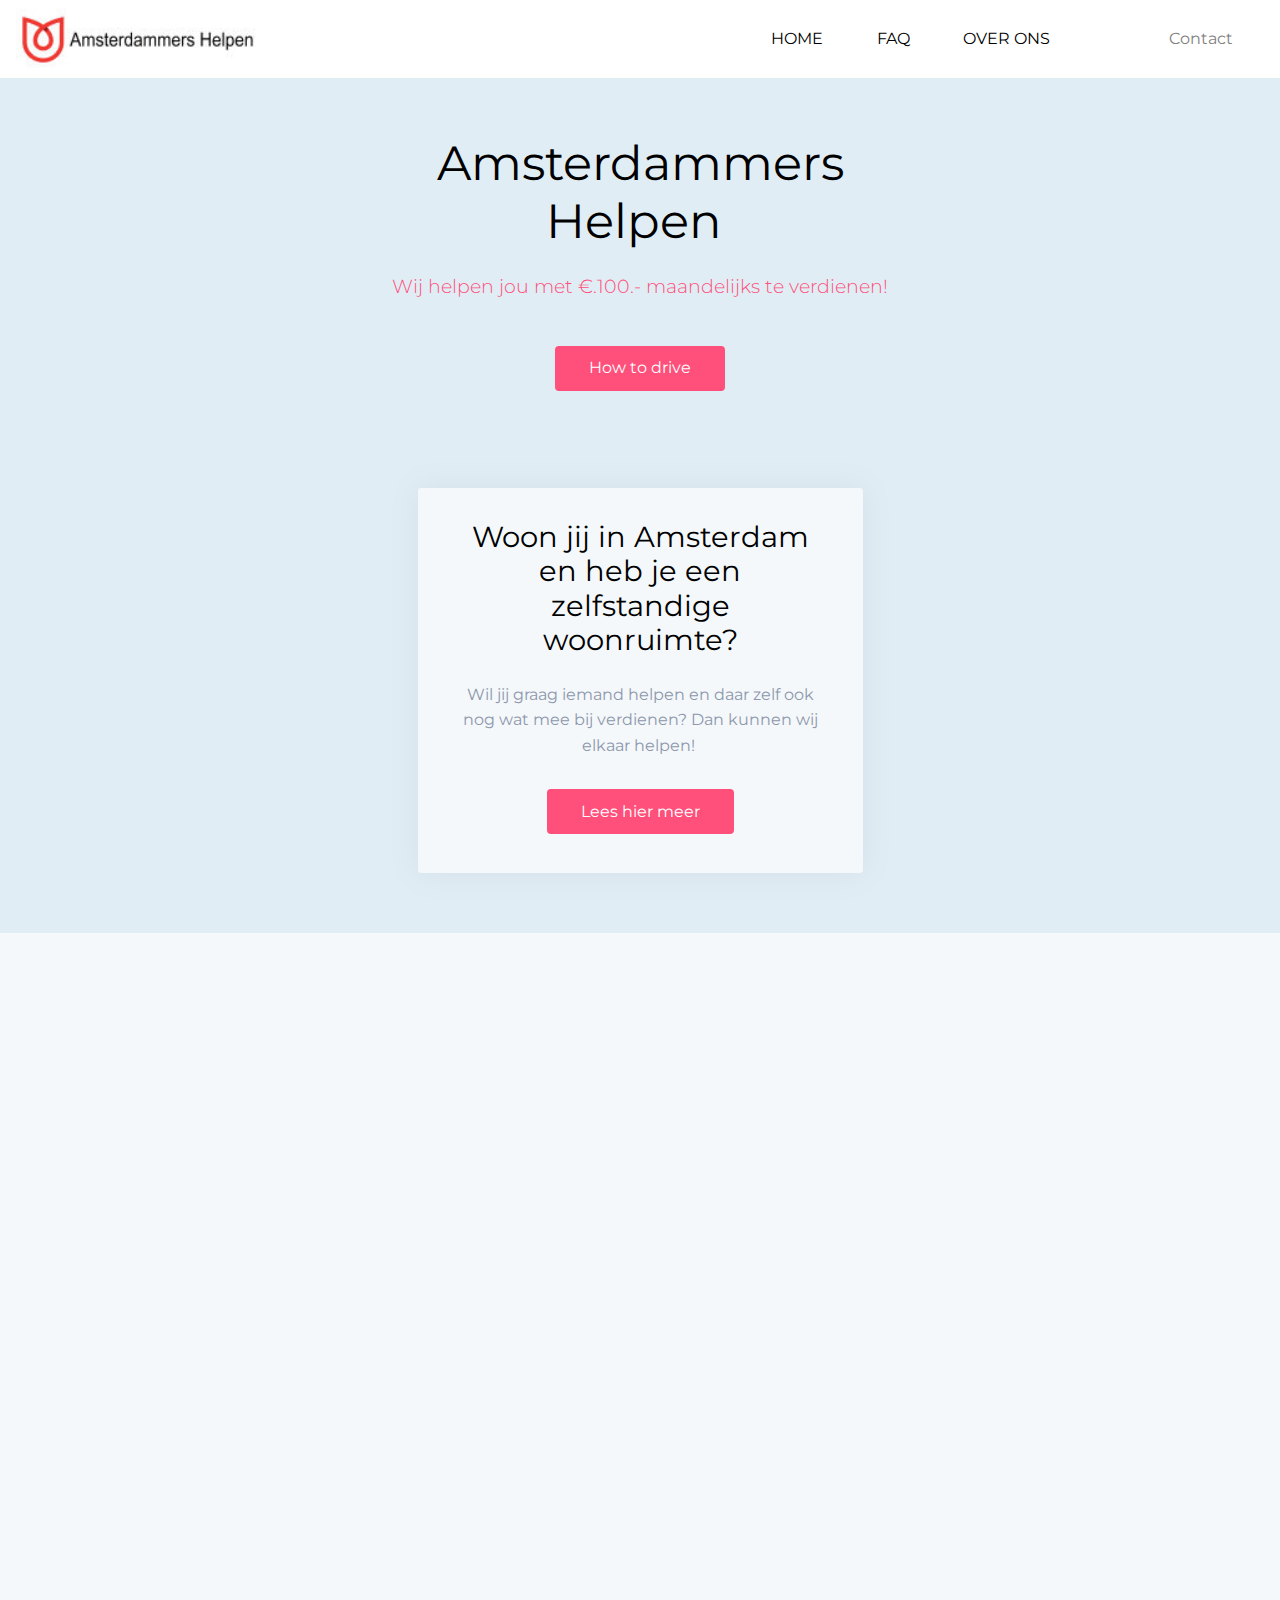
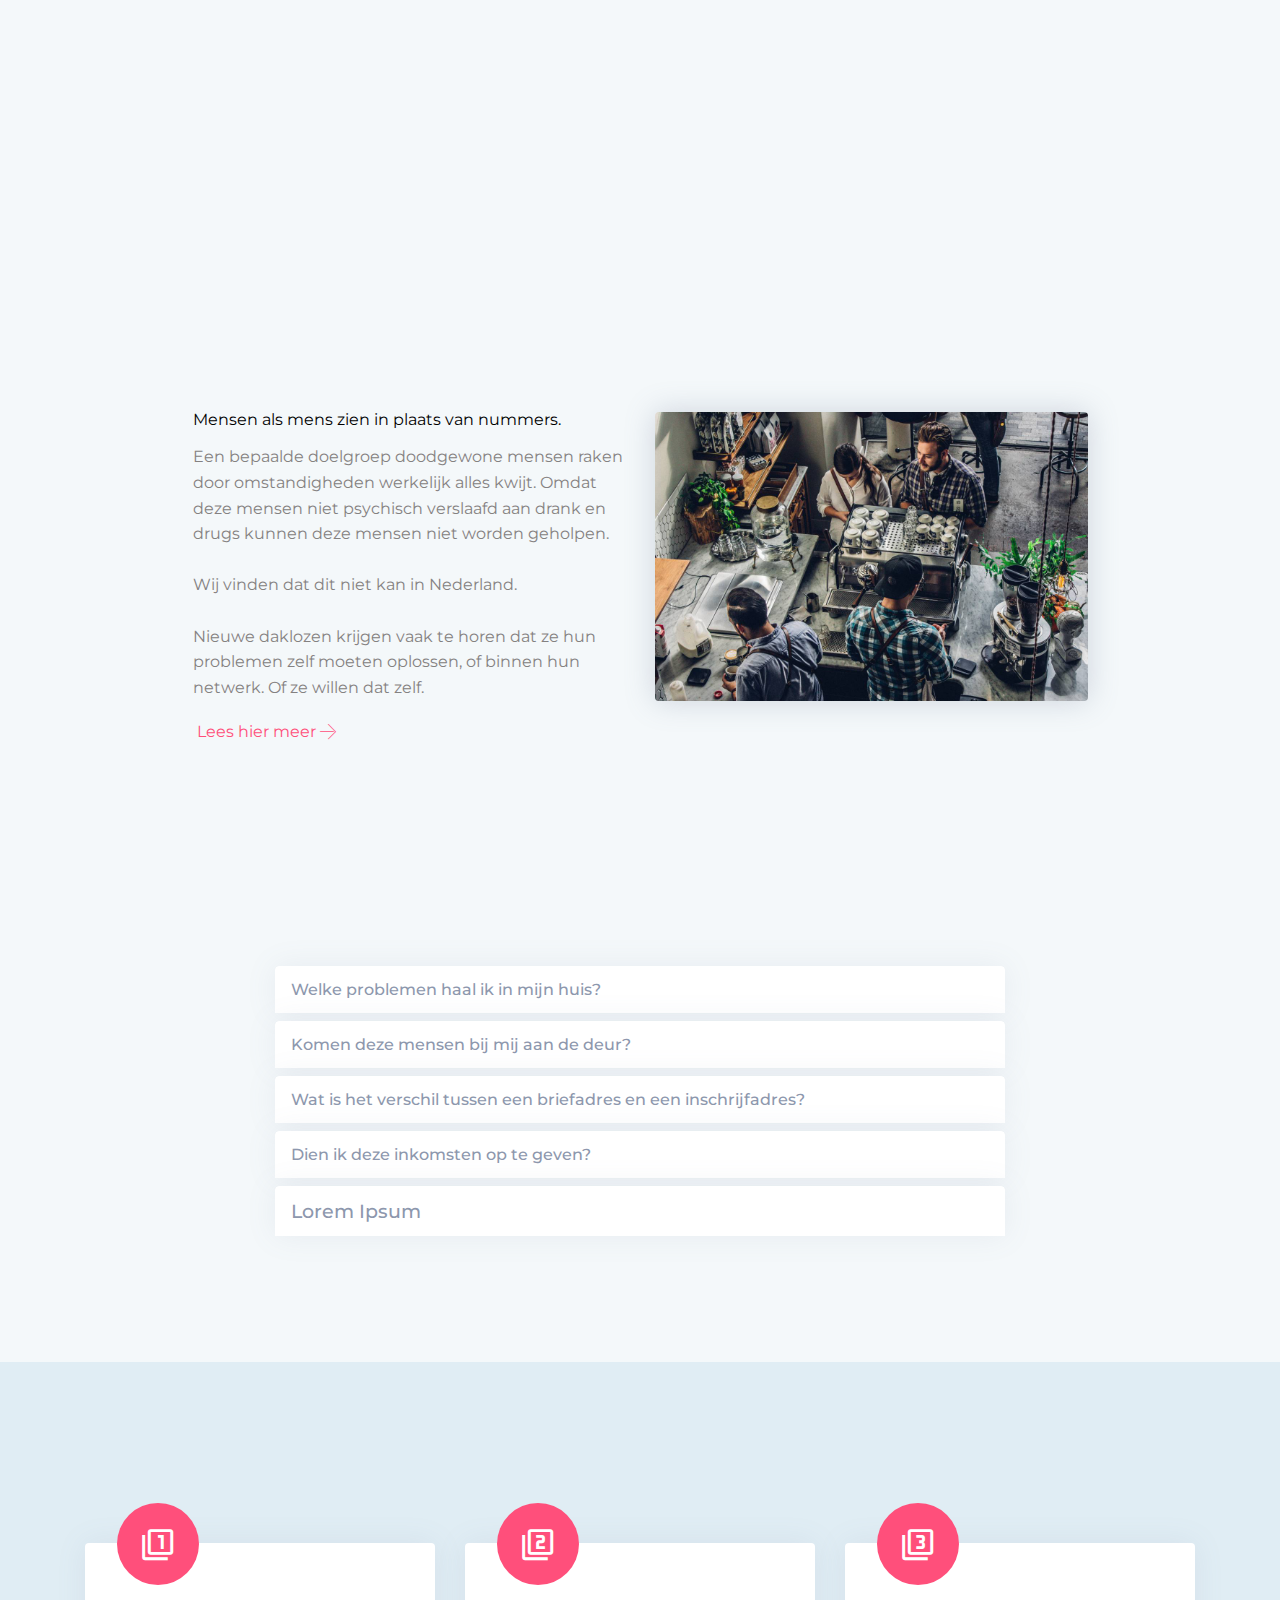
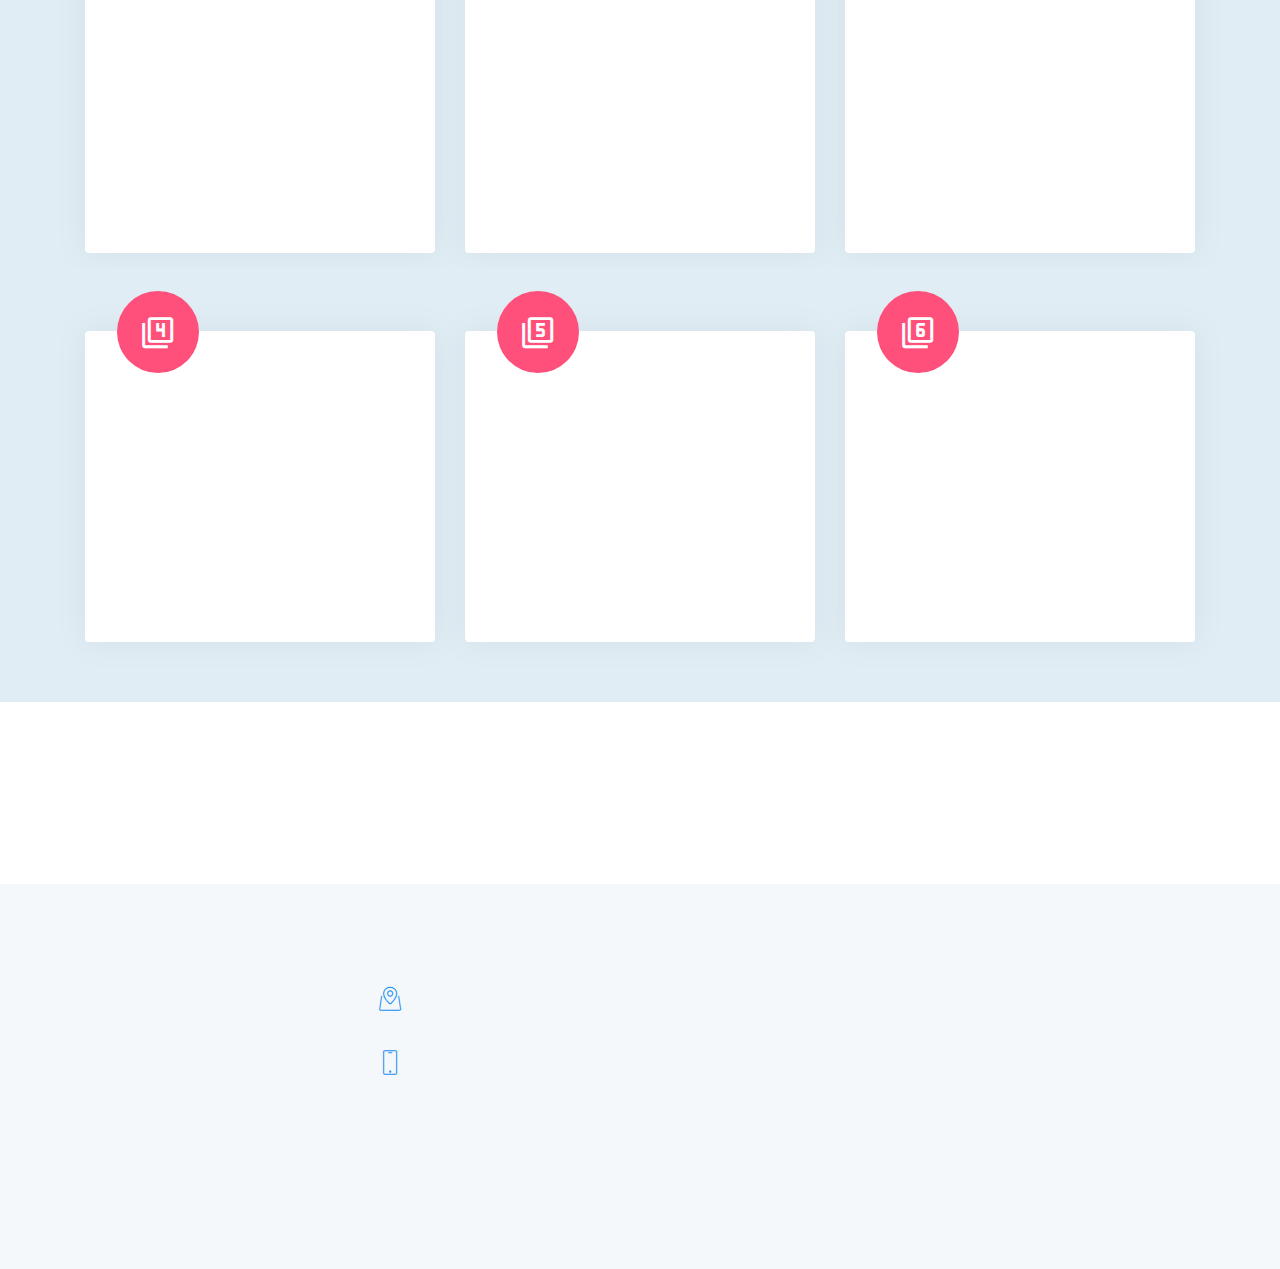
<file: index.html>
<!DOCTYPE html>
<html>
<head>
  <!-- Site made with Mobirise Website Builder v4.8.7, https://mobirise.com -->
  <meta charset="UTF-8">
  <meta http-equiv="X-UA-Compatible" content="IE=edge">
  <meta name="generator" content="Mobirise v4.8.7, mobirise.com">
  <meta name="viewport" content="width=device-width, initial-scale=1, minimum-scale=1">
  <link rel="shortcut icon" href="assets/images/adam-1-thumb-110x110.png" type="image/x-icon">
  <meta name="description" content="">
  <title>Home</title>
  <link rel="stylesheet" href="assets/bootstrap-material-design-font/css/material.css">
  <link rel="stylesheet" href="assets/web/assets/mobirise-icons/mobirise-icons.css">
  <link rel="stylesheet" href="assets/tether/tether.min.css">
  <link rel="stylesheet" href="assets/bootstrap/css/bootstrap.min.css">
  <link rel="stylesheet" href="assets/bootstrap/css/bootstrap-grid.min.css">
  <link rel="stylesheet" href="assets/bootstrap/css/bootstrap-reboot.min.css">
  <link rel="stylesheet" href="assets/soundcloud-plugin/style.css">
  <link rel="stylesheet" href="assets/animatecss/animate.min.css">
  <link rel="stylesheet" href="assets/dropdown/css/style.css">
  <link rel="stylesheet" href="assets/socicon/css/styles.css">
  <link rel="stylesheet" href="assets/theme/css/style.css">
  <link rel="stylesheet" href="assets/mobirise/css/mbr-additional.css" type="text/css">
  
  
  
</head>
<body>
  <section class="menu cid-r4xgkAUjNh" once="menu" id="menu1-5">

    
    

    <nav class="navbar navbar-dropdown navbar-expand-lg">
        <div class="navbar-brand">
            <span class="navbar-logo">
                <a href="index.html">
                    <img src="assets/images/shutterstock-450867634nw10-194x50.jpg" alt="Mobirise" title="" style="height: 3.9rem;">
                </a>
            </span>
            
        </div>
        <button class="navbar-toggler" type="button" data-toggle="collapse" data-target="#navbarSupportedContent" aria-controls="navbarNavAltMarkup" aria-expanded="false" aria-label="Toggle navigation">
            <div class="hamburger">
                <span></span>
                <span></span>
                <span></span>
                <span></span>
            </div>
        </button>
      <div class="collapse navbar-collapse" id="navbarSupportedContent">
            <ul class="navbar-nav nav-dropdown" data-app-modern-menu="true"><li class="nav-item">
                    <a class="nav-link link text-black display-4" href="index.html#header3-0">
                        HOME<br></a>
                </li>
                <li class="nav-item">
                    <a class="nav-link link text-black display-4" href="faq.html">
                        FAQ</a>
                </li>
                <li class="nav-item">
                    <a class="nav-link link text-black display-4" href="Over-ons.html">
                        OVER ONS</a>
                </li></ul>
            <div class="icons-menu">
              <div class="soc-item">
                <a href="https://mobirise.com" target="_blank">
                  <span class="mbr-iconfont socicon socicon-twitter"></span>
                </a>
              </div>
              
              
              
              
              
            </div>
            <div class="navbar-buttons mbr-section-btn"><a class="btn btn-sm btn-white display-4" href="Contact.html">
                  Contact</a></div>
      </div>
    </nav>
</section>

<section class="features12 cid-rvFYej0UzG" id="features12-3u">

    

    

    <div class="container align-left">
        <div class="row justify-content-center">
            <div class="mbr-black col-md-12">
                <h1 class="mbr-section-title align-left pb-3 mbr-fonts-style mbr-white display-1">Amsterdammers 
<div>Helpen&nbsp;</div></h1>
                <h3 class="mbr-section-subtitle align-left mbr-light pb-3 mbr-fonts-style mbr-white display-5">Wij helpen jou met €.100.- maandelijks te verdienen!</h3>
                <div class="mbr-section-btn align-left pt-3">
                    <a class="btn btn-primary btn-md display-4" href="https://mobirise.com">How to drive</a>
                </div>
            </div>
        </div>
    </div>
</section>

<section class="features4 cid-r4CDzaMbRh" id="features4-3k">

    

    

    <div class="container align-left">
        <div class="row  justify-content-center">
            <div class="mbr-black col-lg-5 col-md-8">
                <div class="card-wrap">
                    <h1 class="mbr-section-title align-center pb-3 mbr-fonts-style display-2">Woon jij in Amsterdam en heb je een zelfstandige woonruimte?</h1>
                    <h3 class="mbr-text align-center pb-3 mbr-fonts-style display-7">Wil jij graag iemand helpen en daar zelf ook nog wat mee bij verdienen? Dan kunnen wij elkaar helpen!&nbsp;</h3>
                    <div class="mbr-section-btn align-center"><a class="btn btn-md btn-primary display-4" href="Daklozen.html#content1-2j">Lees hier meer</a></div>
                </div>
            </div>
        </div>
    </div>
</section>

<section class="features16 cid-rvG6EpveXT" id="features16-3u">
    

    

    <div class="container">
        <div class="row main-row">
            <div class="media-content mb-4 col-lg-6">
                <h2 class="mb-4 mbr-fonts-style mbr-section-title display-5"><div></div></h2>
                <h3 class="mbr-fonts-style mbr-text section-text align-left  display-2"><strong><br></strong><br>In Amsterdam zijn er mensen die niet geregistreerd zijn in het Basis Register Personen.
</h3>
                <div class="mbr-text counter-container col-12  mbr-fonts-style display-7"><a href="faq.html#accordion1-35">
                    </a><ul><a href="faq.html#accordion1-35">
                        </a><li>Deze personen worden ook wel de "nieuwe daklozen" of De Pechmannen genoemd.&nbsp;</li><li>Het zijn daklozen die geen psychiatrische of verslavings-problemen hebben. Door ontslag of te weinig zzp-inkomsten en vaak daarna nog eens in scheiding zijn beland.&nbsp;</li><li>Bureaucratie een grote hobbel voor nieuwe daklozen.</li><li>Een briefadres houdt de Pechman in leven</li><a href="faq.html#accordion1-35">
                    </a></ul><a href="faq.html#accordion1-35">
                </a></div>
                <div class="mbr-section-btn align-left pt-3"><a class="btn btn-md btn-primary display-4" href="Daklozen.html">Leer hier meer</a></div>
            </div>
     
            <div class="mbr-figure col-lg-5">
            	<div class="mbr-figure__img">
                    <img src="assets/images/shutterstock-525045907-950x633.jpg" alt="Mobirise" title="">
                </div>
            	<p class="mbr-fonts-style m-0 mbr-text card-text mbr-white display-5">De ‘nieuwe daklozen’ kunnen zich eigenlijk best redden, als snel hulp wordt geboden.<br><br>In de praktijk ontbreekt het daar vaak aan. <br><br>Nieuwe daklozen krijgen vaak te horen dat ze hun problemen zelf moeten oplossen.<br></p>
            </div>

        </div>
    </div>
</section>

<section class="tabs1 cid-r4xFniEyle" id="tabs1-14">

    

    
    <div class="container">
        <h2 class="mbr-section-title align-center mbr-fonts-style pb-3 display-2">Kijk hier hoe we samen van grote betekenis <br>voor elkaar kunnen zijn!&nbsp;</h2>
         <h3 class="mbr-section-subtitle align-center mbr-light mbr-fonts-style pb-3 display-7"> 
            Wanneer iets goed in elkaar zit kun je best een ander verder helpen zonder <br>problemen er aan over te houden</h3>
        <div class="media-container-row">
            <div class="col-12 col-md-10">
                <ul class="nav nav-tabs" role="tablist">
                    <li class="nav-item"><a class="nav-link mbr-fonts-style show active display-7" role="tab" data-toggle="tab" href="#tabs1-14_tab0" aria-selected="true">
                            Waarom</a></li>
                    <li class="nav-item"><a class="nav-link mbr-fonts-style show active display-7" role="tab" data-toggle="tab" href="#tabs1-14_tab1" aria-selected="true">
                            Voor Wie</a></li>
                    <li class="nav-item"><a class="nav-link mbr-fonts-style show active display-7" role="tab" data-toggle="tab" href="#tabs1-14_tab2" aria-selected="true">
                            Verdiensten</a></li>
                    <li class="nav-item"><a class="nav-link mbr-fonts-style show active display-7" role="tab" data-toggle="tab" href="#tabs1-14_tab3" aria-selected="true">
                            Verandwoording</a></li>
                </ul>
                <div class="tab-content">
                    <div id="tab1" class="tab-pane in active" role="tabpanel">
                        <div class="row">
                            <div class="col-lg-6">
                            	<h4 class="display-2 align-left title-content pb-2 mbr-fonts-style display-7">Mensen als mens zien in plaats van nummers.&nbsp;</h4>
                                <p class="mbr-text mbr-fonts-style align-left display-7">Een bepaalde doelgroep doodgewone mensen raken door omstandigheden werkelijk alles kwijt. Omdat deze mensen niet psychisch verslaafd aan drank en drugs kunnen deze mensen niet worden geholpen.&nbsp;<br><br>Wij vinden dat dit niet kan in Nederland.<br><br>Nieuwe daklozen krijgen vaak te horen dat ze hun problemen zelf moeten oplossen, of binnen hun netwerk. Of ze willen dat zelf.<br></p>
                                <div class="mbr-section-btn pb-3"><a class="btn-underline mr-3 display-4" href="faq.html#accordion1-21">Lees hier meer</a></div>
                            </div>
                            <div class="col-lg-6">
                                <div class="card-img"><img src="assets/images/01.jpg" alt=""></div>
                            </div>
                        </div>
                    </div>
                    <div id="tab2" class="tab-pane" role="tabpanel">
                        <div class="row">
                           <div class="col-lg-6">
                           		<h4 class="display-2 align-left title-content pb-2 mbr-fonts-style display-5">Er zijn in Amsterdam 31.000 daklozen waarvan 60% een zorgprofiel heeft, 40% is door „pech onderweg” op straat beland</h4>
                                <p class="mbr-text mbr-fonts-style align-left display-7">Wij hebben onze focus op die 40%, aangezien daar geen oplossingen in de maatschappij voor zijn tot op heden en ten goede trouw hun leven weer op orde willen hebben. 
<br>
<br>Snelle hulp is belangrijk voor hen, maar in de 
<br>praktijk ontbreekt het daar vaak aan. 
<br><br></p>
                                 <div class="mbr-section-btn pb-3"><a class="btn-underline mr-3 display-4" href="faq.html#accordion1-20">Lees meer</a></div>
                            </div>
                              <div class="col-lg-6 pb-3">
                                <div class="card-img"><img src="assets/images/05.jpg" alt=""></div>
                            </div>
                        </div>
                    </div>
                    <div id="tab3" class="tab-pane" role="tabpanel">
                        <div class="row">
                            <div class="col-lg-6">
                            	<h4 class="display-2 align-left title-content pb-2 mbr-fonts-style display-5">Door de post te ontvangen voor deze personen verdien je maandelijks geld.</h4>
                                <p class="mbr-text mbr-fonts-style align-left display-7">Je €.50,-per ingeschreven persoon met een maximum van 2 personen.
<br><br>Simpel en eenvoudig €.1200,- per jaar als extra bijverdienste!.</p>
                                <div class="mbr-section-btn pb-3"><a class="btn-underline mr-3 display-4" href="faq.html#accordion1-1v">Lees meer</a></div>
                            </div>
                              <div class="col-lg-6">
                                <div class="card-img"><img src="assets/images/06.jpg" alt=""></div>
                            </div>
                        </div>
                    </div>
                    <div id="tab4" class="tab-pane" role="tabpanel">
                        <div class="row">
                            <div class="col-lg-6">
                            	<h4 class="display-2 align-left title-content pb-2 mbr-fonts-style display-5">Als hoofdbewoner bent u niet verantwoordelijk voor eventuele schulden</h4>
                                <p class="mbr-text mbr-fonts-style align-left display-7">
                                    Er zijn ook geen gevolgen voor uw bijstandsuitkering, huur- of zorgtoeslag. Een persoon met een briefadres staat wel ingeschreven op uw adres, maar niet als bewoner.<br><br>Wij doen een screening op de persoon.
                                </p>
                                <div class="mbr-section-btn pb-3"><a class="btn-underline mr-3 display-4" href="faq.html#accordion1-1u">Lees meer</a></div>
                            </div>
                            <div class="col-lg-6">
                                <div class="card-img"><img src="assets/images/07.jpg" alt=""></div>
                            </div>
                        </div>
                    </div>
                </div>
            </div>
        </div>
    </div>
</section>

<section class="accordion1 cid-r5f10zHHry" id="accordion1-3o">

    

    
    <div class="container">
        <h2 class="mbr-fonts-style mbr-section-title align-center display-2">Top meest gestelde vragen!</h2>
        
        <div class="row justify-content-center pt-4">
            <div class="col-md-10 col-lg-8 content-block">
            <div class="accordion-content">
                <div id="bootstrap-accordion_6" class="panel-group accordionStyles accordion " role="tablist" aria-multiselectable="true">
                        <div class="card">
                            <div class="card-header" role="tab" id="headingOne">
                                <a role="button" class="collapsed panel-title text-black" data-toggle="collapse" data-core="" href="#collapse1_6" aria-expanded="false" aria-controls="collapse1">
                                    <h4 class="mbr-fonts-style header-text display-7">Welke problemen haal ik in mijn huis?</h4>
                                </a>
                            </div>
                            <div id="collapse1_6" class="panel-collapse noScroll collapse" role="tabpanel" aria-labelledby="headingOne" data-parent="#bootstrap-accordion_6">
                                <div class="panel-body p-4">
                                    <p class="mbr-fonts-style panel-text mbr-text display-7">
                                       Geen.&nbsp;Bij incasso bureau's, deurwaarders en overige instanties is de aanduiding briefadres in hun systeem een signalement dat het adres geen bezoek adres is. Instanties zijn met dit principe bekend. &nbsp;Een briefadres is wat de naam al doet vermoeden. Er komen, kunnen geen deurwaarders bij u komen om geld te halen, of beslagleggingen te komen doen. </p>
                                </div>
                            </div>
                        </div>
                
                        <div class="card">
                            <div class="card-header" role="tab" id="headingTwo">
                                <a role="button" class="collapsed panel-title text-black" data-toggle="collapse" data-core="" href="#collapse2_6" aria-expanded="false" aria-controls="collapse2">
                                    <h4 class="mbr-fonts-style header-text display-7">Komen deze mensen bij mij aan de deur?</h4>
                                </a>
                                
                            </div>
                            <div id="collapse2_6" class="panel-collapse noScroll collapse" role="tabpanel" aria-labelledby="headingTwo" data-parent="#bootstrap-accordion_6">
                                <div class="panel-body p-4">
                                    <p class="mbr-fonts-style panel-text mbr-text display-7">
                                       Nee, beslist niet, wij zijn uw contact persoon. Wij doen dit al enige tijd en hebben de nodige ervaring.</p>
                                </div>
                            </div>
                        </div>
                
                        <div class="card">
                            <div class="card-header" role="tab" id="headingThree">
                                <a role="button" class="collapsed panel-title text-black" data-toggle="collapse" data-core="" href="#collapse3_6" aria-expanded="false" aria-controls="collapse3">
                                    <h4 class="mbr-fonts-style header-text display-7">Wat is het verschil tussen een briefadres en een inschrijfadres?</h4>

                                </a>
                            </div>
                            <div id="collapse3_6" class="panel-collapse noScroll collapse" role="tabpanel" aria-labelledby="headingThree" data-parent="#bootstrap-accordion_6">
                                <div class="panel-body p-4">
                                    <p class="mbr-fonts-style panel-text mbr-text display-7">
                                       Een briefadres is het adres waar diegene die geen vast woonadres heeft zijn post ontvangt van derden. Een inschrijfadres is een vermelding in het GBA waaruit blijkt dat u woonachtig bent op dit adres wat dus in 99% van de gevallen negatief uitpakt voor de inschrijfverschaffer.</p>
                                </div>
                            </div>
                        </div>
                
                        <div class="card">
                            <div class="card-header" role="tab" id="headingFour">
                                <a role="button" class="collapsed panel-title text-black" data-toggle="collapse" data-core="" href="#collapse4_6" aria-expanded="false" aria-controls="collapse4">
                                    <h4 class="mbr-fonts-style header-text display-7">Dien ik deze inkomsten op te geven?</h4>

                                </a>
                            </div>
                            <div id="collapse4_6" class="panel-collapse noScroll collapse" role="tabpanel" aria-labelledby="headingFour" data-parent="#bootstrap-accordion_6">
                                <div class="panel-body p-4">
                                    <p class="mbr-fonts-style panel-text mbr-text display-7">
                                       Het briefadres systeem staat bij instanties zoals belastingdienst de UWV bekend als iets waar je iemand mee verder wilt helpen. Je kunt het gewoon melden wanneer u een uitkering als inkomen heeft. Het is aan u verantwoording om de maandelijkse inkomsten op te geven. Bij de meeste vormen van uitkeringen is het zelfs vrij van belasting of vrij op vermindering van uw uitkering.  Wij betalen u maandelijks uit via contante betalingen. </p>
                                </div>
                            </div>
                        </div>
                
                        <div class="card">
                            <div class="card-header" role="tab" id="headingFive">
                                <a role="button" class="collapsed panel-title text-black" data-toggle="collapse" data-core="" href="#collapse5_6" aria-expanded="false" aria-controls="collapse5">
                                    <h4 class="mbr-fonts-style header-text display-5">
                                        Lorem Ipsum
                                    </h4>

                                </a>
                            </div>
                            <div id="collapse5_6" class="panel-collapse noScroll collapse" data-parent="#bootstrap-accordion_6" role="tabpanel" aria-labelledby="headingFive">
                                <div class="panel-body p-4">
                                    <p class="mbr-fonts-style panel-text mbr-text display-7">
                                       Lorem Ipsum dolor sit amet, consectetur adipisicing elit. Cupiditate, dolorem, non. Sunt aliquam a odio, sapiente corporis necessitatibus quia assumenda expedita tempora error non deserunt beatae ex, eaque voluptatem quas.</p>
                                </div>
                            </div>
                        </div>
                
                        
                </div>
            </div>
            </div>
    </div>
    </div>         
</section>

<section class="mbr-section content8 cid-r5flApDyAT" id="content2-3q">

    

    <div class="container">
        <div class="media-container-row title">
            <div class="col-md-10 col-lg-8">
                <div class="mbr-section-btn align-center"><a class="btn btn-md btn-primary display-4" href="faq.html#features12-1q">Kijk hier naar alle FAQ</a></div>
            </div>
        </div>
    </div>
</section>

<section class="features2 cid-r4xtmvb4Kh" id="features2-11">

	

	
	<div class="container">
		<h2 class="mbr-fonts-style mbr-section-title align-center display-2">Hoe gaat het in zijn werk!</h2>
		<h3 class="mbr-fonts-style mbr-section-subtitle align-center mbr-light pt-3 mb-3 display-7">Lees hier welke stappen we nemen.</h3>

		<div class="row justify-content-left pt-5">
			<div class="col-md-6 row-item col-lg-4">
				<div class="wrapper">
					<div class="card-img pb-3 align-left">
						<span class="mbr-iconfont mdi-image-filter-1"></span>
					</div>
					<h4 class="mbr-fonts-style mbr-card-title align-left pb-2 display-5">Neem met ons contact op!</h4>

					<p class="mbr-text mbr-fonts-style align-left display-7">U kunt met ons bellen, een email sturen of chatten en het contact formulier invullen om u zich aan te melden. Zo kunnen we u iedere vraag beantwoorden.<br><br><a href="Contact.html">Lees hier meer...</a><br></p>
				</div>
			</div>

			<div class="col-md-6 row-item col-lg-4">
				<div class="wrapper">
					<div class="card-img pb-3 align-left">
						<span class="mbr-iconfont mdi-image-filter-2"></span>
					</div>
					<h4 class="mbr-fonts-style mbr-card-title align-left pb-2 display-5">We maken een afspraak&nbsp;</h4>

					<p class="mbr-text mbr-fonts-style align-left display-7">Nadat alle vragen beantwoord zijn maken we een afspraak bij u thuis om het toestemming-formulier voor het verstrekken van een briefadres in.<br><br><a href="faq.html#accordion1-2l">Lees hier meer...</a></p>
				</div>
			</div>

			<div class="col-md-6 row-item col-lg-4">
				<div class="wrapper">
					<div class="card-img pb-3 align-left">
						<span class="mbr-iconfont mdi-image-filter-3"></span>
					</div>
					<h4 class="mbr-fonts-style mbr-card-title align-left pb-2 display-5">Naar de Gemeente&nbsp;</h4>
					<p class="mbr-text mbr-fonts-style align-left display-7">De persoon in kwestie gaat samen met iemand van ons naar de Gemeente Amsterdam om de ondertekende formulieren in te dienen aan het loket.<br><br><a href="faq.html#accordion1-1r">Lees hier meer...</a></p>
				</div>
			</div>

			
		</div>
	</div>
</section>

<section class="features2 cid-r4xjq7Psse" id="features2-c">

	

	
	<div class="container">
		
		

		<div class="row justify-content-left pt-5">
			<div class="col-md-6 row-item col-lg-4">
				<div class="wrapper">
					<div class="card-img pb-3 align-left">
						<span class="mbr-iconfont mdi-image-filter-4"></span>
					</div>
					<h4 class="mbr-fonts-style mbr-card-title align-left pb-2 display-5">Briefadres check Gemeente&nbsp;</h4>

					<p class="mbr-text mbr-fonts-style align-left display-7">De Gemeente Amsterdam doet intern een check op juistheid van de gegevens en of de persoon in aanmerking komt voor het inschrijfadres als briefadres bij u.<br><br><a href="faq.html#accordion1-1r">Lees hier meer...</a></p>
				</div>
			</div>

			<div class="col-md-6 row-item col-lg-4">
				<div class="wrapper">
					<div class="card-img pb-3 align-left">
						<span class="mbr-iconfont mdi-image-filter-5"></span>
					</div>
					<h4 class="mbr-fonts-style mbr-card-title align-left pb-2 display-5">Ontvangst brief besluit&nbsp;</h4>

					<p class="mbr-text mbr-fonts-style align-left display-7">De gemeente stuurt u binnen 4 weken na het afgeven van de formulieren u een brief met daarin meestal het besluit dat de inschrijving wordt toegelaten.<br><br><a href="faq.html#accordion1-1r">Lees hier meer...</a></p>
				</div>
			</div>

			<div class="col-md-6 row-item col-lg-4">
				<div class="wrapper">
					<div class="card-img pb-3 align-left">
						<span class="mbr-iconfont mdi-image-filter-6"></span>
					</div>
					<h4 class="mbr-fonts-style mbr-card-title align-left pb-2 display-5">U ontvangt u eerste betaling</h4>
					<p class="mbr-text mbr-fonts-style align-left display-7">Bij een positief besluit. Maken we een afspraak met u binnen 4 dagen na ontvangst van de brief om uw eerste maand verdienste te overhandigen aan u.<br><br><a href="faq.html#accordion1-1v">Lees hier meer...</a></p>
				</div>
			</div>

			
		</div>
	</div>
</section>

<section class="mbr-section info3 cid-r4D6VIAgV1" id="info3-3m">

    

    
    <div class="container">
        <div class="row justify-content-center content-row">
            <div class="media-container-column title col-12 col-lg-7 col-md-6">
                <h2 class="align-left mbr-bold mbr-fonts-style pb-3 display-2">
                    Mensen helpen, en er iets aan verdienen</h2>
                <h3 class="mbr-section-subtitle align-left mbr-light mbr-fonts-style display-7">
                    Wij garanderen dat je geen gelazer krijgt. Dus&nbsp;</h3>
            </div>
            <div class="media-container-column col-12 col-lg-3 col-md-4">
                <div class="mbr-section-btn align-right py-4"><a class="btn btn-md btn-primary display-4" href="Contact.html">Doe mee.<br>Verdien geld!</a></div>
            </div>
        </div>
    </div>
</section>

<section class="footer1 cid-r4x8SufbJA" id="footer1-1">

    

    

    <div class="container">
        <div class="media-container-row content text-white">
            <div class="col-12 col-lg-3 col-md-6">
                <div class="media-wrap">
                    <a href="index.html">
                        <img src="assets/images/adam-1-thumb-110x110.png" alt="Home" title="">
                    </a>
                </div>
                <p class="mbr-fonts-style mbr-black logo-subtitle display-7">
                    Mensen als mens zien in plaats van nummers.
                </p>
            </div>
            <div class="col-12 col-lg-3 mbr-fonts-style mbr-black col-md-6">
                <h5 class="pb-3 column-title display-5">
                    Address
                </h5>
                <div class="contact-list display-7">
                    
                    
                <div class="list-item">
                        <span class="mbr-iconfont mbri-map-pin"></span>
                        <p>Jan v Galenstraat 100<br>1055 DT Amsterdam</p>
                    </div><div class="list-item">
                        <span class="mbr-iconfont mbri-mobile"></span>
                        <p>020- 850 750 50</p>
                    </div></div>
            </div>
            <div class="col-12 col-lg-3 mbr-fonts-style mbr-black col-md-6">
                <h5 class="pb-3 column-title display-5">
                    Links
                </h5>
                <div class="mbr-text mbr-fonts-style display-7">
                    <ul class="list">
                        <li><a href="index.html" class="text-danger">Home</a></li><a href="index.html">
                        </a><li><a href="Daklozen.html" class="text-danger">Daklozen</a></li><li><a href="faq.html" class="text-danger">FAQ</a></li>
                    </ul>
                </div>
            </div>
            <div class="col-12 col-lg-3 mbr-fonts-style mbr-black col-md-6">
                <h5 class="pb-3 column-title display-5">
                    Links
                </h5>
                <div class="mbr-text mbr-fonts-style display-7">
                    <ul class="list">
                        <li><a href="Contact.html" class="text-danger">Contact</a></li><li><a href="Over-ons.html" class="text-danger">Over Ons</a><br></li><a href="Contact.html">
                        </a><li><a href="Blogs.html" class="text-danger">Blog</a></li><li><a href="Privacy-Beleid.html" class="text-danger">Privacy-Beleid</a></li><li><a href="Algemene-Voorwaarden.html" class="text-danger">Algemene-Voorwaarden</a></li>
                    </ul>
                </div>
            </div>
        </div>

        <div class="footer-lower">
            <div class="media-container-row">
                <div class="col-sm-12">
                    <hr>
                </div>
            </div>
            <div class="media-container-row mbr-black">
                <div class="col-sm-6 copyright">
                    <p class="mbr-fonts-style display-7">
                        © Copyright 2018 Amsterdammers Helpen - All Rights Reserved
                    </p>
                </div>
                <div class="col-md-6">
                    <div class="social-list align-right">
                        <div class="soc-item">
                            <a href="https://twitter.com/mobirise" target="_blank">
                                <span class="socicon-twitter socicon mbr-iconfont mbr-iconfont-social"></span>
                            </a>
                        </div>
                        <div class="soc-item">
                            <a href="https://www.facebook.com/pages/Mobirise/1616226671953247" target="_blank">
                                <span class="socicon-facebook socicon mbr-iconfont mbr-iconfont-social"></span>
                            </a>
                        </div>
                        
                        
                        
                        
                    </div>
                </div>
            </div>
        </div>
    </div>
</section>


  <script src="assets/web/assets/jquery/jquery.min.js"></script>
  <script src="assets/tether/tether.min.js"></script>
  <script src="assets/popper/popper.min.js"></script>
  <script src="assets/bootstrap/js/bootstrap.min.js"></script>
  <script src="assets/smoothscroll/smooth-scroll.js"></script>
  <script src="assets/mbr-tabs/mbr-tabs.js"></script>
  <script src="assets/dropdown/js/nav-dropdown.js"></script>
  <script src="assets/dropdown/js/navbar-dropdown.js"></script>
  <script src="assets/touch-swipe/jquery.touch-swipe.min.js"></script>
  <script src="assets/viewportchecker/jquery.viewportchecker.js"></script>
  <script src="assets/theme/js/script.js"></script>
  
  
 <div id="scrollToTop" class="scrollToTop mbr-arrow-up"><a style="text-align: center;"><i></i></a></div>
    <input name="animation" type="hidden">
  </body>
</html>
</file>
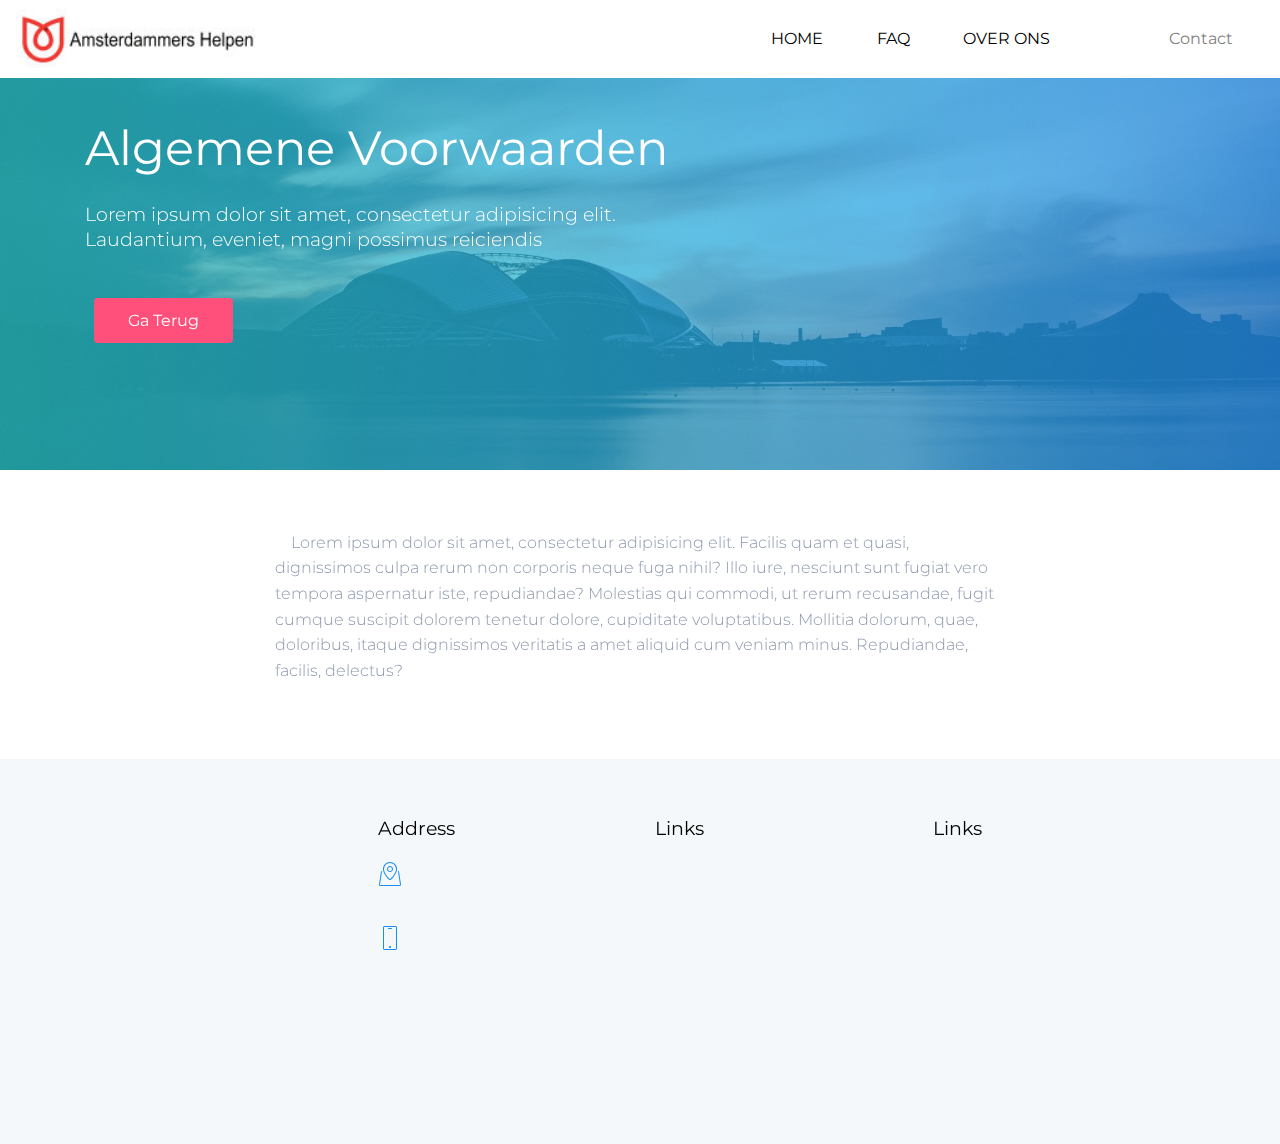
<file: Algemene-Voorwaarden.html>
<!DOCTYPE html>
<html>
<head>
  <!-- Site made with Mobirise Website Builder v4.8.7, https://mobirise.com -->
  <meta charset="UTF-8">
  <meta http-equiv="X-UA-Compatible" content="IE=edge">
  <meta name="generator" content="Mobirise v4.8.7, mobirise.com">
  <meta name="viewport" content="width=device-width, initial-scale=1, minimum-scale=1">
  <link rel="shortcut icon" href="assets/images/adam-1-thumb-110x110.png" type="image/x-icon">
  <meta name="description" content="">
  <title>Algemene-Voorwaarden</title>
  <link rel="stylesheet" href="assets/web/assets/mobirise-icons/mobirise-icons.css">
  <link rel="stylesheet" href="assets/tether/tether.min.css">
  <link rel="stylesheet" href="assets/bootstrap/css/bootstrap.min.css">
  <link rel="stylesheet" href="assets/bootstrap/css/bootstrap-grid.min.css">
  <link rel="stylesheet" href="assets/bootstrap/css/bootstrap-reboot.min.css">
  <link rel="stylesheet" href="assets/soundcloud-plugin/style.css">
  <link rel="stylesheet" href="assets/animatecss/animate.min.css">
  <link rel="stylesheet" href="assets/dropdown/css/style.css">
  <link rel="stylesheet" href="assets/socicon/css/styles.css">
  <link rel="stylesheet" href="assets/theme/css/style.css">
  <link rel="stylesheet" href="assets/mobirise/css/mbr-additional.css" type="text/css">
  
  
  
</head>
<body>
  <section class="menu cid-r4xgkAUjNh" once="menu" id="menu1-3b">

    
    

    <nav class="navbar navbar-dropdown navbar-expand-lg">
        <div class="navbar-brand">
            <span class="navbar-logo">
                <a href="index.html">
                    <img src="assets/images/shutterstock-450867634nw10-194x50.jpg" alt="Mobirise" title="" style="height: 3.9rem;">
                </a>
            </span>
            
        </div>
        <button class="navbar-toggler" type="button" data-toggle="collapse" data-target="#navbarSupportedContent" aria-controls="navbarNavAltMarkup" aria-expanded="false" aria-label="Toggle navigation">
            <div class="hamburger">
                <span></span>
                <span></span>
                <span></span>
                <span></span>
            </div>
        </button>
      <div class="collapse navbar-collapse" id="navbarSupportedContent">
            <ul class="navbar-nav nav-dropdown" data-app-modern-menu="true"><li class="nav-item">
                    <a class="nav-link link text-black display-4" href="index.html#header3-0">
                        HOME<br></a>
                </li>
                <li class="nav-item">
                    <a class="nav-link link text-black display-4" href="faq.html">
                        FAQ</a>
                </li>
                <li class="nav-item">
                    <a class="nav-link link text-black display-4" href="Over-ons.html">
                        OVER ONS</a>
                </li></ul>
            <div class="icons-menu">
              <div class="soc-item">
                <a href="https://mobirise.com" target="_blank">
                  <span class="mbr-iconfont socicon socicon-twitter"></span>
                </a>
              </div>
              
              
              
              
              
            </div>
            <div class="navbar-buttons mbr-section-btn"><a class="btn btn-sm btn-white display-4" href="Contact.html">
                  Contact</a></div>
      </div>
    </nav>
</section>

<section class="features12 cid-r4Bf6rr8ff mbr-parallax-background" id="features12-3c">

    

    <div class="mbr-overlay" style="opacity: 0.7;">
    </div>

    <div class="container align-left">
        <div class="row justify-content-center">
            <div class="mbr-black col-md-12">
                <h1 class="mbr-section-title align-left pb-3 mbr-fonts-style mbr-white display-1">Algemene Voorwaarden</h1>
                <h3 class="mbr-section-subtitle align-left mbr-light pb-3 mbr-fonts-style mbr-white display-5">
                    Lorem ipsum dolor sit amet, consectetur adipisicing elit. <br>Laudantium, eveniet, magni possimus reiciendis
                </h3>
                <div class="mbr-section-btn align-left pt-3"><a class="btn btn-primary btn-md display-4" href="index.html">Ga Terug</a></div>
            </div>
        </div>
    </div>
</section>

<section class="mbr-section content1 cid-r4Bf8y4ezc" id="content1-3d">
    
     

    <div class="container">
        <div class="row justify-content-center">
            <div class="col-lg-8 col-md-10">
                <p class="mbr-text mbr-fonts-style mbr-light display-7">&nbsp;&nbsp;&nbsp;&nbsp;Lorem ipsum dolor sit amet, consectetur adipisicing elit. Facilis quam et quasi, dignissimos culpa rerum non corporis neque fuga nihil? Illo iure, nesciunt sunt fugiat vero tempora aspernatur iste, repudiandae? Molestias qui commodi, ut rerum recusandae, fugit cumque suscipit dolorem tenetur dolore, cupiditate voluptatibus. Mollitia dolorum, quae, doloribus, itaque dignissimos veritatis a amet aliquid cum veniam minus. Repudiandae, facilis, delectus?
                </p>
            </div>
        </div>
    </div>
</section>

<section class="footer1 cid-r4x8SufbJA" id="footer1-3a">

    

    

    <div class="container">
        <div class="media-container-row content text-white">
            <div class="col-12 col-lg-3 col-md-6">
                <div class="media-wrap">
                    <a href="index.html">
                        <img src="assets/images/adam-1-thumb-110x110.png" alt="Home" title="">
                    </a>
                </div>
                <p class="mbr-fonts-style mbr-black logo-subtitle display-7">
                    Mensen als mens zien in plaats van nummers.
                </p>
            </div>
            <div class="col-12 col-lg-3 mbr-fonts-style mbr-black col-md-6">
                <h5 class="pb-3 column-title display-5">
                    Address
                </h5>
                <div class="contact-list display-7">
                    
                    
                <div class="list-item">
                        <span class="mbr-iconfont mbri-map-pin"></span>
                        <p>Jan v Galenstraat 100<br>1055 DT Amsterdam</p>
                    </div><div class="list-item">
                        <span class="mbr-iconfont mbri-mobile"></span>
                        <p>020- 850 750 50</p>
                    </div></div>
            </div>
            <div class="col-12 col-lg-3 mbr-fonts-style mbr-black col-md-6">
                <h5 class="pb-3 column-title display-5">
                    Links
                </h5>
                <div class="mbr-text mbr-fonts-style display-7">
                    <ul class="list">
                        <li><a href="index.html" class="text-danger">Home</a></li><a href="index.html">
                        </a><li><a href="Daklozen.html" class="text-danger">Daklozen</a></li><li><a href="faq.html" class="text-danger">FAQ</a></li>
                    </ul>
                </div>
            </div>
            <div class="col-12 col-lg-3 mbr-fonts-style mbr-black col-md-6">
                <h5 class="pb-3 column-title display-5">
                    Links
                </h5>
                <div class="mbr-text mbr-fonts-style display-7">
                    <ul class="list">
                        <li><a href="Contact.html" class="text-danger">Contact</a></li><li><a href="Over-ons.html" class="text-danger">Over Ons</a><br></li><a href="Contact.html">
                        </a><li><a href="Blogs.html" class="text-danger">Blog</a></li><li><a href="Privacy-Beleid.html" class="text-danger">Privacy-Beleid</a></li><li><a href="Algemene-Voorwaarden.html" class="text-danger">Algemene-Voorwaarden</a></li>
                    </ul>
                </div>
            </div>
        </div>

        <div class="footer-lower">
            <div class="media-container-row">
                <div class="col-sm-12">
                    <hr>
                </div>
            </div>
            <div class="media-container-row mbr-black">
                <div class="col-sm-6 copyright">
                    <p class="mbr-fonts-style display-7">
                        © Copyright 2018 Amsterdammers Helpen - All Rights Reserved
                    </p>
                </div>
                <div class="col-md-6">
                    <div class="social-list align-right">
                        <div class="soc-item">
                            <a href="https://twitter.com/mobirise" target="_blank">
                                <span class="socicon-twitter socicon mbr-iconfont mbr-iconfont-social"></span>
                            </a>
                        </div>
                        <div class="soc-item">
                            <a href="https://www.facebook.com/pages/Mobirise/1616226671953247" target="_blank">
                                <span class="socicon-facebook socicon mbr-iconfont mbr-iconfont-social"></span>
                            </a>
                        </div>
                        
                        
                        
                        
                    </div>
                </div>
            </div>
        </div>
    </div>
</section>


  <script src="assets/web/assets/jquery/jquery.min.js"></script>
  <script src="assets/popper/popper.min.js"></script>
  <script src="assets/tether/tether.min.js"></script>
  <script src="assets/bootstrap/js/bootstrap.min.js"></script>
  <script src="assets/smoothscroll/smooth-scroll.js"></script>
  <script src="assets/parallax/jarallax.min.js"></script>
  <script src="assets/viewportchecker/jquery.viewportchecker.js"></script>
  <script src="assets/dropdown/js/nav-dropdown.js"></script>
  <script src="assets/dropdown/js/navbar-dropdown.js"></script>
  <script src="assets/touch-swipe/jquery.touch-swipe.min.js"></script>
  <script src="assets/theme/js/script.js"></script>
  
  
 <div id="scrollToTop" class="scrollToTop mbr-arrow-up"><a style="text-align: center;"><i></i></a></div>
    <input name="animation" type="hidden">
  </body>
</html>
</file>
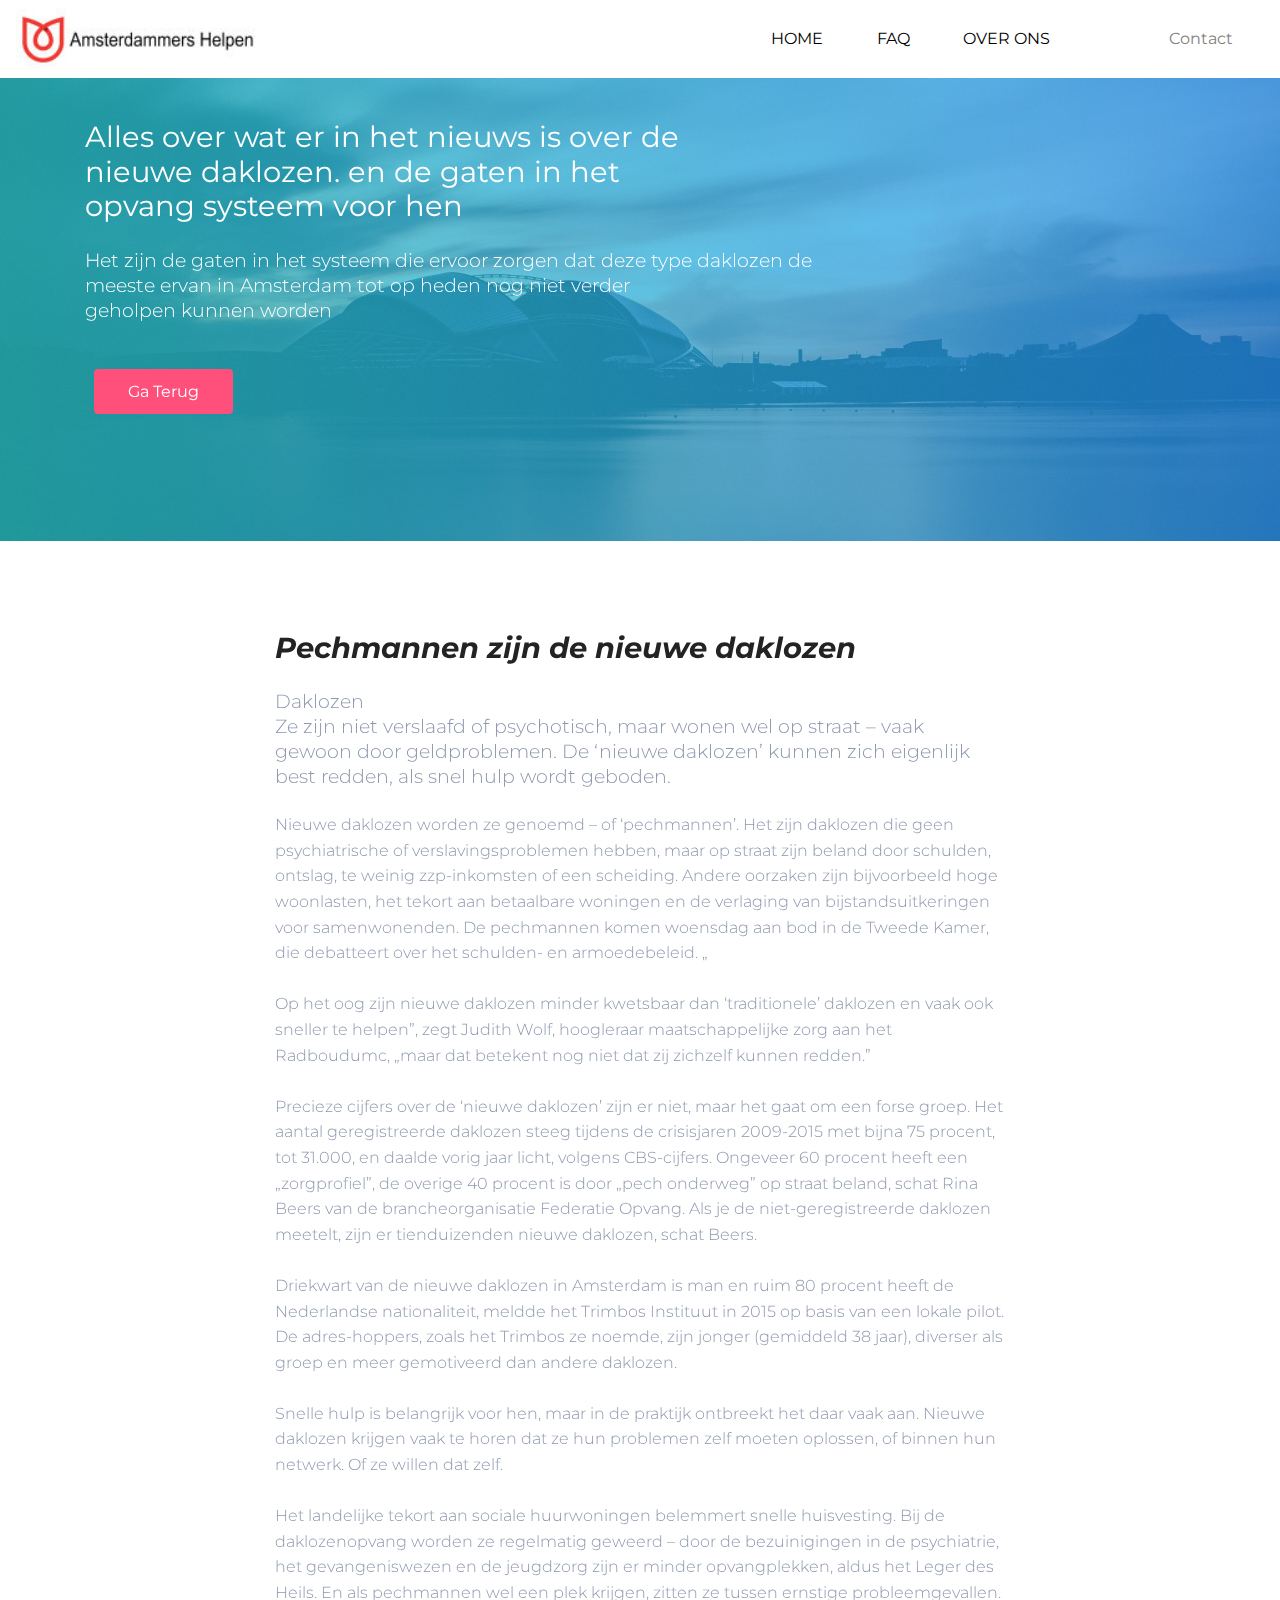
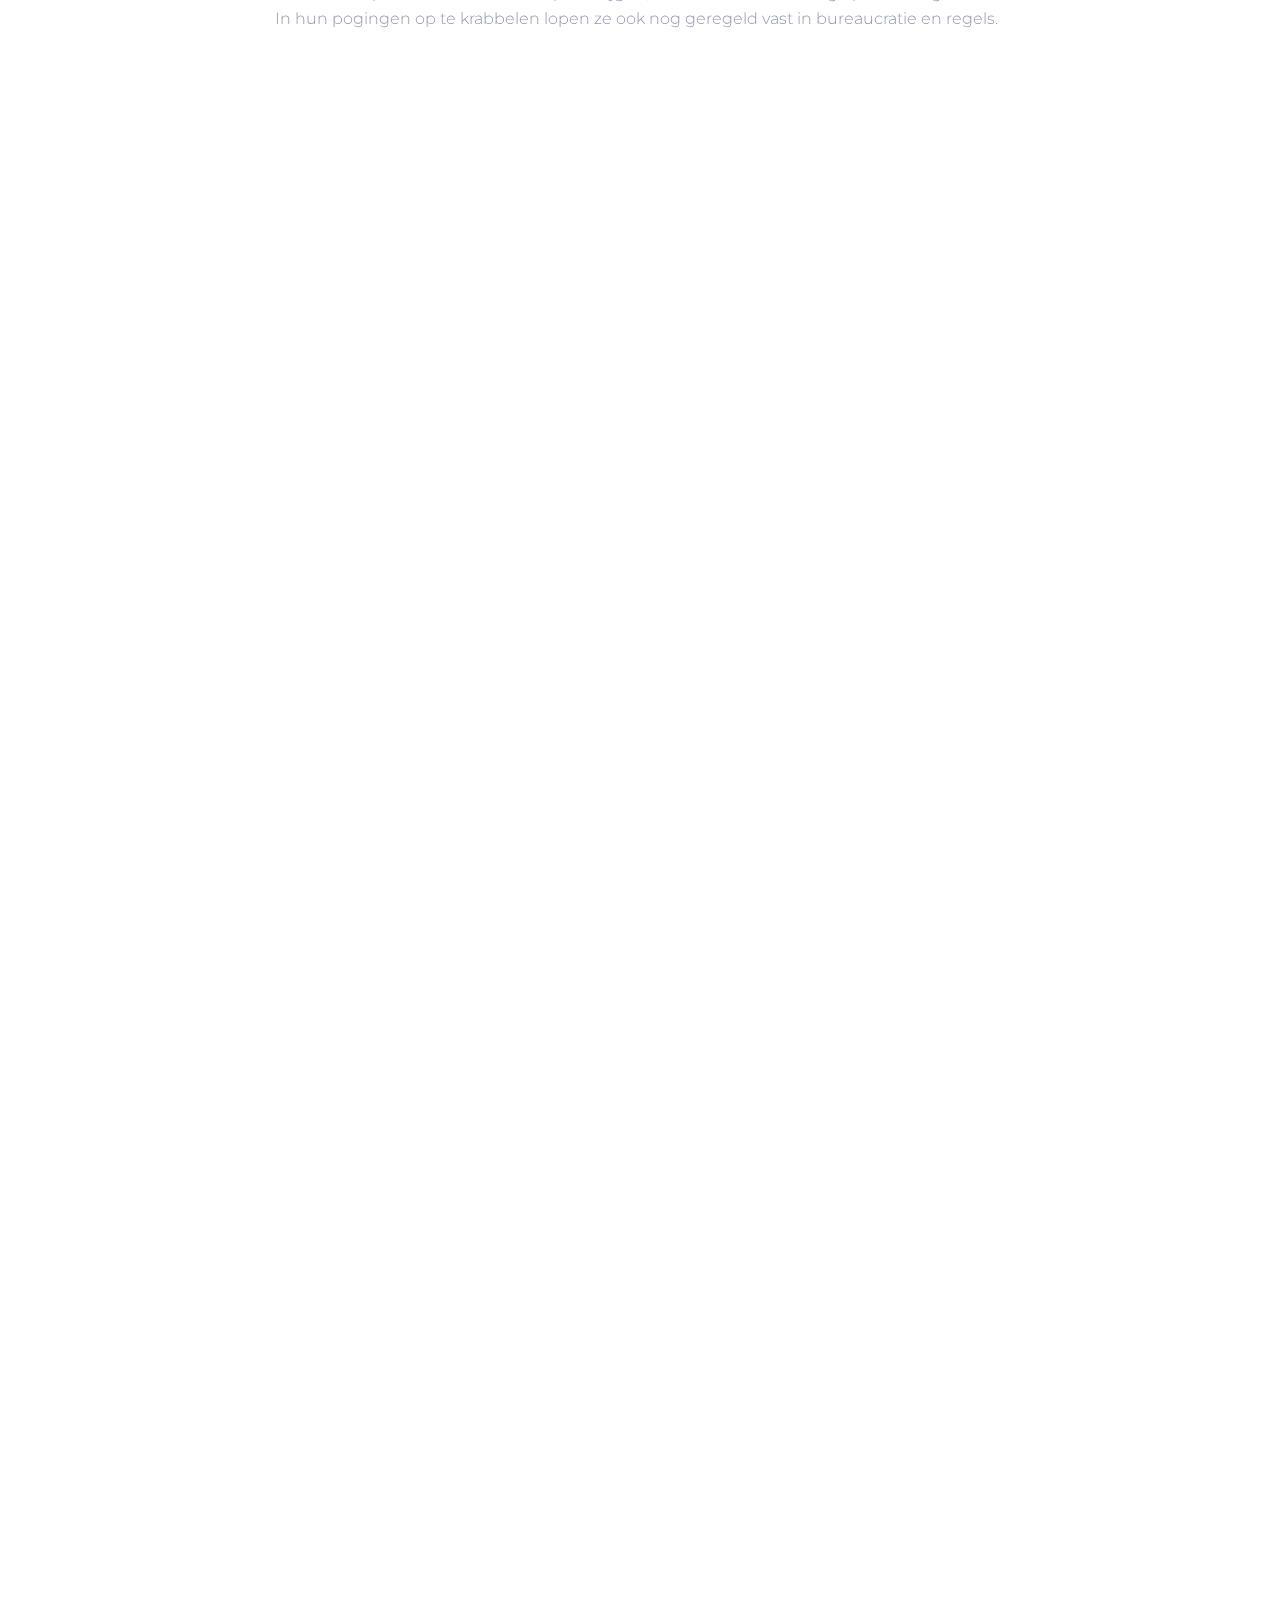
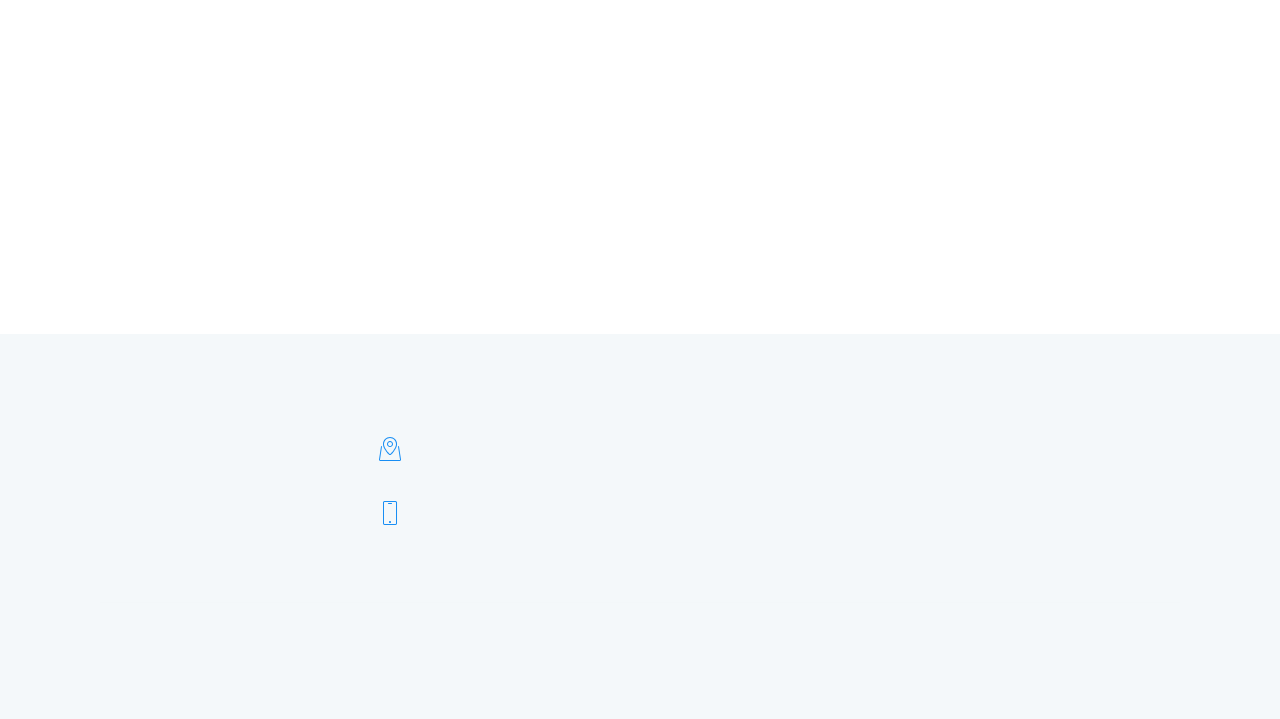
<file: Blogs.html>
<!DOCTYPE html>
<html>
<head>
  <!-- Site made with Mobirise Website Builder v4.8.7, https://mobirise.com -->
  <meta charset="UTF-8">
  <meta http-equiv="X-UA-Compatible" content="IE=edge">
  <meta name="generator" content="Mobirise v4.8.7, mobirise.com">
  <meta name="viewport" content="width=device-width, initial-scale=1, minimum-scale=1">
  <link rel="shortcut icon" href="assets/images/adam-1-thumb-110x110.png" type="image/x-icon">
  <meta name="description" content="">
  <title>Blogs</title>
  <link rel="stylesheet" href="assets/web/assets/mobirise-icons/mobirise-icons.css">
  <link rel="stylesheet" href="assets/tether/tether.min.css">
  <link rel="stylesheet" href="assets/bootstrap/css/bootstrap.min.css">
  <link rel="stylesheet" href="assets/bootstrap/css/bootstrap-grid.min.css">
  <link rel="stylesheet" href="assets/bootstrap/css/bootstrap-reboot.min.css">
  <link rel="stylesheet" href="assets/soundcloud-plugin/style.css">
  <link rel="stylesheet" href="assets/animatecss/animate.min.css">
  <link rel="stylesheet" href="assets/dropdown/css/style.css">
  <link rel="stylesheet" href="assets/socicon/css/styles.css">
  <link rel="stylesheet" href="assets/theme/css/style.css">
  <link rel="stylesheet" href="assets/mobirise/css/mbr-additional.css" type="text/css">
  
  
  
</head>
<body>
  <section class="menu cid-r4xgkAUjNh" once="menu" id="menu1-2r">

    
    

    <nav class="navbar navbar-dropdown navbar-expand-lg">
        <div class="navbar-brand">
            <span class="navbar-logo">
                <a href="index.html">
                    <img src="assets/images/shutterstock-450867634nw10-194x50.jpg" alt="Mobirise" title="" style="height: 3.9rem;">
                </a>
            </span>
            
        </div>
        <button class="navbar-toggler" type="button" data-toggle="collapse" data-target="#navbarSupportedContent" aria-controls="navbarNavAltMarkup" aria-expanded="false" aria-label="Toggle navigation">
            <div class="hamburger">
                <span></span>
                <span></span>
                <span></span>
                <span></span>
            </div>
        </button>
      <div class="collapse navbar-collapse" id="navbarSupportedContent">
            <ul class="navbar-nav nav-dropdown" data-app-modern-menu="true"><li class="nav-item">
                    <a class="nav-link link text-black display-4" href="index.html#header3-0">
                        HOME<br></a>
                </li>
                <li class="nav-item">
                    <a class="nav-link link text-black display-4" href="faq.html">
                        FAQ</a>
                </li>
                <li class="nav-item">
                    <a class="nav-link link text-black display-4" href="Over-ons.html">
                        OVER ONS</a>
                </li></ul>
            <div class="icons-menu">
              <div class="soc-item">
                <a href="https://mobirise.com" target="_blank">
                  <span class="mbr-iconfont socicon socicon-twitter"></span>
                </a>
              </div>
              
              
              
              
              
            </div>
            <div class="navbar-buttons mbr-section-btn"><a class="btn btn-sm btn-white display-4" href="Contact.html">
                  Contact</a></div>
      </div>
    </nav>
</section>

<section class="features12 cid-r4yfqv8I9S mbr-parallax-background" id="features12-2s">

    

    <div class="mbr-overlay" style="opacity: 0.7;">
    </div>

    <div class="container align-left">
        <div class="row justify-content-center">
            <div class="mbr-black col-md-12">
                <h1 class="mbr-section-title align-left pb-3 mbr-fonts-style mbr-white display-2">Alles over wat er in het nieuws is over de <br>nieuwe daklozen. en de gaten in het <br>opvang systeem voor hen</h1>
                <h3 class="mbr-section-subtitle align-left mbr-light pb-3 mbr-fonts-style mbr-white display-5">Het zijn de gaten in het systeem die ervoor zorgen dat deze type daklozen de <br>meeste ervan in Amsterdam tot op heden nog niet verder <br>geholpen kunnen worden</h3>
                <div class="mbr-section-btn align-left pt-3"><a class="btn btn-primary btn-md display-4" href="index.html#features3-2p">Ga Terug</a></div>
            </div>
        </div>
    </div>
</section>

<section class="content7 cid-r4yfCXE4Ci" id="content7-2t">

    

    
    <div class="container">
        <div class="row justify-content-center">
            <div class="col-12 col-lg-8 col-md-10 align-left">
                <h2 class="mbr-section-title align-left mbr-fonts-style pb-3 mbr-light display-2"><strong><em>Pechmannen zijn de nieuwe daklozen</em></strong></h2>
                <h3 class="mbr-section-subtitle align-left mbr-fonts-style mbr-light  display-5">
                    Daklozen
                <div>Ze zijn niet verslaafd of psychotisch, maar wonen wel op straat – vaak gewoon door geldproblemen. De ‘nieuwe daklozen’ kunnen zich eigenlijk best redden, als snel hulp wordt geboden.</div></h3>
            </div>
        </div>
    </div>
</section>

<section class="mbr-section content1 cid-r4yfELovs5" id="content1-2u">
    
     

    <div class="container">
        <div class="row justify-content-center">
            <div class="col-lg-8 col-md-10">
                <p class="mbr-text mbr-fonts-style mbr-light display-7">Nieuwe daklozen worden ze genoemd – of ‘pechmannen’. Het zijn daklozen die geen psychiatrische of verslavingsproblemen hebben, maar op straat zijn beland door schulden, ontslag, te weinig zzp-inkomsten of een scheiding. Andere oorzaken zijn bijvoorbeeld hoge woonlasten, het tekort aan betaalbare woningen en de verlaging van bijstandsuitkeringen voor samenwonenden. De pechmannen komen woensdag aan bod in de Tweede Kamer, die debatteert over het schulden- en armoedebeleid. „<br><br>Op het oog zijn nieuwe daklozen minder kwetsbaar dan ‘traditionele’ daklozen en vaak ook sneller te helpen”, zegt Judith Wolf, hoogleraar maatschappelijke zorg aan het Radboudumc, „maar dat betekent nog niet dat zij zichzelf kunnen redden.”
<br><br>Precieze cijfers over de ‘nieuwe daklozen’ zijn er niet, maar het gaat om een forse groep. Het aantal geregistreerde daklozen steeg tijdens de crisisjaren 2009-2015 met bijna 75 procent, tot 31.000, en daalde vorig jaar licht, volgens CBS-cijfers. Ongeveer 60 procent heeft een „zorgprofiel”, de overige 40 procent is door „pech onderweg” op straat beland, schat Rina Beers van de brancheorganisatie Federatie Opvang. Als je de niet-geregistreerde daklozen meetelt, zijn er tienduizenden nieuwe daklozen, schat Beers.<br><br>Driekwart van de nieuwe daklozen in Amsterdam is man en ruim 80 procent heeft de Nederlandse nationaliteit, meldde het Trimbos Instituut in 2015 op basis van een lokale pilot. De adres-hoppers, zoals het Trimbos ze noemde, zijn jonger (gemiddeld 38 jaar), diverser als groep en meer gemotiveerd dan andere daklozen.
<br><br>Snelle hulp is belangrijk voor hen, maar in de praktijk ontbreekt het daar vaak aan. Nieuwe daklozen krijgen vaak te horen dat ze hun problemen zelf moeten oplossen, of binnen hun netwerk. Of ze willen dat zelf.
<br><br>Het landelijke tekort aan sociale huurwoningen belemmert snelle huisvesting. Bij de daklozenopvang worden ze regelmatig geweerd – door de bezuinigingen in de psychiatrie, het gevangeniswezen en de jeugdzorg zijn er minder opvangplekken, aldus het Leger des Heils. En als pechmannen wel een plek krijgen, zitten ze tussen ernstige probleemgevallen. In hun pogingen op te krabbelen lopen ze ook nog geregeld vast in bureaucratie en regels.
<br>
<br></p>
            </div>
        </div>
    </div>
</section>

<section class="mbr-section content8 cid-r4yu5etua4" id="content2-2x">

    

    <div class="container">
        <div class="media-container-row title">
            <div class="col-md-10 col-lg-8">
                <div class="mbr-section-btn align-center"><a class="btn btn-primary btn-md display-4" href="index.html#features3-2p">Ga Terug&nbsp;</a>
                    <a class="btn btn-black btn-md display-4" href="faq.html#features12-1q">Ga naar FAQ</a></div>
            </div>
        </div>
    </div>
</section>

<section class="content7 cid-r4ytzOf28A" id="content7-2v">

    

    
    <div class="container">
        <div class="row justify-content-center">
            <div class="col-12 col-lg-8 col-md-10 align-left">
                <h2 class="mbr-section-title align-left mbr-fonts-style pb-3 mbr-light display-2"><strong><em>Eerste dakloze is Onder de Pannen <br>in Zaanstad!</em></strong></h2>
                <h3 class="mbr-section-subtitle align-left mbr-fonts-style mbr-light  display-5">Onder De Pannen is onlangs ook in Zaanstad van start gegaan en nu al is de eerste dakloze ondergebracht bij een stadgenoot. Matties (op de foto, "het is afgeleid van Mattheus") verhuurt zijn ongebruikte hobbykamer aan de dakloze Richard (37): “Dat kamertje, daar kwam ik alleen als ik eens een boek moest hebben, verder stond het toch leeg"</h3>
            </div>
        </div>
    </div>
</section>

<section class="mbr-section content1 cid-r4ytBvdoXu" id="content1-2w">
    
     

    <div class="container">
        <div class="row justify-content-center">
            <div class="col-lg-8 col-md-10">
                <p class="mbr-text mbr-fonts-style mbr-light display-7">Nog maar net van start en de eerste dakloze in Zaanstad is al ondergebracht bij een stadsgenoot. Richard voldoet door zijn historie als reiziger en kraker misschien niet echt aan het standaardbeeld van een 'pechman', maar komt wel in aanmerking voor het project, daar hij al lang dakloos is, zonder de complexe problematiek die daar vaak mee gepaard gaat. 
<br>
<br>Matties: “Ik kan gewoon niet begrijpen hoe onze overheid mensen zo lang op straat kan laten lopen en dat er dan initiatieven zoals dit moeten zijn om het wél te regelen. De menselijke maat verdwijnt, lijkt wel.”
<br>
<br>…En die vul jij nu aan. Hoe gaat jullie nieuw verkregen huisgenootschap vorm krijgen?
<br>
<br>Matties: “Richard is zelfstandig en heeft zijn eigen leven. Ik ga ook echt niet patriarchaal doen. Hij moet gewoon ergens terecht kunnen en zijn verhaal kwijt kunnen. Deze jongen heeft bijzondere kwaliteiten. Voor iemand die zo lang dakloos is geweest en niet aan de drugs of alcohol is geraakt én geen schulden heeft... Ik heb mensen aan minder er onderdoor zien gaan.”
<br>
<br>Eenzaam
<br>
<br>Naast de financiële voordelen wordt door verhuurders bij Onder de Pannen ook wel eens gekozen voor een huisgenoot, omdat het dan wat minder stil is in huis. Dit is bij Matties niet het geval; hij heeft twee kinderen (zeventien en achttien), een herder en drie katten. Lachend: “Waarvan het jongste katje die herder weer aankan… En een intelligente vrouw. Richard vindt het heel fijn met haar te praten. En we maken samen regelmatig ook lekker ruzie, omdat we het heel vaak niet eens zijn.”
<br>
<br>Hoe komen jullie bij elkaar en bij Onder de Pannen?
<br>
<br>Matties: “Mijn gebruikelijke geluk, ik was op een cursus en was buiten een sigaretje aan het roken, toen hij langs kwam fietsen en we raakten in gesprek. Richard was in alle staten, dus ik ging maar eens mee naar het sociaal wijkteam met hem. En dan zie je dus dat ze onmachtig zijn omdat ze bijna geen bevoegdheden hebben. Ik denk dat jullie (De Regenboog Groep –red.) maar een hele grote stapel van die Onder De Pannen folders moeten neerleggen daar. Het is echt dank zij jullie dat wij hier nu zitten. Dat jullie hier al jaren mee bezig zijn in Amsterdam en daarvoor er tien jaar voor gevochten hebben dat mensen zoiets simpels mogen doen als een kamer onderverhuren aan iemand die dat nodig heeft.”
<br>
<br>Win-Win
<br>
<br>Het project ook voordelen voor inwoners van Amsterdam en Zaanstad die niet hun hele (huur-)woning nodig hebben. De kamer die ze over hebben kan nu via de regeling legaal verhuurd worden en zo kunnen zij er ook nog iets aan overhouden. Zelfs wanneer de inwoners een sociale huurwoning hebben, een uitkering ontvangen en toeslagen, worden ze niet gekort maar kunnen ze er nog iets aan overhouden.
<br>
<br>Ook een kamer verhuren? Kijk snel naar de mogelijkheden! Ook in Zaanstad.</p>
            </div>
        </div>
    </div>
</section>

<section class="mbr-section content8 cid-r4yu6eR3Qz" id="content2-2y">

    

    <div class="container">
        <div class="media-container-row title">
            <div class="col-md-10 col-lg-8">
                <div class="mbr-section-btn align-center"><a class="btn btn-primary btn-md display-4" href="index.html#features3-2p">Ga Terug</a>
                    <a class="btn btn-black btn-md display-4" href="faq.html#features12-1q">Ga naar FAQ</a></div>
            </div>
        </div>
    </div>
</section>

<section class="footer1 cid-r4x8SufbJA" id="footer1-2q">

    

    

    <div class="container">
        <div class="media-container-row content text-white">
            <div class="col-12 col-lg-3 col-md-6">
                <div class="media-wrap">
                    <a href="index.html">
                        <img src="assets/images/adam-1-thumb-110x110.png" alt="Home" title="">
                    </a>
                </div>
                <p class="mbr-fonts-style mbr-black logo-subtitle display-7">
                    Mensen als mens zien in plaats van nummers.
                </p>
            </div>
            <div class="col-12 col-lg-3 mbr-fonts-style mbr-black col-md-6">
                <h5 class="pb-3 column-title display-5">
                    Address
                </h5>
                <div class="contact-list display-7">
                    
                    
                <div class="list-item">
                        <span class="mbr-iconfont mbri-map-pin"></span>
                        <p>Jan v Galenstraat 100<br>1055 DT Amsterdam</p>
                    </div><div class="list-item">
                        <span class="mbr-iconfont mbri-mobile"></span>
                        <p>020- 850 750 50</p>
                    </div></div>
            </div>
            <div class="col-12 col-lg-3 mbr-fonts-style mbr-black col-md-6">
                <h5 class="pb-3 column-title display-5">
                    Links
                </h5>
                <div class="mbr-text mbr-fonts-style display-7">
                    <ul class="list">
                        <li><a href="index.html" class="text-danger">Home</a></li><a href="index.html">
                        </a><li><a href="Daklozen.html" class="text-danger">Daklozen</a></li><li><a href="faq.html" class="text-danger">FAQ</a></li>
                    </ul>
                </div>
            </div>
            <div class="col-12 col-lg-3 mbr-fonts-style mbr-black col-md-6">
                <h5 class="pb-3 column-title display-5">
                    Links
                </h5>
                <div class="mbr-text mbr-fonts-style display-7">
                    <ul class="list">
                        <li><a href="Contact.html" class="text-danger">Contact</a></li><li><a href="Over-ons.html" class="text-danger">Over Ons</a><br></li><a href="Contact.html">
                        </a><li><a href="Blogs.html" class="text-danger">Blog</a></li><li><a href="Privacy-Beleid.html" class="text-danger">Privacy-Beleid</a></li><li><a href="Algemene-Voorwaarden.html" class="text-danger">Algemene-Voorwaarden</a></li>
                    </ul>
                </div>
            </div>
        </div>

        <div class="footer-lower">
            <div class="media-container-row">
                <div class="col-sm-12">
                    <hr>
                </div>
            </div>
            <div class="media-container-row mbr-black">
                <div class="col-sm-6 copyright">
                    <p class="mbr-fonts-style display-7">
                        © Copyright 2018 Amsterdammers Helpen - All Rights Reserved
                    </p>
                </div>
                <div class="col-md-6">
                    <div class="social-list align-right">
                        <div class="soc-item">
                            <a href="https://twitter.com/mobirise" target="_blank">
                                <span class="socicon-twitter socicon mbr-iconfont mbr-iconfont-social"></span>
                            </a>
                        </div>
                        <div class="soc-item">
                            <a href="https://www.facebook.com/pages/Mobirise/1616226671953247" target="_blank">
                                <span class="socicon-facebook socicon mbr-iconfont mbr-iconfont-social"></span>
                            </a>
                        </div>
                        
                        
                        
                        
                    </div>
                </div>
            </div>
        </div>
    </div>
</section>


  <script src="assets/web/assets/jquery/jquery.min.js"></script>
  <script src="assets/popper/popper.min.js"></script>
  <script src="assets/tether/tether.min.js"></script>
  <script src="assets/bootstrap/js/bootstrap.min.js"></script>
  <script src="assets/smoothscroll/smooth-scroll.js"></script>
  <script src="assets/parallax/jarallax.min.js"></script>
  <script src="assets/viewportchecker/jquery.viewportchecker.js"></script>
  <script src="assets/dropdown/js/nav-dropdown.js"></script>
  <script src="assets/dropdown/js/navbar-dropdown.js"></script>
  <script src="assets/touch-swipe/jquery.touch-swipe.min.js"></script>
  <script src="assets/theme/js/script.js"></script>
  
  
 <div id="scrollToTop" class="scrollToTop mbr-arrow-up"><a style="text-align: center;"><i></i></a></div>
    <input name="animation" type="hidden">
  </body>
</html>
</file>
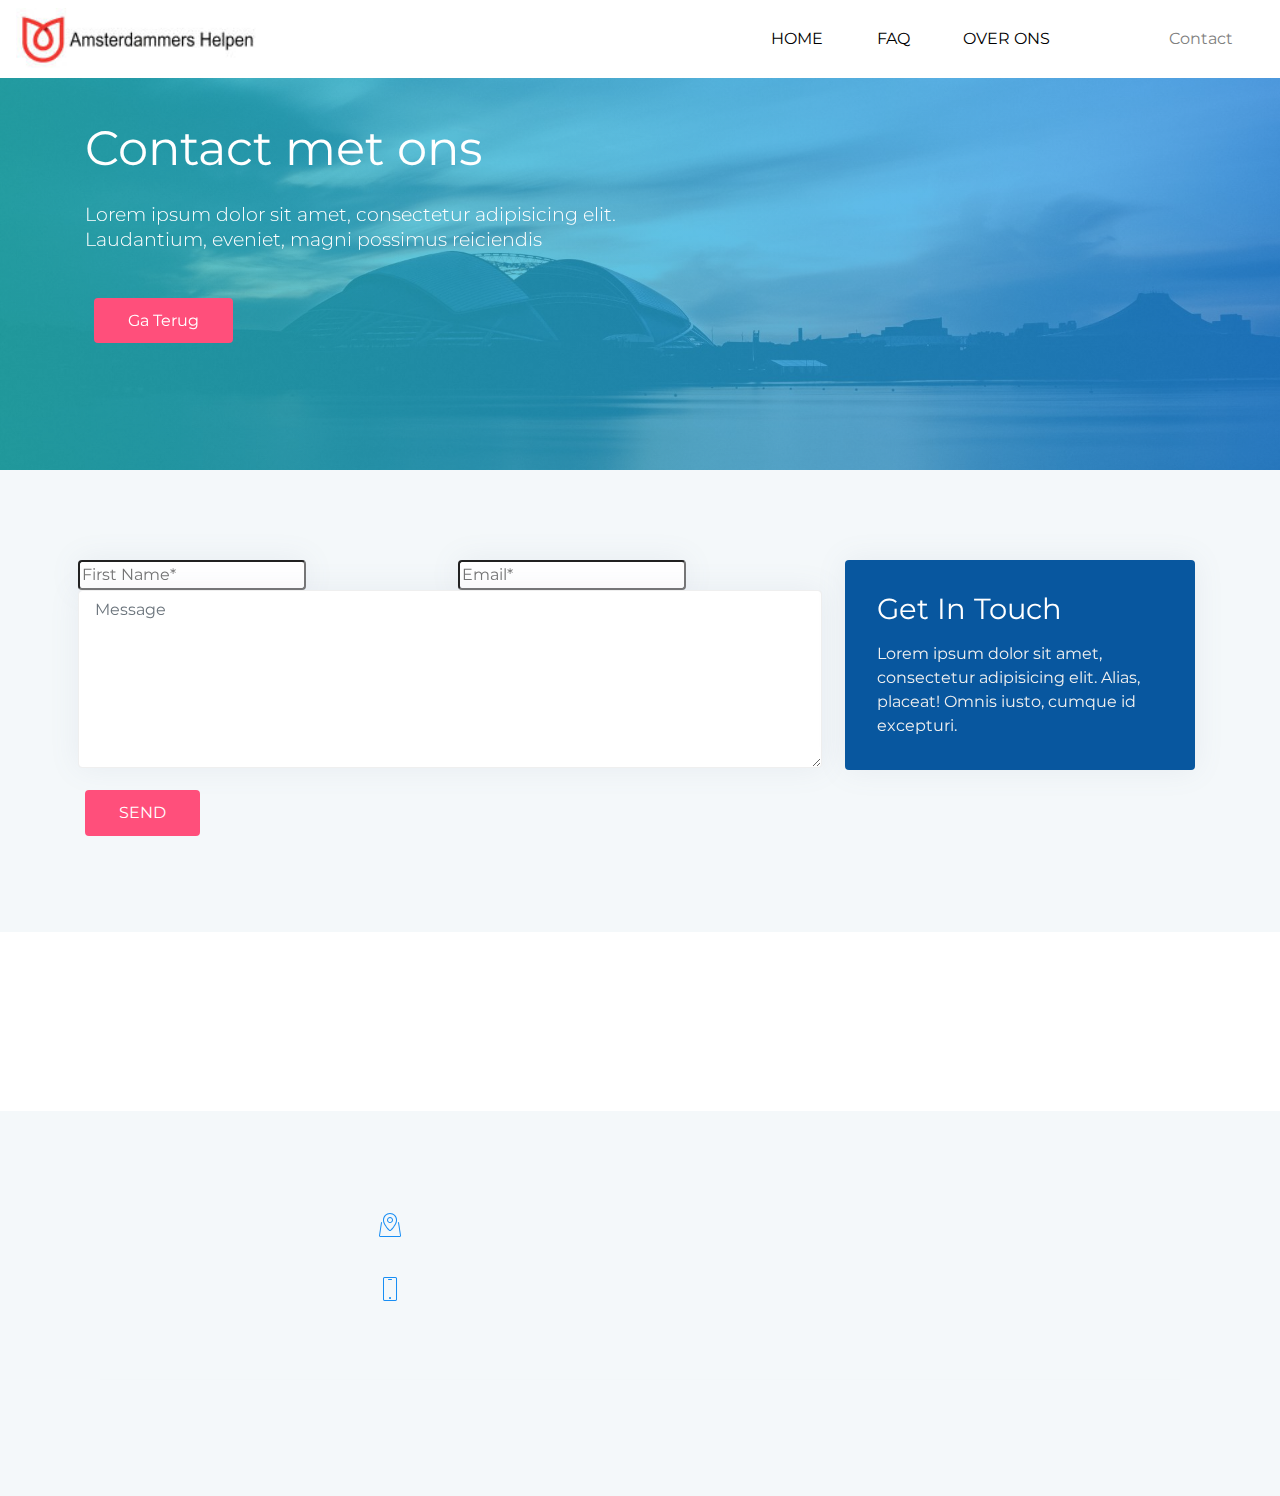
<file: Contact.html>
<!DOCTYPE html>
<html>
<head>
  <!-- Site made with Mobirise Website Builder v4.8.7, https://mobirise.com -->
  <meta charset="UTF-8">
  <meta http-equiv="X-UA-Compatible" content="IE=edge">
  <meta name="generator" content="Mobirise v4.8.7, mobirise.com">
  <meta name="viewport" content="width=device-width, initial-scale=1, minimum-scale=1">
  <link rel="shortcut icon" href="assets/images/adam-1-thumb-110x110.png" type="image/x-icon">
  <meta name="description" content="">
  <title>Contact</title>
  <link rel="stylesheet" href="assets/web/assets/mobirise-icons/mobirise-icons.css">
  <link rel="stylesheet" href="assets/tether/tether.min.css">
  <link rel="stylesheet" href="assets/bootstrap/css/bootstrap.min.css">
  <link rel="stylesheet" href="assets/bootstrap/css/bootstrap-grid.min.css">
  <link rel="stylesheet" href="assets/bootstrap/css/bootstrap-reboot.min.css">
  <link rel="stylesheet" href="assets/soundcloud-plugin/style.css">
  <link rel="stylesheet" href="assets/animatecss/animate.min.css">
  <link rel="stylesheet" href="assets/dropdown/css/style.css">
  <link rel="stylesheet" href="assets/socicon/css/styles.css">
  <link rel="stylesheet" href="assets/theme/css/style.css">
  <link rel="stylesheet" href="assets/mobirise/css/mbr-additional.css" type="text/css">
  
  
  
</head>
<body>
  <section class="menu cid-r4xgkAUjNh" once="menu" id="menu1-27">

    
    

    <nav class="navbar navbar-dropdown navbar-expand-lg">
        <div class="navbar-brand">
            <span class="navbar-logo">
                <a href="index.html">
                    <img src="assets/images/shutterstock-450867634nw10-194x50.jpg" alt="Mobirise" title="" style="height: 3.9rem;">
                </a>
            </span>
            
        </div>
        <button class="navbar-toggler" type="button" data-toggle="collapse" data-target="#navbarSupportedContent" aria-controls="navbarNavAltMarkup" aria-expanded="false" aria-label="Toggle navigation">
            <div class="hamburger">
                <span></span>
                <span></span>
                <span></span>
                <span></span>
            </div>
        </button>
      <div class="collapse navbar-collapse" id="navbarSupportedContent">
            <ul class="navbar-nav nav-dropdown" data-app-modern-menu="true"><li class="nav-item">
                    <a class="nav-link link text-black display-4" href="index.html#header3-0">
                        HOME<br></a>
                </li>
                <li class="nav-item">
                    <a class="nav-link link text-black display-4" href="faq.html">
                        FAQ</a>
                </li>
                <li class="nav-item">
                    <a class="nav-link link text-black display-4" href="Over-ons.html">
                        OVER ONS</a>
                </li></ul>
            <div class="icons-menu">
              <div class="soc-item">
                <a href="https://mobirise.com" target="_blank">
                  <span class="mbr-iconfont socicon socicon-twitter"></span>
                </a>
              </div>
              
              
              
              
              
            </div>
            <div class="navbar-buttons mbr-section-btn"><a class="btn btn-sm btn-white display-4" href="Contact.html">
                  Contact</a></div>
      </div>
    </nav>
</section>

<section class="features12 cid-r4xZDpl2H4 mbr-parallax-background" id="features12-28">

    

    <div class="mbr-overlay" style="opacity: 0.7;">
    </div>

    <div class="container align-left">
        <div class="row justify-content-center">
            <div class="mbr-black col-md-12">
                <h1 class="mbr-section-title align-left pb-3 mbr-fonts-style mbr-white display-1">Contact met ons</h1>
                <h3 class="mbr-section-subtitle align-left mbr-light pb-3 mbr-fonts-style mbr-white display-5">
                    Lorem ipsum dolor sit amet, consectetur adipisicing elit. <br>Laudantium, eveniet, magni possimus reiciendis
                </h3>
                <div class="mbr-section-btn align-left pt-3"><a class="btn btn-primary btn-md display-4" href="index.html#features2-11">Ga Terug</a></div>
            </div>
        </div>
    </div>
</section>

<section class="form1 cid-r4xZHt1DuL" id="form1-2a">

    

    
    <div class="container">
        <div class="row main-row justify-content-center">
            <div class="col-sm-12 col-lg-8 col-md-6" data-form-type="formoid">
                <div data-form-alert="" hidden="">Thanks for filling out the form!
                </div>
                <form class="mbr-form" action="https://mobirise.com/" method="post" data-form-title="Mobirise Form"><input type="hidden" name="email" data-form-email="true" value="sBzoUU8nWiYPqWWTPgvvlTaeV7tw1IVvmAdxOHU0z24Mi8UFeROpPouxJRa5LTef2oiwxAS5nmlPVhFUE3yt+TATU+27KJfw38WoJAfdjlm49j18G9E/mchHbp0gIYGL">
                    <div class="row input-main">
                        <div class="col-md-12 col-lg-6 input-wrap" data-for="firstname">
                            <input type="text" class="field display-7" name="firstname" placeholder="First Name*" data-form-field="First Name" required="" id="firstname-form1-2a">
                        </div>
                        <div class="col-md-12 col-lg-6 input-wrap" data-for="email">
                            <input type="email" class="field display-7" name="email" data-form-field="Email" placeholder="Email*" required="" id="email-form1-2a">
                        </div>
                        
                        
                    </div>

                    <div class="row input-main">
                        <div class="col-md-12 col-lg-12 form-group" data-for="message">
                            <textarea type="text" class="form-control display-7" name="message" rows="7" data-form-field="Message" placeholder="Message" id="message-form1-2a"></textarea>
                        </div>
                    </div>
                    <div class="row input-main">
                        <div class="col-md-12 col-lg-12 btn-row">
                            <span class="input-group-btn">
                                <button href="" type="submit" class="btn btn-form btn-primary display-4">SEND</button>
                            </span>
                        </div>
                    </div>
                </form>
            </div>
            <div class="col-sm-12 col-lg-4 col-md-6 text-block">            
                <div class="content-panel">
                    <h2 class="mbr-section-title mbr-fonts-style align-left mbr-white pb-2 display-2">
                        Get In Touch
                    </h2>
                    <p class="content-block mbr-fonts-style align-left m-0 display-7">
                        Lorem ipsum dolor sit amet, consectetur adipisicing elit. Alias, placeat! Omnis iusto, cumque id excepturi.
                    </p>
                </div>
            </div>
        </div>
   </div>
</section>

<section class="mbr-section content8 cid-r4xZFslRJl" id="content2-29">

    

    <div class="container">
        <div class="media-container-row title">
            <div class="col-md-10 col-lg-8">
                <div class="mbr-section-btn align-center"><a class="btn btn-primary btn-md display-4" href="faq.html">Ga naar FAQ</a> <a class="btn btn-md btn-black display-4" href="index.html#header3-0">Ga naar HOME</a></div>
            </div>
        </div>
    </div>
</section>

<section class="footer1 cid-r4x8SufbJA" id="footer1-26">

    

    

    <div class="container">
        <div class="media-container-row content text-white">
            <div class="col-12 col-lg-3 col-md-6">
                <div class="media-wrap">
                    <a href="index.html">
                        <img src="assets/images/adam-1-thumb-110x110.png" alt="Home" title="">
                    </a>
                </div>
                <p class="mbr-fonts-style mbr-black logo-subtitle display-7">
                    Mensen als mens zien in plaats van nummers.
                </p>
            </div>
            <div class="col-12 col-lg-3 mbr-fonts-style mbr-black col-md-6">
                <h5 class="pb-3 column-title display-5">
                    Address
                </h5>
                <div class="contact-list display-7">
                    
                    
                <div class="list-item">
                        <span class="mbr-iconfont mbri-map-pin"></span>
                        <p>Jan v Galenstraat 100<br>1055 DT Amsterdam</p>
                    </div><div class="list-item">
                        <span class="mbr-iconfont mbri-mobile"></span>
                        <p>020- 850 750 50</p>
                    </div></div>
            </div>
            <div class="col-12 col-lg-3 mbr-fonts-style mbr-black col-md-6">
                <h5 class="pb-3 column-title display-5">
                    Links
                </h5>
                <div class="mbr-text mbr-fonts-style display-7">
                    <ul class="list">
                        <li><a href="index.html" class="text-danger">Home</a></li><a href="index.html">
                        </a><li><a href="Daklozen.html" class="text-danger">Daklozen</a></li><li><a href="faq.html" class="text-danger">FAQ</a></li>
                    </ul>
                </div>
            </div>
            <div class="col-12 col-lg-3 mbr-fonts-style mbr-black col-md-6">
                <h5 class="pb-3 column-title display-5">
                    Links
                </h5>
                <div class="mbr-text mbr-fonts-style display-7">
                    <ul class="list">
                        <li><a href="Contact.html" class="text-danger">Contact</a></li><li><a href="Over-ons.html" class="text-danger">Over Ons</a><br></li><a href="Contact.html">
                        </a><li><a href="Blogs.html" class="text-danger">Blog</a></li><li><a href="Privacy-Beleid.html" class="text-danger">Privacy-Beleid</a></li><li><a href="Algemene-Voorwaarden.html" class="text-danger">Algemene-Voorwaarden</a></li>
                    </ul>
                </div>
            </div>
        </div>

        <div class="footer-lower">
            <div class="media-container-row">
                <div class="col-sm-12">
                    <hr>
                </div>
            </div>
            <div class="media-container-row mbr-black">
                <div class="col-sm-6 copyright">
                    <p class="mbr-fonts-style display-7">
                        © Copyright 2018 Amsterdammers Helpen - All Rights Reserved
                    </p>
                </div>
                <div class="col-md-6">
                    <div class="social-list align-right">
                        <div class="soc-item">
                            <a href="https://twitter.com/mobirise" target="_blank">
                                <span class="socicon-twitter socicon mbr-iconfont mbr-iconfont-social"></span>
                            </a>
                        </div>
                        <div class="soc-item">
                            <a href="https://www.facebook.com/pages/Mobirise/1616226671953247" target="_blank">
                                <span class="socicon-facebook socicon mbr-iconfont mbr-iconfont-social"></span>
                            </a>
                        </div>
                        
                        
                        
                        
                    </div>
                </div>
            </div>
        </div>
    </div>
</section>


  <script src="assets/web/assets/jquery/jquery.min.js"></script>
  <script src="assets/popper/popper.min.js"></script>
  <script src="assets/tether/tether.min.js"></script>
  <script src="assets/bootstrap/js/bootstrap.min.js"></script>
  <script src="assets/smoothscroll/smooth-scroll.js"></script>
  <script src="assets/parallax/jarallax.min.js"></script>
  <script src="assets/viewportchecker/jquery.viewportchecker.js"></script>
  <script src="assets/dropdown/js/nav-dropdown.js"></script>
  <script src="assets/dropdown/js/navbar-dropdown.js"></script>
  <script src="assets/touch-swipe/jquery.touch-swipe.min.js"></script>
  <script src="assets/theme/js/script.js"></script>
  <script src="assets/formoid/formoid.min.js"></script>
  
  
 <div id="scrollToTop" class="scrollToTop mbr-arrow-up"><a style="text-align: center;"><i></i></a></div>
    <input name="animation" type="hidden">
  </body>
</html>
</file>
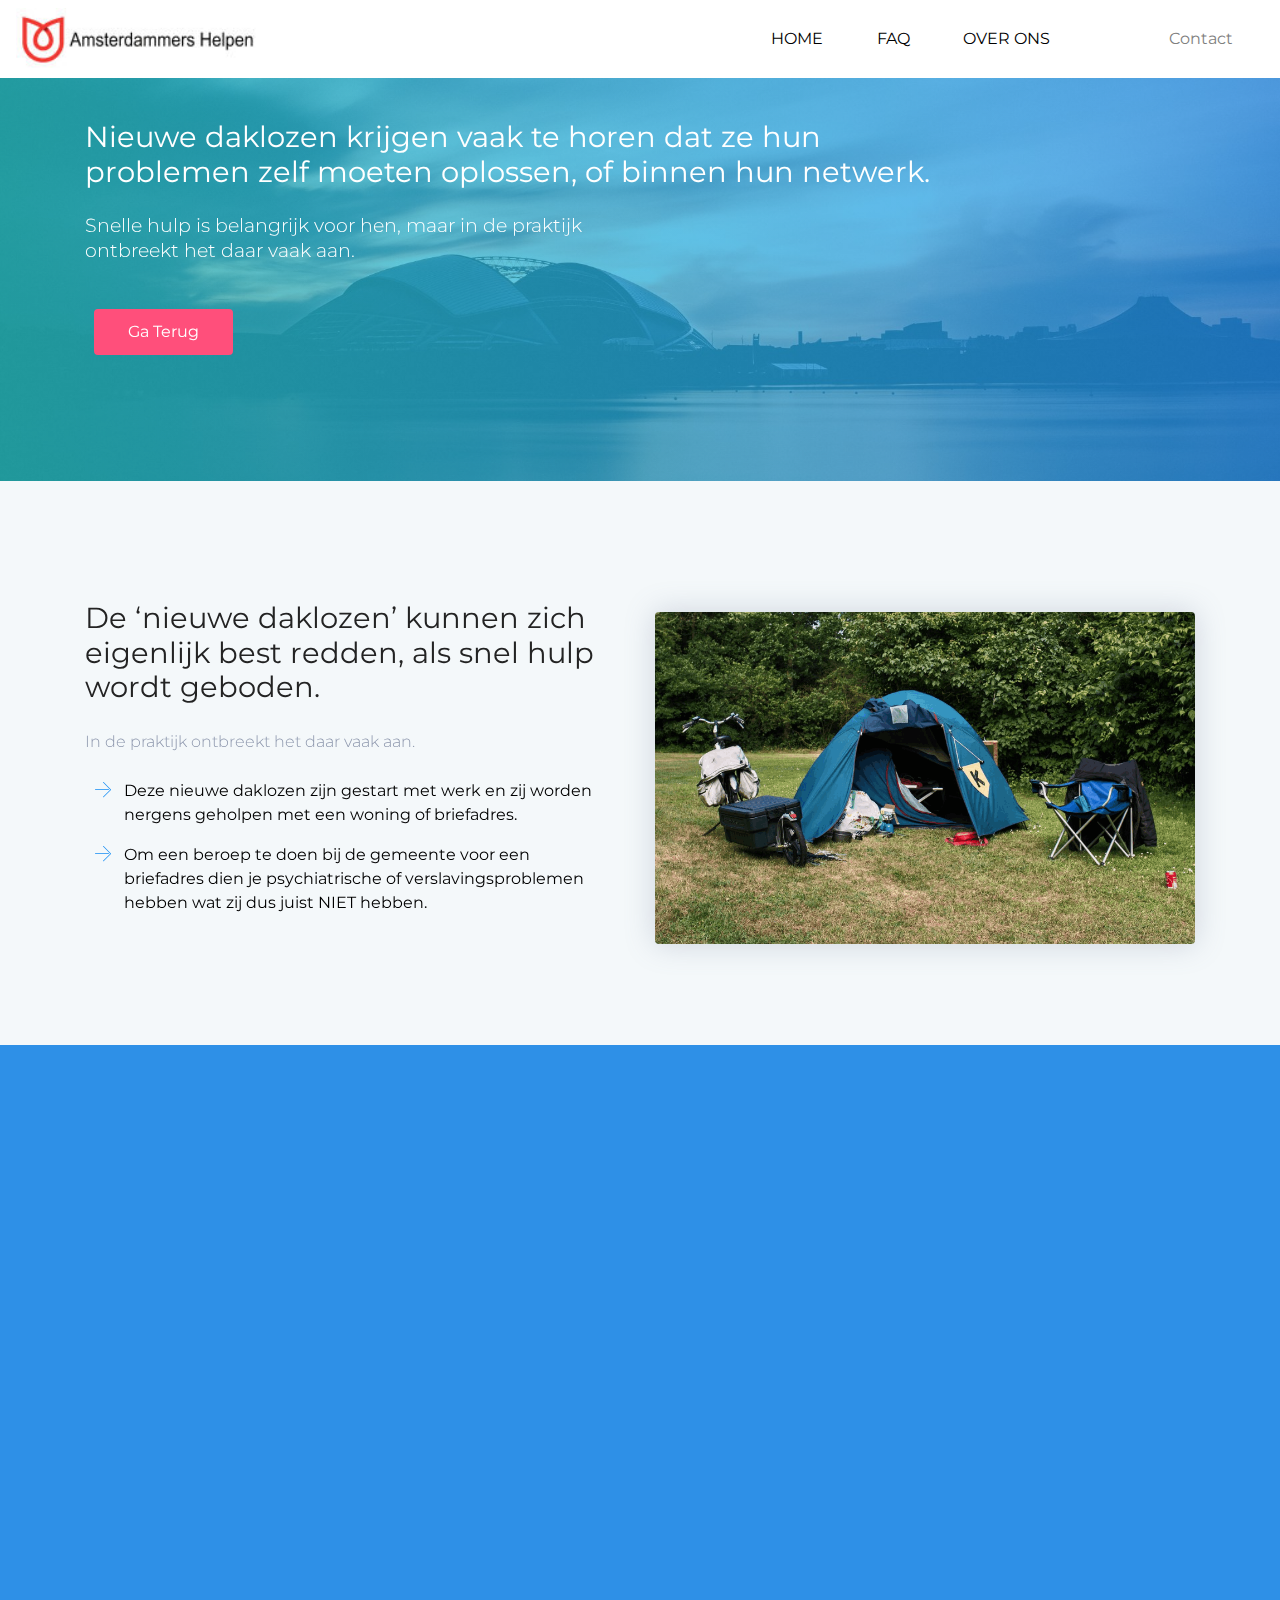
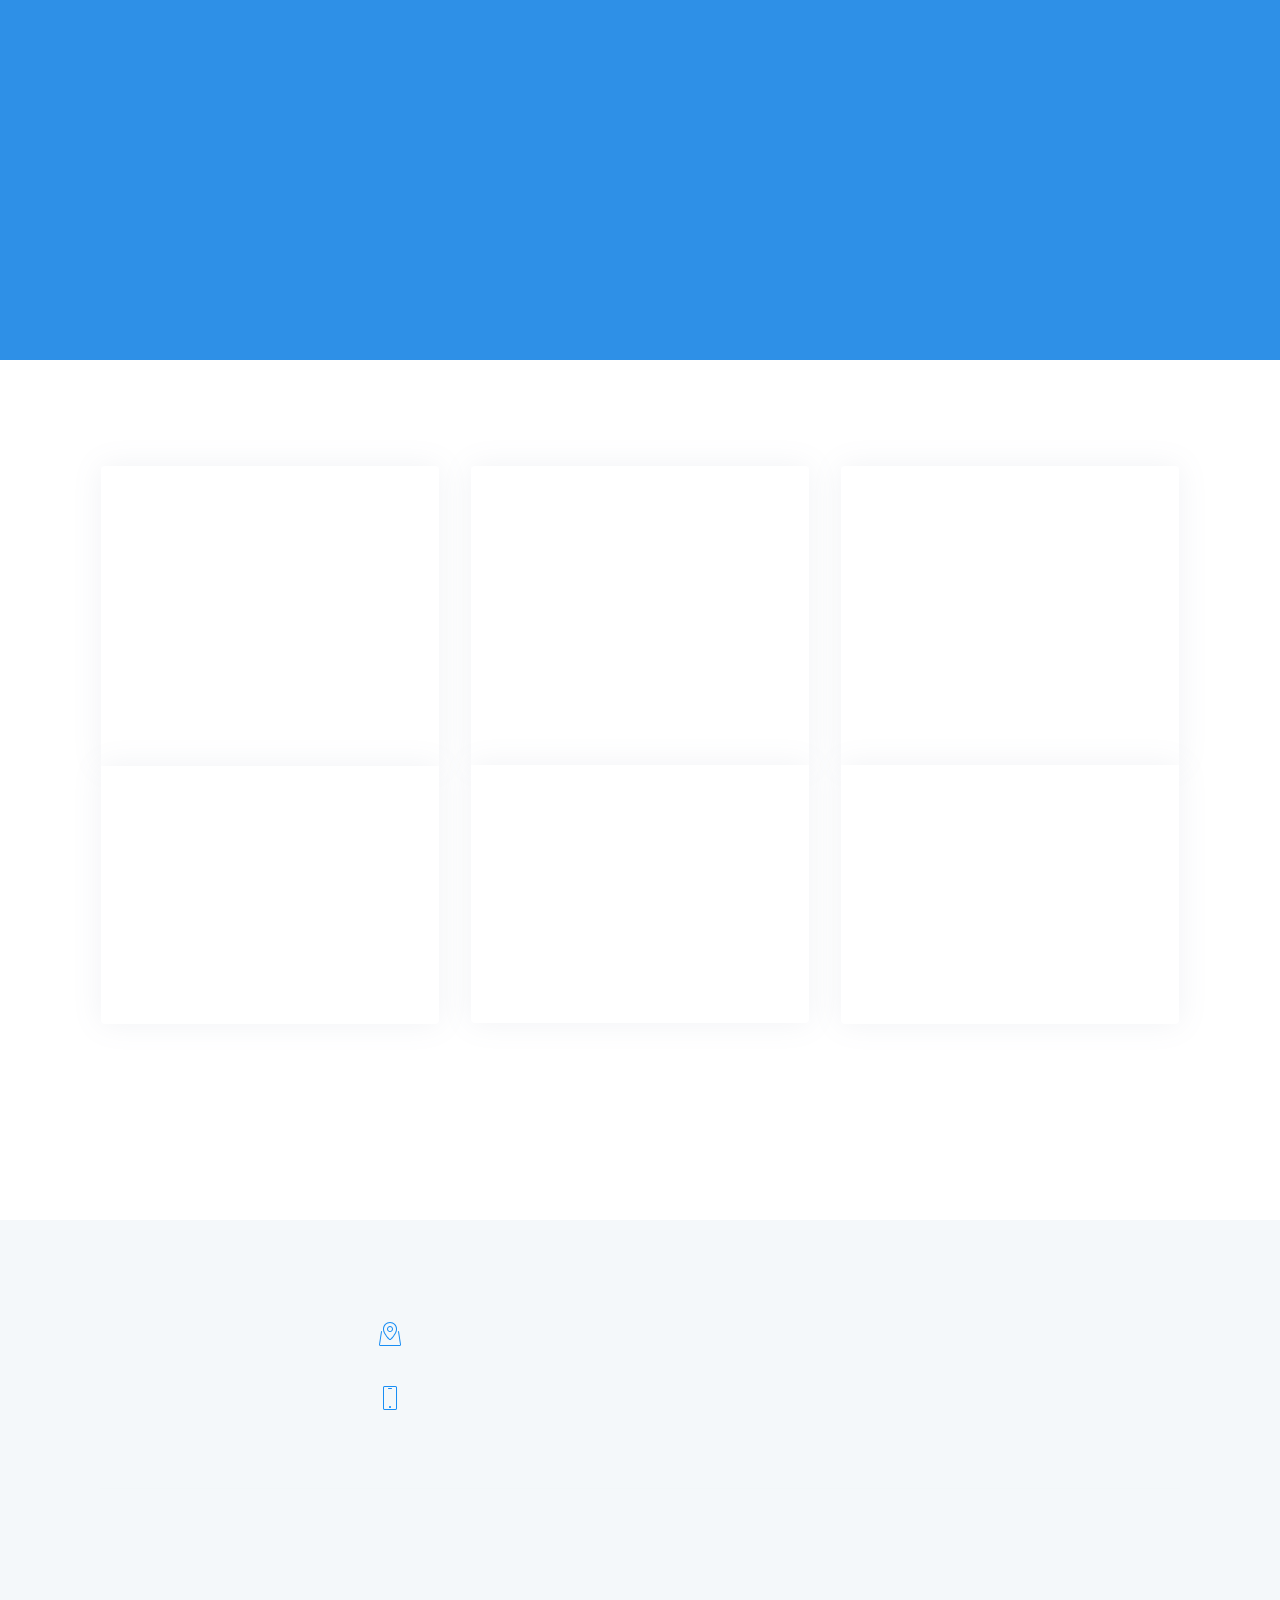
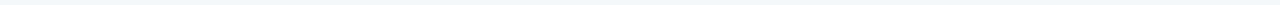
<file: Daklozen.html>
<!DOCTYPE html>
<html>
<head>
  <!-- Site made with Mobirise Website Builder v4.8.7, https://mobirise.com -->
  <meta charset="UTF-8">
  <meta http-equiv="X-UA-Compatible" content="IE=edge">
  <meta name="generator" content="Mobirise v4.8.7, mobirise.com">
  <meta name="viewport" content="width=device-width, initial-scale=1, minimum-scale=1">
  <link rel="shortcut icon" href="assets/images/adam-1-thumb-110x110.png" type="image/x-icon">
  <meta name="description" content="">
  <title>Daklozen</title>
  <link rel="stylesheet" href="assets/web/assets/mobirise-icons/mobirise-icons.css">
  <link rel="stylesheet" href="assets/tether/tether.min.css">
  <link rel="stylesheet" href="assets/bootstrap/css/bootstrap.min.css">
  <link rel="stylesheet" href="assets/bootstrap/css/bootstrap-grid.min.css">
  <link rel="stylesheet" href="assets/bootstrap/css/bootstrap-reboot.min.css">
  <link rel="stylesheet" href="assets/soundcloud-plugin/style.css">
  <link rel="stylesheet" href="assets/animatecss/animate.min.css">
  <link rel="stylesheet" href="assets/dropdown/css/style.css">
  <link rel="stylesheet" href="assets/socicon/css/styles.css">
  <link rel="stylesheet" href="assets/theme/css/style.css">
  <link rel="stylesheet" href="assets/mobirise/css/mbr-additional.css" type="text/css">
  
  
  
</head>
<body>
  <section class="menu cid-r4xgkAUjNh" once="menu" id="menu1-2h">

    
    

    <nav class="navbar navbar-dropdown navbar-expand-lg">
        <div class="navbar-brand">
            <span class="navbar-logo">
                <a href="index.html">
                    <img src="assets/images/shutterstock-450867634nw10-194x50.jpg" alt="Mobirise" title="" style="height: 3.9rem;">
                </a>
            </span>
            
        </div>
        <button class="navbar-toggler" type="button" data-toggle="collapse" data-target="#navbarSupportedContent" aria-controls="navbarNavAltMarkup" aria-expanded="false" aria-label="Toggle navigation">
            <div class="hamburger">
                <span></span>
                <span></span>
                <span></span>
                <span></span>
            </div>
        </button>
      <div class="collapse navbar-collapse" id="navbarSupportedContent">
            <ul class="navbar-nav nav-dropdown" data-app-modern-menu="true"><li class="nav-item">
                    <a class="nav-link link text-black display-4" href="index.html#header3-0">
                        HOME<br></a>
                </li>
                <li class="nav-item">
                    <a class="nav-link link text-black display-4" href="faq.html">
                        FAQ</a>
                </li>
                <li class="nav-item">
                    <a class="nav-link link text-black display-4" href="Over-ons.html">
                        OVER ONS</a>
                </li></ul>
            <div class="icons-menu">
              <div class="soc-item">
                <a href="https://mobirise.com" target="_blank">
                  <span class="mbr-iconfont socicon socicon-twitter"></span>
                </a>
              </div>
              
              
              
              
              
            </div>
            <div class="navbar-buttons mbr-section-btn"><a class="btn btn-sm btn-white display-4" href="Contact.html">
                  Contact</a></div>
      </div>
    </nav>
</section>

<section class="features12 cid-r4y1Pe7eAi mbr-parallax-background" id="features12-2i">

    

    <div class="mbr-overlay" style="opacity: 0.7;">
    </div>

    <div class="container align-left">
        <div class="row justify-content-center">
            <div class="mbr-black col-md-12">
                <h1 class="mbr-section-title align-left pb-3 mbr-fonts-style mbr-white display-2">Nieuwe daklozen krijgen vaak te horen dat ze hun <br>problemen zelf moeten oplossen, of binnen hun netwerk.</h1>
                <h3 class="mbr-section-subtitle align-left mbr-light pb-3 mbr-fonts-style mbr-white display-5">Snelle hulp is belangrijk voor hen, maar in de praktijk 
<div>ontbreekt het daar vaak aan.</div></h3>
                <div class="mbr-section-btn align-left pt-3"><a class="btn btn-primary btn-md display-4" href="index.html#features16-3">Ga Terug</a></div>
            </div>
        </div>
    </div>
</section>

<section class="features7 cid-rcx4dal21S" id="features7-3r">
    

    

    <div class="container">
        <div class="row main-row">
            <div class="text-content mb-4 col-lg-6">
                <h2 class="mb-4 mbr-fonts-style mbr-section-title display-2">De ‘nieuwe daklozen’ kunnen zich eigenlijk best redden, als snel hulp wordt geboden.</h2>
                <h3 class="mbr-fonts-style mbr-text align-left mbr-light display-7">In de praktijk ontbreekt het daar vaak aan.&nbsp;</h3>
                <div class="list counter-container col-12  mbr-fonts-style mbr-black display-7">
                    <ul>
                        <li>Deze nieuwe daklozen zijn gestart met werk en zij worden nergens geholpen met een woning of briefadres.<br></li>
                        <li>Om een beroep te doen bij de gemeente voor een briefadres dien je psychiatrische of verslavingsproblemen hebben wat zij dus juist NIET hebben.</li>
                    </ul>
                </div>
                
            </div>
     
            <div class="mbr-figure col-lg-6">
                <img src="assets/images/knipsel-969x597.png" alt="Mobirise" title="">
            </div>

        </div>
    </div>
</section>

<section class="features16 cid-rcx5p04U58" id="features16-3s">
    

    

    <div class="container">
        <div class="row main-row">
            <div class="text-block mb-4 col-lg-6">
                <h2 class="mb-4 mbr-fonts-style mbr-section-title display-2">'Ze zien geen enkel 
<div>perspectief meer, ook 
</div><div>niet bij de mensen om 
</div><div>zich heen' 
</div></h2>
                <h3 class="mbr-fonts-style mbr-text section-text align-left  display-7">Bureaucratie grote hobbel voor nieuwe daklozen 
<div>EEN BRIEFADRES 
HOUDT DE &nbsp;PECHMAN IN LEVEN &nbsp;</div></h3>
                <div class="mbr-text counter-container col-12  mbr-fonts-style display-7">
                    <div><br></div>
                </div>
                <div class="mbr-section-btn align-left pt-3"><a class="btn btn-md btn-primary display-4" href="https://www.nrc.nl/nieuws/2017/06/20/pechmannen-zijn-de-nieuwe-daklozen-11038039-a1563695" target="_blank">Lees hier het hele artikel</a></div>
            </div>
     
            <div class="mbr-figure col-lg-5">
            	<div class="mbr-figure__img">
                    <img src="assets/images/screenclip-3-754x872.png" alt="Mobirise" title="">
                </div>
            	<p class="mbr-fonts-style m-0 mbr-text card-text mbr-white display-5">'Wat hem naar zijn eigen zeggen het 
<br>diepst treft is dat hij, letterlijk en figuurlijk, 
<br>zo in de kou is gezet.' &nbsp;<br></p>
            </div>

        </div>
    </div>
</section>

<section class="features3 cid-rcx9bJ6kyP" id="features3-3t">
    
    

    
    <div class="container">
        
        
        <div class="media-container-row">
            <div class="card col-12 col-md-4 col-lg-4">
                <div class="card-img">
                    <a href="assets/files/Rapport%202016-110%20Een%20mens%20leeft,%20een%20systeem%20niet.pdf"><img src="assets/images/een-mens-leeft-een-systeem-niet-met-logo2-617x554.png" alt="Mobirise" title=""></a>
                </div>
                <div class="card-box">
                    <h4 class="card-title mbr-fonts-style align-center display-5">ledere burger moet zich kunnen inschrijven. Aldus de ombudsman</h4>
                    <p class="mbr-text mbr-fonts-style align-center mbr-light display-7">Nàtionale ombudsman: niemand uitsluiten van inschrijving bij 
<br>gemeente &nbsp;<br></p>
                    <div class="mbr-section-btn align-center"><a class="btn-underline mr-3 text-info display-4" href="assets/files/Rapport 2016-110 Een mens leeft, een systeem niet.pdf">Lees het rapport</a></div>
                </div>
            </div>
            <div class="card col-12 col-md-4 col-lg-4">
                <div class="card-img">
                    <a href="assets/files/Rapport 2016-110 Een mens leeft, een systeem niet.pdf" target="_blank"><img src="assets/images/5-676x597.png" alt="Mobirise" title=""></a>
                </div>
                <div class="card-box">
                    <h4 class="card-title mbr-fonts-style align-center display-5">Geen Verslaving, of ernstige psychische problemen. Ze zijn wel thuisloos</h4>
                    <p class="mbr-text mbr-fonts-style align-center mbr-light display-7">Het tekort aan sociale huurwoningen belemmert snelle huisvesting.&nbsp;</p>
                    <div class="mbr-section-btn align-center"><a class="btn-underline mr-3 text-info display-4" href="assets/files/Rapport 2016-110 Een mens leeft, een systeem niet.pdf" target="_blank">Lees het artikel</a></div>
                </div>
            </div>
            <div class="card col-12 col-md-4 col-lg-4">
                <div class="card-img">
                    <a href="https://www.nrc.nl/nieuws/2018/01/17/langdurige-armoede-neemt-toe-a1588651?fbclid=IwAR2ppPIE0LQdzMct93WmnpKGI71uqfCvCE0zychKK1lDOEJ_Z-cTkbiLT7k" target="_blank"><img src="assets/images/10-619x548.png" alt="Mobirise" title=""></a>
                </div>
                <div class="card-box">
                    <h4 class="card-title mbr-fonts-style align-center display-5">Rijke gepensioneerden gaan het meest erop vooruit in 2019
                    </h4>
                    <p class="mbr-text mbr-fonts-style align-center mbr-light display-7">Een grote groep, vijftigplussers en AOW'ers, blijven telkens weer te moeten inleveren.</p>
                    <div class="mbr-section-btn align-center"><a class="btn-underline mr-3 text-info display-4" href="https://www.nrc.nl/nieuws/2018/01/17/langdurige-armoede-neemt-toe-a1588651?fbclid=IwAR2ppPIE0LQdzMct93WmnpKGI71uqfCvCE0zychKK1lDOEJ_Z-cTkbiLT7k" target="_blank">Lees het artikel</a></div>
                </div>
            </div>
        </div>
    </div>
</section>

<section class="mbr-section content8 cid-r4y1SIRC1U" id="content2-2k">

    

    <div class="container">
        <div class="media-container-row title">
            <div class="col-md-10 col-lg-8">
                <div class="mbr-section-btn align-center"><a class="btn btn-primary btn-md display-4" href="index.html#features16-3">Ga Terug home-page</a>
                    <a class="btn btn-black btn-md display-4" href="faq.html#accordion1-35">Ga naar FAQ&nbsp;</a></div>
            </div>
        </div>
    </div>
</section>

<section class="footer1 cid-r4x8SufbJA" id="footer1-2g">

    

    

    <div class="container">
        <div class="media-container-row content text-white">
            <div class="col-12 col-lg-3 col-md-6">
                <div class="media-wrap">
                    <a href="index.html">
                        <img src="assets/images/adam-1-thumb-110x110.png" alt="Home" title="">
                    </a>
                </div>
                <p class="mbr-fonts-style mbr-black logo-subtitle display-7">
                    Mensen als mens zien in plaats van nummers.
                </p>
            </div>
            <div class="col-12 col-lg-3 mbr-fonts-style mbr-black col-md-6">
                <h5 class="pb-3 column-title display-5">
                    Address
                </h5>
                <div class="contact-list display-7">
                    
                    
                <div class="list-item">
                        <span class="mbr-iconfont mbri-map-pin"></span>
                        <p>Jan v Galenstraat 100<br>1055 DT Amsterdam</p>
                    </div><div class="list-item">
                        <span class="mbr-iconfont mbri-mobile"></span>
                        <p>020- 850 750 50</p>
                    </div></div>
            </div>
            <div class="col-12 col-lg-3 mbr-fonts-style mbr-black col-md-6">
                <h5 class="pb-3 column-title display-5">
                    Links
                </h5>
                <div class="mbr-text mbr-fonts-style display-7">
                    <ul class="list">
                        <li><a href="index.html" class="text-danger">Home</a></li><a href="index.html">
                        </a><li><a href="Daklozen.html" class="text-danger">Daklozen</a></li><li><a href="faq.html" class="text-danger">FAQ</a></li>
                    </ul>
                </div>
            </div>
            <div class="col-12 col-lg-3 mbr-fonts-style mbr-black col-md-6">
                <h5 class="pb-3 column-title display-5">
                    Links
                </h5>
                <div class="mbr-text mbr-fonts-style display-7">
                    <ul class="list">
                        <li><a href="Contact.html" class="text-danger">Contact</a></li><li><a href="Over-ons.html" class="text-danger">Over Ons</a><br></li><a href="Contact.html">
                        </a><li><a href="Blogs.html" class="text-danger">Blog</a></li><li><a href="Privacy-Beleid.html" class="text-danger">Privacy-Beleid</a></li><li><a href="Algemene-Voorwaarden.html" class="text-danger">Algemene-Voorwaarden</a></li>
                    </ul>
                </div>
            </div>
        </div>

        <div class="footer-lower">
            <div class="media-container-row">
                <div class="col-sm-12">
                    <hr>
                </div>
            </div>
            <div class="media-container-row mbr-black">
                <div class="col-sm-6 copyright">
                    <p class="mbr-fonts-style display-7">
                        © Copyright 2018 Amsterdammers Helpen - All Rights Reserved
                    </p>
                </div>
                <div class="col-md-6">
                    <div class="social-list align-right">
                        <div class="soc-item">
                            <a href="https://twitter.com/mobirise" target="_blank">
                                <span class="socicon-twitter socicon mbr-iconfont mbr-iconfont-social"></span>
                            </a>
                        </div>
                        <div class="soc-item">
                            <a href="https://www.facebook.com/pages/Mobirise/1616226671953247" target="_blank">
                                <span class="socicon-facebook socicon mbr-iconfont mbr-iconfont-social"></span>
                            </a>
                        </div>
                        
                        
                        
                        
                    </div>
                </div>
            </div>
        </div>
    </div>
</section>


  <script src="assets/web/assets/jquery/jquery.min.js"></script>
  <script src="assets/popper/popper.min.js"></script>
  <script src="assets/tether/tether.min.js"></script>
  <script src="assets/bootstrap/js/bootstrap.min.js"></script>
  <script src="assets/smoothscroll/smooth-scroll.js"></script>
  <script src="assets/parallax/jarallax.min.js"></script>
  <script src="assets/viewportchecker/jquery.viewportchecker.js"></script>
  <script src="assets/dropdown/js/nav-dropdown.js"></script>
  <script src="assets/dropdown/js/navbar-dropdown.js"></script>
  <script src="assets/touch-swipe/jquery.touch-swipe.min.js"></script>
  <script src="assets/theme/js/script.js"></script>
  
  
 <div id="scrollToTop" class="scrollToTop mbr-arrow-up"><a style="text-align: center;"><i></i></a></div>
    <input name="animation" type="hidden">
  </body>
</html>
</file>
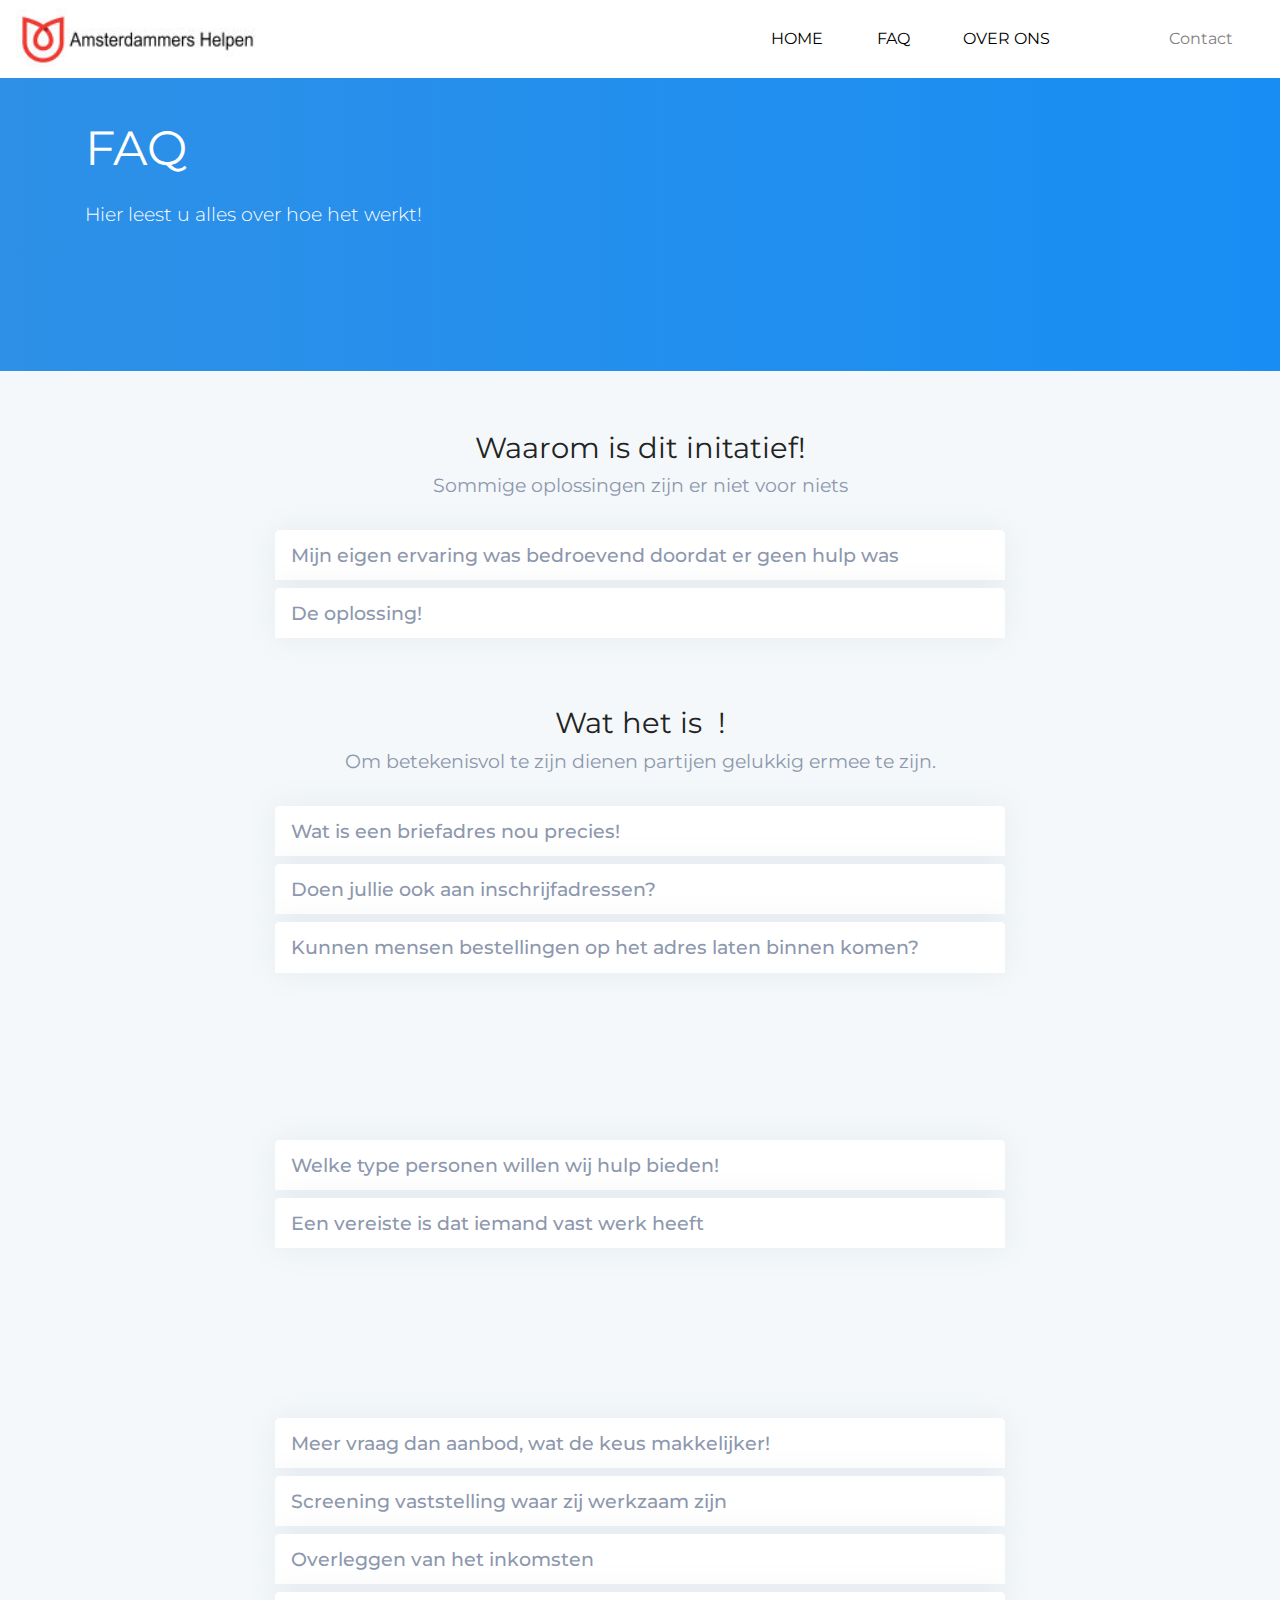
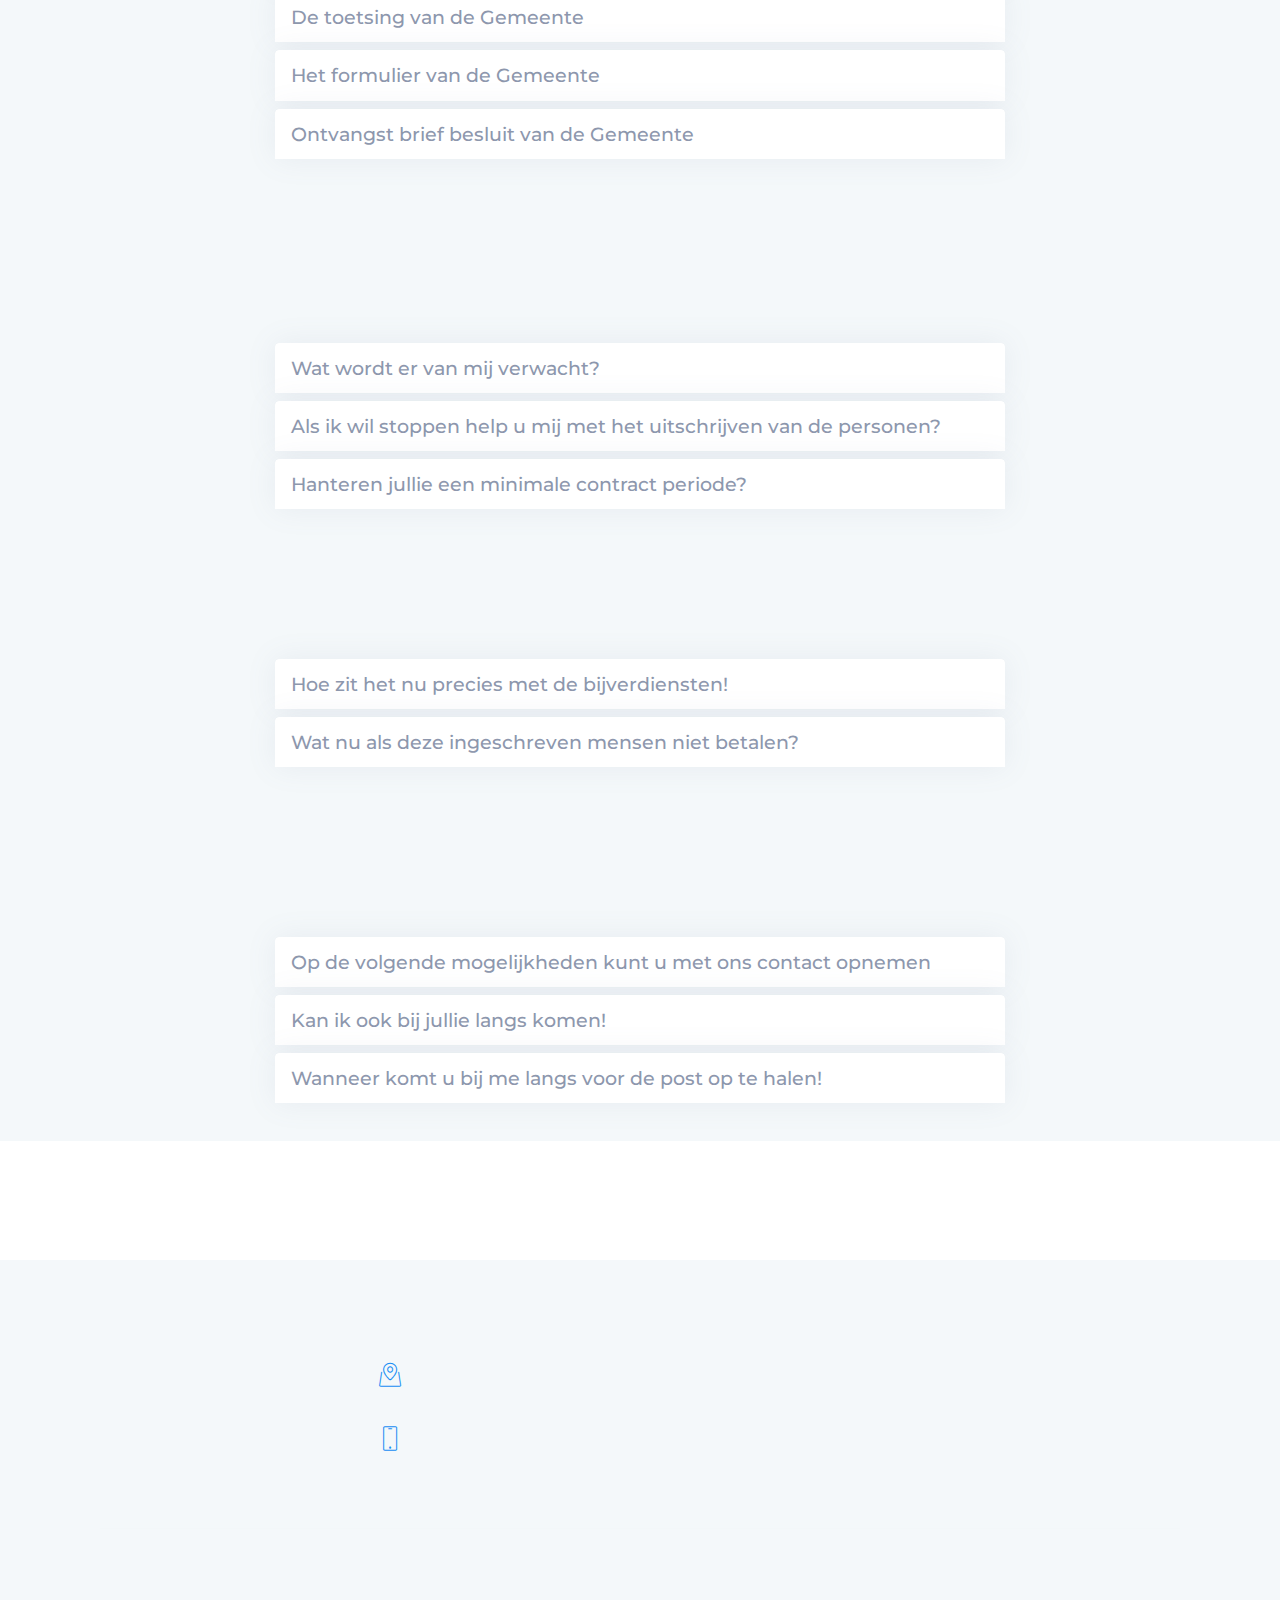
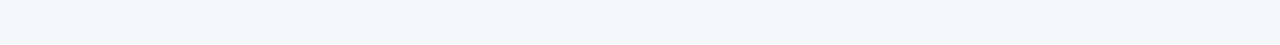
<file: faq.html>
<!DOCTYPE html>
<html>
<head>
  <!-- Site made with Mobirise Website Builder v4.8.7, https://mobirise.com -->
  <meta charset="UTF-8">
  <meta http-equiv="X-UA-Compatible" content="IE=edge">
  <meta name="generator" content="Mobirise v4.8.7, mobirise.com">
  <meta name="viewport" content="width=device-width, initial-scale=1, minimum-scale=1">
  <link rel="shortcut icon" href="assets/images/adam-1-thumb-110x110.png" type="image/x-icon">
  <meta name="description" content="">
  <title>FAQ</title>
  <link rel="stylesheet" href="assets/web/assets/mobirise-icons/mobirise-icons.css">
  <link rel="stylesheet" href="assets/tether/tether.min.css">
  <link rel="stylesheet" href="assets/soundcloud-plugin/style.css">
  <link rel="stylesheet" href="assets/bootstrap/css/bootstrap.min.css">
  <link rel="stylesheet" href="assets/bootstrap/css/bootstrap-grid.min.css">
  <link rel="stylesheet" href="assets/bootstrap/css/bootstrap-reboot.min.css">
  <link rel="stylesheet" href="assets/animatecss/animate.min.css">
  <link rel="stylesheet" href="assets/dropdown/css/style.css">
  <link rel="stylesheet" href="assets/socicon/css/styles.css">
  <link rel="stylesheet" href="assets/theme/css/style.css">
  <link rel="stylesheet" href="assets/mobirise/css/mbr-additional.css" type="text/css">
  
  
  
</head>
<body>
  <section class="menu cid-r4xgkAUjNh" once="menu" id="menu1-7">

    
    

    <nav class="navbar navbar-dropdown navbar-expand-lg">
        <div class="navbar-brand">
            <span class="navbar-logo">
                <a href="index.html">
                    <img src="assets/images/shutterstock-450867634nw10-194x50.jpg" alt="Mobirise" title="" style="height: 3.9rem;">
                </a>
            </span>
            
        </div>
        <button class="navbar-toggler" type="button" data-toggle="collapse" data-target="#navbarSupportedContent" aria-controls="navbarNavAltMarkup" aria-expanded="false" aria-label="Toggle navigation">
            <div class="hamburger">
                <span></span>
                <span></span>
                <span></span>
                <span></span>
            </div>
        </button>
      <div class="collapse navbar-collapse" id="navbarSupportedContent">
            <ul class="navbar-nav nav-dropdown" data-app-modern-menu="true"><li class="nav-item">
                    <a class="nav-link link text-black display-4" href="index.html#header3-0">
                        HOME<br></a>
                </li>
                <li class="nav-item">
                    <a class="nav-link link text-black display-4" href="faq.html">
                        FAQ</a>
                </li>
                <li class="nav-item">
                    <a class="nav-link link text-black display-4" href="Over-ons.html">
                        OVER ONS</a>
                </li></ul>
            <div class="icons-menu">
              <div class="soc-item">
                <a href="https://mobirise.com" target="_blank">
                  <span class="mbr-iconfont socicon socicon-twitter"></span>
                </a>
              </div>
              
              
              
              
              
            </div>
            <div class="navbar-buttons mbr-section-btn"><a class="btn btn-sm btn-white display-4" href="Contact.html">
                  Contact</a></div>
      </div>
    </nav>
</section>

<section class="features12 cid-r4xSOwdxEn" id="features12-1q">

    

    

    <div class="container align-left">
        <div class="row justify-content-center">
            <div class="mbr-black col-md-12">
                <h1 class="mbr-section-title align-left pb-3 mbr-fonts-style mbr-white display-1">FAQ</h1>
                <h3 class="mbr-section-subtitle align-left mbr-light pb-3 mbr-fonts-style mbr-white display-5">Hier leest u alles over hoe het werkt!</h3>
                
            </div>
        </div>
    </div>
</section>

<section class="accordion1 cid-r4xVC3iQ4X" id="accordion1-21">

    

    
    <div class="container">
        <h2 class="mbr-fonts-style mbr-section-title align-center display-2">Waarom is dit initatief!</h2>
        <h3 class="mbr-fonts-style mbr-section-subtitle align-center display-5">Sommige oplossingen zijn er niet voor niets</h3>
        <div class="row justify-content-center pt-4">
            <div class="col-md-10 col-lg-8 content-block">
            <div class="accordion-content">
                <div id="bootstrap-accordion_31" class="panel-group accordionStyles accordion " role="tablist" aria-multiselectable="true">
                        <div class="card">
                            <div class="card-header" role="tab" id="headingOne">
                                <a role="button" class="collapsed panel-title text-black" data-toggle="collapse" data-core="" href="#collapse1_31" aria-expanded="false" aria-controls="collapse1">
                                    <h4 class="mbr-fonts-style header-text display-5">Mijn eigen ervaring was bedroevend doordat er geen hulp was</h4>
                                </a>
                            </div>
                            <div id="collapse1_31" class="panel-collapse noScroll collapse" role="tabpanel" aria-labelledby="headingOne" data-parent="#bootstrap-accordion_31">
                                <div class="panel-body p-4">
                                    <p class="mbr-fonts-style panel-text mbr-text display-7">
                                       Zelf ben ik destijds in een situatie beland waarop ik geen adres had, ik wilde mijn familie hiermee niet lastig vallen. Ik belande al snel bij onbetrouwbare adressen, bij regelaars terecht die het niet zo nauw namen met mijn belangen.</p>
                                </div>
                            </div>
                        </div>
                
                        <div class="card">
                            <div class="card-header" role="tab" id="headingTwo">
                                <a role="button" class="collapsed panel-title text-black" data-toggle="collapse" data-core="" href="#collapse2_31" aria-expanded="false" aria-controls="collapse2">
                                    <h4 class="mbr-fonts-style header-text display-5">
                                        De oplossing!</h4>
                                </a>
                                
                            </div>
                            <div id="collapse2_31" class="panel-collapse noScroll collapse" role="tabpanel" aria-labelledby="headingTwo" data-parent="#bootstrap-accordion_31">
                                <div class="panel-body p-4">
                                    <p class="mbr-fonts-style panel-text mbr-text display-7">
                                       Uiteindelijk kon ik me een tijdje bij een relatie inschrijven als briefadres. Ik betaalde deze relatie hiervoor maandelijks. Toen ik alles weer op de rit had, had ik zijn briefadres niet langer meer nodig. De relatie was inmiddels gewend geraakt aan iedere maand die bijverdienste van mij. Ik besloot om te kijken of er meer mensen met het zelfde probleem te maken hadden zoals ik. Tot mijn verbazing was ik zeker niet de enige. Al snel had ik zelf twee mensen voor hem gevonden. Mijn relatie blij en de mensen die er konden ingeschreven waren ook hartstikke blij. Als ik mensen om mij heen wel eens hoorde over dat ze iets graag zouden willen bijverdienen begon ik hier op den duur een business van te maken.&nbsp;</p>
                                </div>
                            </div>
                        </div>
                
                        
                
                        
                
                        
                
                        
                </div>
            </div>
            </div>
    </div>
    </div>         
</section>

<section class="accordion1 cid-r4xUFXszOY" id="accordion1-1z">

    

    
    <div class="container">
        <h2 class="mbr-fonts-style mbr-section-title align-center display-2">Wat&nbsp;het is &nbsp;!</h2>
        <h3 class="mbr-fonts-style mbr-section-subtitle align-center display-5">Om betekenisvol te zijn dienen partijen gelukkig ermee te zijn.</h3>
        <div class="row justify-content-center pt-4">
            <div class="col-md-10 col-lg-8 content-block">
            <div class="accordion-content">
                <div id="bootstrap-accordion_32" class="panel-group accordionStyles accordion " role="tablist" aria-multiselectable="true">
                        <div class="card">
                            <div class="card-header" role="tab" id="headingOne">
                                <a role="button" class="collapsed panel-title text-black" data-toggle="collapse" data-core="" href="#collapse1_32" aria-expanded="false" aria-controls="collapse1">
                                    <h4 class="mbr-fonts-style header-text display-5">
                                        Wat is een briefadres nou precies!</h4>
                                </a>
                            </div>
                            <div id="collapse1_32" class="panel-collapse noScroll collapse" role="tabpanel" aria-labelledby="headingOne" data-parent="#bootstrap-accordion_32">
                                <div class="panel-body p-4">
                                    <p class="mbr-fonts-style panel-text mbr-text display-7">
                                       Een briefadres is een adres waar de persoon in kwestie niet woont, maar alleen post ontvangt. Het is een tijdelijke oplossing voor een periode waarin hij geen vast woonadres hebt. Bijvoorbeeld als door een scheiding niet in het eigen huis gewoon kan worden. De post gaat dan naar het briefadres.</p>
                                </div>
                            </div>
                        </div>
                
                        <div class="card">
                            <div class="card-header" role="tab" id="headingTwo">
                                <a role="button" class="collapsed panel-title text-black" data-toggle="collapse" data-core="" href="#collapse2_32" aria-expanded="false" aria-controls="collapse2">
                                    <h4 class="mbr-fonts-style header-text display-5">Doen jullie ook aan inschrijfadressen?</h4>
                                </a>
                                
                            </div>
                            <div id="collapse2_32" class="panel-collapse noScroll collapse" role="tabpanel" aria-labelledby="headingTwo" data-parent="#bootstrap-accordion_32">
                                <div class="panel-body p-4">
                                    <p class="mbr-fonts-style panel-text mbr-text display-7">
                                       Nee absoluut niet. Onze missie is om beide partijen blij te maken en bij een inschrijfadres is uiteindelijk alleen de inschrijver blij. Wanneer u iemand als ingeschrevende bij u laat inschrijven dan ziet de wet dit als inwonend. Dit betekend dat wanneer er schulden b.v zijn zij hoe dan ook bij u aan de deur komen waar geen van ons beide op zit te wachten.</p>
                                </div>
                            </div>
                        </div>
                
                        <div class="card">
                            <div class="card-header" role="tab" id="headingThree">
                                <a role="button" class="collapsed panel-title text-black" data-toggle="collapse" data-core="" href="#collapse3_32" aria-expanded="false" aria-controls="collapse3">
                                    <h4 class="mbr-fonts-style header-text display-5">Kunnen mensen bestellingen op het adres laten binnen komen?&nbsp;</h4>

                                </a>
                            </div>
                            <div id="collapse3_32" class="panel-collapse noScroll collapse" role="tabpanel" aria-labelledby="headingThree" data-parent="#bootstrap-accordion_32">
                                <div class="panel-body p-4">
                                    <p class="mbr-fonts-style panel-text mbr-text display-7">
                                       Nee dit wordt niet geaccepteerd, Mensen zijn hiervan op de hoogte. De meeste webshops doen bij het leveren op rekening 99% van de orders een krediet check waaruit al meteen naar voren komt dat het een briefadres is waarop nooit op rekening wordt geleverd. Mocht het toch gebeuren dan weigert u het, en indien bij de buren wordt afgegeven meld u dit direct bij ons wij komen dan in actie. Alsnog hoeft u zich sowieso niet bezorgt te zijn dat u daarvoor ooit verantwoordelijk wordt gehouden. Wij zullen zorgen dat het pakketje weer retour afzender zal gaan of u mag dit zelf uiteraard ook doen.</p>
                                </div>
                            </div>
                        </div>
                
                        
                
                        
                
                        
                </div>
            </div>
            </div>
    </div>
    </div>         
</section>

<section class="accordion1 cid-r4xVrLEKbv" id="accordion1-20">

    

    
    <div class="container">
        <h2 class="mbr-fonts-style mbr-section-title align-center display-2">Voor Wie het is !</h2>
        <h3 class="mbr-fonts-style mbr-section-subtitle align-center display-5">Het is een goede zaak om voor een ander iets te betekenen.</h3>
        <div class="row justify-content-center pt-4">
            <div class="col-md-10 col-lg-8 content-block">
            <div class="accordion-content">
                <div id="bootstrap-accordion_33" class="panel-group accordionStyles accordion " role="tablist" aria-multiselectable="true">
                        <div class="card">
                            <div class="card-header" role="tab" id="headingOne">
                                <a role="button" class="collapsed panel-title text-black" data-toggle="collapse" data-core="" href="#collapse1_33" aria-expanded="false" aria-controls="collapse1">
                                    <h4 class="mbr-fonts-style header-text display-5">
                                        Welke type personen willen wij hulp bieden!</h4>
                                </a>
                            </div>
                            <div id="collapse1_33" class="panel-collapse noScroll collapse" role="tabpanel" aria-labelledby="headingOne" data-parent="#bootstrap-accordion_33">
                                <div class="panel-body p-4">
                                    <p class="mbr-fonts-style panel-text mbr-text display-7">Personen die tijdelijk niet in hun eigen huis wonen, bijvoorbeeld vanwege een echtscheiding of een breuk in een lange relatie.<br><br>Personen die een korte periode overbruggen tussen twee woningen in.&nbsp;<br><br>De persoon heeft schulden waardoor hij/zij in de problemen zijn gekomen.&nbsp;<br><br>De persoon heeft een beroep waarvoor hij/zij rondreist en daarom heeft hij/zij geen vast adres. Hij/zij is bijvoorbeeld binnenvaartschipper, circusartiest of bijvoorbeeld wereldreiziger.<br><br>De persoon gaat tijdelijk naar het buitenland en wil een adres in Nederland houden vanwege zijn zorgverzekering. Dit kan alleen als hij/zij korter dan 8 maanden weggaat.&nbsp;<br></p>
                                </div>
                            </div>
                        </div>
                
                        <div class="card">
                            <div class="card-header" role="tab" id="headingTwo">
                                <a role="button" class="collapsed panel-title text-black" data-toggle="collapse" data-core="" href="#collapse2_33" aria-expanded="false" aria-controls="collapse2">
                                    <h4 class="mbr-fonts-style header-text display-5">
                                        Een vereiste is dat iemand vast werk heeft</h4>
                                </a>
                                
                            </div>
                            <div id="collapse2_33" class="panel-collapse noScroll collapse" role="tabpanel" aria-labelledby="headingTwo" data-parent="#bootstrap-accordion_33">
                                <div class="panel-body p-4">
                                    <p class="mbr-fonts-style panel-text mbr-text display-7">
                                       Wanneer mensen in de put zitten maar inmiddels of altijd nog werk hebben weten we dat ze serieuzer zijn dan mensen die geen werk hebben. Tenslotte dient er ook een vergoeding maandelijks van hun te komen waarover meer zekerheid is als zij werken.</p>
                                </div>
                            </div>
                        </div>
                
                        
                
                        
                
                        
                
                        
                </div>
            </div>
            </div>
    </div>
    </div>         
</section>

<section class="accordion1 cid-r4xSRrEFmw" id="accordion1-1r">

    

    
    <div class="container">
        <h2 class="mbr-fonts-style mbr-section-title align-center display-2">Hoe de Screening van <br>personen verloopt!</h2>
        
        <div class="row justify-content-center pt-4">
            <div class="col-md-10 col-lg-8 content-block">
            <div class="accordion-content">
                <div id="bootstrap-accordion_34" class="panel-group accordionStyles accordion " role="tablist" aria-multiselectable="true">
                        <div class="card">
                            <div class="card-header" role="tab" id="headingOne">
                                <a role="button" class="collapsed panel-title text-black" data-toggle="collapse" data-core="" href="#collapse1_34" aria-expanded="false" aria-controls="collapse1">
                                    <h4 class="mbr-fonts-style header-text display-5">
                                        Meer vraag dan aanbod, wat de keus makkelijker!</h4>
                                </a>
                            </div>
                            <div id="collapse1_34" class="panel-collapse noScroll collapse" role="tabpanel" aria-labelledby="headingOne" data-parent="#bootstrap-accordion_34">
                                <div class="panel-body p-4">
                                    <p class="mbr-fonts-style panel-text mbr-text display-7">
                                       Maakt u zich niet ongerust, wij krijgen dagelijks meerdere aanvragen van mensen die zich ergens om verschillende rede willen inschrijven op een briefadres. Zij dienen als eerste een aanvraag formulier via een email die wij hen toesturen in te vullen (<a href="https://airtable.com/shrmH1yANVB3Nm07E">zie hier het aanvraag formulier</a>). <br><br>In dit aanvraag formulier scheiden we in de eerste fase een grote groep die wij juist niet wensen. Nadat wij een ingevuld formulier hebben ontvangen nemen we telefonisch contact op. Doorlopen alle vragen. We vragen hen of ze bereid zijn bewijsstukken te overleggen waaruit blijkt dat zij voldoen aan een van de genoemde voorwaarden van ons zie <a href="faq.html#accordion1-1z">voor wie het is</a>.</p>
                                </div>
                            </div>
                        </div>
                
                        <div class="card">
                            <div class="card-header" role="tab" id="headingTwo">
                                <a role="button" class="collapsed panel-title text-black" data-toggle="collapse" data-core="" href="#collapse2_34" aria-expanded="false" aria-controls="collapse2">
                                    <h4 class="mbr-fonts-style header-text display-5">
                                        Screening vaststelling waar zij werkzaam zijn</h4>
                                </a>
                                
                            </div>
                            <div id="collapse2_34" class="panel-collapse noScroll collapse" role="tabpanel" aria-labelledby="headingTwo" data-parent="#bootstrap-accordion_34">
                                <div class="panel-body p-4">
                                    <p class="mbr-fonts-style panel-text mbr-text display-7">
                                       Met behulp van een nieuw innovatieve cloud oplossing &nbsp;Zijn we in staat te&nbsp;verifiëren of hij/zij daadwerkelijk werkzaam is wat wordt opgegeven. Wij hebben een abonnement bij <a href="http://www.cv-ok.com/">CV-OK</a>.&nbsp;</p>
                                </div>
                            </div>
                        </div>
                
                        <div class="card">
                            <div class="card-header" role="tab" id="headingThree">
                                <a role="button" class="collapsed panel-title text-black" data-toggle="collapse" data-core="" href="#collapse3_34" aria-expanded="false" aria-controls="collapse3">
                                    <h4 class="mbr-fonts-style header-text display-5">
                                        Overleggen van het inkomsten&nbsp;</h4>

                                </a>
                            </div>
                            <div id="collapse3_34" class="panel-collapse noScroll collapse" role="tabpanel" aria-labelledby="headingThree" data-parent="#bootstrap-accordion_34">
                                <div class="panel-body p-4">
                                    <p class="mbr-fonts-style panel-text mbr-text display-7">
                                       De persoon dient zijn loonstrook en overige kosten en schulden te overleggen om zo te beoordelen of hij/zij in stata is de kosten aan ons te kunnen vergoeden.</p>
                                </div>
                            </div>
                        </div>
                
                        <div class="card">
                            <div class="card-header" role="tab" id="headingFour">
                                <a role="button" class="collapsed panel-title text-black" data-toggle="collapse" data-core="" href="#collapse4_34" aria-expanded="false" aria-controls="collapse4">
                                    <h4 class="mbr-fonts-style header-text display-5">De toetsing van de Gemeente</h4>

                                </a>
                            </div>
                            <div id="collapse4_34" class="panel-collapse noScroll collapse" role="tabpanel" aria-labelledby="headingFour" data-parent="#bootstrap-accordion_34">
                                <div class="panel-body p-4">
                                    <p class="mbr-fonts-style panel-text mbr-text display-7">De Gemeente doet een toetsing op de volgende feiten;<br>Is hij/zij al eerder via een briefadres ingeschreven!.<br><br>Het moet aangetoont worden dat hij/zij staat ingeschreven bij woning-net en min 5 reacties heeft op woningen waarop hij/zij heeft gereageert in de afgelopen periode.&nbsp;</p>
                                </div>
                            </div>
                        </div>
                
                        <div class="card">
                            <div class="card-header" role="tab" id="headingFive">
                                <a role="button" class="collapsed panel-title text-black" data-toggle="collapse" data-core="" href="#collapse5_34" aria-expanded="false" aria-controls="collapse5">
                                    <h4 class="mbr-fonts-style header-text display-5">Het formulier van de Gemeente&nbsp;</h4>

                                </a>
                            </div>
                            <div id="collapse5_34" class="panel-collapse noScroll collapse" data-parent="#bootstrap-accordion_34" role="tabpanel" aria-labelledby="headingFive">
                                <div class="panel-body p-4">
                                    <p class="mbr-fonts-style panel-text mbr-text display-7">
                                       De Gemeente heeft een standaardtoestemmings-formulier welke u hier kunt <a href="https://drive.google.com/file/d/1C4zTYR6F9YpHxaDXlEJQuamzZB8793IL/view?usp=sharing" target="_blank">inzien </a>of kunt <a href="https://drive.google.com/file/d/1C4zTYR6F9YpHxaDXlEJQuamzZB8793IL/view?usp=sharing" target="_blank">dowloaden</a>.</p>
                                </div>
                            </div>
                        </div>
                
                        <div class="card">
                            <div class="card-header" role="tab" id="headingSix">
                                <a role="button" class="collapsed panel-title text-black" data-toggle="collapse" data-core="" href="#collapse6_34" aria-expanded="false" aria-controls="collapse6">
                                    <h4 class="mbr-fonts-style header-text display-5">Ontvangst brief besluit 
van de Gemeente</h4>

                                </a>
                            </div>
                            <div id="collapse6_34" class="panel-collapse noScroll collapse" data-parent="#bootstrap-accordion_34" role="tabpanel" aria-labelledby="headingSix">
                                <div class="panel-body p-4">
                                    <p class="mbr-fonts-style panel-text mbr-text display-7">Wanneer de persoon samen met ons bij de Gemeente is langs geweest om de aanvraag in te dienen, ontvangt u hiervan binnen 3 tot 6 weken een brief van de Gemeente met daarin het besluit of hij/zij met een briefadres is toegelaten of is geweigerd. &nbsp;Meestal is er een positief besluit. De datum in de brief van de gemeente is de datum vanaf wanneer u geld gaat ontvangen.</p>
                                </div>
                            </div>
                        </div>
                </div>
            </div>
            </div>
    </div>
    </div>         
</section>

<section class="accordion1 cid-r4xSXlnjWn" id="accordion1-1u">

    

    
    <div class="container">
        <h2 class="mbr-fonts-style mbr-section-title align-center display-2">De verandwoording <br>aan elkaar&nbsp;<br></h2>
        
        <div class="row justify-content-center pt-4">
            <div class="col-md-10 col-lg-8 content-block">
            <div class="accordion-content">
                <div id="bootstrap-accordion_35" class="panel-group accordionStyles accordion " role="tablist" aria-multiselectable="true">
                        <div class="card">
                            <div class="card-header" role="tab" id="headingOne">
                                <a role="button" class="collapsed panel-title text-black" data-toggle="collapse" data-core="" href="#collapse1_35" aria-expanded="false" aria-controls="collapse1">
                                    <h4 class="mbr-fonts-style header-text display-5">Wat wordt er van mij verwacht?</h4>
                                </a>
                            </div>
                            <div id="collapse1_35" class="panel-collapse noScroll collapse" role="tabpanel" aria-labelledby="headingOne" data-parent="#bootstrap-accordion_35">
                                <div class="panel-body p-4">
                                    <p class="mbr-fonts-style panel-text mbr-text display-7">1. De post die u ontvangt onopgemaakt twee tot drie keer per maand aan ons overhandigen op basis van een afspraak die u schikt.<br><br>2. Wanneer u gaat verhuizen ons tijdig liefst 6 weken vooraf ons hiervan in kennis stelt zodat we de verhuizing met de persoon in gang kunnen zetten.<br><br>3. We maken het nauwelijks mee maar mocht u de samenwerking willen beëindigen dan is dit om gaten tussen een verhuizing naar een ander adres te krijgen beter als u ons hiervan eerst in kennis stelt.</p>
                                </div>
                            </div>
                        </div>
                
                        <div class="card">
                            <div class="card-header" role="tab" id="headingTwo">
                                <a role="button" class="collapsed panel-title text-black" data-toggle="collapse" data-core="" href="#collapse2_35" aria-expanded="false" aria-controls="collapse2">
                                    <h4 class="mbr-fonts-style header-text display-5">Als ik wil stoppen help u mij met het uitschrijven van de personen?</h4>
                                </a>
                                
                            </div>
                            <div id="collapse2_35" class="panel-collapse noScroll collapse" role="tabpanel" aria-labelledby="headingTwo" data-parent="#bootstrap-accordion_35">
                                <div class="panel-body p-4">
                                    <p class="mbr-fonts-style panel-text mbr-text display-7">
                                       Uiteraard, we willen flexibel zijn en richten ons op het helpen van beide partijen. Mocht u het liever zelf doen dan mag dit uiteraard ook, graag ontvangen we vooraf wel van u keuze zodat we de persoon in kwestie op tijd verder kunnen helpen. </p>
                                </div>
                            </div>
                        </div>
                
                        <div class="card">
                            <div class="card-header" role="tab" id="headingThree">
                                <a role="button" class="collapsed panel-title text-black" data-toggle="collapse" data-core="" href="#collapse3_35" aria-expanded="false" aria-controls="collapse3">
                                    <h4 class="mbr-fonts-style header-text display-5">Hanteren jullie een minimale contract periode?</h4>

                                </a>
                            </div>
                            <div id="collapse3_35" class="panel-collapse noScroll collapse" role="tabpanel" aria-labelledby="headingThree" data-parent="#bootstrap-accordion_35">
                                <div class="panel-body p-4">
                                    <p class="mbr-fonts-style panel-text mbr-text display-7">Een verhuizing voor de persoon die als briefadres bij u staat genoteerd duurt gemiddeld 4 tot 6 weken om een nieuwe aanvraag in te dienen. De opzegtermijn is 2 maanden dan ondervinden we geen schade eraan.</p>
                                </div>
                            </div>
                        </div>
                
                        
                
                        
                
                        
                </div>
            </div>
            </div>
    </div>
    </div>         
</section>

<section class="accordion1 cid-r4xSXQhXP2" id="accordion1-1v">

    

    
    <div class="container">
        <h2 class="mbr-fonts-style mbr-section-title align-center display-2">Uw verdiendsten !</h2>
        <h3 class="mbr-fonts-style mbr-section-subtitle align-center display-5"></h3>
        <div class="row justify-content-center pt-4">
            <div class="col-md-10 col-lg-8 content-block">
            <div class="accordion-content">
                <div id="bootstrap-accordion_36" class="panel-group accordionStyles accordion " role="tablist" aria-multiselectable="true">
                        <div class="card">
                            <div class="card-header" role="tab" id="headingOne">
                                <a role="button" class="collapsed panel-title text-black" data-toggle="collapse" data-core="" href="#collapse1_36" aria-expanded="false" aria-controls="collapse1">
                                    <h4 class="mbr-fonts-style header-text display-5">
                                        Hoe zit het nu precies met de bijverdiensten!</h4>
                                </a>
                            </div>
                            <div id="collapse1_36" class="panel-collapse noScroll collapse" role="tabpanel" aria-labelledby="headingOne" data-parent="#bootstrap-accordion_36">
                                <div class="panel-body p-4">
                                    <p class="mbr-fonts-style panel-text mbr-text display-7">
                                       Er mogen maximaal twee personen bij u als briefadres ingeschreven worden. Dus wanneer u ons benadert om te gaan starten, hebben we meestal in een week de eerste twee kandidaten. Maximaal 6 tot 7 weken na ons eerste contact heeft u twee personen ingeschreven. En dus gaat u vanaf dat moment geld verdienen. <br>U verdient 2 x €.50.- p.m = €.100.- cash per maand.</p>
                                </div>
                            </div>
                        </div>
                
                        <div class="card">
                            <div class="card-header" role="tab" id="headingTwo">
                                <a role="button" class="collapsed panel-title text-black" data-toggle="collapse" data-core="" href="#collapse2_36" aria-expanded="false" aria-controls="collapse2">
                                    <h4 class="mbr-fonts-style header-text display-5">Wat nu als deze ingeschreven mensen niet betalen?</h4>
                                </a>
                                
                            </div>
                            <div id="collapse2_36" class="panel-collapse noScroll collapse" role="tabpanel" aria-labelledby="headingTwo" data-parent="#bootstrap-accordion_36">
                                <div class="panel-body p-4">
                                    <p class="mbr-fonts-style panel-text mbr-text display-7">
                                       U hoeft zich daar geen zorgen om te maken, wij zullen u blijven betalen. Wel zullen wij uw medewerking vragen om na twee maanden achterstand hun te laten uitschrijven zodat we nieuwe mensen opnieuw kunnen inschrijven die wel betalen. Het gebeurt gelukkig niet vaak.</p>
                                </div>
                            </div>
                        </div>
                
                        
                
                        
                
                        
                
                        
                </div>
            </div>
            </div>
    </div>
    </div>         
</section>

<section class="accordion1 cid-r4y6Butu0B" id="accordion1-2l">

    

    
    <div class="container">
        <h2 class="mbr-fonts-style mbr-section-title align-center display-2">Hoe met ons in <br>contact zijn !</h2>
        
        <div class="row justify-content-center pt-4">
            <div class="col-md-10 col-lg-8 content-block">
            <div class="accordion-content">
                <div id="bootstrap-accordion_37" class="panel-group accordionStyles accordion " role="tablist" aria-multiselectable="true">
                        <div class="card">
                            <div class="card-header" role="tab" id="headingOne">
                                <a role="button" class="collapsed panel-title text-black" data-toggle="collapse" data-core="" href="#collapse1_37" aria-expanded="false" aria-controls="collapse1">
                                    <h4 class="mbr-fonts-style header-text display-5">
                                        Op de volgende mogelijkheden kunt u met ons contact opnemen</h4>
                                </a>
                            </div>
                            <div id="collapse1_37" class="panel-collapse noScroll collapse" role="tabpanel" aria-labelledby="headingOne" data-parent="#bootstrap-accordion_37">
                                <div class="panel-body p-4">
                                    <p class="mbr-fonts-style panel-text mbr-text display-7">
                                       U kunt ons bellen op telefoon nummer 020-850 750 50 of mobiel 06-5200000 en altijd een email sturen.</p>
                                </div>
                            </div>
                        </div>
                
                        <div class="card">
                            <div class="card-header" role="tab" id="headingTwo">
                                <a role="button" class="collapsed panel-title text-black" data-toggle="collapse" data-core="" href="#collapse2_37" aria-expanded="false" aria-controls="collapse2">
                                    <h4 class="mbr-fonts-style header-text display-5">
                                        Kan ik ook bij jullie langs komen!</h4>
                                </a>
                                
                            </div>
                            <div id="collapse2_37" class="panel-collapse noScroll collapse" role="tabpanel" aria-labelledby="headingTwo" data-parent="#bootstrap-accordion_37">
                                <div class="panel-body p-4">
                                    <p class="mbr-fonts-style panel-text mbr-text display-7">
                                       Ja hoor dat mag, het is wel raadzaam hiervoor even vooraf af te stemmen of we op het kantoor adres aanwezig zijn, we zijn vaak onderweg naar de Gemeente of naar u om de post op te halen.&nbsp;</p>
                                </div>
                            </div>
                        </div>
                
                        <div class="card">
                            <div class="card-header" role="tab" id="headingThree">
                                <a role="button" class="collapsed panel-title text-black" data-toggle="collapse" data-core="" href="#collapse3_37" aria-expanded="false" aria-controls="collapse3">
                                    <h4 class="mbr-fonts-style header-text display-5">
                                        Wanneer komt u bij me langs voor de post op te halen!</h4>

                                </a>
                            </div>
                            <div id="collapse3_37" class="panel-collapse noScroll collapse" role="tabpanel" aria-labelledby="headingThree" data-parent="#bootstrap-accordion_37">
                                <div class="panel-body p-4">
                                    <p class="mbr-fonts-style panel-text mbr-text display-7">
                                       We doen dit op afspraak dat het ons beide geschikt komt, sommige mensen hebben hiervoor een vaste afspraak en met andere bellen we een aantal dagen ervoor wanneer het schikt. Het kan ook in de avonden.</p>
                                </div>
                            </div>
                        </div>
                
                        
                
                        
                
                        
                </div>
            </div>
            </div>
    </div>
    </div>         
</section>

<section class="mbr-section content8 cid-r4y6NVz0Vd" id="content2-2m">

    

    <div class="container">
        <div class="media-container-row title">
            <div class="col-md-10 col-lg-8">
                <div class="mbr-section-btn align-center"><a class="btn btn-primary btn-md display-4" href="index.html#features2-11">Ga Terug</a></div>
            </div>
        </div>
    </div>
</section>

<section class="footer1 cid-r4x8SufbJA" id="footer1-6">

    

    

    <div class="container">
        <div class="media-container-row content text-white">
            <div class="col-12 col-lg-3 col-md-6">
                <div class="media-wrap">
                    <a href="index.html">
                        <img src="assets/images/adam-1-thumb-110x110.png" alt="Home" title="">
                    </a>
                </div>
                <p class="mbr-fonts-style mbr-black logo-subtitle display-7">
                    Mensen als mens zien in plaats van nummers.
                </p>
            </div>
            <div class="col-12 col-lg-3 mbr-fonts-style mbr-black col-md-6">
                <h5 class="pb-3 column-title display-5">
                    Address
                </h5>
                <div class="contact-list display-7">
                    
                    
                <div class="list-item">
                        <span class="mbr-iconfont mbri-map-pin"></span>
                        <p>Jan v Galenstraat 100<br>1055 DT Amsterdam</p>
                    </div><div class="list-item">
                        <span class="mbr-iconfont mbri-mobile"></span>
                        <p>020- 850 750 50</p>
                    </div></div>
            </div>
            <div class="col-12 col-lg-3 mbr-fonts-style mbr-black col-md-6">
                <h5 class="pb-3 column-title display-5">
                    Links
                </h5>
                <div class="mbr-text mbr-fonts-style display-7">
                    <ul class="list">
                        <li><a href="index.html" class="text-danger">Home</a></li><a href="index.html">
                        </a><li><a href="Daklozen.html" class="text-danger">Daklozen</a></li><li><a href="faq.html" class="text-danger">FAQ</a></li>
                    </ul>
                </div>
            </div>
            <div class="col-12 col-lg-3 mbr-fonts-style mbr-black col-md-6">
                <h5 class="pb-3 column-title display-5">
                    Links
                </h5>
                <div class="mbr-text mbr-fonts-style display-7">
                    <ul class="list">
                        <li><a href="Contact.html" class="text-danger">Contact</a></li><li><a href="Over-ons.html" class="text-danger">Over Ons</a><br></li><a href="Contact.html">
                        </a><li><a href="Blogs.html" class="text-danger">Blog</a></li><li><a href="Privacy-Beleid.html" class="text-danger">Privacy-Beleid</a></li><li><a href="Algemene-Voorwaarden.html" class="text-danger">Algemene-Voorwaarden</a></li>
                    </ul>
                </div>
            </div>
        </div>

        <div class="footer-lower">
            <div class="media-container-row">
                <div class="col-sm-12">
                    <hr>
                </div>
            </div>
            <div class="media-container-row mbr-black">
                <div class="col-sm-6 copyright">
                    <p class="mbr-fonts-style display-7">
                        © Copyright 2018 Amsterdammers Helpen - All Rights Reserved
                    </p>
                </div>
                <div class="col-md-6">
                    <div class="social-list align-right">
                        <div class="soc-item">
                            <a href="https://twitter.com/mobirise" target="_blank">
                                <span class="socicon-twitter socicon mbr-iconfont mbr-iconfont-social"></span>
                            </a>
                        </div>
                        <div class="soc-item">
                            <a href="https://www.facebook.com/pages/Mobirise/1616226671953247" target="_blank">
                                <span class="socicon-facebook socicon mbr-iconfont mbr-iconfont-social"></span>
                            </a>
                        </div>
                        
                        
                        
                        
                    </div>
                </div>
            </div>
        </div>
    </div>
</section>


  <script src="assets/web/assets/jquery/jquery.min.js"></script>
  <script src="assets/popper/popper.min.js"></script>
  <script src="assets/tether/tether.min.js"></script>
  <script src="assets/bootstrap/js/bootstrap.min.js"></script>
  <script src="assets/smoothscroll/smooth-scroll.js"></script>
  <script src="assets/viewportchecker/jquery.viewportchecker.js"></script>
  <script src="assets/dropdown/js/nav-dropdown.js"></script>
  <script src="assets/dropdown/js/navbar-dropdown.js"></script>
  <script src="assets/touch-swipe/jquery.touch-swipe.min.js"></script>
  <script src="assets/theme/js/script.js"></script>
  
  
 <div id="scrollToTop" class="scrollToTop mbr-arrow-up"><a style="text-align: center;"><i></i></a></div>
    <input name="animation" type="hidden">
  </body>
</html>
</file>
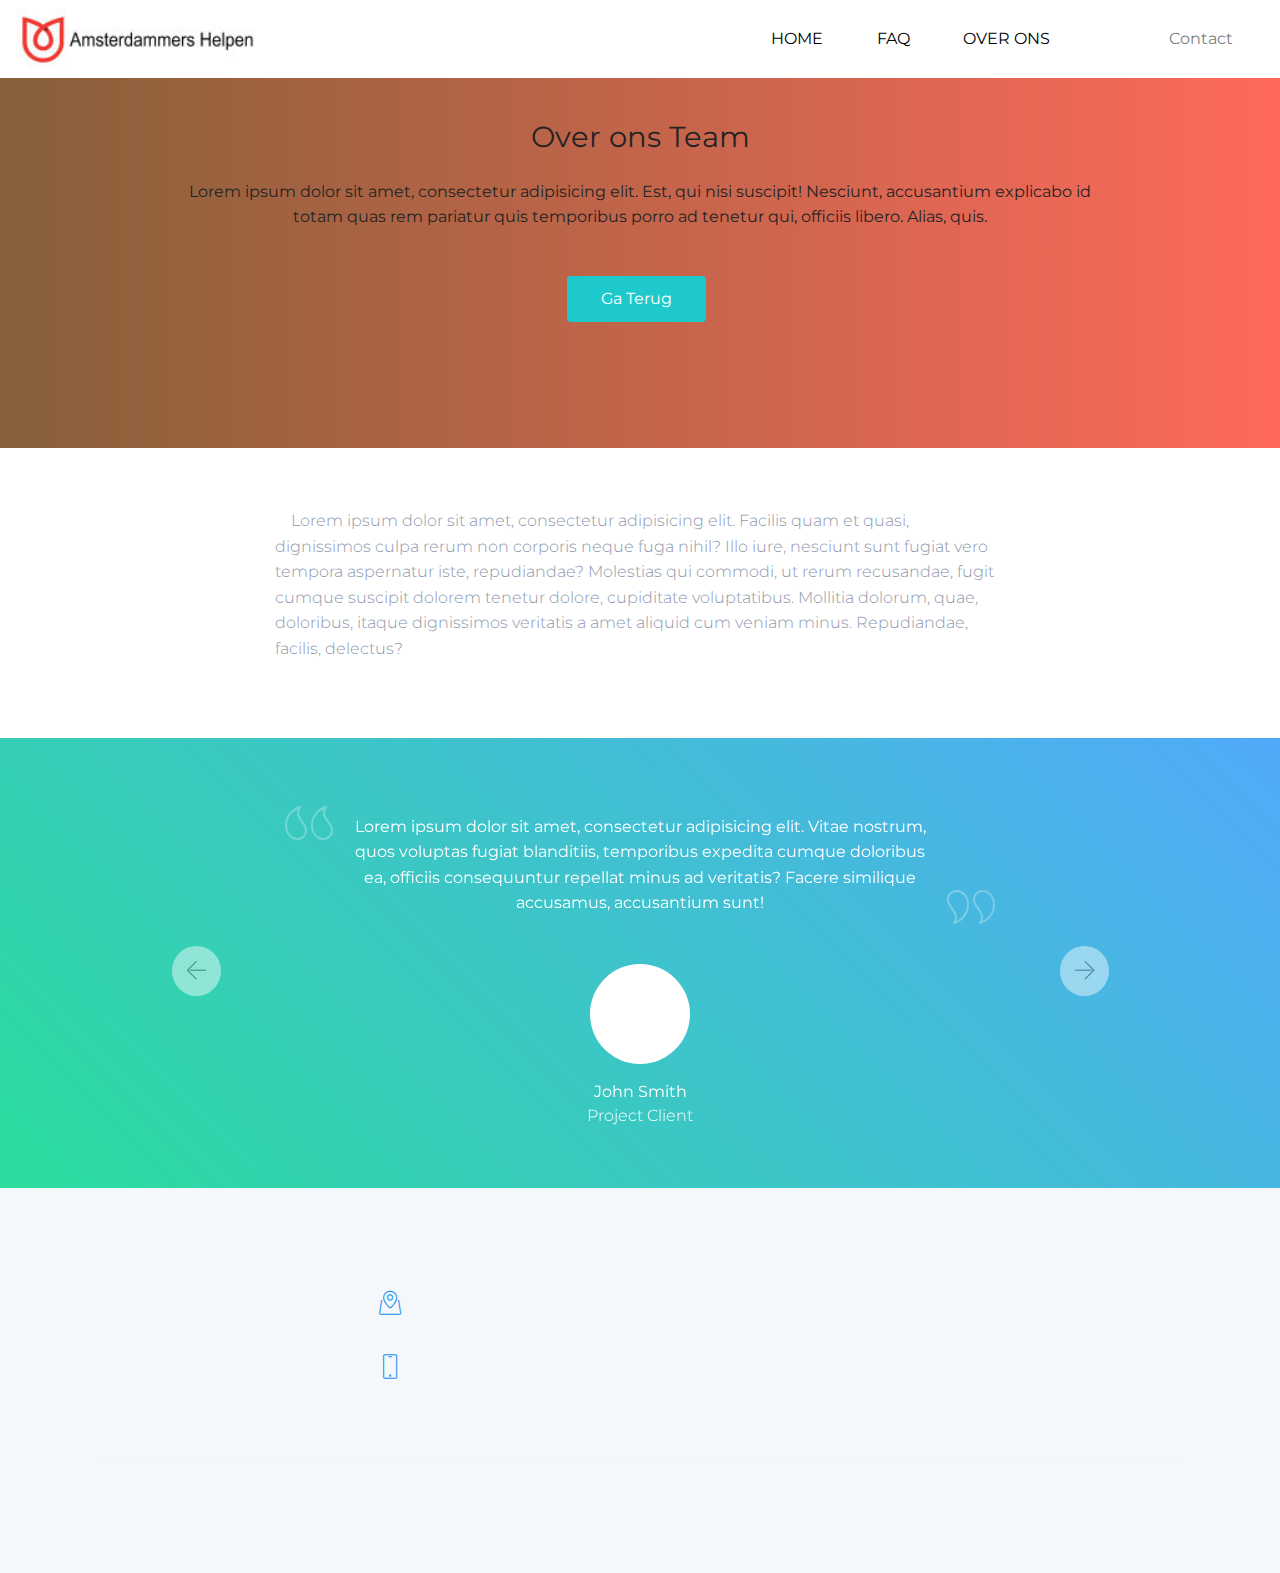
<file: Over-ons.html>
<!DOCTYPE html>
<html>
<head>
  <!-- Site made with Mobirise Website Builder v4.8.7, https://mobirise.com -->
  <meta charset="UTF-8">
  <meta http-equiv="X-UA-Compatible" content="IE=edge">
  <meta name="generator" content="Mobirise v4.8.7, mobirise.com">
  <meta name="viewport" content="width=device-width, initial-scale=1, minimum-scale=1">
  <link rel="shortcut icon" href="assets/images/adam-1-thumb-110x110.png" type="image/x-icon">
  <meta name="description" content="">
  <title>Over ons</title>
  <link rel="stylesheet" href="assets/web/assets/mobirise-icons/mobirise-icons.css">
  <link rel="stylesheet" href="assets/tether/tether.min.css">
  <link rel="stylesheet" href="assets/bootstrap/css/bootstrap.min.css">
  <link rel="stylesheet" href="assets/bootstrap/css/bootstrap-grid.min.css">
  <link rel="stylesheet" href="assets/bootstrap/css/bootstrap-reboot.min.css">
  <link rel="stylesheet" href="assets/soundcloud-plugin/style.css">
  <link rel="stylesheet" href="assets/animatecss/animate.min.css">
  <link rel="stylesheet" href="assets/dropdown/css/style.css">
  <link rel="stylesheet" href="assets/socicon/css/styles.css">
  <link rel="stylesheet" href="assets/theme/css/style.css">
  <link rel="stylesheet" href="assets/mobirise/css/mbr-additional.css" type="text/css">
  
  
  
</head>
<body>
  <section class="menu cid-r4xgkAUjNh" once="menu" id="menu1-2c">

    
    

    <nav class="navbar navbar-dropdown navbar-expand-lg">
        <div class="navbar-brand">
            <span class="navbar-logo">
                <a href="index.html">
                    <img src="assets/images/shutterstock-450867634nw10-194x50.jpg" alt="Mobirise" title="" style="height: 3.9rem;">
                </a>
            </span>
            
        </div>
        <button class="navbar-toggler" type="button" data-toggle="collapse" data-target="#navbarSupportedContent" aria-controls="navbarNavAltMarkup" aria-expanded="false" aria-label="Toggle navigation">
            <div class="hamburger">
                <span></span>
                <span></span>
                <span></span>
                <span></span>
            </div>
        </button>
      <div class="collapse navbar-collapse" id="navbarSupportedContent">
            <ul class="navbar-nav nav-dropdown" data-app-modern-menu="true"><li class="nav-item">
                    <a class="nav-link link text-black display-4" href="index.html#header3-0">
                        HOME<br></a>
                </li>
                <li class="nav-item">
                    <a class="nav-link link text-black display-4" href="faq.html">
                        FAQ</a>
                </li>
                <li class="nav-item">
                    <a class="nav-link link text-black display-4" href="Over-ons.html">
                        OVER ONS</a>
                </li></ul>
            <div class="icons-menu">
              <div class="soc-item">
                <a href="https://mobirise.com" target="_blank">
                  <span class="mbr-iconfont socicon socicon-twitter"></span>
                </a>
              </div>
              
              
              
              
              
            </div>
            <div class="navbar-buttons mbr-section-btn"><a class="btn btn-sm btn-white display-4" href="Contact.html">
                  Contact</a></div>
      </div>
    </nav>
</section>

<section class="info1 cid-r4y0vAepjZ" id="info1-2e">

    

    

    <div class="container align-left">
        <div class="row justify-content-center">
            <div class="media-container-column col-md-10">
                <h1 class="mbr-section-title align-center pb-3 mbr-fonts-style display-2">Over ons Team</h1>
                <h3 class="mbr-text align-center  pb-3 mbr-fonts-style display-7">
                    Lorem ipsum dolor sit amet, consectetur adipisicing elit. Est, qui nisi suscipit! Nesciunt, accusantium explicabo id totam quas rem pariatur quis temporibus porro ad tenetur qui, officiis libero. Alias, quis.
                </h3>
                <div class="mbr-section-btn align-center pt-3"><a class="btn btn-md btn-success display-4" href="index.html">Ga Terug</a></div>
            </div>
        </div>
    </div>
</section>

<section class="mbr-section content1 cid-r4y0xMuQkF" id="content1-2f">
    
     

    <div class="container">
        <div class="row justify-content-center">
            <div class="col-lg-8 col-md-10">
                <p class="mbr-text mbr-fonts-style mbr-light display-7">&nbsp;&nbsp;&nbsp;&nbsp;Lorem ipsum dolor sit amet, consectetur adipisicing elit. Facilis quam et quasi, dignissimos culpa rerum non corporis neque fuga nihil? Illo iure, nesciunt sunt fugiat vero tempora aspernatur iste, repudiandae? Molestias qui commodi, ut rerum recusandae, fugit cumque suscipit dolorem tenetur dolore, cupiditate voluptatibus. Mollitia dolorum, quae, doloribus, itaque dignissimos veritatis a amet aliquid cum veniam minus. Repudiandae, facilis, delectus?
                </p>
            </div>
        </div>
    </div>
</section>

<section class="carousel slide testimonials-slider testimonials1 cid-r4y0tLLk26" id="testimonials1-2d">
    
    

    

    <div class="container text-center">
        

        <div class="carousel slide" data-ride="carousel" role="listbox">
            <div class="carousel-inner">
                

            <div class="carousel-item">
                    <div class="user col-md-10 col-lg-8">
                        <div class="user_text pb-3">
                            <span class="left-top mbr-iconfont mbri-quote-left inactive"></span>
                            <p class="mbr-fonts-style mbr-text m-0 mbr-white display-7">
                                Lorem ipsum dolor sit amet, consectetur adipisicing elit. Vitae nostrum, quos voluptas fugiat blanditiis, temporibus expedita cumque doloribus ea, officiis consequuntur repellat minus ad veritatis? Facere similique accusamus, accusantium sunt!
                            </p>
                            <span class="right-bottom mbr-iconfont mbri-quote-right inactive"></span>
                            
                        </div>
                        <div class="user_image">
                            <img src="assets/images/face1.jpg">
                        </div>
                        <div class="user_name  mbr-fonts-style mbr-white display-7">
                            John Smith
                        </div>
                        <div class="user_desk mbr-light mbr-fonts-style mbr-white display-7">
                            Project Client
                        </div>
                    </div>
                </div><div class="carousel-item">
                    <div class="user col-md-10 col-lg-8">
                        <div class="user_text pb-3">
                            <span class="left-top mbr-iconfont mbri-quote-left inactive"></span>
                            <p class="mbr-fonts-style mbr-text m-0 mbr-white display-7">
                                Lorem ipsum dolor sit amet, consectetur adipisicing elit. Vitae nostrum, quos voluptas fugiat blanditiis, temporibus expedita cumque doloribus ea, officiis consequuntur repellat minus ad veritatis? Facere similique accusamus, accusantium sunt!
                            </p>
                            <span class="right-bottom mbr-iconfont mbri-quote-right inactive"></span>
                            
                        </div>
                        <div class="user_image">
                            <img src="assets/images/face1.jpg">
                        </div>
                        <div class="user_name  mbr-fonts-style mbr-white display-7">
                            John Smith
                        </div>
                        <div class="user_desk mbr-light mbr-fonts-style mbr-white display-7">
                            Project Client
                        </div>
                    </div>
                </div></div>

            <div class="carousel-controls">
                <a class="carousel-control-prev" role="button" data-slide="prev">
                  <span aria-hidden="true" class="mbri-left mbr-iconfont"></span>
                  <span class="sr-only">Previous</span>
                </a>
                
                <a class="carousel-control-next" role="button" data-slide="next">
                  <span aria-hidden="true" class="mbri-right mbr-iconfont"></span>
                  <span class="sr-only">Next</span>
                </a>
            </div>
        </div>
    </div>
</section>

<section class="footer1 cid-r4x8SufbJA" id="footer1-2b">

    

    

    <div class="container">
        <div class="media-container-row content text-white">
            <div class="col-12 col-lg-3 col-md-6">
                <div class="media-wrap">
                    <a href="index.html">
                        <img src="assets/images/adam-1-thumb-110x110.png" alt="Home" title="">
                    </a>
                </div>
                <p class="mbr-fonts-style mbr-black logo-subtitle display-7">
                    Mensen als mens zien in plaats van nummers.
                </p>
            </div>
            <div class="col-12 col-lg-3 mbr-fonts-style mbr-black col-md-6">
                <h5 class="pb-3 column-title display-5">
                    Address
                </h5>
                <div class="contact-list display-7">
                    
                    
                <div class="list-item">
                        <span class="mbr-iconfont mbri-map-pin"></span>
                        <p>Jan v Galenstraat 100<br>1055 DT Amsterdam</p>
                    </div><div class="list-item">
                        <span class="mbr-iconfont mbri-mobile"></span>
                        <p>020- 850 750 50</p>
                    </div></div>
            </div>
            <div class="col-12 col-lg-3 mbr-fonts-style mbr-black col-md-6">
                <h5 class="pb-3 column-title display-5">
                    Links
                </h5>
                <div class="mbr-text mbr-fonts-style display-7">
                    <ul class="list">
                        <li><a href="index.html" class="text-danger">Home</a></li><a href="index.html">
                        </a><li><a href="Daklozen.html" class="text-danger">Daklozen</a></li><li><a href="faq.html" class="text-danger">FAQ</a></li>
                    </ul>
                </div>
            </div>
            <div class="col-12 col-lg-3 mbr-fonts-style mbr-black col-md-6">
                <h5 class="pb-3 column-title display-5">
                    Links
                </h5>
                <div class="mbr-text mbr-fonts-style display-7">
                    <ul class="list">
                        <li><a href="Contact.html" class="text-danger">Contact</a></li><li><a href="Over-ons.html" class="text-danger">Over Ons</a><br></li><a href="Contact.html">
                        </a><li><a href="Blogs.html" class="text-danger">Blog</a></li><li><a href="Privacy-Beleid.html" class="text-danger">Privacy-Beleid</a></li><li><a href="Algemene-Voorwaarden.html" class="text-danger">Algemene-Voorwaarden</a></li>
                    </ul>
                </div>
            </div>
        </div>

        <div class="footer-lower">
            <div class="media-container-row">
                <div class="col-sm-12">
                    <hr>
                </div>
            </div>
            <div class="media-container-row mbr-black">
                <div class="col-sm-6 copyright">
                    <p class="mbr-fonts-style display-7">
                        © Copyright 2018 Amsterdammers Helpen - All Rights Reserved
                    </p>
                </div>
                <div class="col-md-6">
                    <div class="social-list align-right">
                        <div class="soc-item">
                            <a href="https://twitter.com/mobirise" target="_blank">
                                <span class="socicon-twitter socicon mbr-iconfont mbr-iconfont-social"></span>
                            </a>
                        </div>
                        <div class="soc-item">
                            <a href="https://www.facebook.com/pages/Mobirise/1616226671953247" target="_blank">
                                <span class="socicon-facebook socicon mbr-iconfont mbr-iconfont-social"></span>
                            </a>
                        </div>
                        
                        
                        
                        
                    </div>
                </div>
            </div>
        </div>
    </div>
</section>


  <script src="assets/web/assets/jquery/jquery.min.js"></script>
  <script src="assets/popper/popper.min.js"></script>
  <script src="assets/tether/tether.min.js"></script>
  <script src="assets/bootstrap/js/bootstrap.min.js"></script>
  <script src="assets/smoothscroll/smooth-scroll.js"></script>
  <script src="assets/viewportchecker/jquery.viewportchecker.js"></script>
  <script src="assets/bootstrapcarouselswipe/bootstrap-carousel-swipe.js"></script>
  <script src="assets/mbr-testimonials-slider/mbr-testimonials-slider.js"></script>
  <script src="assets/dropdown/js/nav-dropdown.js"></script>
  <script src="assets/dropdown/js/navbar-dropdown.js"></script>
  <script src="assets/touch-swipe/jquery.touch-swipe.min.js"></script>
  <script src="assets/theme/js/script.js"></script>
  
  
 <div id="scrollToTop" class="scrollToTop mbr-arrow-up"><a style="text-align: center;"><i></i></a></div>
    <input name="animation" type="hidden">
  </body>
</html>
</file>
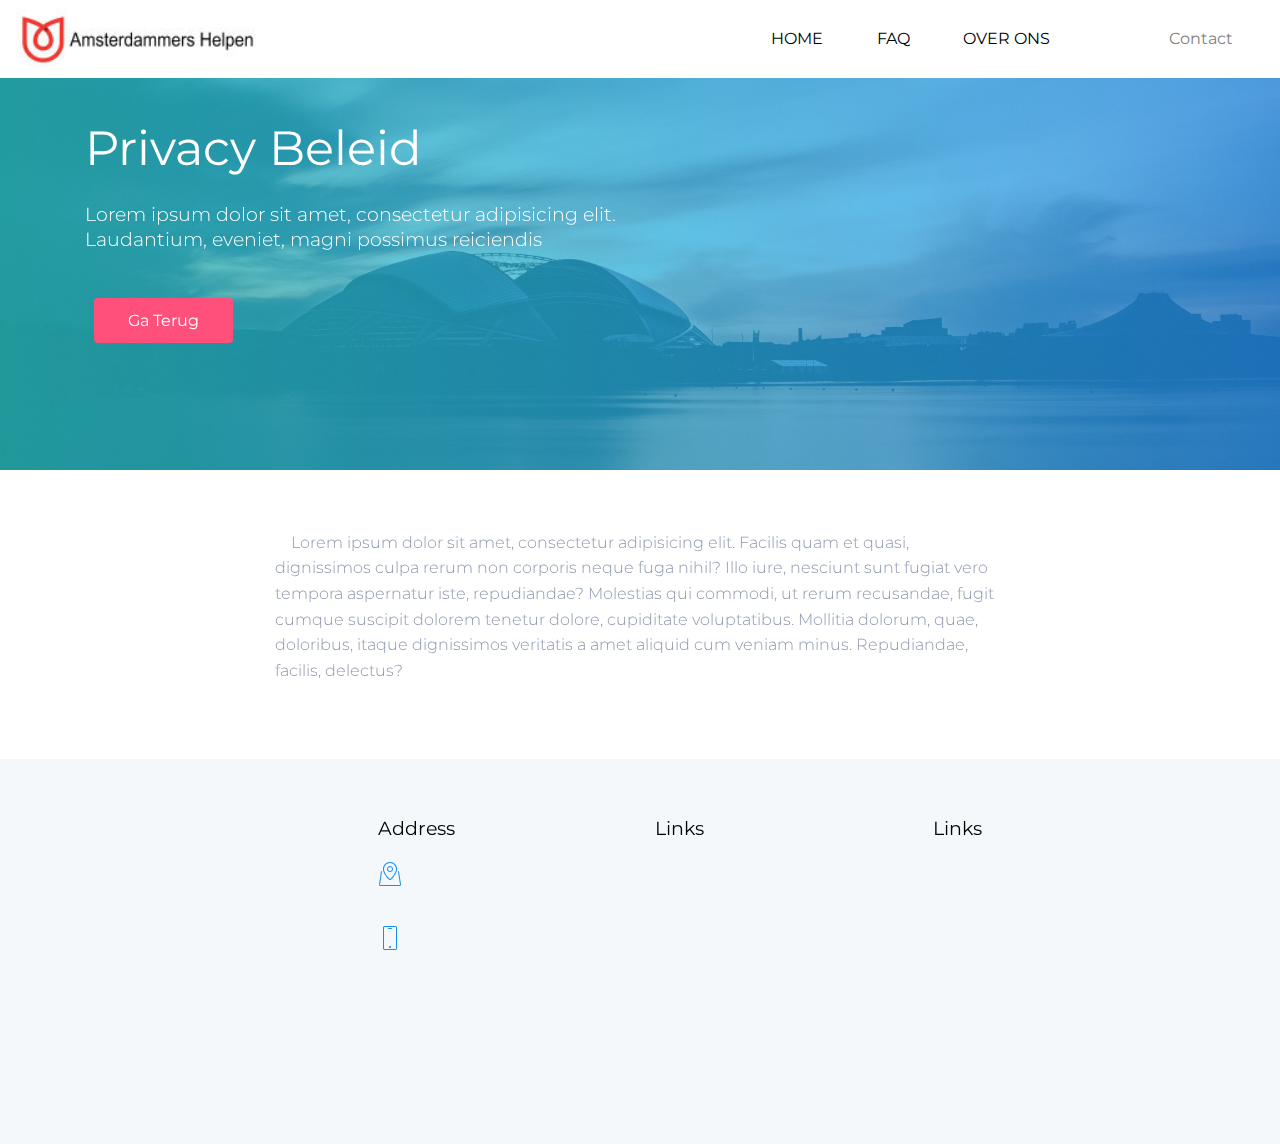
<file: Privacy-Beleid.html>
<!DOCTYPE html>
<html>
<head>
  <!-- Site made with Mobirise Website Builder v4.8.7, https://mobirise.com -->
  <meta charset="UTF-8">
  <meta http-equiv="X-UA-Compatible" content="IE=edge">
  <meta name="generator" content="Mobirise v4.8.7, mobirise.com">
  <meta name="viewport" content="width=device-width, initial-scale=1, minimum-scale=1">
  <link rel="shortcut icon" href="assets/images/adam-1-thumb-110x110.png" type="image/x-icon">
  <meta name="description" content="">
  <title>Privacy-Beleid</title>
  <link rel="stylesheet" href="assets/web/assets/mobirise-icons/mobirise-icons.css">
  <link rel="stylesheet" href="assets/tether/tether.min.css">
  <link rel="stylesheet" href="assets/bootstrap/css/bootstrap.min.css">
  <link rel="stylesheet" href="assets/bootstrap/css/bootstrap-grid.min.css">
  <link rel="stylesheet" href="assets/bootstrap/css/bootstrap-reboot.min.css">
  <link rel="stylesheet" href="assets/soundcloud-plugin/style.css">
  <link rel="stylesheet" href="assets/animatecss/animate.min.css">
  <link rel="stylesheet" href="assets/dropdown/css/style.css">
  <link rel="stylesheet" href="assets/socicon/css/styles.css">
  <link rel="stylesheet" href="assets/theme/css/style.css">
  <link rel="stylesheet" href="assets/mobirise/css/mbr-additional.css" type="text/css">
  
  
  
</head>
<body>
  <section class="menu cid-r4xgkAUjNh" once="menu" id="menu1-39">

    
    

    <nav class="navbar navbar-dropdown navbar-expand-lg">
        <div class="navbar-brand">
            <span class="navbar-logo">
                <a href="index.html">
                    <img src="assets/images/shutterstock-450867634nw10-194x50.jpg" alt="Mobirise" title="" style="height: 3.9rem;">
                </a>
            </span>
            
        </div>
        <button class="navbar-toggler" type="button" data-toggle="collapse" data-target="#navbarSupportedContent" aria-controls="navbarNavAltMarkup" aria-expanded="false" aria-label="Toggle navigation">
            <div class="hamburger">
                <span></span>
                <span></span>
                <span></span>
                <span></span>
            </div>
        </button>
      <div class="collapse navbar-collapse" id="navbarSupportedContent">
            <ul class="navbar-nav nav-dropdown" data-app-modern-menu="true"><li class="nav-item">
                    <a class="nav-link link text-black display-4" href="index.html#header3-0">
                        HOME<br></a>
                </li>
                <li class="nav-item">
                    <a class="nav-link link text-black display-4" href="faq.html">
                        FAQ</a>
                </li>
                <li class="nav-item">
                    <a class="nav-link link text-black display-4" href="Over-ons.html">
                        OVER ONS</a>
                </li></ul>
            <div class="icons-menu">
              <div class="soc-item">
                <a href="https://mobirise.com" target="_blank">
                  <span class="mbr-iconfont socicon socicon-twitter"></span>
                </a>
              </div>
              
              
              
              
              
            </div>
            <div class="navbar-buttons mbr-section-btn"><a class="btn btn-sm btn-white display-4" href="Contact.html">
                  Contact</a></div>
      </div>
    </nav>
</section>

<section class="features12 cid-r4BgpzZe10 mbr-parallax-background" id="features12-3f">

    

    <div class="mbr-overlay" style="opacity: 0.7;">
    </div>

    <div class="container align-left">
        <div class="row justify-content-center">
            <div class="mbr-black col-md-12">
                <h1 class="mbr-section-title align-left pb-3 mbr-fonts-style mbr-white display-1">Privacy Beleid</h1>
                <h3 class="mbr-section-subtitle align-left mbr-light pb-3 mbr-fonts-style mbr-white display-5">
                    Lorem ipsum dolor sit amet, consectetur adipisicing elit. <br>Laudantium, eveniet, magni possimus reiciendis
                </h3>
                <div class="mbr-section-btn align-left pt-3"><a class="btn btn-primary btn-md display-4" href="index.html">Ga Terug</a></div>
            </div>
        </div>
    </div>
</section>

<section class="mbr-section content1 cid-r4BgolDqVW" id="content1-3e">
    
     

    <div class="container">
        <div class="row justify-content-center">
            <div class="col-lg-8 col-md-10">
                <p class="mbr-text mbr-fonts-style mbr-light display-7">&nbsp;&nbsp;&nbsp;&nbsp;Lorem ipsum dolor sit amet, consectetur adipisicing elit. Facilis quam et quasi, dignissimos culpa rerum non corporis neque fuga nihil? Illo iure, nesciunt sunt fugiat vero tempora aspernatur iste, repudiandae? Molestias qui commodi, ut rerum recusandae, fugit cumque suscipit dolorem tenetur dolore, cupiditate voluptatibus. Mollitia dolorum, quae, doloribus, itaque dignissimos veritatis a amet aliquid cum veniam minus. Repudiandae, facilis, delectus?
                </p>
            </div>
        </div>
    </div>
</section>

<section class="footer1 cid-r4x8SufbJA" id="footer1-38">

    

    

    <div class="container">
        <div class="media-container-row content text-white">
            <div class="col-12 col-lg-3 col-md-6">
                <div class="media-wrap">
                    <a href="index.html">
                        <img src="assets/images/adam-1-thumb-110x110.png" alt="Home" title="">
                    </a>
                </div>
                <p class="mbr-fonts-style mbr-black logo-subtitle display-7">
                    Mensen als mens zien in plaats van nummers.
                </p>
            </div>
            <div class="col-12 col-lg-3 mbr-fonts-style mbr-black col-md-6">
                <h5 class="pb-3 column-title display-5">
                    Address
                </h5>
                <div class="contact-list display-7">
                    
                    
                <div class="list-item">
                        <span class="mbr-iconfont mbri-map-pin"></span>
                        <p>Jan v Galenstraat 100<br>1055 DT Amsterdam</p>
                    </div><div class="list-item">
                        <span class="mbr-iconfont mbri-mobile"></span>
                        <p>020- 850 750 50</p>
                    </div></div>
            </div>
            <div class="col-12 col-lg-3 mbr-fonts-style mbr-black col-md-6">
                <h5 class="pb-3 column-title display-5">
                    Links
                </h5>
                <div class="mbr-text mbr-fonts-style display-7">
                    <ul class="list">
                        <li><a href="index.html" class="text-danger">Home</a></li><a href="index.html">
                        </a><li><a href="Daklozen.html" class="text-danger">Daklozen</a></li><li><a href="faq.html" class="text-danger">FAQ</a></li>
                    </ul>
                </div>
            </div>
            <div class="col-12 col-lg-3 mbr-fonts-style mbr-black col-md-6">
                <h5 class="pb-3 column-title display-5">
                    Links
                </h5>
                <div class="mbr-text mbr-fonts-style display-7">
                    <ul class="list">
                        <li><a href="Contact.html" class="text-danger">Contact</a></li><li><a href="Over-ons.html" class="text-danger">Over Ons</a><br></li><a href="Contact.html">
                        </a><li><a href="Blogs.html" class="text-danger">Blog</a></li><li><a href="Privacy-Beleid.html" class="text-danger">Privacy-Beleid</a></li><li><a href="Algemene-Voorwaarden.html" class="text-danger">Algemene-Voorwaarden</a></li>
                    </ul>
                </div>
            </div>
        </div>

        <div class="footer-lower">
            <div class="media-container-row">
                <div class="col-sm-12">
                    <hr>
                </div>
            </div>
            <div class="media-container-row mbr-black">
                <div class="col-sm-6 copyright">
                    <p class="mbr-fonts-style display-7">
                        © Copyright 2018 Amsterdammers Helpen - All Rights Reserved
                    </p>
                </div>
                <div class="col-md-6">
                    <div class="social-list align-right">
                        <div class="soc-item">
                            <a href="https://twitter.com/mobirise" target="_blank">
                                <span class="socicon-twitter socicon mbr-iconfont mbr-iconfont-social"></span>
                            </a>
                        </div>
                        <div class="soc-item">
                            <a href="https://www.facebook.com/pages/Mobirise/1616226671953247" target="_blank">
                                <span class="socicon-facebook socicon mbr-iconfont mbr-iconfont-social"></span>
                            </a>
                        </div>
                        
                        
                        
                        
                    </div>
                </div>
            </div>
        </div>
    </div>
</section>


  <script src="assets/web/assets/jquery/jquery.min.js"></script>
  <script src="assets/popper/popper.min.js"></script>
  <script src="assets/tether/tether.min.js"></script>
  <script src="assets/bootstrap/js/bootstrap.min.js"></script>
  <script src="assets/smoothscroll/smooth-scroll.js"></script>
  <script src="assets/parallax/jarallax.min.js"></script>
  <script src="assets/viewportchecker/jquery.viewportchecker.js"></script>
  <script src="assets/dropdown/js/nav-dropdown.js"></script>
  <script src="assets/dropdown/js/navbar-dropdown.js"></script>
  <script src="assets/touch-swipe/jquery.touch-swipe.min.js"></script>
  <script src="assets/theme/js/script.js"></script>
  
  
 <div id="scrollToTop" class="scrollToTop mbr-arrow-up"><a style="text-align: center;"><i></i></a></div>
    <input name="animation" type="hidden">
  </body>
</html>
</file>
<file: assets/bootstrap-material-design-font/css/material.css>
@font-face {
  font-family: 'Material-Design-Icons';
  src: url('../fonts/Material-Design-Icons.eot?3ocs8m');
  src: url('../fonts/Material-Design-Icons.eot?#iefix3ocs8m') format('embedded-opentype'), url('../fonts/Material-Design-Icons.woff?3ocs8m') format('woff'), url('../fonts/Material-Design-Icons.ttf?3ocs8m') format('truetype'), url('../fonts/Material-Design-Icons.svg?3ocs8m#Material-Design-Icons') format('svg');
  font-weight: normal;
  font-style: normal;
}
[class^="mdi-"],
[class*="mdi-"] {
  speak: none;
  display: inline-block;
  font-style: normal;
  font-variant:normal;
  font-weight:normal;
/*  font-size:24px;*/
  line-height:1;
  font-family:'Material-Design-Icons' !important;
  text-rendering: auto;
  
  -webkit-font-smoothing: antialiased;
  -moz-osx-font-smoothing: grayscale;
  -webkit-transform: translate(0, 0);
      -ms-transform: translate(0, 0);
          transform: translate(0, 0);
}
[class^="mdi-"]:before,
[class*="mdi-"]:before {
  display: inline-block;
  speak: none;
  text-decoration: inherit;
}
[class^="mdi-"].pull-left,
[class*="mdi-"].pull-left {
  margin-right: .3em;
}
[class^="mdi-"].pull-right,
[class*="mdi-"].pull-right {
  margin-left: .3em;
}
[class^="mdi-"].mdi-lg:before,
[class*="mdi-"].mdi-lg:before,
[class^="mdi-"].mdi-lg:after,
[class*="mdi-"].mdi-lg:after {
  font-size: 1.33333333em;
  line-height: 0.75em;
  vertical-align: -15%;
}
[class^="mdi-"].mdi-2x:before,
[class*="mdi-"].mdi-2x:before,
[class^="mdi-"].mdi-2x:after,
[class*="mdi-"].mdi-2x:after {
  font-size: 2em;
}
[class^="mdi-"].mdi-3x:before,
[class*="mdi-"].mdi-3x:before,
[class^="mdi-"].mdi-3x:after,
[class*="mdi-"].mdi-3x:after {
  font-size: 3em;
}
[class^="mdi-"].mdi-4x:before,
[class*="mdi-"].mdi-4x:before,
[class^="mdi-"].mdi-4x:after,
[class*="mdi-"].mdi-4x:after {
  font-size: 4em;
}
[class^="mdi-"].mdi-5x:before,
[class*="mdi-"].mdi-5x:before,
[class^="mdi-"].mdi-5x:after,
[class*="mdi-"].mdi-5x:after {
  font-size: 5em;
}
[class^="mdi-device-signal-cellular-"]:after,
[class^="mdi-device-battery-"]:after,
[class^="mdi-device-battery-charging-"]:after,
[class^="mdi-device-signal-cellular-connected-no-internet-"]:after,
[class^="mdi-device-signal-wifi-"]:after,
[class^="mdi-device-signal-wifi-statusbar-not-connected"]:after,
.mdi-device-network-wifi:after {
  opacity: .3;
  position: absolute;
  left: 0;
  top: 0;
  z-index: 1;
  display: inline-block;
  speak: none;
  text-decoration: inherit;
}
[class^="mdi-device-signal-cellular-"]:after {
  content: "\e758";
}
[class^="mdi-device-battery-"]:after {
  content: "\e735";
}
[class^="mdi-device-battery-charging-"]:after {
  content: "\e733";
}
[class^="mdi-device-signal-cellular-connected-no-internet-"]:after {
  content: "\e75d";
}
[class^="mdi-device-signal-wifi-"]:after,
.mdi-device-network-wifi:after {
  content: "\e765";
}
[class^="mdi-device-signal-wifi-statusbasr-not-connected"]:after {
  content: "\e8f7";
}
.mdi-device-signal-cellular-off:after,
.mdi-device-signal-cellular-null:after,
.mdi-device-signal-cellular-no-sim:after,
.mdi-device-signal-wifi-off:after,
.mdi-device-signal-wifi-4-bar:after,
.mdi-device-signal-cellular-4-bar:after,
.mdi-device-battery-alert:after,
.mdi-device-signal-cellular-connected-no-internet-4-bar:after,
.mdi-device-battery-std:after,
.mdi-device-battery-full .mdi-device-battery-unknown:after {
  content: "";
}
.mdi-fw {
  width: 1.28571429em;
  text-align: center;
}
.mdi-ul {
  padding-left: 0;
  margin-left: 2.14285714em;
  list-style-type: none;
}
.mdi-ul > li {
  position: relative;
}
.mdi-li {
  position: absolute;
  left: -2.14285714em;
  width: 2.14285714em;
  top: 0.14285714em;
  text-align: center;
}
.mdi-li.mdi-lg {
  left: -1.85714286em;
}
.mdi-border {
  padding: .2em .25em .15em;
  border: solid 0.08em #eeeeee;
  border-radius: .1em;
}
.mdi-spin {
  -webkit-animation: mdi-spin 2s infinite linear;
  animation: mdi-spin 2s infinite linear;
  -webkit-transform-origin: 50% 50%;
  -ms-transform-origin: 50% 50%;
      transform-origin: 50% 50%;
}
.mdi-pulse {
  -webkit-animation: mdi-spin 1s steps(8) infinite;
  animation: mdi-spin 1s steps(8) infinite;
  -webkit-transform-origin: 50% 50%;
  -ms-transform-origin: 50% 50%;
      transform-origin: 50% 50%;
}
@-webkit-keyframes mdi-spin {
  0% {
    -webkit-transform: rotate(0deg);
    transform: rotate(0deg);
  }
  100% {
    -webkit-transform: rotate(359deg);
    transform: rotate(359deg);
  }
}
@keyframes mdi-spin {
  0% {
    -webkit-transform: rotate(0deg);
    transform: rotate(0deg);
  }
  100% {
    -webkit-transform: rotate(359deg);
    transform: rotate(359deg);
  }
}
.mdi-rotate-90 {
  filter: progid:DXImageTransform.Microsoft.BasicImage(rotation=1);
  -webkit-transform: rotate(90deg);
  -ms-transform: rotate(90deg);
  transform: rotate(90deg);
}
.mdi-rotate-180 {
  filter: progid:DXImageTransform.Microsoft.BasicImage(rotation=2);
  -webkit-transform: rotate(180deg);
  -ms-transform: rotate(180deg);
  transform: rotate(180deg);
}
.mdi-rotate-270 {
  filter: progid:DXImageTransform.Microsoft.BasicImage(rotation=3);
  -webkit-transform: rotate(270deg);
  -ms-transform: rotate(270deg);
  transform: rotate(270deg);
}
.mdi-flip-horizontal {
  filter: progid:DXImageTransform.Microsoft.BasicImage(rotation=0, mirror=1);
  -webkit-transform: scale(-1, 1);
  -ms-transform: scale(-1, 1);
  transform: scale(-1, 1);
}
.mdi-flip-vertical {
  filter: progid:DXImageTransform.Microsoft.BasicImage(rotation=2, mirror=1);
  -webkit-transform: scale(1, -1);
  -ms-transform: scale(1, -1);
  transform: scale(1, -1);
}
:root .mdi-rotate-90,
:root .mdi-rotate-180,
:root .mdi-rotate-270,
:root .mdi-flip-horizontal,
:root .mdi-flip-vertical {
  -webkit-filter: none;
          filter: none;
}
.mdi-stack {
  position: relative;
  display: inline-block;
  width: 2em;
  height: 2em;
  line-height: 2em;
  vertical-align: middle;
}
.mdi-stack-1x,
.mdi-stack-2x {
  position: absolute;
  left: 0;
  width: 100%;
  text-align: center;
}
.mdi-stack-1x {
  line-height: inherit;
}
.mdi-stack-2x {
  font-size: 2em;
}
.mdi-inverse {
  color: #ffffff;
}
/* Start Icons */
.mdi-action-3d-rotation:before {
  content: "\e600";
}
.mdi-action-accessibility:before {
  content: "\e601";
}
.mdi-action-account-balance-wallet:before {
  content: "\e602";
}
.mdi-action-account-balance:before {
  content: "\e603";
}
.mdi-action-account-box:before {
  content: "\e604";
}
.mdi-action-account-child:before {
  content: "\e605";
}
.mdi-action-account-circle:before {
  content: "\e606";
}
.mdi-action-add-shopping-cart:before {
  content: "\e607";
}
.mdi-action-alarm-add:before {
  content: "\e608";
}
.mdi-action-alarm-off:before {
  content: "\e609";
}
.mdi-action-alarm-on:before {
  content: "\e60a";
}
.mdi-action-alarm:before {
  content: "\e60b";
}
.mdi-action-android:before {
  content: "\e60c";
}
.mdi-action-announcement:before {
  content: "\e60d";
}
.mdi-action-aspect-ratio:before {
  content: "\e60e";
}
.mdi-action-assessment:before {
  content: "\e60f";
}
.mdi-action-assignment-ind:before {
  content: "\e610";
}
.mdi-action-assignment-late:before {
  content: "\e611";
}
.mdi-action-assignment-return:before {
  content: "\e612";
}
.mdi-action-assignment-returned:before {
  content: "\e613";
}
.mdi-action-assignment-turned-in:before {
  content: "\e614";
}
.mdi-action-assignment:before {
  content: "\e615";
}
.mdi-action-autorenew:before {
  content: "\e616";
}
.mdi-action-backup:before {
  content: "\e617";
}
.mdi-action-book:before {
  content: "\e618";
}
.mdi-action-bookmark-outline:before {
  content: "\e619";
}
.mdi-action-bookmark:before {
  content: "\e61a";
}
.mdi-action-bug-report:before {
  content: "\e61b";
}
.mdi-action-cached:before {
  content: "\e61c";
}
.mdi-action-check-circle:before {
  content: "\e61d";
}
.mdi-action-class:before {
  content: "\e61e";
}
.mdi-action-credit-card:before {
  content: "\e61f";
}
.mdi-action-dashboard:before {
  content: "\e620";
}
.mdi-action-delete:before {
  content: "\e621";
}
.mdi-action-description:before {
  content: "\e622";
}
.mdi-action-dns:before {
  content: "\e623";
}
.mdi-action-done-all:before {
  content: "\e624";
}
.mdi-action-done:before {
  content: "\e625";
}
.mdi-action-event:before {
  content: "\e626";
}
.mdi-action-exit-to-app:before {
  content: "\e627";
}
.mdi-action-explore:before {
  content: "\e628";
}
.mdi-action-extension:before {
  content: "\e629";
}
.mdi-action-face-unlock:before {
  content: "\e62a";
}
.mdi-action-favorite-outline:before {
  content: "\e62b";
}
.mdi-action-favorite:before {
  content: "\e62c";
}
.mdi-action-find-in-page:before {
  content: "\e62d";
}
.mdi-action-find-replace:before {
  content: "\e62e";
}
.mdi-action-flip-to-back:before {
  content: "\e62f";
}
.mdi-action-flip-to-front:before {
  content: "\e630";
}
.mdi-action-get-app:before {
  content: "\e631";
}
.mdi-action-grade:before {
  content: "\e632";
}
.mdi-action-group-work:before {
  content: "\e633";
}
.mdi-action-help:before {
  content: "\e634";
}
.mdi-action-highlight-remove:before {
  content: "\e635";
}
.mdi-action-history:before {
  content: "\e636";
}
.mdi-action-home:before {
  content: "\e637";
}
.mdi-action-https:before {
  content: "\e638";
}
.mdi-action-info-outline:before {
  content: "\e639";
}
.mdi-action-info:before {
  content: "\e63a";
}
.mdi-action-input:before {
  content: "\e63b";
}
.mdi-action-invert-colors:before {
  content: "\e63c";
}
.mdi-action-label-outline:before {
  content: "\e63d";
}
.mdi-action-label:before {
  content: "\e63e";
}
.mdi-action-language:before {
  content: "\e63f";
}
.mdi-action-launch:before {
  content: "\e640";
}
.mdi-action-list:before {
  content: "\e641";
}
.mdi-action-lock-open:before {
  content: "\e642";
}
.mdi-action-lock-outline:before {
  content: "\e643";
}
.mdi-action-lock:before {
  content: "\e644";
}
.mdi-action-loyalty:before {
  content: "\e645";
}
.mdi-action-markunread-mailbox:before {
  content: "\e646";
}
.mdi-action-note-add:before {
  content: "\e647";
}
.mdi-action-open-in-browser:before {
  content: "\e648";
}
.mdi-action-open-in-new:before {
  content: "\e649";
}
.mdi-action-open-with:before {
  content: "\e64a";
}
.mdi-action-pageview:before {
  content: "\e64b";
}
.mdi-action-payment:before {
  content: "\e64c";
}
.mdi-action-perm-camera-mic:before {
  content: "\e64d";
}
.mdi-action-perm-contact-cal:before {
  content: "\e64e";
}
.mdi-action-perm-data-setting:before {
  content: "\e64f";
}
.mdi-action-perm-device-info:before {
  content: "\e650";
}
.mdi-action-perm-identity:before {
  content: "\e651";
}
.mdi-action-perm-media:before {
  content: "\e652";
}
.mdi-action-perm-phone-msg:before {
  content: "\e653";
}
.mdi-action-perm-scan-wifi:before {
  content: "\e654";
}
.mdi-action-picture-in-picture:before {
  content: "\e655";
}
.mdi-action-polymer:before {
  content: "\e656";
}
.mdi-action-print:before {
  content: "\e657";
}
.mdi-action-query-builder:before {
  content: "\e658";
}
.mdi-action-question-answer:before {
  content: "\e659";
}
.mdi-action-receipt:before {
  content: "\e65a";
}
.mdi-action-redeem:before {
  content: "\e65b";
}
.mdi-action-reorder:before {
  content: "\e65c";
}
.mdi-action-report-problem:before {
  content: "\e65d";
}
.mdi-action-restore:before {
  content: "\e65e";
}
.mdi-action-room:before {
  content: "\e65f";
}
.mdi-action-schedule:before {
  content: "\e660";
}
.mdi-action-search:before {
  content: "\e661";
}
.mdi-action-settings-applications:before {
  content: "\e662";
}
.mdi-action-settings-backup-restore:before {
  content: "\e663";
}
.mdi-action-settings-bluetooth:before {
  content: "\e664";
}
.mdi-action-settings-cell:before {
  content: "\e665";
}
.mdi-action-settings-display:before {
  content: "\e666";
}
.mdi-action-settings-ethernet:before {
  content: "\e667";
}
.mdi-action-settings-input-antenna:before {
  content: "\e668";
}
.mdi-action-settings-input-component:before {
  content: "\e669";
}
.mdi-action-settings-input-composite:before {
  content: "\e66a";
}
.mdi-action-settings-input-hdmi:before {
  content: "\e66b";
}
.mdi-action-settings-input-svideo:before {
  content: "\e66c";
}
.mdi-action-settings-overscan:before {
  content: "\e66d";
}
.mdi-action-settings-phone:before {
  content: "\e66e";
}
.mdi-action-settings-power:before {
  content: "\e66f";
}
.mdi-action-settings-remote:before {
  content: "\e670";
}
.mdi-action-settings-voice:before {
  content: "\e671";
}
.mdi-action-settings:before {
  content: "\e672";
}
.mdi-action-shop-two:before {
  content: "\e673";
}
.mdi-action-shop:before {
  content: "\e674";
}
.mdi-action-shopping-basket:before {
  content: "\e675";
}
.mdi-action-shopping-cart:before {
  content: "\e676";
}
.mdi-action-speaker-notes:before {
  content: "\e677";
}
.mdi-action-spellcheck:before {
  content: "\e678";
}
.mdi-action-star-rate:before {
  content: "\e679";
}
.mdi-action-stars:before {
  content: "\e67a";
}
.mdi-action-store:before {
  content: "\e67b";
}
.mdi-action-subject:before {
  content: "\e67c";
}
.mdi-action-supervisor-account:before {
  content: "\e67d";
}
.mdi-action-swap-horiz:before {
  content: "\e67e";
}
.mdi-action-swap-vert-circle:before {
  content: "\e67f";
}
.mdi-action-swap-vert:before {
  content: "\e680";
}
.mdi-action-system-update-tv:before {
  content: "\e681";
}
.mdi-action-tab-unselected:before {
  content: "\e682";
}
.mdi-action-tab:before {
  content: "\e683";
}
.mdi-action-theaters:before {
  content: "\e684";
}
.mdi-action-thumb-down:before {
  content: "\e685";
}
.mdi-action-thumb-up:before {
  content: "\e686";
}
.mdi-action-thumbs-up-down:before {
  content: "\e687";
}
.mdi-action-toc:before {
  content: "\e688";
}
.mdi-action-today:before {
  content: "\e689";
}
.mdi-action-track-changes:before {
  content: "\e68a";
}
.mdi-action-translate:before {
  content: "\e68b";
}
.mdi-action-trending-down:before {
  content: "\e68c";
}
.mdi-action-trending-neutral:before {
  content: "\e68d";
}
.mdi-action-trending-up:before {
  content: "\e68e";
}
.mdi-action-turned-in-not:before {
  content: "\e68f";
}
.mdi-action-turned-in:before {
  content: "\e690";
}
.mdi-action-verified-user:before {
  content: "\e691";
}
.mdi-action-view-agenda:before {
  content: "\e692";
}
.mdi-action-view-array:before {
  content: "\e693";
}
.mdi-action-view-carousel:before {
  content: "\e694";
}
.mdi-action-view-column:before {
  content: "\e695";
}
.mdi-action-view-day:before {
  content: "\e696";
}
.mdi-action-view-headline:before {
  content: "\e697";
}
.mdi-action-view-list:before {
  content: "\e698";
}
.mdi-action-view-module:before {
  content: "\e699";
}
.mdi-action-view-quilt:before {
  content: "\e69a";
}
.mdi-action-view-stream:before {
  content: "\e69b";
}
.mdi-action-view-week:before {
  content: "\e69c";
}
.mdi-action-visibility-off:before {
  content: "\e69d";
}
.mdi-action-visibility:before {
  content: "\e69e";
}
.mdi-action-wallet-giftcard:before {
  content: "\e69f";
}
.mdi-action-wallet-membership:before {
  content: "\e6a0";
}
.mdi-action-wallet-travel:before {
  content: "\e6a1";
}
.mdi-action-work:before {
  content: "\e6a2";
}
.mdi-alert-error:before {
  content: "\e6a3";
}
.mdi-alert-warning:before {
  content: "\e6a4";
}
.mdi-av-album:before {
  content: "\e6a5";
}
.mdi-av-closed-caption:before {
  content: "\e6a6";
}
.mdi-av-equalizer:before {
  content: "\e6a7";
}
.mdi-av-explicit:before {
  content: "\e6a8";
}
.mdi-av-fast-forward:before {
  content: "\e6a9";
}
.mdi-av-fast-rewind:before {
  content: "\e6aa";
}
.mdi-av-games:before {
  content: "\e6ab";
}
.mdi-av-hearing:before {
  content: "\e6ac";
}
.mdi-av-high-quality:before {
  content: "\e6ad";
}
.mdi-av-loop:before {
  content: "\e6ae";
}
.mdi-av-mic-none:before {
  content: "\e6af";
}
.mdi-av-mic-off:before {
  content: "\e6b0";
}
.mdi-av-mic:before {
  content: "\e6b1";
}
.mdi-av-movie:before {
  content: "\e6b2";
}
.mdi-av-my-library-add:before {
  content: "\e6b3";
}
.mdi-av-my-library-books:before {
  content: "\e6b4";
}
.mdi-av-my-library-music:before {
  content: "\e6b5";
}
.mdi-av-new-releases:before {
  content: "\e6b6";
}
.mdi-av-not-interested:before {
  content: "\e6b7";
}
.mdi-av-pause-circle-fill:before {
  content: "\e6b8";
}
.mdi-av-pause-circle-outline:before {
  content: "\e6b9";
}
.mdi-av-pause:before {
  content: "\e6ba";
}
.mdi-av-play-arrow:before {
  content: "\e6bb";
}
.mdi-av-play-circle-fill:before {
  content: "\e6bc";
}
.mdi-av-play-circle-outline:before {
  content: "\e6bd";
}
.mdi-av-play-shopping-bag:before {
  content: "\e6be";
}
.mdi-av-playlist-add:before {
  content: "\e6bf";
}
.mdi-av-queue-music:before {
  content: "\e6c0";
}
.mdi-av-queue:before {
  content: "\e6c1";
}
.mdi-av-radio:before {
  content: "\e6c2";
}
.mdi-av-recent-actors:before {
  content: "\e6c3";
}
.mdi-av-repeat-one:before {
  content: "\e6c4";
}
.mdi-av-repeat:before {
  content: "\e6c5";
}
.mdi-av-replay:before {
  content: "\e6c6";
}
.mdi-av-shuffle:before {
  content: "\e6c7";
}
.mdi-av-skip-next:before {
  content: "\e6c8";
}
.mdi-av-skip-previous:before {
  content: "\e6c9";
}
.mdi-av-snooze:before {
  content: "\e6ca";
}
.mdi-av-stop:before {
  content: "\e6cb";
}
.mdi-av-subtitles:before {
  content: "\e6cc";
}
.mdi-av-surround-sound:before {
  content: "\e6cd";
}
.mdi-av-timer:before {
  content: "\e6ce";
}
.mdi-av-video-collection:before {
  content: "\e6cf";
}
.mdi-av-videocam-off:before {
  content: "\e6d0";
}
.mdi-av-videocam:before {
  content: "\e6d1";
}
.mdi-av-volume-down:before {
  content: "\e6d2";
}
.mdi-av-volume-mute:before {
  content: "\e6d3";
}
.mdi-av-volume-off:before {
  content: "\e6d4";
}
.mdi-av-volume-up:before {
  content: "\e6d5";
}
.mdi-av-web:before {
  content: "\e6d6";
}
.mdi-communication-business:before {
  content: "\e6d7";
}
.mdi-communication-call-end:before {
  content: "\e6d8";
}
.mdi-communication-call-made:before {
  content: "\e6d9";
}
.mdi-communication-call-merge:before {
  content: "\e6da";
}
.mdi-communication-call-missed:before {
  content: "\e6db";
}
.mdi-communication-call-received:before {
  content: "\e6dc";
}
.mdi-communication-call-split:before {
  content: "\e6dd";
}
.mdi-communication-call:before {
  content: "\e6de";
}
.mdi-communication-chat:before {
  content: "\e6df";
}
.mdi-communication-clear-all:before {
  content: "\e6e0";
}
.mdi-communication-comment:before {
  content: "\e6e1";
}
.mdi-communication-contacts:before {
  content: "\e6e2";
}
.mdi-communication-dialer-sip:before {
  content: "\e6e3";
}
.mdi-communication-dialpad:before {
  content: "\e6e4";
}
.mdi-communication-dnd-on:before {
  content: "\e6e5";
}
.mdi-communication-email:before {
  content: "\e6e6";
}
.mdi-communication-forum:before {
  content: "\e6e7";
}
.mdi-communication-import-export:before {
  content: "\e6e8";
}
.mdi-communication-invert-colors-off:before {
  content: "\e6e9";
}
.mdi-communication-invert-colors-on:before {
  content: "\e6ea";
}
.mdi-communication-live-help:before {
  content: "\e6eb";
}
.mdi-communication-location-off:before {
  content: "\e6ec";
}
.mdi-communication-location-on:before {
  content: "\e6ed";
}
.mdi-communication-message:before {
  content: "\e6ee";
}
.mdi-communication-messenger:before {
  content: "\e6ef";
}
.mdi-communication-no-sim:before {
  content: "\e6f0";
}
.mdi-communication-phone:before {
  content: "\e6f1";
}
.mdi-communication-portable-wifi-off:before {
  content: "\e6f2";
}
.mdi-communication-quick-contacts-dialer:before {
  content: "\e6f3";
}
.mdi-communication-quick-contacts-mail:before {
  content: "\e6f4";
}
.mdi-communication-ring-volume:before {
  content: "\e6f5";
}
.mdi-communication-stay-current-landscape:before {
  content: "\e6f6";
}
.mdi-communication-stay-current-portrait:before {
  content: "\e6f7";
}
.mdi-communication-stay-primary-landscape:before {
  content: "\e6f8";
}
.mdi-communication-stay-primary-portrait:before {
  content: "\e6f9";
}
.mdi-communication-swap-calls:before {
  content: "\e6fa";
}
.mdi-communication-textsms:before {
  content: "\e6fb";
}
.mdi-communication-voicemail:before {
  content: "\e6fc";
}
.mdi-communication-vpn-key:before {
  content: "\e6fd";
}
.mdi-content-add-box:before {
  content: "\e6fe";
}
.mdi-content-add-circle-outline:before {
  content: "\e6ff";
}
.mdi-content-add-circle:before {
  content: "\e700";
}
.mdi-content-add:before {
  content: "\e701";
}
.mdi-content-archive:before {
  content: "\e702";
}
.mdi-content-backspace:before {
  content: "\e703";
}
.mdi-content-block:before {
  content: "\e704";
}
.mdi-content-clear:before {
  content: "\e705";
}
.mdi-content-content-copy:before {
  content: "\e706";
}
.mdi-content-content-cut:before {
  content: "\e707";
}
.mdi-content-content-paste:before {
  content: "\e708";
}
.mdi-content-create:before {
  content: "\e709";
}
.mdi-content-drafts:before {
  content: "\e70a";
}
.mdi-content-filter-list:before {
  content: "\e70b";
}
.mdi-content-flag:before {
  content: "\e70c";
}
.mdi-content-forward:before {
  content: "\e70d";
}
.mdi-content-gesture:before {
  content: "\e70e";
}
.mdi-content-inbox:before {
  content: "\e70f";
}
.mdi-content-link:before {
  content: "\e710";
}
.mdi-content-mail:before {
  content: "\e711";
}
.mdi-content-markunread:before {
  content: "\e712";
}
.mdi-content-redo:before {
  content: "\e713";
}
.mdi-content-remove-circle-outline:before {
  content: "\e714";
}
.mdi-content-remove-circle:before {
  content: "\e715";
}
.mdi-content-remove:before {
  content: "\e716";
}
.mdi-content-reply-all:before {
  content: "\e717";
}
.mdi-content-reply:before {
  content: "\e718";
}
.mdi-content-report:before {
  content: "\e719";
}
.mdi-content-save:before {
  content: "\e71a";
}
.mdi-content-select-all:before {
  content: "\e71b";
}
.mdi-content-send:before {
  content: "\e71c";
}
.mdi-content-sort:before {
  content: "\e71d";
}
.mdi-content-text-format:before {
  content: "\e71e";
}
.mdi-content-undo:before {
  content: "\e71f";
}
.mdi-editor-attach-file:before {
  content: "\e776";
}
.mdi-editor-attach-money:before {
  content: "\e777";
}
.mdi-editor-border-all:before {
  content: "\e778";
}
.mdi-editor-border-bottom:before {
  content: "\e779";
}
.mdi-editor-border-clear:before {
  content: "\e77a";
}
.mdi-editor-border-color:before {
  content: "\e77b";
}
.mdi-editor-border-horizontal:before {
  content: "\e77c";
}
.mdi-editor-border-inner:before {
  content: "\e77d";
}
.mdi-editor-border-left:before {
  content: "\e77e";
}
.mdi-editor-border-outer:before {
  content: "\e77f";
}
.mdi-editor-border-right:before {
  content: "\e780";
}
.mdi-editor-border-style:before {
  content: "\e781";
}
.mdi-editor-border-top:before {
  content: "\e782";
}
.mdi-editor-border-vertical:before {
  content: "\e783";
}
.mdi-editor-format-align-center:before {
  content: "\e784";
}
.mdi-editor-format-align-justify:before {
  content: "\e785";
}
.mdi-editor-format-align-left:before {
  content: "\e786";
}
.mdi-editor-format-align-right:before {
  content: "\e787";
}
.mdi-editor-format-bold:before {
  content: "\e788";
}
.mdi-editor-format-clear:before {
  content: "\e789";
}
.mdi-editor-format-color-fill:before {
  content: "\e78a";
}
.mdi-editor-format-color-reset:before {
  content: "\e78b";
}
.mdi-editor-format-color-text:before {
  content: "\e78c";
}
.mdi-editor-format-indent-decrease:before {
  content: "\e78d";
}
.mdi-editor-format-indent-increase:before {
  content: "\e78e";
}
.mdi-editor-format-italic:before {
  content: "\e78f";
}
.mdi-editor-format-line-spacing:before {
  content: "\e790";
}
.mdi-editor-format-list-bulleted:before {
  content: "\e791";
}
.mdi-editor-format-list-numbered:before {
  content: "\e792";
}
.mdi-editor-format-paint:before {
  content: "\e793";
}
.mdi-editor-format-quote:before {
  content: "\e794";
}
.mdi-editor-format-size:before {
  content: "\e795";
}
.mdi-editor-format-strikethrough:before {
  content: "\e796";
}
.mdi-editor-format-textdirection-l-to-r:before {
  content: "\e797";
}
.mdi-editor-format-textdirection-r-to-l:before {
  content: "\e798";
}
.mdi-editor-format-underline:before {
  content: "\e799";
}
.mdi-editor-functions:before {
  content: "\e79a";
}
.mdi-editor-insert-chart:before {
  content: "\e79b";
}
.mdi-editor-insert-comment:before {
  content: "\e79c";
}
.mdi-editor-insert-drive-file:before {
  content: "\e79d";
}
.mdi-editor-insert-emoticon:before {
  content: "\e79e";
}
.mdi-editor-insert-invitation:before {
  content: "\e79f";
}
.mdi-editor-insert-link:before {
  content: "\e7a0";
}
.mdi-editor-insert-photo:before {
  content: "\e7a1";
}
.mdi-editor-merge-type:before {
  content: "\e7a2";
}
.mdi-editor-mode-comment:before {
  content: "\e7a3";
}
.mdi-editor-mode-edit:before {
  content: "\e7a4";
}
.mdi-editor-publish:before {
  content: "\e7a5";
}
.mdi-editor-vertical-align-bottom:before {
  content: "\e7a6";
}
.mdi-editor-vertical-align-center:before {
  content: "\e7a7";
}
.mdi-editor-vertical-align-top:before {
  content: "\e7a8";
}
.mdi-editor-wrap-text:before {
  content: "\e7a9";
}
.mdi-file-attachment:before {
  content: "\e7aa";
}
.mdi-file-cloud-circle:before {
  content: "\e7ab";
}
.mdi-file-cloud-done:before {
  content: "\e7ac";
}
.mdi-file-cloud-download:before {
  content: "\e7ad";
}
.mdi-file-cloud-off:before {
  content: "\e7ae";
}
.mdi-file-cloud-queue:before {
  content: "\e7af";
}
.mdi-file-cloud-upload:before {
  content: "\e7b0";
}
.mdi-file-cloud:before {
  content: "\e7b1";
}
.mdi-file-file-download:before {
  content: "\e7b2";
}
.mdi-file-file-upload:before {
  content: "\e7b3";
}
.mdi-file-folder-open:before {
  content: "\e7b4";
}
.mdi-file-folder-shared:before {
  content: "\e7b5";
}
.mdi-file-folder:before {
  content: "\e7b6";
}
.mdi-device-access-alarm:before {
  content: "\e720";
}
.mdi-device-access-alarms:before {
  content: "\e721";
}
.mdi-device-access-time:before {
  content: "\e722";
}
.mdi-device-add-alarm:before {
  content: "\e723";
}
.mdi-device-airplanemode-off:before {
  content: "\e724";
}
.mdi-device-airplanemode-on:before {
  content: "\e725";
}
.mdi-device-battery-20:before {
  content: "\e726";
}
.mdi-device-battery-30:before {
  content: "\e727";
}
.mdi-device-battery-50:before {
  content: "\e728";
}
.mdi-device-battery-60:before {
  content: "\e729";
}
.mdi-device-battery-80:before {
  content: "\e72a";
}
.mdi-device-battery-90:before {
  content: "\e72b";
}
.mdi-device-battery-alert:before {
  content: "\e72c";
}
.mdi-device-battery-charging-20:before {
  content: "\e72d";
}
.mdi-device-battery-charging-30:before {
  content: "\e72e";
}
.mdi-device-battery-charging-50:before {
  content: "\e72f";
}
.mdi-device-battery-charging-60:before {
  content: "\e730";
}
.mdi-device-battery-charging-80:before {
  content: "\e731";
}
.mdi-device-battery-charging-90:before {
  content: "\e732";
}
.mdi-device-battery-charging-full:before {
  content: "\e733";
}
.mdi-device-battery-full:before {
  content: "\e734";
}
.mdi-device-battery-std:before {
  content: "\e735";
}
.mdi-device-battery-unknown:before {
  content: "\e736";
}
.mdi-device-bluetooth-connected:before {
  content: "\e737";
}
.mdi-device-bluetooth-disabled:before {
  content: "\e738";
}
.mdi-device-bluetooth-searching:before {
  content: "\e739";
}
.mdi-device-bluetooth:before {
  content: "\e73a";
}
.mdi-device-brightness-auto:before {
  content: "\e73b";
}
.mdi-device-brightness-high:before {
  content: "\e73c";
}
.mdi-device-brightness-low:before {
  content: "\e73d";
}
.mdi-device-brightness-medium:before {
  content: "\e73e";
}
.mdi-device-data-usage:before {
  content: "\e73f";
}
.mdi-device-developer-mode:before {
  content: "\e740";
}
.mdi-device-devices:before {
  content: "\e741";
}
.mdi-device-dvr:before {
  content: "\e742";
}
.mdi-device-gps-fixed:before {
  content: "\e743";
}
.mdi-device-gps-not-fixed:before {
  content: "\e744";
}
.mdi-device-gps-off:before {
  content: "\e745";
}
.mdi-device-location-disabled:before {
  content: "\e746";
}
.mdi-device-location-searching:before {
  content: "\e747";
}
.mdi-device-multitrack-audio:before {
  content: "\e748";
}
.mdi-device-network-cell:before {
  content: "\e749";
}
.mdi-device-network-wifi:before {
  content: "\e74a";
}
.mdi-device-nfc:before {
  content: "\e74b";
}
.mdi-device-now-wallpaper:before {
  content: "\e74c";
}
.mdi-device-now-widgets:before {
  content: "\e74d";
}
.mdi-device-screen-lock-landscape:before {
  content: "\e74e";
}
.mdi-device-screen-lock-portrait:before {
  content: "\e74f";
}
.mdi-device-screen-lock-rotation:before {
  content: "\e750";
}
.mdi-device-screen-rotation:before {
  content: "\e751";
}
.mdi-device-sd-storage:before {
  content: "\e752";
}
.mdi-device-settings-system-daydream:before {
  content: "\e753";
}
.mdi-device-signal-cellular-0-bar:before {
  content: "\e754";
}
.mdi-device-signal-cellular-1-bar:before {
  content: "\e755";
}
.mdi-device-signal-cellular-2-bar:before {
  content: "\e756";
}
.mdi-device-signal-cellular-3-bar:before {
  content: "\e757";
}
.mdi-device-signal-cellular-4-bar:before {
  content: "\e758";
}
.mdi-signal-wifi-statusbar-connected-no-internet-after:before {
  content: "\e8f6";
}
.mdi-device-signal-cellular-connected-no-internet-0-bar:before {
  content: "\e759";
}
.mdi-device-signal-cellular-connected-no-internet-1-bar:before {
  content: "\e75a";
}
.mdi-device-signal-cellular-connected-no-internet-2-bar:before {
  content: "\e75b";
}
.mdi-device-signal-cellular-connected-no-internet-3-bar:before {
  content: "\e75c";
}
.mdi-device-signal-cellular-connected-no-internet-4-bar:before {
  content: "\e75d";
}
.mdi-device-signal-cellular-no-sim:before {
  content: "\e75e";
}
.mdi-device-signal-cellular-null:before {
  content: "\e75f";
}
.mdi-device-signal-cellular-off:before {
  content: "\e760";
}
.mdi-device-signal-wifi-0-bar:before {
  content: "\e761";
}
.mdi-device-signal-wifi-1-bar:before {
  content: "\e762";
}
.mdi-device-signal-wifi-2-bar:before {
  content: "\e763";
}
.mdi-device-signal-wifi-3-bar:before {
  content: "\e764";
}
.mdi-device-signal-wifi-4-bar:before {
  content: "\e765";
}
.mdi-device-signal-wifi-off:before {
  content: "\e766";
}
.mdi-device-signal-wifi-statusbar-1-bar:before {
  content: "\e767";
}
.mdi-device-signal-wifi-statusbar-2-bar:before {
  content: "\e768";
}
.mdi-device-signal-wifi-statusbar-3-bar:before {
  content: "\e769";
}
.mdi-device-signal-wifi-statusbar-4-bar:before {
  content: "\e76a";
}
.mdi-device-signal-wifi-statusbar-connected-no-internet-:before {
  content: "\e76b";
}
.mdi-device-signal-wifi-statusbar-connected-no-internet:before {
  content: "\e76f";
}
.mdi-device-signal-wifi-statusbar-connected-no-internet-2:before {
  content: "\e76c";
}
.mdi-device-signal-wifi-statusbar-connected-no-internet-3:before {
  content: "\e76d";
}
.mdi-device-signal-wifi-statusbar-connected-no-internet-4:before {
  content: "\e76e";
}
.mdi-signal-wifi-statusbar-not-connected-after:before {
  content: "\e8f7";
}
.mdi-device-signal-wifi-statusbar-not-connected:before {
  content: "\e770";
}
.mdi-device-signal-wifi-statusbar-null:before {
  content: "\e771";
}
.mdi-device-storage:before {
  content: "\e772";
}
.mdi-device-usb:before {
  content: "\e773";
}
.mdi-device-wifi-lock:before {
  content: "\e774";
}
.mdi-device-wifi-tethering:before {
  content: "\e775";
}
.mdi-hardware-cast-connected:before {
  content: "\e7b7";
}
.mdi-hardware-cast:before {
  content: "\e7b8";
}
.mdi-hardware-computer:before {
  content: "\e7b9";
}
.mdi-hardware-desktop-mac:before {
  content: "\e7ba";
}
.mdi-hardware-desktop-windows:before {
  content: "\e7bb";
}
.mdi-hardware-dock:before {
  content: "\e7bc";
}
.mdi-hardware-gamepad:before {
  content: "\e7bd";
}
.mdi-hardware-headset-mic:before {
  content: "\e7be";
}
.mdi-hardware-headset:before {
  content: "\e7bf";
}
.mdi-hardware-keyboard-alt:before {
  content: "\e7c0";
}
.mdi-hardware-keyboard-arrow-down:before {
  content: "\e7c1";
}
.mdi-hardware-keyboard-arrow-left:before {
  content: "\e7c2";
}
.mdi-hardware-keyboard-arrow-right:before {
  content: "\e7c3";
}
.mdi-hardware-keyboard-arrow-up:before {
  content: "\e7c4";
}
.mdi-hardware-keyboard-backspace:before {
  content: "\e7c5";
}
.mdi-hardware-keyboard-capslock:before {
  content: "\e7c6";
}
.mdi-hardware-keyboard-control:before {
  content: "\e7c7";
}
.mdi-hardware-keyboard-hide:before {
  content: "\e7c8";
}
.mdi-hardware-keyboard-return:before {
  content: "\e7c9";
}
.mdi-hardware-keyboard-tab:before {
  content: "\e7ca";
}
.mdi-hardware-keyboard-voice:before {
  content: "\e7cb";
}
.mdi-hardware-keyboard:before {
  content: "\e7cc";
}
.mdi-hardware-laptop-chromebook:before {
  content: "\e7cd";
}
.mdi-hardware-laptop-mac:before {
  content: "\e7ce";
}
.mdi-hardware-laptop-windows:before {
  content: "\e7cf";
}
.mdi-hardware-laptop:before {
  content: "\e7d0";
}
.mdi-hardware-memory:before {
  content: "\e7d1";
}
.mdi-hardware-mouse:before {
  content: "\e7d2";
}
.mdi-hardware-phone-android:before {
  content: "\e7d3";
}
.mdi-hardware-phone-iphone:before {
  content: "\e7d4";
}
.mdi-hardware-phonelink-off:before {
  content: "\e7d5";
}
.mdi-hardware-phonelink:before {
  content: "\e7d6";
}
.mdi-hardware-security:before {
  content: "\e7d7";
}
.mdi-hardware-sim-card:before {
  content: "\e7d8";
}
.mdi-hardware-smartphone:before {
  content: "\e7d9";
}
.mdi-hardware-speaker:before {
  content: "\e7da";
}
.mdi-hardware-tablet-android:before {
  content: "\e7db";
}
.mdi-hardware-tablet-mac:before {
  content: "\e7dc";
}
.mdi-hardware-tablet:before {
  content: "\e7dd";
}
.mdi-hardware-tv:before {
  content: "\e7de";
}
.mdi-hardware-watch:before {
  content: "\e7df";
}
.mdi-image-add-to-photos:before {
  content: "\e7e0";
}
.mdi-image-adjust:before {
  content: "\e7e1";
}
.mdi-image-assistant-photo:before {
  content: "\e7e2";
}
.mdi-image-audiotrack:before {
  content: "\e7e3";
}
.mdi-image-blur-circular:before {
  content: "\e7e4";
}
.mdi-image-blur-linear:before {
  content: "\e7e5";
}
.mdi-image-blur-off:before {
  content: "\e7e6";
}
.mdi-image-blur-on:before {
  content: "\e7e7";
}
.mdi-image-brightness-1:before {
  content: "\e7e8";
}
.mdi-image-brightness-2:before {
  content: "\e7e9";
}
.mdi-image-brightness-3:before {
  content: "\e7ea";
}
.mdi-image-brightness-4:before {
  content: "\e7eb";
}
.mdi-image-brightness-5:before {
  content: "\e7ec";
}
.mdi-image-brightness-6:before {
  content: "\e7ed";
}
.mdi-image-brightness-7:before {
  content: "\e7ee";
}
.mdi-image-brush:before {
  content: "\e7ef";
}
.mdi-image-camera-alt:before {
  content: "\e7f0";
}
.mdi-image-camera-front:before {
  content: "\e7f1";
}
.mdi-image-camera-rear:before {
  content: "\e7f2";
}
.mdi-image-camera-roll:before {
  content: "\e7f3";
}
.mdi-image-camera:before {
  content: "\e7f4";
}
.mdi-image-center-focus-strong:before {
  content: "\e7f5";
}
.mdi-image-center-focus-weak:before {
  content: "\e7f6";
}
.mdi-image-collections:before {
  content: "\e7f7";
}
.mdi-image-color-lens:before {
  content: "\e7f8";
}
.mdi-image-colorize:before {
  content: "\e7f9";
}
.mdi-image-compare:before {
  content: "\e7fa";
}
.mdi-image-control-point-duplicate:before {
  content: "\e7fb";
}
.mdi-image-control-point:before {
  content: "\e7fc";
}
.mdi-image-crop-3-2:before {
  content: "\e7fd";
}
.mdi-image-crop-5-4:before {
  content: "\e7fe";
}
.mdi-image-crop-7-5:before {
  content: "\e7ff";
}
.mdi-image-crop-16-9:before {
  content: "\e800";
}
.mdi-image-crop-din:before {
  content: "\e801";
}
.mdi-image-crop-free:before {
  content: "\e802";
}
.mdi-image-crop-landscape:before {
  content: "\e803";
}
.mdi-image-crop-original:before {
  content: "\e804";
}
.mdi-image-crop-portrait:before {
  content: "\e805";
}
.mdi-image-crop-square:before {
  content: "\e806";
}
.mdi-image-crop:before {
  content: "\e807";
}
.mdi-image-dehaze:before {
  content: "\e808";
}
.mdi-image-details:before {
  content: "\e809";
}
.mdi-image-edit:before {
  content: "\e80a";
}
.mdi-image-exposure-minus-1:before {
  content: "\e80b";
}
.mdi-image-exposure-minus-2:before {
  content: "\e80c";
}
.mdi-image-exposure-plus-1:before {
  content: "\e80d";
}
.mdi-image-exposure-plus-2:before {
  content: "\e80e";
}
.mdi-image-exposure-zero:before {
  content: "\e80f";
}
.mdi-image-exposure:before {
  content: "\e810";
}
.mdi-image-filter-1:before {
  content: "\e811";
}
.mdi-image-filter-2:before {
  content: "\e812";
}
.mdi-image-filter-3:before {
  content: "\e813";
}
.mdi-image-filter-4:before {
  content: "\e814";
}
.mdi-image-filter-5:before {
  content: "\e815";
}
.mdi-image-filter-6:before {
  content: "\e816";
}
.mdi-image-filter-7:before {
  content: "\e817";
}
.mdi-image-filter-8:before {
  content: "\e818";
}
.mdi-image-filter-9-plus:before {
  content: "\e819";
}
.mdi-image-filter-9:before {
  content: "\e81a";
}
.mdi-image-filter-b-and-w:before {
  content: "\e81b";
}
.mdi-image-filter-center-focus:before {
  content: "\e81c";
}
.mdi-image-filter-drama:before {
  content: "\e81d";
}
.mdi-image-filter-frames:before {
  content: "\e81e";
}
.mdi-image-filter-hdr:before {
  content: "\e81f";
}
.mdi-image-filter-none:before {
  content: "\e820";
}
.mdi-image-filter-tilt-shift:before {
  content: "\e821";
}
.mdi-image-filter-vintage:before {
  content: "\e822";
}
.mdi-image-filter:before {
  content: "\e823";
}
.mdi-image-flare:before {
  content: "\e824";
}
.mdi-image-flash-auto:before {
  content: "\e825";
}
.mdi-image-flash-off:before {
  content: "\e826";
}
.mdi-image-flash-on:before {
  content: "\e827";
}
.mdi-image-flip:before {
  content: "\e828";
}
.mdi-image-gradient:before {
  content: "\e829";
}
.mdi-image-grain:before {
  content: "\e82a";
}
.mdi-image-grid-off:before {
  content: "\e82b";
}
.mdi-image-grid-on:before {
  content: "\e82c";
}
.mdi-image-hdr-off:before {
  content: "\e82d";
}
.mdi-image-hdr-on:before {
  content: "\e82e";
}
.mdi-image-hdr-strong:before {
  content: "\e82f";
}
.mdi-image-hdr-weak:before {
  content: "\e830";
}
.mdi-image-healing:before {
  content: "\e831";
}
.mdi-image-image-aspect-ratio:before {
  content: "\e832";
}
.mdi-image-image:before {
  content: "\e833";
}
.mdi-image-iso:before {
  content: "\e834";
}
.mdi-image-landscape:before {
  content: "\e835";
}
.mdi-image-leak-add:before {
  content: "\e836";
}
.mdi-image-leak-remove:before {
  content: "\e837";
}
.mdi-image-lens:before {
  content: "\e838";
}
.mdi-image-looks-3:before {
  content: "\e839";
}
.mdi-image-looks-4:before {
  content: "\e83a";
}
.mdi-image-looks-5:before {
  content: "\e83b";
}
.mdi-image-looks-6:before {
  content: "\e83c";
}
.mdi-image-looks-one:before {
  content: "\e83d";
}
.mdi-image-looks-two:before {
  content: "\e83e";
}
.mdi-image-looks:before {
  content: "\e83f";
}
.mdi-image-loupe:before {
  content: "\e840";
}
.mdi-image-movie-creation:before {
  content: "\e841";
}
.mdi-image-nature-people:before {
  content: "\e842";
}
.mdi-image-nature:before {
  content: "\e843";
}
.mdi-image-navigate-before:before {
  content: "\e844";
}
.mdi-image-navigate-next:before {
  content: "\e845";
}
.mdi-image-palette:before {
  content: "\e846";
}
.mdi-image-panorama-fisheye:before {
  content: "\e847";
}
.mdi-image-panorama-horizontal:before {
  content: "\e848";
}
.mdi-image-panorama-vertical:before {
  content: "\e849";
}
.mdi-image-panorama-wide-angle:before {
  content: "\e84a";
}
.mdi-image-panorama:before {
  content: "\e84b";
}
.mdi-image-photo-album:before {
  content: "\e84c";
}
.mdi-image-photo-camera:before {
  content: "\e84d";
}
.mdi-image-photo-library:before {
  content: "\e84e";
}
.mdi-image-photo:before {
  content: "\e84f";
}
.mdi-image-portrait:before {
  content: "\e850";
}
.mdi-image-remove-red-eye:before {
  content: "\e851";
}
.mdi-image-rotate-left:before {
  content: "\e852";
}
.mdi-image-rotate-right:before {
  content: "\e853";
}
.mdi-image-slideshow:before {
  content: "\e854";
}
.mdi-image-straighten:before {
  content: "\e855";
}
.mdi-image-style:before {
  content: "\e856";
}
.mdi-image-switch-camera:before {
  content: "\e857";
}
.mdi-image-switch-video:before {
  content: "\e858";
}
.mdi-image-tag-faces:before {
  content: "\e859";
}
.mdi-image-texture:before {
  content: "\e85a";
}
.mdi-image-timelapse:before {
  content: "\e85b";
}
.mdi-image-timer-3:before {
  content: "\e85c";
}
.mdi-image-timer-10:before {
  content: "\e85d";
}
.mdi-image-timer-auto:before {
  content: "\e85e";
}
.mdi-image-timer-off:before {
  content: "\e85f";
}
.mdi-image-timer:before {
  content: "\e860";
}
.mdi-image-tonality:before {
  content: "\e861";
}
.mdi-image-transform:before {
  content: "\e862";
}
.mdi-image-tune:before {
  content: "\e863";
}
.mdi-image-wb-auto:before {
  content: "\e864";
}
.mdi-image-wb-cloudy:before {
  content: "\e865";
}
.mdi-image-wb-incandescent:before {
  content: "\e866";
}
.mdi-image-wb-irradescent:before {
  content: "\e867";
}
.mdi-image-wb-sunny:before {
  content: "\e868";
}
.mdi-maps-beenhere:before {
  content: "\e869";
}
.mdi-maps-directions-bike:before {
  content: "\e86a";
}
.mdi-maps-directions-bus:before {
  content: "\e86b";
}
.mdi-maps-directions-car:before {
  content: "\e86c";
}
.mdi-maps-directions-ferry:before {
  content: "\e86d";
}
.mdi-maps-directions-subway:before {
  content: "\e86e";
}
.mdi-maps-directions-train:before {
  content: "\e86f";
}
.mdi-maps-directions-transit:before {
  content: "\e870";
}
.mdi-maps-directions-walk:before {
  content: "\e871";
}
.mdi-maps-directions:before {
  content: "\e872";
}
.mdi-maps-flight:before {
  content: "\e873";
}
.mdi-maps-hotel:before {
  content: "\e874";
}
.mdi-maps-layers-clear:before {
  content: "\e875";
}
.mdi-maps-layers:before {
  content: "\e876";
}
.mdi-maps-local-airport:before {
  content: "\e877";
}
.mdi-maps-local-atm:before {
  content: "\e878";
}
.mdi-maps-local-attraction:before {
  content: "\e879";
}
.mdi-maps-local-bar:before {
  content: "\e87a";
}
.mdi-maps-local-cafe:before {
  content: "\e87b";
}
.mdi-maps-local-car-wash:before {
  content: "\e87c";
}
.mdi-maps-local-convenience-store:before {
  content: "\e87d";
}
.mdi-maps-local-drink:before {
  content: "\e87e";
}
.mdi-maps-local-florist:before {
  content: "\e87f";
}
.mdi-maps-local-gas-station:before {
  content: "\e880";
}
.mdi-maps-local-grocery-store:before {
  content: "\e881";
}
.mdi-maps-local-hospital:before {
  content: "\e882";
}
.mdi-maps-local-hotel:before {
  content: "\e883";
}
.mdi-maps-local-laundry-service:before {
  content: "\e884";
}
.mdi-maps-local-library:before {
  content: "\e885";
}
.mdi-maps-local-mall:before {
  content: "\e886";
}
.mdi-maps-local-movies:before {
  content: "\e887";
}
.mdi-maps-local-offer:before {
  content: "\e888";
}
.mdi-maps-local-parking:before {
  content: "\e889";
}
.mdi-maps-local-pharmacy:before {
  content: "\e88a";
}
.mdi-maps-local-phone:before {
  content: "\e88b";
}
.mdi-maps-local-pizza:before {
  content: "\e88c";
}
.mdi-maps-local-play:before {
  content: "\e88d";
}
.mdi-maps-local-post-office:before {
  content: "\e88e";
}
.mdi-maps-local-print-shop:before {
  content: "\e88f";
}
.mdi-maps-local-restaurant:before {
  content: "\e890";
}
.mdi-maps-local-see:before {
  content: "\e891";
}
.mdi-maps-local-shipping:before {
  content: "\e892";
}
.mdi-maps-local-taxi:before {
  content: "\e893";
}
.mdi-maps-location-history:before {
  content: "\e894";
}
.mdi-maps-map:before {
  content: "\e895";
}
.mdi-maps-my-location:before {
  content: "\e896";
}
.mdi-maps-navigation:before {
  content: "\e897";
}
.mdi-maps-pin-drop:before {
  content: "\e898";
}
.mdi-maps-place:before {
  content: "\e899";
}
.mdi-maps-rate-review:before {
  content: "\e89a";
}
.mdi-maps-restaurant-menu:before {
  content: "\e89b";
}
.mdi-maps-satellite:before {
  content: "\e89c";
}
.mdi-maps-store-mall-directory:before {
  content: "\e89d";
}
.mdi-maps-terrain:before {
  content: "\e89e";
}
.mdi-maps-traffic:before {
  content: "\e89f";
}
.mdi-navigation-apps:before {
  content: "\e8a0";
}
.mdi-navigation-arrow-back:before {
  content: "\e8a1";
}
.mdi-navigation-arrow-drop-down-circle:before {
  content: "\e8a2";
}
.mdi-navigation-arrow-drop-down:before {
  content: "\e8a3";
}
.mdi-navigation-arrow-drop-up:before {
  content: "\e8a4";
}
.mdi-navigation-arrow-forward:before {
  content: "\e8a5";
}
.mdi-navigation-cancel:before {
  content: "\e8a6";
}
.mdi-navigation-check:before {
  content: "\e8a7";
}
.mdi-navigation-chevron-left:before {
  content: "\e8a8";
}
.mdi-navigation-chevron-right:before {
  content: "\e8a9";
}
.mdi-navigation-close:before {
  content: "\e8aa";
}
.mdi-navigation-expand-less:before {
  content: "\e8ab";
}
.mdi-navigation-expand-more:before {
  content: "\e8ac";
}
.mdi-navigation-fullscreen-exit:before {
  content: "\e8ad";
}
.mdi-navigation-fullscreen:before {
  content: "\e8ae";
}
.mdi-navigation-menu:before {
  content: "\e8af";
}
.mdi-navigation-more-horiz:before {
  content: "\e8b0";
}
.mdi-navigation-more-vert:before {
  content: "\e8b1";
}
.mdi-navigation-refresh:before {
  content: "\e8b2";
}
.mdi-navigation-unfold-less:before {
  content: "\e8b3";
}
.mdi-navigation-unfold-more:before {
  content: "\e8b4";
}
.mdi-notification-adb:before {
  content: "\e8b5";
}
.mdi-notification-bluetooth-audio:before {
  content: "\e8b6";
}
.mdi-notification-disc-full:before {
  content: "\e8b7";
}
.mdi-notification-dnd-forwardslash:before {
  content: "\e8b8";
}
.mdi-notification-do-not-disturb:before {
  content: "\e8b9";
}
.mdi-notification-drive-eta:before {
  content: "\e8ba";
}
.mdi-notification-event-available:before {
  content: "\e8bb";
}
.mdi-notification-event-busy:before {
  content: "\e8bc";
}
.mdi-notification-event-note:before {
  content: "\e8bd";
}
.mdi-notification-folder-special:before {
  content: "\e8be";
}
.mdi-notification-mms:before {
  content: "\e8bf";
}
.mdi-notification-more:before {
  content: "\e8c0";
}
.mdi-notification-network-locked:before {
  content: "\e8c1";
}
.mdi-notification-phone-bluetooth-speaker:before {
  content: "\e8c2";
}
.mdi-notification-phone-forwarded:before {
  content: "\e8c3";
}
.mdi-notification-phone-in-talk:before {
  content: "\e8c4";
}
.mdi-notification-phone-locked:before {
  content: "\e8c5";
}
.mdi-notification-phone-missed:before {
  content: "\e8c6";
}
.mdi-notification-phone-paused:before {
  content: "\e8c7";
}
.mdi-notification-play-download:before {
  content: "\e8c8";
}
.mdi-notification-play-install:before {
  content: "\e8c9";
}
.mdi-notification-sd-card:before {
  content: "\e8ca";
}
.mdi-notification-sim-card-alert:before {
  content: "\e8cb";
}
.mdi-notification-sms-failed:before {
  content: "\e8cc";
}
.mdi-notification-sms:before {
  content: "\e8cd";
}
.mdi-notification-sync-disabled:before {
  content: "\e8ce";
}
.mdi-notification-sync-problem:before {
  content: "\e8cf";
}
.mdi-notification-sync:before {
  content: "\e8d0";
}
.mdi-notification-system-update:before {
  content: "\e8d1";
}
.mdi-notification-tap-and-play:before {
  content: "\e8d2";
}
.mdi-notification-time-to-leave:before {
  content: "\e8d3";
}
.mdi-notification-vibration:before {
  content: "\e8d4";
}
.mdi-notification-voice-chat:before {
  content: "\e8d5";
}
.mdi-notification-vpn-lock:before {
  content: "\e8d6";
}
.mdi-social-cake:before {
  content: "\e8d7";
}
.mdi-social-domain:before {
  content: "\e8d8";
}
.mdi-social-group-add:before {
  content: "\e8d9";
}
.mdi-social-group:before {
  content: "\e8da";
}
.mdi-social-location-city:before {
  content: "\e8db";
}
.mdi-social-mood:before {
  content: "\e8dc";
}
.mdi-social-notifications-none:before {
  content: "\e8dd";
}
.mdi-social-notifications-off:before {
  content: "\e8de";
}
.mdi-social-notifications-on:before {
  content: "\e8df";
}
.mdi-social-notifications-paused:before {
  content: "\e8e0";
}
.mdi-social-notifications:before {
  content: "\e8e1";
}
.mdi-social-pages:before {
  content: "\e8e2";
}
.mdi-social-party-mode:before {
  content: "\e8e3";
}
.mdi-social-people-outline:before {
  content: "\e8e4";
}
.mdi-social-people:before {
  content: "\e8e5";
}
.mdi-social-person-add:before {
  content: "\e8e6";
}
.mdi-social-person-outline:before {
  content: "\e8e7";
}
.mdi-social-person:before {
  content: "\e8e8";
}
.mdi-social-plus-one:before {
  content: "\e8e9";
}
.mdi-social-poll:before {
  content: "\e8ea";
}
.mdi-social-public:before {
  content: "\e8eb";
}
.mdi-social-school:before {
  content: "\e8ec";
}
.mdi-social-share:before {
  content: "\e8ed";
}
.mdi-social-whatshot:before {
  content: "\e8ee";
}
.mdi-toggle-check-box-outline-blank:before {
  content: "\e8ef";
}
.mdi-toggle-check-box:before {
  content: "\e8f0";
}
.mdi-toggle-radio-button-off:before {
  content: "\e8f1";
}
.mdi-toggle-radio-button-on:before {
  content: "\e8f2";
}
.mdi-toggle-star-half:before {
  content: "\e8f3";
}
.mdi-toggle-star-outline:before {
  content: "\e8f4";
}
.mdi-toggle-star:before {
  content: "\e8f5";
}
</file>
<file: assets/web/assets/mobirise-icons/mobirise-icons.css>
@font-face {
  font-family: 'MobiriseIcons';
  src:  url('mobirise-icons.eot?spat4u');
  src:  url('mobirise-icons.eot?spat4u#iefix') format('embedded-opentype'),
    url('mobirise-icons.ttf?spat4u') format('truetype'),
    url('mobirise-icons.woff?spat4u') format('woff'),
    url('mobirise-icons.svg?spat4u#MobiriseIcons') format('svg');
  font-weight: normal;
  font-style: normal;
}

[class^="mbri-"], [class*=" mbri-"] {
  /* use !important to prevent issues with browser extensions that change fonts */
  font-family: MobiriseIcons !important;
  speak: none;
  font-style: normal;
  font-weight: normal;
  font-variant: normal;
  text-transform: none;
  line-height: 1;

  /* Better Font Rendering =========== */
  -webkit-font-smoothing: antialiased;
  -moz-osx-font-smoothing: grayscale;
}

.mbri-add-submenu:before {
  content: "\e900";
}
.mbri-alert:before {
  content: "\e901";
}
.mbri-align-center:before {
  content: "\e902";
}
.mbri-align-justify:before {
  content: "\e903";
}
.mbri-align-left:before {
  content: "\e904";
}
.mbri-align-right:before {
  content: "\e905";
}
.mbri-android:before {
  content: "\e906";
}
.mbri-apple:before {
  content: "\e907";
}
.mbri-arrow-down:before {
  content: "\e908";
}
.mbri-arrow-next:before {
  content: "\e909";
}
.mbri-arrow-prev:before {
  content: "\e90a";
}
.mbri-arrow-up:before {
  content: "\e90b";
}
.mbri-bold:before {
  content: "\e90c";
}
.mbri-bookmark:before {
  content: "\e90d";
}
.mbri-bootstrap:before {
  content: "\e90e";
}
.mbri-briefcase:before {
  content: "\e90f";
}
.mbri-browse:before {
  content: "\e910";
}
.mbri-bulleted-list:before {
  content: "\e911";
}
.mbri-calendar:before {
  content: "\e912";
}
.mbri-camera:before {
  content: "\e913";
}
.mbri-cart-add:before {
  content: "\e914";
}
.mbri-cart-full:before {
  content: "\e915";
}
.mbri-cash:before {
  content: "\e916";
}
.mbri-change-style:before {
  content: "\e917";
}
.mbri-chat:before {
  content: "\e918";
}
.mbri-clock:before {
  content: "\e919";
}
.mbri-close:before {
  content: "\e91a";
}
.mbri-cloud:before {
  content: "\e91b";
}
.mbri-code:before {
  content: "\e91c";
}
.mbri-contact-form:before {
  content: "\e91d";
}
.mbri-credit-card:before {
  content: "\e91e";
}
.mbri-cursor-click:before {
  content: "\e91f";
}
.mbri-cust-feedback:before {
  content: "\e920";
}
.mbri-database:before {
  content: "\e921";
}
.mbri-delivery:before {
  content: "\e922";
}
.mbri-desktop:before {
  content: "\e923";
}
.mbri-devices:before {
  content: "\e924";
}
.mbri-down:before {
  content: "\e925";
}
.mbri-download:before {
  content: "\e989";
}
.mbri-drag-n-drop:before {
  content: "\e927";
}
.mbri-drag-n-drop2:before {
  content: "\e928";
}
.mbri-edit:before {
  content: "\e929";
}
.mbri-edit2:before {
  content: "\e92a";
}
.mbri-error:before {
  content: "\e92b";
}
.mbri-extension:before {
  content: "\e92c";
}
.mbri-features:before {
  content: "\e92d";
}
.mbri-file:before {
  content: "\e92e";
}
.mbri-flag:before {
  content: "\e92f";
}
.mbri-folder:before {
  content: "\e930";
}
.mbri-gift:before {
  content: "\e931";
}
.mbri-github:before {
  content: "\e932";
}
.mbri-globe:before {
  content: "\e933";
}
.mbri-globe-2:before {
  content: "\e934";
}
.mbri-growing-chart:before {
  content: "\e935";
}
.mbri-hearth:before {
  content: "\e936";
}
.mbri-help:before {
  content: "\e937";
}
.mbri-home:before {
  content: "\e938";
}
.mbri-hot-cup:before {
  content: "\e939";
}
.mbri-idea:before {
  content: "\e93a";
}
.mbri-image-gallery:before {
  content: "\e93b";
}
.mbri-image-slider:before {
  content: "\e93c";
}
.mbri-info:before {
  content: "\e93d";
}
.mbri-italic:before {
  content: "\e93e";
}
.mbri-key:before {
  content: "\e93f";
}
.mbri-laptop:before {
  content: "\e940";
}
.mbri-layers:before {
  content: "\e941";
}
.mbri-left-right:before {
  content: "\e942";
}
.mbri-left:before {
  content: "\e943";
}
.mbri-letter:before {
  content: "\e944";
}
.mbri-like:before {
  content: "\e945";
}
.mbri-link:before {
  content: "\e946";
}
.mbri-lock:before {
  content: "\e947";
}
.mbri-login:before {
  content: "\e948";
}
.mbri-logout:before {
  content: "\e949";
}
.mbri-magic-stick:before {
  content: "\e94a";
}
.mbri-map-pin:before {
  content: "\e94b";
}
.mbri-menu:before {
  content: "\e94c";
}
.mbri-mobile:before {
  content: "\e94d";
}
.mbri-mobile2:before {
  content: "\e94e";
}
.mbri-mobirise:before {
  content: "\e94f";
}
.mbri-more-horizontal:before {
  content: "\e950";
}
.mbri-more-vertical:before {
  content: "\e951";
}
.mbri-music:before {
  content: "\e952";
}
.mbri-new-file:before {
  content: "\e953";
}
.mbri-numbered-list:before {
  content: "\e954";
}
.mbri-opened-folder:before {
  content: "\e955";
}
.mbri-pages:before {
  content: "\e956";
}
.mbri-paper-plane:before {
  content: "\e957";
}
.mbri-paperclip:before {
  content: "\e958";
}
.mbri-photo:before {
  content: "\e959";
}
.mbri-photos:before {
  content: "\e95a";
}
.mbri-pin:before {
  content: "\e95b";
}
.mbri-play:before {
  content: "\e95c";
}
.mbri-plus:before {
  content: "\e95d";
}
.mbri-preview:before {
  content: "\e95e";
}
.mbri-print:before {
  content: "\e95f";
}
.mbri-protect:before {
  content: "\e960";
}
.mbri-question:before {
  content: "\e961";
}
.mbri-quote-left:before {
  content: "\e962";
}
.mbri-quote-right:before {
  content: "\e963";
}
.mbri-refresh:before {
  content: "\e964";
}
.mbri-responsive:before {
  content: "\e965";
}
.mbri-right:before {
  content: "\e966";
}
.mbri-rocket:before {
  content: "\e967";
}
.mbri-sad-face:before {
  content: "\e968";
}
.mbri-sale:before {
  content: "\e969";
}
.mbri-save:before {
  content: "\e96a";
}
.mbri-search:before {
  content: "\e96b";
}
.mbri-setting:before {
  content: "\e96c";
}
.mbri-setting2:before {
  content: "\e96d";
}
.mbri-setting3:before {
  content: "\e96e";
}
.mbri-share:before {
  content: "\e96f";
}
.mbri-shopping-bag:before {
  content: "\e970";
}
.mbri-shopping-basket:before {
  content: "\e971";
}
.mbri-shopping-cart:before {
  content: "\e972";
}
.mbri-sites:before {
  content: "\e973";
}
.mbri-smile-face:before {
  content: "\e974";
}
.mbri-speed:before {
  content: "\e975";
}
.mbri-star:before {
  content: "\e976";
}
.mbri-success:before {
  content: "\e977";
}
.mbri-sun:before {
  content: "\e978";
}
.mbri-sun2:before {
  content: "\e979";
}
.mbri-tablet:before {
  content: "\e97a";
}
.mbri-tablet-vertical:before {
  content: "\e97b";
}
.mbri-target:before {
  content: "\e97c";
}
.mbri-timer:before {
  content: "\e97d";
}
.mbri-to-ftp:before {
  content: "\e97e";
}
.mbri-to-local-drive:before {
  content: "\e97f";
}
.mbri-touch-swipe:before {
  content: "\e980";
}
.mbri-touch:before {
  content: "\e981";
}
.mbri-trash:before {
  content: "\e982";
}
.mbri-underline:before {
  content: "\e983";
}
.mbri-unlink:before {
  content: "\e984";
}
.mbri-unlock:before {
  content: "\e985";
}
.mbri-up-down:before {
  content: "\e986";
}
.mbri-up:before {
  content: "\e987";
}
.mbri-update:before {
  content: "\e988";
}
.mbri-upload:before {
 content: "\e926"; 
}
.mbri-user:before {
  content: "\e98a";
}
.mbri-user2:before {
  content: "\e98b";
}
.mbri-users:before {
  content: "\e98c";
}
.mbri-video:before {
  content: "\e98d";
}
.mbri-video-play:before {
  content: "\e98e";
}
.mbri-watch:before {
  content: "\e98f";
}
.mbri-website-theme:before {
  content: "\e990";
}
.mbri-wifi:before {
  content: "\e991";
}
.mbri-windows:before {
  content: "\e992";
}
.mbri-zoom-out:before {
  content: "\e993";
}
.mbri-redo:before {
  content: "\e994";
}
.mbri-undo:before {
  content: "\e995";
}
</file>
<file: assets/soundcloud-plugin/style.css>
.addons-container {
  position: relative;
  margin-left: auto;
  margin-right: auto;
  padding-right: 15px;
  padding-left: 15px; }
  @media (min-width: 576px) {
    .addons-container {
      padding-right: 15px;
      padding-left: 15px; } }
  @media (min-width: 768px) {
    .addons-container {
      padding-right: 15px;
      padding-left: 15px; } }
  @media (min-width: 992px) {
    .addons-container {
      padding-right: 15px;
      padding-left: 15px; } }
  @media (min-width: 1200px) {
    .addons-container {
      padding-right: 15px;
      padding-left: 15px; } }
  @media (min-width: 576px) {
    .addons-container {
      width: 540px;
      max-width: 100%; } }
  @media (min-width: 768px) {
    .addons-container {
      width: 720px;
      max-width: 100%; } }
  @media (min-width: 992px) {
    .addons-container {
      width: 960px;
      max-width: 100%; } }
  @media (min-width: 1200px) {
    .addons-container {
      width: 1140px;
      max-width: 100%; } }

.addons-container-inner{
    position: relative;
    width: 100%;
    min-height: 1px;
    padding-right: 15px;
    padding-left: 15px;
}
@media (min-width: 567px) {
    .addons-container-inner{
        -ms-flex: 0 0 66.666667%;
        flex: 0 0 66.666667%;
        max-width: 66.666667%;
    }
}
.addons-row{
    display: flex;
    justify-content:center;
}
</file>
<file: assets/dropdown/css/style.css>
.navbar-dropdown {
  left: 0;
  padding: 0;
  position: absolute;
  right: 0;
  top: 0;
  transition: all 0.45s ease;
  z-index: 1030;
  background: #282828; }
  .navbar-dropdown .navbar-logo {
    margin-right: 0.8rem;
    transition: margin 0.3s ease-in-out;
    vertical-align: middle; }
    .navbar-dropdown .navbar-logo img {
      height: 3.125rem;
      transition: all 0.3s ease-in-out; }
    .navbar-dropdown .navbar-logo.mbr-iconfont {
      font-size: 3.125rem;
      line-height: 3.125rem; }
  .navbar-dropdown .navbar-caption {
    font-weight: 700;
    white-space: normal;
    vertical-align: -4px;
    line-height: 3.125rem !important; }
    .navbar-dropdown .navbar-caption, .navbar-dropdown .navbar-caption:hover {
      color: inherit;
      text-decoration: none; }
  .navbar-dropdown .mbr-iconfont + .navbar-caption {
    vertical-align: -1px; }
  .navbar-dropdown.navbar-fixed-top {
    position: fixed; }
  .navbar-dropdown .navbar-brand span {
    vertical-align: -4px; }
  .navbar-dropdown.bg-color.transparent {
    background: none; }
  .navbar-dropdown.navbar-short .navbar-brand {
    padding: 0.625rem 0; }
    .navbar-dropdown.navbar-short .navbar-brand span {
      vertical-align: -1px; }
  .navbar-dropdown.navbar-short .navbar-caption {
    line-height: 2.375rem !important;
    vertical-align: -2px; }
  .navbar-dropdown.navbar-short .navbar-logo {
    margin-right: 0.5rem; }
    .navbar-dropdown.navbar-short .navbar-logo img {
      height: 2.375rem; }
    .navbar-dropdown.navbar-short .navbar-logo.mbr-iconfont {
      font-size: 2.375rem;
      line-height: 2.375rem; }
  .navbar-dropdown.navbar-short .mbr-table-cell {
    height: 3.625rem; }
  .navbar-dropdown .navbar-close {
    left: 0.6875rem;
    position: fixed;
    top: 0.75rem;
    z-index: 1000; }
  .navbar-dropdown .hamburger-icon {
    content: "";
    display: inline-block;
    vertical-align: middle;
    width: 16px;
    -webkit-box-shadow: 0 -6px 0 1px #282828,0 0 0 1px #282828,0 6px 0 1px #282828;
    -moz-box-shadow: 0 -6px 0 1px #282828,0 0 0 1px #282828,0 6px 0 1px #282828;
    box-shadow: 0 -6px 0 1px #282828,0 0 0 1px #282828,0 6px 0 1px #282828; }

.dropdown-menu .dropdown-toggle[data-toggle="dropdown-submenu"]::after {
  border-bottom: 0.35em solid transparent;
  border-left: 0.35em solid;
  border-right: 0;
  border-top: 0.35em solid transparent;
  margin-left: 0.3rem; }

.dropdown-menu .dropdown-item:focus {
  outline: 0; }

.nav-dropdown {
  font-size: 0.75rem;
  font-weight: 500;
  height: auto !important; }
  .nav-dropdown .nav-btn {
    padding-left: 1rem; }
  .nav-dropdown .link {
    margin: .667em 1.667em;
    font-weight: 500;
    padding: 0;
    transition: color .2s ease-in-out; }
    .nav-dropdown .link.dropdown-toggle {
      margin-right: 2.583em; }
      .nav-dropdown .link.dropdown-toggle::after {
        margin-left: .25rem;
        border-top: 0.35em solid;
        border-right: 0.35em solid transparent;
        border-left: 0.35em solid transparent;
        border-bottom: 0; }
      .nav-dropdown .link.dropdown-toggle[aria-expanded="true"] {
        margin: 0;
        padding: 0.667em 3.263em  0.667em 1.667em; }
  .nav-dropdown .link::after,
  .nav-dropdown .dropdown-item::after {
    color: inherit; }
  .nav-dropdown .btn {
    font-size: 0.75rem;
    font-weight: 700;
    letter-spacing: 0;
    margin-bottom: 0;
    padding-left: 1.25rem;
    padding-right: 1.25rem; }
  .nav-dropdown .dropdown-menu {
    border-radius: 0;
    border: 0;
    left: 0;
    margin: 0;
    padding-bottom: 1.25rem;
    padding-top: 1.25rem;
    position: relative; }
  .nav-dropdown .dropdown-submenu {
    margin-left: 0.125rem;
    top: 0; }
  .nav-dropdown .dropdown-item {
    font-weight: 500;
    line-height: 2;
    padding: 0.3846em 4.615em 0.3846em 1.5385em;
    position: relative;
    transition: color .2s ease-in-out, background-color .2s ease-in-out; }
    .nav-dropdown .dropdown-item::after {
      margin-top: -0.3077em;
      position: absolute;
      right: 1.1538em;
      top: 50%; }
    .nav-dropdown .dropdown-item:focus, .nav-dropdown .dropdown-item:hover {
      background: none; }

@media (max-width: 767px) {
  .nav-dropdown.navbar-toggleable-sm {
    bottom: 0;
    display: none;
    left: 0;
    overflow-x: hidden;
    position: fixed;
    top: 0;
    transform: translateX(-100%);
    -ms-transform: translateX(-100%);
    -webkit-transform: translateX(-100%);
    width: 18.75rem;
    z-index: 999; } }
.nav-dropdown.navbar-toggleable-xl {
  bottom: 0;
  display: none;
  left: 0;
  overflow-x: hidden;
  position: fixed;
  top: 0;
  transform: translateX(-100%);
  -ms-transform: translateX(-100%);
  -webkit-transform: translateX(-100%);
  width: 18.75rem;
  z-index: 999; }

.nav-dropdown-sm {
  display: block !important;
  overflow-x: hidden;
  overflow: auto;
  padding-top: 3.875rem; }
  .nav-dropdown-sm::after {
    content: "";
    display: block;
    height: 3rem;
    width: 100%; }
  .nav-dropdown-sm.collapse.in ~ .navbar-close {
    display: block !important; }
  .nav-dropdown-sm.collapsing, .nav-dropdown-sm.collapse.in {
    transform: translateX(0);
    -ms-transform: translateX(0);
    -webkit-transform: translateX(0);
    transition: all 0.25s ease-out;
    -webkit-transition: all 0.25s ease-out;
    background: #282828; }
  .nav-dropdown-sm.collapsing[aria-expanded="false"] {
    transform: translateX(-100%);
    -ms-transform: translateX(-100%);
    -webkit-transform: translateX(-100%); }
  .nav-dropdown-sm .nav-item {
    display: block;
    margin-left: 0 !important;
    padding-left: 0; }
  .nav-dropdown-sm .link,
  .nav-dropdown-sm .dropdown-item {
    border-top: 1px dotted rgba(255, 255, 255, 0.1);
    font-size: 0.8125rem;
    line-height: 1.6;
    margin: 0 !important;
    padding: 0.875rem 2.4rem 0.875rem 1.5625rem !important;
    position: relative;
    white-space: normal; }
    .nav-dropdown-sm .link:focus, .nav-dropdown-sm .link:hover,
    .nav-dropdown-sm .dropdown-item:focus,
    .nav-dropdown-sm .dropdown-item:hover {
      background: rgba(0, 0, 0, 0.2) !important;
      color: #c0a375; }
  .nav-dropdown-sm .nav-btn {
    position: relative;
    padding: 1.5625rem 1.5625rem 0 1.5625rem; }
    .nav-dropdown-sm .nav-btn::before {
      border-top: 1px dotted rgba(255, 255, 255, 0.1);
      content: "";
      left: 0;
      position: absolute;
      top: 0;
      width: 100%; }
    .nav-dropdown-sm .nav-btn + .nav-btn {
      padding-top: 0.625rem; }
      .nav-dropdown-sm .nav-btn + .nav-btn::before {
        display: none; }
  .nav-dropdown-sm .btn {
    padding: 0.625rem 0; }
  .nav-dropdown-sm .dropdown-toggle[data-toggle="dropdown-submenu"]::after {
    margin-left: .25rem;
    border-top: 0.35em solid;
    border-right: 0.35em solid transparent;
    border-left: 0.35em solid transparent;
    border-bottom: 0; }
  .nav-dropdown-sm .dropdown-toggle[data-toggle="dropdown-submenu"][aria-expanded="true"]::after {
    border-top: 0;
    border-right: 0.35em solid transparent;
    border-left: 0.35em solid transparent;
    border-bottom: 0.35em solid; }
  .nav-dropdown-sm .dropdown-menu {
    margin: 0;
    padding: 0;
    position: relative;
    top: 0;
    left: 0;
    width: 100%;
    border: 0;
    float: none;
    border-radius: 0;
    background: none; }
  .nav-dropdown-sm .dropdown-submenu {
    left: 100%;
    margin-left: 0.125rem;
    margin-top: -1.25rem;
    top: 0; }

.navbar-toggleable-sm .nav-dropdown .dropdown-menu {
  position: absolute; }

.navbar-toggleable-sm .nav-dropdown .dropdown-submenu {
  left: 100%;
  margin-left: 0.125rem;
  margin-top: -1.25rem;
  top: 0; }

.navbar-toggleable-sm.opened .nav-dropdown .dropdown-menu {
  position: relative; }

.navbar-toggleable-sm.opened .nav-dropdown .dropdown-submenu {
  left: 0;
  margin-left: 00rem;
  margin-top: 0rem;
  top: 0; }

.is-builder .nav-dropdown.collapsing {
  transition: none !important; }

/*# sourceMappingURL=style.css.map */
</file>
<file: assets/socicon/css/styles.css>
@charset "UTF-8";

@font-face {
  font-family: "socicon";
  src:url("../fonts/socicon.eot");
  src:url("../fonts/socicon.eot?#iefix") format("embedded-opentype"),
    url("../fonts/socicon.woff") format("woff"),
    url("../fonts/socicon.ttf") format("truetype"),
    url("../fonts/socicon.svg#socicon") format("svg");
  font-weight: normal;
  font-style: normal;

}

[data-icon]:before {
  font-family: "socicon" !important;
  content: attr(data-icon);
  font-style: normal !important;
  font-weight: normal !important;
  font-variant: normal !important;
  text-transform: none !important;
  speak: none;
  line-height: 1;
  -webkit-font-smoothing: antialiased;
  -moz-osx-font-smoothing: grayscale;
}

[class^="socicon-"]:before,
[class*=" socicon-"]:before {
  font-family: "socicon" !important;
  font-style: normal !important;
  font-weight: normal !important;
  font-variant: normal !important;
  text-transform: none !important;
  speak: none;
  line-height: 1;
  -webkit-font-smoothing: antialiased;
  -moz-osx-font-smoothing: grayscale;
}

.socicon-modelmayhem:before {
  content: "\e000";
}
.socicon-mixcloud:before {
  content: "\e001";
}
.socicon-drupal:before {
  content: "\e002";
}
.socicon-swarm:before {
  content: "\e003";
}
.socicon-istock:before {
  content: "\e004";
}
.socicon-yammer:before {
  content: "\e005";
}
.socicon-ello:before {
  content: "\e006";
}
.socicon-stackoverflow:before {
  content: "\e007";
}
.socicon-persona:before {
  content: "\e008";
}
.socicon-triplej:before {
  content: "\e009";
}
.socicon-houzz:before {
  content: "\e00a";
}
.socicon-rss:before {
  content: "\e00b";
}
.socicon-paypal:before {
  content: "\e00c";
}
.socicon-odnoklassniki:before {
  content: "\e00d";
}
.socicon-airbnb:before {
  content: "\e00e";
}
.socicon-periscope:before {
  content: "\e00f";
}
.socicon-outlook:before {
  content: "\e010";
}
.socicon-coderwall:before {
  content: "\e011";
}
.socicon-tripadvisor:before {
  content: "\e012";
}
.socicon-appnet:before {
  content: "\e013";
}
.socicon-goodreads:before {
  content: "\e014";
}
.socicon-tripit:before {
  content: "\e015";
}
.socicon-lanyrd:before {
  content: "\e016";
}
.socicon-slideshare:before {
  content: "\e017";
}
.socicon-buffer:before {
  content: "\e018";
}
.socicon-disqus:before {
  content: "\e019";
}
.socicon-vkontakte:before {
  content: "\e01a";
}
.socicon-whatsapp:before {
  content: "\e01b";
}
.socicon-patreon:before {
  content: "\e01c";
}
.socicon-storehouse:before {
  content: "\e01d";
}
.socicon-pocket:before {
  content: "\e01e";
}
.socicon-mail:before {
  content: "\e01f";
}
.socicon-blogger:before {
  content: "\e020";
}
.socicon-technorati:before {
  content: "\e021";
}
.socicon-reddit:before {
  content: "\e022";
}
.socicon-dribbble:before {
  content: "\e023";
}
.socicon-stumbleupon:before {
  content: "\e024";
}
.socicon-digg:before {
  content: "\e025";
}
.socicon-envato:before {
  content: "\e026";
}
.socicon-behance:before {
  content: "\e027";
}
.socicon-delicious:before {
  content: "\e028";
}
.socicon-deviantart:before {
  content: "\e029";
}
.socicon-forrst:before {
  content: "\e02a";
}
.socicon-play:before {
  content: "\e02b";
}
.socicon-zerply:before {
  content: "\e02c";
}
.socicon-wikipedia:before {
  content: "\e02d";
}
.socicon-apple:before {
  content: "\e02e";
}
.socicon-flattr:before {
  content: "\e02f";
}
.socicon-github:before {
  content: "\e030";
}
.socicon-renren:before {
  content: "\e031";
}
.socicon-friendfeed:before {
  content: "\e032";
}
.socicon-newsvine:before {
  content: "\e033";
}
.socicon-identica:before {
  content: "\e034";
}
.socicon-bebo:before {
  content: "\e035";
}
.socicon-zynga:before {
  content: "\e036";
}
.socicon-steam:before {
  content: "\e037";
}
.socicon-xbox:before {
  content: "\e038";
}
.socicon-windows:before {
  content: "\e039";
}
.socicon-qq:before {
  content: "\e03a";
}
.socicon-douban:before {
  content: "\e03b";
}
.socicon-meetup:before {
  content: "\e03c";
}
.socicon-playstation:before {
  content: "\e03d";
}
.socicon-android:before {
  content: "\e03e";
}
.socicon-snapchat:before {
  content: "\e03f";
}
.socicon-twitter:before {
  content: "\e040";
}
.socicon-facebook:before {
  content: "\e041";
}
.socicon-googleplus:before {
  content: "\e042";
}
.socicon-pinterest:before {
  content: "\e043";
}
.socicon-foursquare:before {
  content: "\e044";
}
.socicon-yahoo:before {
  content: "\e045";
}
.socicon-skype:before {
  content: "\e046";
}
.socicon-yelp:before {
  content: "\e047";
}
.socicon-feedburner:before {
  content: "\e048";
}
.socicon-linkedin:before {
  content: "\e049";
}
.socicon-viadeo:before {
  content: "\e04a";
}
.socicon-xing:before {
  content: "\e04b";
}
.socicon-myspace:before {
  content: "\e04c";
}
.socicon-soundcloud:before {
  content: "\e04d";
}
.socicon-spotify:before {
  content: "\e04e";
}
.socicon-grooveshark:before {
  content: "\e04f";
}
.socicon-lastfm:before {
  content: "\e050";
}
.socicon-youtube:before {
  content: "\e051";
}
.socicon-vimeo:before {
  content: "\e052";
}
.socicon-dailymotion:before {
  content: "\e053";
}
.socicon-vine:before {
  content: "\e054";
}
.socicon-flickr:before {
  content: "\e055";
}
.socicon-500px:before {
  content: "\e056";
}
.socicon-wordpress:before {
  content: "\e058";
}
.socicon-tumblr:before {
  content: "\e059";
}
.socicon-twitch:before {
  content: "\e05a";
}
.socicon-8tracks:before {
  content: "\e05b";
}
.socicon-amazon:before {
  content: "\e05c";
}
.socicon-icq:before {
  content: "\e05d";
}
.socicon-smugmug:before {
  content: "\e05e";
}
.socicon-ravelry:before {
  content: "\e05f";
}
.socicon-weibo:before {
  content: "\e060";
}
.socicon-baidu:before {
  content: "\e061";
}
.socicon-angellist:before {
  content: "\e062";
}
.socicon-ebay:before {
  content: "\e063";
}
.socicon-imdb:before {
  content: "\e064";
}
.socicon-stayfriends:before {
  content: "\e065";
}
.socicon-residentadvisor:before {
  content: "\e066";
}
.socicon-google:before {
  content: "\e067";
}
.socicon-yandex:before {
  content: "\e068";
}
.socicon-sharethis:before {
  content: "\e069";
}
.socicon-bandcamp:before {
  content: "\e06a";
}
.socicon-itunes:before {
  content: "\e06b";
}
.socicon-deezer:before {
  content: "\e06c";
}
.socicon-telegram:before {
  content: "\e06e";
}
.socicon-openid:before {
  content: "\e06f";
}
.socicon-amplement:before {
  content: "\e070";
}
.socicon-viber:before {
  content: "\e071";
}
.socicon-zomato:before {
  content: "\e072";
}
.socicon-draugiem:before {
  content: "\e074";
}
.socicon-endomodo:before {
  content: "\e075";
}
.socicon-filmweb:before {
  content: "\e076";
}
.socicon-stackexchange:before {
  content: "\e077";
}
.socicon-wykop:before {
  content: "\e078";
}
.socicon-teamspeak:before {
  content: "\e079";
}
.socicon-teamviewer:before {
  content: "\e07a";
}
.socicon-ventrilo:before {
  content: "\e07b";
}
.socicon-younow:before {
  content: "\e07c";
}
.socicon-raidcall:before {
  content: "\e07d";
}
.socicon-mumble:before {
  content: "\e07e";
}
.socicon-medium:before {
  content: "\e06d";
}
.socicon-bebee:before {
  content: "\e07f";
}
.socicon-hitbox:before {
  content: "\e080";
}
.socicon-reverbnation:before {
  content: "\e081";
}
.socicon-formulr:before {
  content: "\e082";
}
.socicon-instagram:before {
  content: "\e057";
}
.socicon-battlenet:before {
  content: "\e083";
}
.socicon-chrome:before {
  content: "\e084";
}
.socicon-discord:before {
  content: "\e086";
}
.socicon-issuu:before {
  content: "\e087";
}
.socicon-macos:before {
  content: "\e088";
}
.socicon-firefox:before {
  content: "\e089";
}
.socicon-opera:before {
  content: "\e08d";
}
.socicon-keybase:before {
  content: "\e090";
}
.socicon-alliance:before {
  content: "\e091";
}
.socicon-livejournal:before {
  content: "\e092";
}
.socicon-googlephotos:before {
  content: "\e093";
}
.socicon-horde:before {
  content: "\e094";
}
.socicon-etsy:before {
  content: "\e095";
}
.socicon-zapier:before {
  content: "\e096";
}
.socicon-google-scholar:before {
  content: "\e097";
}
.socicon-researchgate:before {
  content: "\e098";
}
.socicon-wechat:before {
  content: "\e099";
}
.socicon-strava:before {
  content: "\e09a";
}
.socicon-line:before {
  content: "\e09b";
}
.socicon-lyft:before {
  content: "\e09c";
}
.socicon-uber:before {
  content: "\e09d";
}
.socicon-songkick:before {
  content: "\e09e";
}
.socicon-viewbug:before {
  content: "\e09f";
}
.socicon-googlegroups:before {
  content: "\e0a0";
}
.socicon-quora:before {
  content: "\e073";
}
.socicon-diablo:before {
  content: "\e085";
}
.socicon-blizzard:before {
  content: "\e0a1";
}
.socicon-hearthstone:before {
  content: "\e08b";
}
.socicon-heroes:before {
  content: "\e08a";
}
.socicon-overwatch:before {
  content: "\e08c";
}
.socicon-warcraft:before {
  content: "\e08e";
}
.socicon-starcraft:before {
  content: "\e08f";
}
.socicon-beam:before {
  content: "\e0a2";
}
.socicon-curse:before {
  content: "\e0a3";
}
.socicon-player:before {
  content: "\e0a4";
}
.socicon-streamjar:before {
  content: "\e0a5";
}
.socicon-nintendo:before {
  content: "\e0a6";
}
.socicon-hellocoton:before {
  content: "\e0a7";
}
</file>
<file: assets/theme/css/style.css>
.engine {
	position: absolute;
	text-indent: -2400px;
	text-align: center;
	padding: 0;
	top: 0;
	left: -2400px;
}/*!
 * Mobirise v4 theme (https://mobirise.com/)
 * Copyright 2017 Mobirise
 */
div, span, h1, h2, h3, h4, h5, h6, p, blockquote, a, ol, ul, li,
figcaption, textarea, input, .display-1, .display-2 {
  font: inherit; }

section {
  background-color: #eeeeee; }

section,
.container,
.container-fluid {
  position: relative;
  word-wrap: break-word; }

a.mbr-iconfont:hover {
  text-decoration: none; }

.article .lead p, .article .lead ul, .article .lead ol, .article .lead pre, .article .lead blockquote {
  margin-bottom: 0; }

a {
  font-style: normal;
  font-weight: 400;
  cursor: pointer; }
  a, a:hover {
    text-decoration: none; }

figure {
  margin-bottom: 0; }

body {
  color: #232323; }

h1, h2, h3, h4, h5, h6,
.h1, .h2, .h3, .h4, .h5, .h6,
.display-1, .display-2, .display-3, .display-4 {
  line-height: 1;
  word-break: break-word;
  word-wrap: break-word; }

b, strong {
  font-weight: bold; }

blockquote {
  padding: 10px 0 10px 20px;
  position: relative;
  border-left: 2px solid;
  border-color: #ff3366; }

input:-webkit-autofill, input:-webkit-autofill:hover, input:-webkit-autofill:focus, input:-webkit-autofill:active {
  -webkit-transition-delay: 9999s;
  transition-delay: 9999s;
  -webkit-transition-property: background-color, color;
  -o-transition-property: background-color, color;
  transition-property: background-color, color; }

textarea[type="hidden"] {
  display: none; }

body {
  position: relative; }

section {
  background-position: 50% 50%;
  background-repeat: no-repeat;
  background-size: cover; }
  section .mbr-background-video,
  section .mbr-background-video-preview {
    position: absolute;
    bottom: 0;
    left: 0;
    right: 0;
    top: 0; }

.hidden {
  visibility: hidden; }

.mbr-z-index20 {
  z-index: 20; }

/*! Base colors */
.mbr-white {
  color: #ffffff; }

.mbr-black {
  color: #000000; }

.mbr-bg-white {
  background-color: #ffffff; }

.mbr-bg-black {
  background-color: #000000; }

/*! Text-aligns */
.align-left {
  text-align: left; }

.align-center {
  text-align: center; }

.align-right {
  text-align: right; }

@media (max-width: 767px) {
  .align-left, .align-center, .align-right, .mbr-section-btn, .mbr-section-title {
    text-align: center; } }
/*! Font-weight  */
.mbr-light {
  font-weight: 300; }

.mbr-regular {
  font-weight: 400; }

.mbr-semibold {
  font-weight: 500; }

.mbr-bold {
  font-weight: 700; }

/*! Media  */
.media-size-item {
  -moz-flex: 1 1 auto;
  -ms-flex: 1 1 auto;
  -o-flex: 1 1 auto;
  -webkit-box-flex: 1;
  flex: 1 1 auto; }

.media-content {
  -ms-flex-preferred-size: 100%;
  flex-basis: 100%; }

.media-container-row {
  display: -ms-flexbox;
  display: -webkit-box;
  display: flex;
  -ms-flex-direction: row;
  -webkit-box-orient: horizontal;
  -webkit-box-direction: normal;
  flex-direction: row;
  -ms-flex-wrap: wrap;
  flex-wrap: wrap;
  -ms-flex-pack: center;
  -webkit-box-pack: center;
  justify-content: center;
  -ms-flex-line-pack: center;
  align-content: center;
  -ms-flex-align: start;
  -webkit-box-align: start;
  align-items: start; }
  .media-container-row .media-size-item {
    width: 400px; }

.media-container-column {
  display: -ms-flexbox;
  display: -webkit-box;
  display: flex;
  -ms-flex-direction: column;
  -webkit-box-orient: vertical;
  -webkit-box-direction: normal;
  flex-direction: column;
  -ms-flex-wrap: wrap;
  flex-wrap: wrap;
  -ms-flex-pack: center;
  -webkit-box-pack: center;
  justify-content: center;
  -ms-flex-line-pack: center;
  align-content: center;
  -ms-flex-align: stretch;
  -webkit-box-align: stretch;
  align-items: stretch; }
  .media-container-column > * {
    width: 100%; }

@media (min-width: 992px) {
  .media-container-row {
    -ms-flex-wrap: nowrap;
    flex-wrap: nowrap; } }
figure {
  overflow: hidden; }

figure[mbr-media-size] {
  -webkit-transition: width 0.1s;
  -o-transition: width 0.1s;
  transition: width 0.1s; }

.mbr-figure img, .mbr-figure iframe {
  display: block;
  width: 100%; }

.card {
  background-color: transparent;
  border: none; }

.card-img {
  text-align: center;
  -ms-flex-negative: 0;
  flex-shrink: 0;
  -webkit-flex-shrink: 0; }

.media {
  max-width: 100%;
  margin: 0 auto; }

.mbr-figure {
  -ms-flex-item-align: center;
  -ms-grid-row-align: center;
  -webkit-align-self: center;
  align-self: center; }

.media-container > div {
  max-width: 100%; }

.mbr-figure img, .card-img img {
  width: 100%; }

@media (max-width: 991px) {
  .media-size-item {
    width: auto !important; }

  .media {
    width: auto; }

  .mbr-figure {
    width: 100% !important; } }
/*! Buttons */
.mbr-section-btn {
  margin-left: -.25rem;
  margin-right: -.25rem;
  font-size: 0; }

nav .mbr-section-btn {
  margin-left: 0rem;
  margin-right: 0rem; }

/*! Btn icon margin */
.btn .mbr-iconfont, .btn.btn-sm .mbr-iconfont {
  cursor: pointer;
  margin-right: 0.5rem; }

.btn.btn-md .mbr-iconfont, .btn.btn-md .mbr-iconfont {
  margin-right: 0.8rem; }

.mbr-regular {
  font-weight: 400; }

.mbr-semibold {
  font-weight: 500; }

.mbr-bold {
  font-weight: 700; }

[type="submit"] {
  -webkit-appearance: none; }

/*! Full-screen */
.mbr-fullscreen .mbr-overlay {
  min-height: 100vh; }

.mbr-fullscreen {
  display: -webkit-box;
  display: -ms-flexbox;
  display: flex;
  display: -moz-flex;
  display: -ms-flex;
  display: -o-flex;
  -webkit-box-align: center;
  -ms-flex-align: center;
  align-items: center;
  -webkit-align-items: center;
  min-height: 100vh;
  padding-top: 3rem;
  padding-bottom: 3rem; }

/*! Map */
.map {
  height: 25rem;
  position: relative; }
  .map iframe {
    width: 100%;
    height: 100%; }

/* Form */
.form-asterisk {
  font-family: initial;
  position: absolute;
  top: -2px;
  font-weight: normal; }

/*! Scroll to top arrow */
.mbr-arrow-up {
  bottom: 25px;
  right: 90px;
  position: fixed;
  text-align: right;
  z-index: 5000;
  color: #ffffff;
  font-size: 32px;
  -ms-transform: rotate(180deg);
  transform: rotate(180deg);
  -webkit-transform: rotate(180deg); }

.mbr-arrow-up a {
  background: rgba(0, 0, 0, 0.2);
  border-radius: 3px;
  color: #fff;
  display: inline-block;
  height: 60px;
  width: 60px;
  outline-style: none !important;
  position: relative;
  text-decoration: none;
  -webkit-transition: all .3s ease-in-out;
  -o-transition: all .3s ease-in-out;
  transition: all .3s ease-in-out;
  cursor: pointer;
  text-align: center; }
  .mbr-arrow-up a:hover {
    background-color: rgba(0, 0, 0, 0.4); }
  .mbr-arrow-up a i {
    line-height: 60px; }

.mbr-arrow-up-icon {
  display: block;
  color: #fff; }

.mbr-arrow-up-icon::before {
  content: "\203a";
  display: inline-block;
  font-family: serif;
  font-size: 32px;
  line-height: 1;
  font-style: normal;
  position: relative;
  top: 6px;
  left: -4px;
  -webkit-transform: rotate(-90deg);
  -ms-transform: rotate(-90deg);
  transform: rotate(-90deg); }

/*! Arrow Down */
.mbr-arrow {
  position: absolute;
  bottom: 45px;
  left: 50%;
  width: 60px;
  height: 60px;
  cursor: pointer;
  background-color: rgba(80, 80, 80, 0.5);
  border-radius: 50%;
  -webkit-transform: translateX(-50%);
  -ms-transform: translateX(-50%);
  transform: translateX(-50%); }
  .mbr-arrow > a {
    display: inline-block;
    text-decoration: none;
    outline-style: none;
    -webkit-animation: arrowdown 1.7s ease-in-out infinite;
    animation: arrowdown 1.7s ease-in-out infinite; }
    .mbr-arrow > a > i {
      position: absolute;
      top: -2px;
      left: 15px;
      font-size: 2rem; }

@keyframes arrowdown {
  0% {
    transform: translateY(0px);
    -webkit-transform: translateY(0px); }
  50% {
    transform: translateY(-5px);
    -webkit-transform: translateY(-5px); }
  100% {
    transform: translateY(0px);
    -webkit-transform: translateY(0px); } }
@-webkit-keyframes arrowdown {
  0% {
    transform: translateY(0px);
    -webkit-transform: translateY(0px); }
  50% {
    transform: translateY(-5px);
    -webkit-transform: translateY(-5px); }
  100% {
    transform: translateY(0px);
    -webkit-transform: translateY(0px); } }
@media (max-width: 500px) {
  .mbr-arrow-up {
    left: 50%;
    right: auto;
    -ms-transform: translateX(-50%) rotate(180deg);
    transform: translateX(-50%) rotate(180deg);
    -webkit-transform: translateX(-50%) rotate(180deg); } }
/*Gradients animation

use with:

background: linear-gradient(0deg, #2e3192, #1bffff);
background-size: 200% 200%;
animation: gradient-animation 4s infinite alternate;
-webkit-animation: gradient-animation 4s infinite alternate;
    */
@keyframes gradient-animation {
  from {
    background-position: 0% 100%;
    -webkit-animation-timing-function: ease-in-out;
    animation-timing-function: ease-in-out; }
  to {
    background-position: 100% 0%;
    -webkit-animation-timing-function: ease-in-out;
    animation-timing-function: ease-in-out; } }
@-webkit-keyframes gradient-animation {
  from {
    background-position: 0% 100%;
    -webkit-animation-timing-function: ease-in-out;
    animation-timing-function: ease-in-out; }
  to {
    background-position: 100% 0%;
    -webkit-animation-timing-function: ease-in-out;
    animation-timing-function: ease-in-out; } }
.bg-gradient {
  background-size: 200% 200%;
  animation: gradient-animation 5s infinite alternate;
  -webkit-animation: gradient-animation 5s infinite alternate; }

.menu .navbar-brand {
  display: -webkit-flex; }
  .menu .navbar-brand span {
    display: -webkit-box;
    display: -ms-flexbox;
    display: flex;
    display: -webkit-flex; }
  .menu .navbar-brand .navbar-caption-wrap {
    display: -webkit-flex; }
  .menu .navbar-brand .navbar-logo img {
    display: -webkit-flex; }
@media (max-width: 991px) {
  .menu .navbar-collapse {
    max-height: 94vh; }
    .menu .navbar-collapse.show {
      overflow: auto; } }
@media (max-width: 767px) {
  .menu .navbar-collapse {
    max-height: 60vh; } }
@media (min-width: 768px) and (max-width: 991px) {
  .menu .navbar-toggleable-sm .navbar-nav {
    display: -webkit-box;
    display: -ms-flexbox; } }
@media (min-width: 992px) {
  .menu .navbar-nav.nav-dropdown {
    display: -webkit-flex; }
  .menu .navbar-toggleable-sm .navbar-collapse {
    display: -webkit-flex !important; }
  .menu .collapsed .navbar-collapse {
    max-height: 94vh; }
    .menu .collapsed .navbar-collapse.show {
      overflow: auto; } }

.navbar {
  display: -webkit-flex;
  -webkit-flex-wrap: wrap;
  -webkit-align-items: center;
  -webkit-justify-content: space-between; }

.navbar-collapse {
  -webkit-flex-basis: 100%;
  -webkit-flex-grow: 1;
  -webkit-align-items: center; }

.nav-dropdown .link {
  padding: .667em 1.667em !important;
  margin: 0 !important; }

.nav {
  display: -webkit-flex;
  -webkit-flex-wrap: wrap; }

.row {
  display: -webkit-flex;
  -webkit-flex-wrap: wrap; }

.justify-content-center {
  -webkit-justify-content: center; }

.carousel-controls {
  display: -webkit-flex; }

.media {
  display: -webkit-flex; }

.form-control {
  padding: .375rem .75rem; }

.jq-selectbox__select {
  padding: .5rem 1rem;
  position: absolute;
  top: 0;
  left: 0;
  height: 100%;
  width: 100%;
  display: flex;
  align-items: center; }

.jq-selectbox__dropdown {
  position: absolute;
  top: 100% !important;
  left: 0 !important;
  width: 100% !important; }

.jq-selectbox__trigger-arrow {
  transform: translateY(-50%); }

.jq-selectbox li {
  padding: .5rem 1rem; }

.form-group:focus {
  outline: none; }

input[type="range"] {
  padding-left: 0 !important;
  padding-right: 0 !important; }

.modal-dialog, .modal-content {
  height: 100%; }

.modal-dialog .carousel-inner {
  height: 100%;
  height: -webkit-fill-available;
  height: fill-available; }

.carousel-item {
  text-align: center; }

.carousel-item img {
  margin: auto; }

.mbr-form .form-control {
  border-radius: .25rem;
  box-shadow: 0px 0px 30px rgba(115, 128, 157, 0.1);
  min-height: 40px; }

/*# sourceMappingURL=style.css.map */
</file>
<file: assets/mobirise/css/mbr-additional.css>
@import url(https://fonts.googleapis.com/css?family=Montserrat:300,400,500,600,700);





body {
  font-family: Montserrat;
  font-style: normal;
  line-height: 1.5;
}
.mbr-section-title {
  font-style: normal;
  line-height: 1.2;
}
.mbr-section-subtitle {
  line-height: 1.3;
}
.mbr-text {
  font-style: normal;
  line-height: 1.6;
}
.display-1 {
  font-family: 'Montserrat', sans-serif;
  font-size: 3rem;
}
.display-1 > .mbr-iconfont {
  font-size: 4.8rem;
}
.display-2 {
  font-family: 'Montserrat', sans-serif;
  font-size: 1.8rem;
}
.display-2 > .mbr-iconfont {
  font-size: 2.88rem;
}
.display-4 {
  font-family: 'Montserrat', sans-serif;
  font-size: 1rem;
}
.display-4 > .mbr-iconfont {
  font-size: 1.6rem;
}
.display-5 {
  font-family: 'Montserrat', sans-serif;
  font-size: 1.2rem;
}
.display-5 > .mbr-iconfont {
  font-size: 1.92rem;
}
.display-7 {
  font-family: 'Montserrat', sans-serif;
  font-size: 1rem;
}
.display-7 > .mbr-iconfont {
  font-size: 1.6rem;
}
/* ---- Fluid typography for mobile devices ---- */
/* 1.4 - font scale ratio ( bootstrap == 1.42857 ) */
/* 100vw - current viewport width */
/* (48 - 20)  48 == 48rem == 768px, 20 == 20rem == 320px(minimal supported viewport) */
/* 0.65 - min scale variable, may vary */
@media (max-width: 768px) {
  .display-1 {
    font-size: 2.4rem;
    font-size: calc( 1.7rem + (3 - 1.7) * ((100vw - 20rem) / (48 - 20)));
    line-height: calc( 1.4 * (1.7rem + (3 - 1.7) * ((100vw - 20rem) / (48 - 20))));
  }
  .display-2 {
    font-size: 1.44rem;
    font-size: calc( 1.28rem + (1.8 - 1.28) * ((100vw - 20rem) / (48 - 20)));
    line-height: calc( 1.4 * (1.28rem + (1.8 - 1.28) * ((100vw - 20rem) / (48 - 20))));
  }
  .display-4 {
    font-size: 0.8rem;
    font-size: calc( 1rem + (1 - 1) * ((100vw - 20rem) / (48 - 20)));
    line-height: calc( 1.4 * (1rem + (1 - 1) * ((100vw - 20rem) / (48 - 20))));
  }
  .display-5 {
    font-size: 0.96rem;
    font-size: calc( 1.07rem + (1.2 - 1.07) * ((100vw - 20rem) / (48 - 20)));
    line-height: calc( 1.4 * (1.07rem + (1.2 - 1.07) * ((100vw - 20rem) / (48 - 20))));
  }
}
/* Buttons */
.btn {
  border-radius: .25rem;
  font-weight: 400;
  border-width: 2px;
  font-style: normal;
  letter-spacing: normal;
  margin: .4rem .8rem;
  white-space: normal;
  -webkit-transition: all 0.3s ease-in-out;
  -moz-transition: all 0.3s ease-in-out;
  transition: all 0.3s ease-in-out;
  display: -webkit-inline-flex;
  display: inline-flex;
  -webkit-align-items: center;
  align-items: center;
  -webkit-justify-content: center;
  justify-content: center;
  word-break: break-word;
  padding: 0.8rem 2rem;
  border-radius: 0.25rem;
}
.btn-sm {
  font-weight: 400;
  letter-spacing: normal;
  -webkit-transition: all 0.3s ease-in-out;
  -moz-transition: all 0.3s ease-in-out;
  transition: all 0.3s ease-in-out;
  padding: 0.5rem 1rem;
  border-radius: 0.25rem;
}
.btn-md {
  font-weight: 400;
  letter-spacing: normal;
  margin: .4rem .8rem !important;
  -webkit-transition: all 0.3s ease-in-out;
  -moz-transition: all 0.3s ease-in-out;
  transition: all 0.3s ease-in-out;
  padding: 0.8rem 2rem;
  border-radius: 0.25rem;
}
.btn-md:after {
  font-family: MobiriseIcons !important;
  content: '\e966';
  position: relative;
  opacity: 0;
  font-size: inherit;
  text-align: center;
  transition: all .3s;
  margin-left: -1.5rem;
  padding-left: .5rem;
}
.btn-md:hover {
  padding-left: 1.5rem;
  padding-right: 1.5rem;
}
.btn-md:hover:after {
  transition: all .3s;
  opacity: 1;
  margin-left: 0;
}
.btn-lg {
  font-weight: 400;
  letter-spacing: normal;
  margin: .4rem .8rem !important;
  -webkit-transition: all 0.3s ease-in-out;
  -moz-transition: all 0.3s ease-in-out;
  transition: all 0.3s ease-in-out;
  padding: 0.8rem 2rem;
  border-radius: 0.25rem;
}
.bg-primary {
  background-color: #ff4f7b !important;
}
.bg-success {
  background-color: #1dc9cb !important;
}
.bg-info {
  background-color: #188ef4 !important;
}
.bg-warning {
  background-color: #7f9aa6 !important;
}
.bg-danger {
  background-color: #000000 !important;
}
.btn-primary,
.btn-primary:active,
.btn-primary.active {
  background-color: #ff4f7b !important;
  border-color: #ff4f7b !important;
  transition: all .5s;
  color: #ffffff !important;
}
.btn-primary:hover,
.btn-primary:focus,
.btn-primary.focus {
  transition: all .5s;
  color: #ffffff !important;
  background-color: #ff0242 !important;
  border-color: #ff0242 !important;
}
.btn-primary.disabled,
.btn-primary:disabled {
  color: #ffffff !important;
  background-color: #ff0242 !important;
  border-color: #ff0242 !important;
}
.btn-secondary,
.btn-secondary:active,
.btn-secondary.active {
  background-color: #2bdc9d !important;
  border-color: #2bdc9d !important;
  transition: all .5s;
  color: #ffffff !important;
}
.btn-secondary:hover,
.btn-secondary:focus,
.btn-secondary.focus {
  transition: all .5s;
  color: #ffffff !important;
  background-color: #1aa071 !important;
  border-color: #1aa071 !important;
}
.btn-secondary.disabled,
.btn-secondary:disabled {
  color: #ffffff !important;
  background-color: #1aa071 !important;
  border-color: #1aa071 !important;
}
.btn-info,
.btn-info:active,
.btn-info.active {
  background-color: #188ef4 !important;
  border-color: #188ef4 !important;
  transition: all .5s;
  color: #ffffff !important;
}
.btn-info:hover,
.btn-info:focus,
.btn-info.focus {
  transition: all .5s;
  color: #ffffff !important;
  background-color: #0966b7 !important;
  border-color: #0966b7 !important;
}
.btn-info.disabled,
.btn-info:disabled {
  color: #ffffff !important;
  background-color: #0966b7 !important;
  border-color: #0966b7 !important;
}
.btn-success,
.btn-success:active,
.btn-success.active {
  background-color: #1dc9cb !important;
  border-color: #1dc9cb !important;
  transition: all .5s;
  color: #ffffff !important;
}
.btn-success:hover,
.btn-success:focus,
.btn-success.focus {
  transition: all .5s;
  color: #ffffff !important;
  background-color: #138788 !important;
  border-color: #138788 !important;
}
.btn-success.disabled,
.btn-success:disabled {
  color: #ffffff !important;
  background-color: #138788 !important;
  border-color: #138788 !important;
}
.btn-warning,
.btn-warning:active,
.btn-warning.active {
  background-color: #7f9aa6 !important;
  border-color: #7f9aa6 !important;
  transition: all .5s;
  color: #ffffff !important;
}
.btn-warning:hover,
.btn-warning:focus,
.btn-warning.focus {
  transition: all .5s;
  color: #ffffff !important;
  background-color: #597480 !important;
  border-color: #597480 !important;
}
.btn-warning.disabled,
.btn-warning:disabled {
  color: #ffffff !important;
  background-color: #597480 !important;
  border-color: #597480 !important;
}
.btn-danger,
.btn-danger:active,
.btn-danger.active {
  background-color: #000000 !important;
  border-color: #000000 !important;
  transition: all .5s;
  color: #ffffff !important;
}
.btn-danger:hover,
.btn-danger:focus,
.btn-danger.focus {
  transition: all .5s;
  color: #ffffff !important;
  background-color: #000000 !important;
  border-color: #000000 !important;
}
.btn-danger.disabled,
.btn-danger:disabled {
  color: #ffffff !important;
  background-color: #000000 !important;
  border-color: #000000 !important;
}
.btn-white {
  color: #333333 !important;
}
.btn-white,
.btn-white:active,
.btn-white.active {
  background-color: #ffffff !important;
  border-color: #ffffff !important;
  transition: all .5s;
  color: #808080 !important;
}
.btn-white:hover,
.btn-white:focus,
.btn-white.focus {
  transition: all .5s;
  color: #808080 !important;
  background-color: #d9d9d9 !important;
  border-color: #d9d9d9 !important;
}
.btn-white.disabled,
.btn-white:disabled {
  color: #808080 !important;
  background-color: #d9d9d9 !important;
  border-color: #d9d9d9 !important;
}
.btn-black,
.btn-black:active,
.btn-black.active {
  background-color: #333333 !important;
  border-color: #333333 !important;
  transition: all .5s;
  color: #ffffff !important;
}
.btn-black:hover,
.btn-black:focus,
.btn-black.focus {
  transition: all .5s;
  color: #ffffff !important;
  background-color: #0d0d0d !important;
  border-color: #0d0d0d !important;
}
.btn-black.disabled,
.btn-black:disabled {
  color: #ffffff !important;
  background-color: #0d0d0d !important;
  border-color: #0d0d0d !important;
}
.btn-primary-outline,
.btn-primary-outline:active,
.btn-primary-outline.active {
  background: none !important;
  border-color: #e8003a !important;
  color: #e8003a !important;
}
.btn-primary-outline:hover,
.btn-primary-outline:focus,
.btn-primary-outline.focus {
  color: #ffffff !important;
  background-color: #ff4f7b !important;
  border-color: #ff4f7b !important;
}
.btn-primary-outline.disabled,
.btn-primary-outline:disabled {
  color: #ffffff !important;
  background-color: #ff4f7b !important;
  border-color: #ff4f7b !important;
}
.btn-secondary-outline,
.btn-secondary-outline:active,
.btn-secondary-outline.active {
  background: none !important;
  border-color: #178a61 !important;
  color: #178a61 !important;
}
.btn-secondary-outline:hover,
.btn-secondary-outline:focus,
.btn-secondary-outline.focus {
  color: #ffffff !important;
  background-color: #2bdc9d !important;
  border-color: #2bdc9d !important;
}
.btn-secondary-outline.disabled,
.btn-secondary-outline:disabled {
  color: #ffffff !important;
  background-color: #2bdc9d !important;
  border-color: #2bdc9d !important;
}
.btn-info-outline,
.btn-info-outline:active,
.btn-info-outline.active {
  background: none !important;
  border-color: #08589e !important;
  color: #08589e !important;
}
.btn-info-outline:hover,
.btn-info-outline:focus,
.btn-info-outline.focus {
  color: #ffffff !important;
  background-color: #188ef4 !important;
  border-color: #188ef4 !important;
}
.btn-info-outline.disabled,
.btn-info-outline:disabled {
  color: #ffffff !important;
  background-color: #188ef4 !important;
  border-color: #188ef4 !important;
}
.btn-success-outline,
.btn-success-outline:active,
.btn-success-outline.active {
  background: none !important;
  border-color: #107172 !important;
  color: #107172 !important;
}
.btn-success-outline:hover,
.btn-success-outline:focus,
.btn-success-outline.focus {
  color: #ffffff !important;
  background-color: #1dc9cb !important;
  border-color: #1dc9cb !important;
}
.btn-success-outline.disabled,
.btn-success-outline:disabled {
  color: #ffffff !important;
  background-color: #1dc9cb !important;
  border-color: #1dc9cb !important;
}
.btn-warning-outline,
.btn-warning-outline:active,
.btn-warning-outline.active {
  background: none !important;
  border-color: #4e6671 !important;
  color: #4e6671 !important;
}
.btn-warning-outline:hover,
.btn-warning-outline:focus,
.btn-warning-outline.focus {
  color: #ffffff !important;
  background-color: #7f9aa6 !important;
  border-color: #7f9aa6 !important;
}
.btn-warning-outline.disabled,
.btn-warning-outline:disabled {
  color: #ffffff !important;
  background-color: #7f9aa6 !important;
  border-color: #7f9aa6 !important;
}
.btn-danger-outline,
.btn-danger-outline:active,
.btn-danger-outline.active {
  background: none !important;
  border-color: #000000 !important;
  color: #000000 !important;
}
.btn-danger-outline:hover,
.btn-danger-outline:focus,
.btn-danger-outline.focus {
  color: #ffffff !important;
  background-color: #000000 !important;
  border-color: #000000 !important;
}
.btn-danger-outline.disabled,
.btn-danger-outline:disabled {
  color: #ffffff !important;
  background-color: #000000 !important;
  border-color: #000000 !important;
}
.btn-black-outline,
.btn-black-outline:active,
.btn-black-outline.active {
  background: none !important;
  border-color: #000000 !important;
  color: #000000 !important;
}
.btn-black-outline:hover,
.btn-black-outline:focus,
.btn-black-outline.focus {
  color: #ffffff !important;
  background-color: #333333 !important;
  border-color: #333333 !important;
}
.btn-black-outline.disabled,
.btn-black-outline:disabled {
  color: #ffffff !important;
  background-color: #333333 !important;
  border-color: #333333 !important;
}
.btn-white-outline,
.btn-white-outline:active,
.btn-white-outline.active {
  background: none;
  border-color: #ffffff;
  color: #ffffff;
}
.btn-white-outline:hover,
.btn-white-outline:focus,
.btn-white-outline.focus {
  color: #333333;
  background-color: #ffffff;
  border-color: #ffffff;
}
.btn-underline {
  padding: .5rem;
  display: -webkit-inline-flex;
  display: inline-flex;
  font-weight: 400;
  -webkit-align-items: center;
  align-items: center;
  position: relative;
  transition: all .3s;
}
.btn-underline .mbr-iconfont {
  color: inherit;
  padding-right: .5rem;
}
.btn-underline:after {
  font-family: MobiriseIcons !important;
  content: '\e966';
  position: relative;
  padding-left: .3rem;
}
.btn-underline:hover {
  filter: brightness(85%);
}
.btn-underline:hover:after {
  transition: all .3s;
  padding-left: .5rem;
}
.text-primary {
  color: #ff4f7b !important;
}
.text-secondary {
  color: #2bdc9d !important;
}
.text-success {
  color: #1dc9cb !important;
}
.text-info {
  color: #188ef4 !important;
}
.text-warning {
  color: #7f9aa6 !important;
}
.text-danger {
  color: #000000 !important;
}
.text-white {
  color: #ffffff !important;
}
.text-black {
  color: #000000 !important;
}
a.text-primary:hover,
a.text-primary:focus {
  color: #e8003a !important;
}
a.text-secondary:hover,
a.text-secondary:focus {
  color: #178a61 !important;
}
a.text-success:hover,
a.text-success:focus {
  color: #107172 !important;
}
a.text-info:hover,
a.text-info:focus {
  color: #08589e !important;
}
a.text-warning:hover,
a.text-warning:focus {
  color: #4e6671 !important;
}
a.text-danger:hover,
a.text-danger:focus {
  color: #000000 !important;
}
a.text-white:hover,
a.text-white:focus {
  color: #b3b3b3 !important;
}
a.text-black:hover,
a.text-black:focus {
  color: #4d4d4d !important;
}
.alert-success {
  background-color: #1dc9cb;
}
.alert-info {
  background-color: #188ef4;
}
.alert-warning {
  background-color: #7f9aa6;
}
.alert-danger {
  background-color: #000000;
}
.mbr-section-btn a.btn:hover,
.mbr-section-btn a.btn:focus {
  box-shadow: none !important;
}
.mbr-gallery-filter li.active .btn {
  background-color: #ff4f7b;
  border-color: #ff4f7b;
  color: #ffffff;
}
.mbr-gallery-filter li.active .btn:focus {
  box-shadow: none;
}
.btn-form {
  border-radius: .25rem;
}
.btn-form:hover {
  cursor: pointer;
}
a,
a:hover {
  color: #ff4f7b;
}
.mbr-plan-header.bg-primary .mbr-plan-subtitle,
.mbr-plan-header.bg-primary .mbr-plan-price-desc {
  color: #ffffff;
}
.mbr-plan-header.bg-success .mbr-plan-subtitle,
.mbr-plan-header.bg-success .mbr-plan-price-desc {
  color: #bef5f6;
}
.mbr-plan-header.bg-info .mbr-plan-subtitle,
.mbr-plan-header.bg-info .mbr-plan-price-desc {
  color: #dbedfd;
}
.mbr-plan-header.bg-warning .mbr-plan-subtitle,
.mbr-plan-header.bg-warning .mbr-plan-price-desc {
  color: #cad5da;
}
.mbr-plan-header.bg-danger .mbr-plan-subtitle,
.mbr-plan-header.bg-danger .mbr-plan-price-desc {
  color: #b3b3b3;
}
/* Scroll to top button*/
.mbr-arrow-up a {
  width: 61px;
  height: 61px;
}
#scrollToTop a {
  background: #188ef4;
}
#scrollToTop a i:before {
  content: '';
  position: absolute;
  height: 40%;
  top: 25%;
  background: #ffffff;
  width: 3%;
  left: calc(50% - 1px);
}
#scrollToTop a i:after {
  content: '';
  position: absolute;
  display: block;
  border-top: 2px solid #ffffff;
  border-right: 2px solid #ffffff;
  width: 40%;
  height: 40%;
  left: 30%;
  bottom: 30%;
  -webkit-transform: rotate(135deg);
  transform: rotate(135deg);
}
/* Others*/
.note-check a[data-value=Rubik] {
  font-style: normal;
}
.mbr-arrow {
  background-color: transparent;
  opacity: .7;
  transition: .3s;
  text-align: center;
  width: auto;
}
.mbr-arrow:hover {
  opacity: 1;
}
.mbr-arrow a {
  display: block;
}
.mbr-arrow a i {
  color: #188ef4;
  top: auto !important;
  left: auto !important;
}
@media (max-width: 767px) {
  .mbr-arrow {
    display: none;
  }
}
.form-control-label {
  position: relative;
  cursor: pointer;
  margin-bottom: .357em;
  padding: 0;
}
.alert {
  color: #ffffff;
  border-radius: 0;
  border: 0;
  font-size: .875rem;
  line-height: 1.5;
  margin-bottom: 1.875rem;
  padding: 1.25rem;
  position: relative;
}
.alert.alert-form::after {
  background-color: inherit;
  bottom: -7px;
  content: "";
  display: block;
  height: 14px;
  left: 50%;
  margin-left: -7px;
  position: absolute;
  -webkit-transform: rotate(45deg);
  transform: rotate(45deg);
  width: 14px;
}
.form-control {
  background-color: #f5f5f5;
  box-shadow: none;
  color: #565656;
  font-family: 'Montserrat', sans-serif;
  font-size: 1rem;
  line-height: 1.43;
}
.form-control > .mbr-iconfont {
  font-size: 1.6rem;
}
.form-control,
.form-control:focus {
  border: 1px solid #e8e8e8;
}
.form-active .form-control:invalid {
  border-color: red;
}
.mbr-overlay {
  background-color: #000;
  bottom: 0;
  left: 0;
  opacity: .5;
  position: absolute;
  right: 0;
  top: 0;
  z-index: 0;
}
blockquote {
  font-style: italic;
  padding: 10px 0 10px 20px;
  font-size: 1.09rem;
  position: relative;
  border-color: #ff4f7b;
  border-width: 3px;
}
ul,
ol,
pre,
blockquote {
  margin-bottom: 2.3125rem;
}
pre {
  background: #f4f4f4;
  padding: 10px 24px;
  white-space: pre-wrap;
}
.inactive {
  -webkit-user-select: none;
  -moz-user-select: none;
  -ms-user-select: none;
  user-select: none;
  pointer-events: none;
  -webkit-user-drag: none;
  user-drag: none;
}
.mbr-section__comments .row {
  -webkit-justify-content: center;
  justify-content: center;
}
/* Forms */
.mbr-form .btn {
  margin: .4rem 0;
}
@media (max-width: 767px) {
  .btn {
    font-size: .75rem !important;
  }
  .btn .mbr-iconfont {
    font-size: 1rem !important;
  }
}
/* Social block */
.btn-social {
  font-size: 20px;
  border-radius: 50%;
  padding: 0;
  width: 44px;
  height: 44px;
  line-height: 44px;
  text-align: center;
  position: relative;
  border: 2px solid #c0a375;
  border-color: #ff4f7b;
  color: #232323;
  cursor: pointer;
}
.btn-social i {
  top: 0;
  line-height: 44px;
  width: 44px;
}
.btn-social:hover {
  color: #fff;
  background: #ff4f7b;
}
.btn-social + .btn {
  margin-left: .1rem;
}
.form-control {
  width: 100%;
  padding: .5rem 1rem;
  background-color: #ffffff;
  border: 1px solid #efefef;
}
.carousel-item.active,
.carousel-item-next,
.carousel-item-prev {
  display: -webkit-box;
  display: -webkit-flex;
  display: -ms-flexbox;
  display: flex;
}
.note-air-layout .dropup .dropdown-menu,
.note-air-layout .navbar-fixed-bottom .dropdown .dropdown-menu {
  bottom: initial !important;
}
html,
body {
  height: auto;
  min-height: 100vh;
}
.dropup .dropdown-toggle::after {
  display: none;
}
.jq-selectbox li:hover,
.jq-selectbox li.selected {
  background-color: #ff4f7b;
  color: #ffffff;
}
.jq-number__spin {
  background-color: #ffffff;
}
.jq-selectbox .jq-selectbox__trigger-arrow,
.jq-number__spin.minus:after,
.jq-number__spin.plus:after {
  transition: 0.4s;
  border-top-color: currentColor;
  border-bottom-color: currentColor;
}
.jq-selectbox:hover .jq-selectbox__trigger-arrow,
.jq-number__spin.minus:hover:after,
.jq-number__spin.plus:hover:after {
  border-top-color: #ff4f7b;
  border-bottom-color: #ff4f7b;
}
.xdsoft_datetimepicker .xdsoft_calendar td.xdsoft_default,
.xdsoft_datetimepicker .xdsoft_calendar td.xdsoft_current,
.xdsoft_datetimepicker .xdsoft_timepicker .xdsoft_time_box > div > div.xdsoft_current {
  color: #ffffff !important;
  background-color: #ff4f7b !important;
  box-shadow: none!important;
}
.xdsoft_datetimepicker .xdsoft_calendar td:hover,
.xdsoft_datetimepicker .xdsoft_timepicker .xdsoft_time_box > div > div:hover {
  color: #000000 !important;
  background: #2bdc9d !important;
  box-shadow: none !important;
}
.cid-rvFYej0UzG {
  padding-top: 135px;
  padding-bottom: 75px;
  background: linear-gradient(90deg, #e0edf4, #e0edf4);
}
.cid-rvFYej0UzG .mbr-overlay {
  background: #1dc8cc;
  background: linear-gradient(90deg, #1dc8cc, #188ef4);
}
.cid-rvFYej0UzG H1 {
  text-align: center;
  color: #000000;
}
.cid-rvFYej0UzG .mbr-section-subtitle,
.cid-rvFYej0UzG .mbr-section-btn {
  text-align: center;
  color: #ff4f7b;
}
.cid-r4CDzaMbRh {
  padding-top: 15px;
  padding-bottom: 60px;
  background: linear-gradient(90deg, #e0edf4, #e0edf4);
}
.cid-r4CDzaMbRh .mbr-overlay {
  background: #1dc8cc;
  background: linear-gradient(90deg, #1dc8cc, #188ef4);
}
.cid-r4CDzaMbRh .mbr-text {
  color: #8d97ad;
}
.cid-r4CDzaMbRh .card-wrap {
  background-color: #f4f8fa;
  padding: 2rem;
  border-radius: 3px;
  box-shadow: 0px 0px 30px rgba(115, 128, 157, 0.1);
  -webkit-box-shadow: 0px 0px 30px rgba(115, 128, 157, 0.1);
}
.cid-rvG6EpveXT {
  padding-top: 60px;
  padding-bottom: 45px;
  background-color: #f4f8fa;
}
.cid-rvG6EpveXT .main-row {
  justify-content: space-between;
}
.cid-rvG6EpveXT .section-text {
  color: #000000;
}
.cid-rvG6EpveXT .mbr-overlay {
  background: linear-gradient(90deg, #c1c1c1, #efefef);
}
.cid-rvG6EpveXT .media-content {
  padding-left: 0;
}
.cid-rvG6EpveXT .mbr-section-btn {
  margin-left: -0.8rem;
}
.cid-rvG6EpveXT .mbr-figure {
  background: #ff4f7b;
  overflow: hidden;
  border-radius: .25rem;
  box-shadow: 0px 0px 30px rgba(115, 128, 157, 0.1);
  padding: 0 !important;
}
.cid-rvG6EpveXT .mbr-figure .card-text {
  padding: 2rem;
}
.cid-rvG6EpveXT .counter-container {
  color: #767676;
  padding-top: 1rem;
}
.cid-rvG6EpveXT .counter-container ul {
  margin-bottom: 0;
  padding-left: 1.5rem;
}
.cid-rvG6EpveXT .counter-container ul li {
  margin-bottom: 1rem;
  list-style: none;
}
.cid-rvG6EpveXT .counter-container ul li:before {
  font-family: MobiriseIcons !important;
  content: '\e966';
  position: absolute;
  left: 0px;
  padding-top: 2px;
  display: inline-block;
  text-align: center;
  margin: 4px 10px;
  line-height: 10px;
  transition: all .2s;
  width: 16px;
  height: 16px;
  font-size: 16px !important;
  font-weight: 500;
  background: none;
  color: #333333;
}
@media (max-width: 767px) {
  .cid-rvG6EpveXT .mbr-text {
    text-align: center;
  }
}
.cid-rvG6EpveXT .mbr-text UL {
  color: #8d97ad;
}
.cid-rvG6EpveXT .section-text B {
  color: #3a253a;
}
.cid-r4xFniEyle {
  padding-top: 90px;
  padding-bottom: 75px;
  background-color: #f4f8fa;
}
.cid-r4xFniEyle .mbr-section-title {
  color: #000000;
}
.cid-r4xFniEyle .mbr-section-subtitle {
  color: #8d97ad;
}
.cid-r4xFniEyle .mbr-text {
  color: #000000;
}
.cid-r4xFniEyle .nav {
  border: none;
}
.cid-r4xFniEyle .nav-tabs {
  display: table;
  width: 100%;
}
.cid-r4xFniEyle .nav-tabs .nav-item {
  display: table-cell;
}
.cid-r4xFniEyle .card-img {
  overflow: hidden;
  border-radius: .25rem;
  box-shadow: 0px 0px 30px rgba(115, 128, 157, 0.3);
  -webkit-box-shadow: 0px 0px 30px rgba(115, 128, 157, 0.3);
}
.cid-r4xFniEyle .tab-content {
  margin-top: 3rem;
}
.cid-r4xFniEyle .nav-tabs .nav-link {
  display: flex;
  color: #ffffff;
  box-sizing: border-box;
  font-style: normal;
  background: #ff4f7b;
  font-weight: 500;
  padding: 1rem 1rem;
  border-right: 1px solid #dee2e6;
  border-top: 1px solid #dee2e6;
  border-left: 1px solid #dee2e6;
  margin: 0px;
  border-radius: 0px !important;
  border-bottom: 1px solid #dee2e6;
  transition: all .3s;
}
.cid-r4xFniEyle .nav-tabs .nav-link:hover {
  background-color: #ffffff;
  color: #000000;
}
.cid-r4xFniEyle .nav-tabs .nav-link.active {
  font-weight: 500;
  color: #000000;
  font-style: normal;
  background: #ffffff;
  border-bottom: none;
}
.cid-r4xFniEyle .nav-tabs .nav-link span {
  margin-right: 0.5rem;
}
@media (max-width: 767px) {
  .cid-r4xFniEyle .nav-item {
    display: table-row !important;
  }
}
.cid-r4xFniEyle .title-content {
  color: #000000;
}
.cid-r4xFniEyle .mbr-text,
.cid-r4xFniEyle .mbr-section-btn {
  color: #848181;
}
.cid-r5f10zHHry {
  padding-top: 60px;
  padding-bottom: 30px;
  background-color: #f4f8fa;
}
.cid-r5f10zHHry .accordion-content {
  flex-basis: 100%;
  -webkit-flex-basis: 100%;
}
.cid-r5f10zHHry .panel-group {
  width: 100%;
}
.cid-r5f10zHHry .panel-text,
.cid-r5f10zHHry .header-text,
.cid-r5f10zHHry .mbr-section-subtitle {
  color: #8d97ad;
}
.cid-r5f10zHHry .card {
  box-shadow: 0px 0px 30px rgba(115, 128, 157, 0.1);
  -webkit-box-shadow: 0px 0px 30px rgba(115, 128, 157, 0.1);
  margin-bottom: .5rem;
  border: none;
  border-top-left-radius: .25rem !important;
  border-top-right-radius: .25rem !important;
  border-bottom-right-radius: 0 !important;
  border-bottom-left-radius: 0 !important;
}
.cid-r5f10zHHry .card .card-header {
  border-radius: 0 !important;
  border-bottom: none !important;
  padding: 0;
}
.cid-r5f10zHHry .card .card-header a.panel-title {
  justify-content: space-between;
  transition: all .3s;
  background-color: #ffffff;
  margin-bottom: 0;
  font-style: normal;
  font-weight: 500;
  display: flex;
  align-items: center;
  text-decoration: none !important;
  border-top-left-radius: .25rem;
  border-top-right-radius: .25rem;
  line-height: normal;
}
.cid-r5f10zHHry .card .card-header a.panel-title:focus {
  text-decoration: none !important;
}
.cid-r5f10zHHry .card .card-header a.panel-title .sign {
  padding-right: 1rem;
}
.cid-r5f10zHHry .card .card-header a.panel-title h4 {
  padding: 1rem 1rem;
  margin-bottom: 0;
  width: 100%;
}
.cid-r5f10zHHry .card .card-header a.panel-title[aria-expanded="true"] {
  background-color: #188ef4;
}
.cid-r5f10zHHry .card .card-header a.panel-title[aria-expanded="true"] .header-text {
  color: #ffffff !important;
}
.cid-r5f10zHHry .card .panel-body {
  background: #ffffff;
}
.cid-r5f10zHHry .sign {
  color: #232323;
}
.cid-r5flApDyAT {
  padding-top: 0px;
  padding-bottom: 30px;
  background-color: #f4f8fa;
}
.cid-r4xtmvb4Kh {
  padding-top: 45px;
  padding-bottom: 15px;
  background-color: #e0edf4;
}
.cid-r4xtmvb4Kh .mbr-iconfont {
  font-size: 34px;
  transition: color .3s;
  padding: 1.5rem;
  position: absolute;
  top: 0;
  color: #fff;
  margin-top: -2.5rem;
  border-radius: 50%;
}
.cid-r4xtmvb4Kh .mbr-section-title {
  margin: 0;
  color: #000000;
}
.cid-r4xtmvb4Kh .mbr-section-subtitle {
  color: #8d97ad;
}
.cid-r4xtmvb4Kh .card-img {
  text-align: inherit;
}
.cid-r4xtmvb4Kh .card-img span {
  background: linear-gradient(90deg, #ff4f7b, #ff4f7b);
}
.cid-r4xtmvb4Kh .mbr-text {
  color: #8d97ad;
}
.cid-r4xtmvb4Kh .wrapper {
  border-radius: .25rem;
  padding: 2rem;
  background: #fff;
  box-shadow: 0px 0px 30px rgba(115, 128, 157, 0.1);
  -webkit-box-shadow: 0px 0px 30px rgba(115, 128, 157, 0.1);
}
@media (max-width: 991px) {
  .cid-r4xtmvb4Kh .wrapper {
    margin-bottom: 5rem;
  }
}
.cid-r4xtmvb4Kh .mbr-section-title B {
  color: #ffffff;
}
.cid-r4xjq7Psse {
  padding-top: 15px;
  padding-bottom: 60px;
  background-color: #e0edf4;
}
.cid-r4xjq7Psse .mbr-iconfont {
  font-size: 34px;
  transition: color .3s;
  padding: 1.5rem;
  position: absolute;
  top: 0;
  color: #fff;
  margin-top: -2.5rem;
  border-radius: 50%;
}
.cid-r4xjq7Psse .mbr-section-title {
  margin: 0;
}
.cid-r4xjq7Psse .mbr-section-subtitle {
  color: #8d97ad;
}
.cid-r4xjq7Psse .card-img {
  text-align: inherit;
}
.cid-r4xjq7Psse .card-img span {
  background: linear-gradient(90deg, #ff4f7b, #ff4f7b);
}
.cid-r4xjq7Psse .mbr-text {
  color: #8d97ad;
}
.cid-r4xjq7Psse .wrapper {
  border-radius: .25rem;
  padding: 2rem;
  background: #fff;
  box-shadow: 0px 0px 30px rgba(115, 128, 157, 0.1);
  -webkit-box-shadow: 0px 0px 30px rgba(115, 128, 157, 0.1);
}
@media (max-width: 991px) {
  .cid-r4xjq7Psse .wrapper {
    margin-bottom: 5rem;
  }
}
.cid-r4D6VIAgV1 {
  padding-top: 30px;
  padding-bottom: 30px;
  background-color: #ffffff;
}
.cid-r4D6VIAgV1 .mbr-section-subtitle {
  color: #767676;
}
.cid-r4D6VIAgV1 .btn {
  margin: 0 0 .5rem 0;
}
@media (max-width: 768px) {
  .cid-r4D6VIAgV1 h2,
  .cid-r4D6VIAgV1 h3 {
    text-align: center !important;
  }
  .cid-r4D6VIAgV1 .mbr-section-btn {
    text-align: center !important;
  }
}
.cid-r4x8SufbJA {
  padding-top: 60px;
  padding-bottom: 60px;
  background-color: #f4f8fa;
}
@media (max-width: 767px) {
  .cid-r4x8SufbJA .content {
    text-align: center;
  }
  .cid-r4x8SufbJA .content > div:not(:last-child) {
    margin-bottom: 2rem;
  }
}
.cid-r4x8SufbJA .logo-subtitle {
  color: #8d97ad;
}
.cid-r4x8SufbJA .media-wrap {
  padding-bottom: 2rem;
}
@media (max-width: 767px) {
  .cid-r4x8SufbJA .media-wrap {
    margin-bottom: 1rem;
  }
}
.cid-r4x8SufbJA .media-wrap .mbr-iconfont-logo {
  font-size: 7.5rem;
  color: #f36;
}
.cid-r4x8SufbJA .media-wrap img {
  height: 6rem;
}
@media (max-width: 767px) {
  .cid-r4x8SufbJA .footer-lower .copyright {
    margin-bottom: 1rem;
    text-align: center;
  }
}
.cid-r4x8SufbJA .footer-lower hr {
  margin: 1rem 0;
  border-color: #efefef;
  opacity: .05;
}
.cid-r4x8SufbJA .footer-lower .social-list {
  padding-left: 0;
  margin-bottom: 0;
  list-style: none;
  display: flex;
  flex-wrap: wrap;
  justify-content: flex-end;
  -webkit-justify-content: flex-end;
}
.cid-r4x8SufbJA .footer-lower .social-list .mbr-iconfont-social {
  font-size: 1.3rem;
  color: #232323;
}
.cid-r4x8SufbJA .footer-lower .social-list .soc-item {
  margin: 0 .5rem;
}
.cid-r4x8SufbJA .footer-lower .social-list a {
  margin: 0;
  opacity: .5;
  -webkit-transition: .2s linear;
  transition: .2s linear;
}
.cid-r4x8SufbJA .footer-lower .social-list a:hover {
  opacity: 1;
}
@media (max-width: 767px) {
  .cid-r4x8SufbJA .footer-lower .social-list {
    justify-content: center;
    -webkit-justify-content: center;
  }
}
.cid-r4x8SufbJA .list-item {
  display: flex;
}
.cid-r4x8SufbJA .list-item .mbr-iconfont {
  padding-right: 1rem;
  font-size: 24px;
  color: #188ef4;
}
.cid-r4x8SufbJA ul.list {
  list-style-type: none;
  padding: 0;
  margin: 0;
}
.cid-r4x8SufbJA ul.list li {
  display: flex;
  word-break: break-all;
}
.cid-r4x8SufbJA ul.list li::before {
  font-family: MobiriseIcons !important;
  content: '\e966';
  padding-right: .5rem;
}
.cid-r4x8SufbJA P {
  color: #000000;
}
.cid-r4xgkAUjNh .dropdown-item:before {
  font-family: MobiriseIcons !important;
  content: '\e966';
  display: inline-block;
  width: 16px;
  position: absolute;
  right: 1rem;
  top: 30%;
  line-height: 1;
  font-size: inherit;
  vertical-align: middle;
  text-align: center;
  transform: scale(0, 1);
  -webkit-transition: all 0.25s ease-in-out;
  -moz-transition: all 0.25s ease-in-out;
  transition: all 0.25s ease-in-out;
}
.cid-r4xgkAUjNh .nav-item,
.cid-r4xgkAUjNh .nav-link,
.cid-r4xgkAUjNh .navbar-caption {
  font-weight: normal;
}
.cid-r4xgkAUjNh .nav-item:focus,
.cid-r4xgkAUjNh .nav-link:focus {
  outline: none;
}
@media (min-width: 992px) {
  .cid-r4xgkAUjNh .dropdown-item:hover:before {
    transform: scale(1, 1);
  }
}
.cid-r4xgkAUjNh .dropdown .dropdown-menu .dropdown-item {
  display: flex;
  align-items: center;
  width: auto;
  -webkit-transition: all 0.25s ease-in-out;
  -moz-transition: all 0.25s ease-in-out;
  transition: all 0.25s ease-in-out;
}
.cid-r4xgkAUjNh .dropdown .dropdown-menu .dropdown-item::after {
  right: 1rem;
}
.cid-r4xgkAUjNh .dropdown .dropdown-menu .dropdown-item:hover .mbr-iconfont:before {
  transform: scale(0, 1);
}
.cid-r4xgkAUjNh .dropdown .dropdown-menu .dropdown-item.dropdown-toggle:before {
  display: none;
}
.cid-r4xgkAUjNh .dropdown .dropdown-menu .dropdown-item .mbr-iconfont {
  margin-left: -1.8rem;
  padding-right: 1rem;
  font-size: inherit;
}
.cid-r4xgkAUjNh .dropdown .dropdown-menu .dropdown-item .mbr-iconfont:before {
  display: inline-block;
  transform: scale(1, 1);
  -webkit-transition: all 0.25s ease-in-out;
  -moz-transition: all 0.25s ease-in-out;
  transition: all 0.25s ease-in-out;
}
.cid-r4xgkAUjNh .collapsed .dropdown-menu .dropdown-item:before {
  display: none;
}
.cid-r4xgkAUjNh .collapsed .dropdown .dropdown-menu .dropdown-item {
  padding: 0.235em 1.5em 0.235em 1.5em !important;
  transition: none;
  margin: 0 !important;
}
.cid-r4xgkAUjNh .navbar {
  min-height: 77px;
  transition: all .3s;
  background: #ffffff;
}
.cid-r4xgkAUjNh .navbar.opened {
  transition: all .3s;
  background: #ffffff !important;
}
.cid-r4xgkAUjNh .navbar .dropdown-item {
  padding: .235rem 2.5rem .235rem 1.5rem;
}
.cid-r4xgkAUjNh .navbar .navbar-collapse {
  justify-content: flex-end;
  z-index: 1;
}
.cid-r4xgkAUjNh .navbar.collapsed .nav-item .nav-link::before {
  display: none;
}
.cid-r4xgkAUjNh .navbar.collapsed.opened .dropdown-menu {
  top: 0;
}
.cid-r4xgkAUjNh .navbar.collapsed .dropdown-menu {
  background: transparent !important;
}
.cid-r4xgkAUjNh .navbar.collapsed .dropdown-menu .dropdown-submenu {
  left: 0 !important;
}
.cid-r4xgkAUjNh .navbar.collapsed .dropdown-menu .dropdown-item:after {
  right: auto;
}
.cid-r4xgkAUjNh .navbar.collapsed .dropdown-menu .dropdown-toggle[data-toggle="dropdown-submenu"]:after {
  margin-left: .25rem;
  border-top: 0.35em solid;
  border-right: 0.35em solid transparent;
  border-left: 0.35em solid transparent;
  border-bottom: 0;
  top: 55%;
}
.cid-r4xgkAUjNh .navbar.collapsed ul.navbar-nav li {
  margin: auto;
}
.cid-r4xgkAUjNh .navbar.collapsed .dropdown-menu .dropdown-item {
  padding: .25rem 1.5rem;
  text-align: center;
  justify-content: center;
}
.cid-r4xgkAUjNh .navbar.collapsed .icons-menu {
  padding-left: 0;
  padding-top: .5rem;
  padding-bottom: .5rem;
}
@media (max-width: 991px) {
  .cid-r4xgkAUjNh .navbar .nav-item .nav-link::before {
    display: none;
  }
  .cid-r4xgkAUjNh .navbar.opened .dropdown-menu {
    top: 0;
  }
  .cid-r4xgkAUjNh .navbar .dropdown-menu {
    background: transparent !important;
  }
  .cid-r4xgkAUjNh .navbar .dropdown-menu .dropdown-submenu {
    left: 0 !important;
  }
  .cid-r4xgkAUjNh .navbar .dropdown-menu .dropdown-item:after {
    right: auto;
  }
  .cid-r4xgkAUjNh .navbar .dropdown-menu .dropdown-toggle[data-toggle="dropdown-submenu"]:after {
    margin-left: .25rem;
    border-top: 0.35em solid;
    border-right: 0.35em solid transparent;
    border-left: 0.35em solid transparent;
    border-bottom: 0;
    top: 55%;
  }
  .cid-r4xgkAUjNh .navbar .navbar-logo img {
    height: 3.8rem !important;
  }
  .cid-r4xgkAUjNh .navbar ul.navbar-nav li {
    margin: auto;
  }
  .cid-r4xgkAUjNh .navbar .dropdown-menu .dropdown-item {
    padding: .25rem 1.5rem !important;
    text-align: center;
    justify-content: center;
  }
  .cid-r4xgkAUjNh .navbar .navbar-brand {
    flex-shrink: initial;
    flex-basis: auto;
    word-break: break-word;
  }
  .cid-r4xgkAUjNh .navbar .navbar-toggler {
    flex-basis: auto;
  }
  .cid-r4xgkAUjNh .navbar .icons-menu {
    padding-left: 0;
    padding-top: .5rem;
    padding-bottom: .5rem;
  }
}
.cid-r4xgkAUjNh .navbar.navbar-short {
  background: #ffffff !important;
  min-height: 60px;
}
.cid-r4xgkAUjNh .navbar.navbar-short .navbar-logo img {
  height: 3rem !important;
}
.cid-r4xgkAUjNh .navbar.navbar-short .navbar-brand {
  padding: 0;
}
.cid-r4xgkAUjNh .navbar-brand {
  flex-shrink: 0;
  align-items: center;
  margin-right: 0;
  padding: 0;
  transition: all .3s;
  word-break: break-word;
  z-index: 1;
}
.cid-r4xgkAUjNh .navbar-brand .navbar-caption {
  line-height: inherit !important;
}
.cid-r4xgkAUjNh .navbar-brand .navbar-logo a {
  outline: none;
}
.cid-r4xgkAUjNh .dropdown-item.active,
.cid-r4xgkAUjNh .dropdown-item:active {
  background-color: transparent;
}
.cid-r4xgkAUjNh .navbar-expand-lg .navbar-nav .nav-link {
  padding: 0;
}
.cid-r4xgkAUjNh .nav-dropdown .link.dropdown-toggle {
  margin-right: 1.667em;
}
.cid-r4xgkAUjNh .nav-dropdown .link.dropdown-toggle[aria-expanded="true"] {
  margin-right: 0;
  padding: 0.667em 1.667em;
}
.cid-r4xgkAUjNh .navbar.navbar-expand-lg .dropdown .dropdown-menu {
  background: #ffffff;
}
.cid-r4xgkAUjNh .navbar.navbar-expand-lg .dropdown .dropdown-menu .dropdown-submenu {
  margin: 0;
  left: 100%;
}
.cid-r4xgkAUjNh .navbar .dropdown.open > .dropdown-menu {
  display: block;
}
.cid-r4xgkAUjNh ul.navbar-nav {
  flex-wrap: wrap;
}
.cid-r4xgkAUjNh .navbar-buttons {
  text-align: center;
}
.cid-r4xgkAUjNh button.navbar-toggler {
  outline: none;
  width: 31px;
  height: 20px;
  cursor: pointer;
  transition: all .2s;
  position: relative;
  align-self: center;
}
.cid-r4xgkAUjNh button.navbar-toggler .hamburger span {
  position: absolute;
  right: 0;
  width: 30px;
  height: 2px;
  border-right: 5px;
  background-color: #ffffff;
}
.cid-r4xgkAUjNh button.navbar-toggler .hamburger span:nth-child(1) {
  top: 0;
  transition: all .2s;
}
.cid-r4xgkAUjNh button.navbar-toggler .hamburger span:nth-child(2) {
  top: 8px;
  transition: all .15s;
}
.cid-r4xgkAUjNh button.navbar-toggler .hamburger span:nth-child(3) {
  top: 8px;
  transition: all .15s;
}
.cid-r4xgkAUjNh button.navbar-toggler .hamburger span:nth-child(4) {
  top: 16px;
  transition: all .2s;
}
.cid-r4xgkAUjNh nav.opened .hamburger span:nth-child(1) {
  top: 8px;
  width: 0;
  opacity: 0;
  right: 50%;
  transition: all .2s;
}
.cid-r4xgkAUjNh nav.opened .hamburger span:nth-child(2) {
  -webkit-transform: rotate(45deg);
  transform: rotate(45deg);
  transition: all .25s;
}
.cid-r4xgkAUjNh nav.opened .hamburger span:nth-child(3) {
  -webkit-transform: rotate(-45deg);
  transform: rotate(-45deg);
  transition: all .25s;
}
.cid-r4xgkAUjNh nav.opened .hamburger span:nth-child(4) {
  top: 8px;
  width: 0;
  opacity: 0;
  right: 50%;
  transition: all .2s;
}
.cid-r4xgkAUjNh .navbar-dropdown {
  padding: .5rem 1rem;
}
.cid-r4xgkAUjNh a.nav-link {
  justify-content: center;
  display: flex;
  align-items: center;
}
.cid-r4xgkAUjNh .mbr-iconfont {
  font-size: 1rem;
  color: #ffffff;
  display: inline-flex;
}
.cid-r4xgkAUjNh .mbr-iconfont:before {
  padding: .5rem;
  border: 2px solid;
  border-radius: 100px;
}
.cid-r4xgkAUjNh .soc-item {
  margin: .5rem .3rem;
}
.cid-r4xgkAUjNh .icons-menu {
  flex-wrap: wrap;
  display: flex;
  justify-content: center;
  padding-left: 1rem;
  text-align: center;
  align-items: center;
}
@media screen and (-ms-high-contrast: active), (-ms-high-contrast: none) {
  .cid-r4xgkAUjNh .navbar {
    height: 77px;
  }
  .cid-r4xgkAUjNh .navbar.opened {
    height: auto;
  }
  .cid-r4xgkAUjNh .nav-item .nav-link:hover::before {
    width: 175%;
    max-width: calc(100% + 2rem);
    left: -1rem;
  }
}
.cid-r4y1Pe7eAi {
  padding-top: 120px;
  padding-bottom: 120px;
  background-image: url("../../../assets/images/background5.jpg");
}
.cid-r4y1Pe7eAi .mbr-overlay {
  background: #1dc8cc;
  background: linear-gradient(90deg, #1dc8cc, #188ef4);
}
.cid-rcx4dal21S {
  padding-top: 120px;
  padding-bottom: 90px;
  background-color: #f4f8fa;
}
.cid-rcx4dal21S .mbr-overlay {
  background: linear-gradient(90deg, #21b968, #1ec5bf);
}
.cid-rcx4dal21S .mbr-section-btn {
  margin-left: -0.8rem;
}
.cid-rcx4dal21S .text-content {
  padding-right: 1.5rem;
}
.cid-rcx4dal21S .mbr-text {
  color: #8d97ad;
}
.cid-rcx4dal21S .mbr-figure img {
  -webkit-box-shadow: 0px 0px 30px rgba(115, 128, 157, 0.3);
  box-shadow: 0px 0px 30px rgba(115, 128, 157, 0.3);
  border-radius: .25rem;
}
.cid-rcx4dal21S .counter-container {
  padding-top: 1rem;
}
.cid-rcx4dal21S .counter-container ul {
  margin-bottom: 0;
  padding-left: 1.5rem;
}
.cid-rcx4dal21S .counter-container ul li {
  margin-bottom: 1rem;
  list-style: none;
}
.cid-rcx4dal21S .counter-container ul li:before {
  font-family: MobiriseIcons !important;
  content: '\e966';
  position: absolute;
  left: 0px;
  padding-top: 2px;
  display: inline-block;
  text-align: center;
  margin: 4px 10px;
  line-height: 10px;
  transition: all .2s;
  width: 16px;
  height: 16px;
  font-size: 16px !important;
  font-weight: 500;
  background: none;
  color: #188ef4;
}
@media (max-width: 991px) {
  .cid-rcx4dal21S .main-row {
    margin: 0;
  }
  .cid-rcx4dal21S .mbr-section-title,
  .cid-rcx4dal21S .mbr-text,
  .cid-rcx4dal21S .list,
  .cid-rcx4dal21S .mbr-section-btn {
    text-align: center !important;
  }
  .cid-rcx4dal21S .text-content {
    padding: 0;
  }
}
.cid-rcx5p04U58 {
  padding-top: 120px;
  padding-bottom: 90px;
  background-color: #2e90e7;
}
.cid-rcx5p04U58 .main-row {
  -webkit-justify-content: space-between;
  justify-content: space-between;
  -webkit-flex-direction: row-reverse;
  -ms-flex-direction: row-reverse;
}
.cid-rcx5p04U58 .section-text {
  color: #000000;
}
.cid-rcx5p04U58 .mbr-overlay {
  background: linear-gradient(90deg, #ffffff, #ffffff);
}
.cid-rcx5p04U58 .text-block {
  padding-left: 0;
  padding-right: 0;
  padding-left: 1.5rem;
}
.cid-rcx5p04U58 .mbr-section-btn {
  margin-left: -0.8rem;
}
.cid-rcx5p04U58 .mbr-figure {
  background: #ff4f7b;
  overflow: hidden;
  border-radius: .25rem;
  box-shadow: 0px 0px 30px rgba(115, 128, 157, 0.1);
  padding: 0 !important;
}
.cid-rcx5p04U58 .mbr-figure .card-text {
  padding: 2rem;
}
.cid-rcx5p04U58 .counter-container {
  color: #767676;
  padding-top: 1rem;
}
.cid-rcx5p04U58 .counter-container ul {
  margin-bottom: 0;
  padding-left: 1.5rem;
}
.cid-rcx5p04U58 .counter-container ul li {
  margin-bottom: 1rem;
  list-style: none;
}
.cid-rcx5p04U58 .counter-container ul li:before {
  font-family: MobiriseIcons !important;
  content: '\e966';
  position: absolute;
  left: 0px;
  padding-top: 2px;
  display: inline-block;
  text-align: center;
  margin: 4px 10px;
  line-height: 10px;
  transition: all .2s;
  width: 16px;
  height: 16px;
  font-size: 16px !important;
  font-weight: 500;
  background: none;
  color: #333333;
}
@media (max-width: 767px) {
  .cid-rcx5p04U58 .mbr-text {
    text-align: center;
  }
}
.cid-rcx5p04U58 .section-text DIV {
  color: #000000;
}
.cid-rcx5p04U58 .mbr-section-title,
.cid-rcx5p04U58 .mbr-section-btn {
  color: #ffffff;
}
.cid-rcx9bJ6kyP {
  padding-top: 90px;
  padding-bottom: 30px;
  background-color: #ffffff;
}
.cid-rcx9bJ6kyP .mbr-overlay {
  background: #efefef;
}
.cid-rcx9bJ6kyP .card {
  padding: 1rem 1rem 2rem 1rem;
}
.cid-rcx9bJ6kyP .card-img {
  padding: 0;
  box-shadow: 0px 0px 30px rgba(115, 128, 157, 0.1);
  border-top-left-radius: .25rem;
  border-top-right-radius: .25rem;
  border-bottom-left-radius: 0;
  border-bottom-right-radius: 0;
  overflow: hidden;
}
.cid-rcx9bJ6kyP .card-box {
  border-bottom-left-radius: .25rem;
  border-bottom-right-radius: .25rem;
  background: #ffffff;
  padding: 2rem;
  box-shadow: 0px 0px 30px rgba(115, 128, 157, 0.1);
}
.cid-rcx9bJ6kyP .mbr-text {
  color: #8d97ad;
}
.cid-rcx9bJ6kyP .mbr-section-subtitle {
  color: #8d97ad;
}
.cid-rcx9bJ6kyP .mbr-section-btn {
  margin-left: 0;
}
@media (max-width: 767px) {
  .cid-rcx9bJ6kyP .card-title {
    text-align: center;
  }
  .cid-rcx9bJ6kyP p.mbr-text,
  .cid-rcx9bJ6kyP p.date {
    text-align: center;
  }
}
.cid-r4y1SIRC1U {
  padding-top: 15px;
  padding-bottom: 60px;
  background-color: #ffffff;
}
.cid-r4x8SufbJA {
  padding-top: 60px;
  padding-bottom: 60px;
  background-color: #f4f8fa;
}
@media (max-width: 767px) {
  .cid-r4x8SufbJA .content {
    text-align: center;
  }
  .cid-r4x8SufbJA .content > div:not(:last-child) {
    margin-bottom: 2rem;
  }
}
.cid-r4x8SufbJA .logo-subtitle {
  color: #8d97ad;
}
.cid-r4x8SufbJA .media-wrap {
  padding-bottom: 2rem;
}
@media (max-width: 767px) {
  .cid-r4x8SufbJA .media-wrap {
    margin-bottom: 1rem;
  }
}
.cid-r4x8SufbJA .media-wrap .mbr-iconfont-logo {
  font-size: 7.5rem;
  color: #f36;
}
.cid-r4x8SufbJA .media-wrap img {
  height: 6rem;
}
@media (max-width: 767px) {
  .cid-r4x8SufbJA .footer-lower .copyright {
    margin-bottom: 1rem;
    text-align: center;
  }
}
.cid-r4x8SufbJA .footer-lower hr {
  margin: 1rem 0;
  border-color: #efefef;
  opacity: .05;
}
.cid-r4x8SufbJA .footer-lower .social-list {
  padding-left: 0;
  margin-bottom: 0;
  list-style: none;
  display: flex;
  flex-wrap: wrap;
  justify-content: flex-end;
  -webkit-justify-content: flex-end;
}
.cid-r4x8SufbJA .footer-lower .social-list .mbr-iconfont-social {
  font-size: 1.3rem;
  color: #232323;
}
.cid-r4x8SufbJA .footer-lower .social-list .soc-item {
  margin: 0 .5rem;
}
.cid-r4x8SufbJA .footer-lower .social-list a {
  margin: 0;
  opacity: .5;
  -webkit-transition: .2s linear;
  transition: .2s linear;
}
.cid-r4x8SufbJA .footer-lower .social-list a:hover {
  opacity: 1;
}
@media (max-width: 767px) {
  .cid-r4x8SufbJA .footer-lower .social-list {
    justify-content: center;
    -webkit-justify-content: center;
  }
}
.cid-r4x8SufbJA .list-item {
  display: flex;
}
.cid-r4x8SufbJA .list-item .mbr-iconfont {
  padding-right: 1rem;
  font-size: 24px;
  color: #188ef4;
}
.cid-r4x8SufbJA ul.list {
  list-style-type: none;
  padding: 0;
  margin: 0;
}
.cid-r4x8SufbJA ul.list li {
  display: flex;
  word-break: break-all;
}
.cid-r4x8SufbJA ul.list li::before {
  font-family: MobiriseIcons !important;
  content: '\e966';
  padding-right: .5rem;
}
.cid-r4x8SufbJA P {
  color: #000000;
}
.cid-r4xgkAUjNh .dropdown-item:before {
  font-family: MobiriseIcons !important;
  content: '\e966';
  display: inline-block;
  width: 16px;
  position: absolute;
  right: 1rem;
  top: 30%;
  line-height: 1;
  font-size: inherit;
  vertical-align: middle;
  text-align: center;
  transform: scale(0, 1);
  -webkit-transition: all 0.25s ease-in-out;
  -moz-transition: all 0.25s ease-in-out;
  transition: all 0.25s ease-in-out;
}
.cid-r4xgkAUjNh .nav-item,
.cid-r4xgkAUjNh .nav-link,
.cid-r4xgkAUjNh .navbar-caption {
  font-weight: normal;
}
.cid-r4xgkAUjNh .nav-item:focus,
.cid-r4xgkAUjNh .nav-link:focus {
  outline: none;
}
@media (min-width: 992px) {
  .cid-r4xgkAUjNh .dropdown-item:hover:before {
    transform: scale(1, 1);
  }
}
.cid-r4xgkAUjNh .dropdown .dropdown-menu .dropdown-item {
  display: flex;
  align-items: center;
  width: auto;
  -webkit-transition: all 0.25s ease-in-out;
  -moz-transition: all 0.25s ease-in-out;
  transition: all 0.25s ease-in-out;
}
.cid-r4xgkAUjNh .dropdown .dropdown-menu .dropdown-item::after {
  right: 1rem;
}
.cid-r4xgkAUjNh .dropdown .dropdown-menu .dropdown-item:hover .mbr-iconfont:before {
  transform: scale(0, 1);
}
.cid-r4xgkAUjNh .dropdown .dropdown-menu .dropdown-item.dropdown-toggle:before {
  display: none;
}
.cid-r4xgkAUjNh .dropdown .dropdown-menu .dropdown-item .mbr-iconfont {
  margin-left: -1.8rem;
  padding-right: 1rem;
  font-size: inherit;
}
.cid-r4xgkAUjNh .dropdown .dropdown-menu .dropdown-item .mbr-iconfont:before {
  display: inline-block;
  transform: scale(1, 1);
  -webkit-transition: all 0.25s ease-in-out;
  -moz-transition: all 0.25s ease-in-out;
  transition: all 0.25s ease-in-out;
}
.cid-r4xgkAUjNh .collapsed .dropdown-menu .dropdown-item:before {
  display: none;
}
.cid-r4xgkAUjNh .collapsed .dropdown .dropdown-menu .dropdown-item {
  padding: 0.235em 1.5em 0.235em 1.5em !important;
  transition: none;
  margin: 0 !important;
}
.cid-r4xgkAUjNh .navbar {
  min-height: 77px;
  transition: all .3s;
  background: #ffffff;
}
.cid-r4xgkAUjNh .navbar.opened {
  transition: all .3s;
  background: #ffffff !important;
}
.cid-r4xgkAUjNh .navbar .dropdown-item {
  padding: .235rem 2.5rem .235rem 1.5rem;
}
.cid-r4xgkAUjNh .navbar .navbar-collapse {
  justify-content: flex-end;
  z-index: 1;
}
.cid-r4xgkAUjNh .navbar.collapsed .nav-item .nav-link::before {
  display: none;
}
.cid-r4xgkAUjNh .navbar.collapsed.opened .dropdown-menu {
  top: 0;
}
.cid-r4xgkAUjNh .navbar.collapsed .dropdown-menu {
  background: transparent !important;
}
.cid-r4xgkAUjNh .navbar.collapsed .dropdown-menu .dropdown-submenu {
  left: 0 !important;
}
.cid-r4xgkAUjNh .navbar.collapsed .dropdown-menu .dropdown-item:after {
  right: auto;
}
.cid-r4xgkAUjNh .navbar.collapsed .dropdown-menu .dropdown-toggle[data-toggle="dropdown-submenu"]:after {
  margin-left: .25rem;
  border-top: 0.35em solid;
  border-right: 0.35em solid transparent;
  border-left: 0.35em solid transparent;
  border-bottom: 0;
  top: 55%;
}
.cid-r4xgkAUjNh .navbar.collapsed ul.navbar-nav li {
  margin: auto;
}
.cid-r4xgkAUjNh .navbar.collapsed .dropdown-menu .dropdown-item {
  padding: .25rem 1.5rem;
  text-align: center;
  justify-content: center;
}
.cid-r4xgkAUjNh .navbar.collapsed .icons-menu {
  padding-left: 0;
  padding-top: .5rem;
  padding-bottom: .5rem;
}
@media (max-width: 991px) {
  .cid-r4xgkAUjNh .navbar .nav-item .nav-link::before {
    display: none;
  }
  .cid-r4xgkAUjNh .navbar.opened .dropdown-menu {
    top: 0;
  }
  .cid-r4xgkAUjNh .navbar .dropdown-menu {
    background: transparent !important;
  }
  .cid-r4xgkAUjNh .navbar .dropdown-menu .dropdown-submenu {
    left: 0 !important;
  }
  .cid-r4xgkAUjNh .navbar .dropdown-menu .dropdown-item:after {
    right: auto;
  }
  .cid-r4xgkAUjNh .navbar .dropdown-menu .dropdown-toggle[data-toggle="dropdown-submenu"]:after {
    margin-left: .25rem;
    border-top: 0.35em solid;
    border-right: 0.35em solid transparent;
    border-left: 0.35em solid transparent;
    border-bottom: 0;
    top: 55%;
  }
  .cid-r4xgkAUjNh .navbar .navbar-logo img {
    height: 3.8rem !important;
  }
  .cid-r4xgkAUjNh .navbar ul.navbar-nav li {
    margin: auto;
  }
  .cid-r4xgkAUjNh .navbar .dropdown-menu .dropdown-item {
    padding: .25rem 1.5rem !important;
    text-align: center;
    justify-content: center;
  }
  .cid-r4xgkAUjNh .navbar .navbar-brand {
    flex-shrink: initial;
    flex-basis: auto;
    word-break: break-word;
  }
  .cid-r4xgkAUjNh .navbar .navbar-toggler {
    flex-basis: auto;
  }
  .cid-r4xgkAUjNh .navbar .icons-menu {
    padding-left: 0;
    padding-top: .5rem;
    padding-bottom: .5rem;
  }
}
.cid-r4xgkAUjNh .navbar.navbar-short {
  background: #ffffff !important;
  min-height: 60px;
}
.cid-r4xgkAUjNh .navbar.navbar-short .navbar-logo img {
  height: 3rem !important;
}
.cid-r4xgkAUjNh .navbar.navbar-short .navbar-brand {
  padding: 0;
}
.cid-r4xgkAUjNh .navbar-brand {
  flex-shrink: 0;
  align-items: center;
  margin-right: 0;
  padding: 0;
  transition: all .3s;
  word-break: break-word;
  z-index: 1;
}
.cid-r4xgkAUjNh .navbar-brand .navbar-caption {
  line-height: inherit !important;
}
.cid-r4xgkAUjNh .navbar-brand .navbar-logo a {
  outline: none;
}
.cid-r4xgkAUjNh .dropdown-item.active,
.cid-r4xgkAUjNh .dropdown-item:active {
  background-color: transparent;
}
.cid-r4xgkAUjNh .navbar-expand-lg .navbar-nav .nav-link {
  padding: 0;
}
.cid-r4xgkAUjNh .nav-dropdown .link.dropdown-toggle {
  margin-right: 1.667em;
}
.cid-r4xgkAUjNh .nav-dropdown .link.dropdown-toggle[aria-expanded="true"] {
  margin-right: 0;
  padding: 0.667em 1.667em;
}
.cid-r4xgkAUjNh .navbar.navbar-expand-lg .dropdown .dropdown-menu {
  background: #ffffff;
}
.cid-r4xgkAUjNh .navbar.navbar-expand-lg .dropdown .dropdown-menu .dropdown-submenu {
  margin: 0;
  left: 100%;
}
.cid-r4xgkAUjNh .navbar .dropdown.open > .dropdown-menu {
  display: block;
}
.cid-r4xgkAUjNh ul.navbar-nav {
  flex-wrap: wrap;
}
.cid-r4xgkAUjNh .navbar-buttons {
  text-align: center;
}
.cid-r4xgkAUjNh button.navbar-toggler {
  outline: none;
  width: 31px;
  height: 20px;
  cursor: pointer;
  transition: all .2s;
  position: relative;
  align-self: center;
}
.cid-r4xgkAUjNh button.navbar-toggler .hamburger span {
  position: absolute;
  right: 0;
  width: 30px;
  height: 2px;
  border-right: 5px;
  background-color: #ffffff;
}
.cid-r4xgkAUjNh button.navbar-toggler .hamburger span:nth-child(1) {
  top: 0;
  transition: all .2s;
}
.cid-r4xgkAUjNh button.navbar-toggler .hamburger span:nth-child(2) {
  top: 8px;
  transition: all .15s;
}
.cid-r4xgkAUjNh button.navbar-toggler .hamburger span:nth-child(3) {
  top: 8px;
  transition: all .15s;
}
.cid-r4xgkAUjNh button.navbar-toggler .hamburger span:nth-child(4) {
  top: 16px;
  transition: all .2s;
}
.cid-r4xgkAUjNh nav.opened .hamburger span:nth-child(1) {
  top: 8px;
  width: 0;
  opacity: 0;
  right: 50%;
  transition: all .2s;
}
.cid-r4xgkAUjNh nav.opened .hamburger span:nth-child(2) {
  -webkit-transform: rotate(45deg);
  transform: rotate(45deg);
  transition: all .25s;
}
.cid-r4xgkAUjNh nav.opened .hamburger span:nth-child(3) {
  -webkit-transform: rotate(-45deg);
  transform: rotate(-45deg);
  transition: all .25s;
}
.cid-r4xgkAUjNh nav.opened .hamburger span:nth-child(4) {
  top: 8px;
  width: 0;
  opacity: 0;
  right: 50%;
  transition: all .2s;
}
.cid-r4xgkAUjNh .navbar-dropdown {
  padding: .5rem 1rem;
}
.cid-r4xgkAUjNh a.nav-link {
  justify-content: center;
  display: flex;
  align-items: center;
}
.cid-r4xgkAUjNh .mbr-iconfont {
  font-size: 1rem;
  color: #ffffff;
  display: inline-flex;
}
.cid-r4xgkAUjNh .mbr-iconfont:before {
  padding: .5rem;
  border: 2px solid;
  border-radius: 100px;
}
.cid-r4xgkAUjNh .soc-item {
  margin: .5rem .3rem;
}
.cid-r4xgkAUjNh .icons-menu {
  flex-wrap: wrap;
  display: flex;
  justify-content: center;
  padding-left: 1rem;
  text-align: center;
  align-items: center;
}
@media screen and (-ms-high-contrast: active), (-ms-high-contrast: none) {
  .cid-r4xgkAUjNh .navbar {
    height: 77px;
  }
  .cid-r4xgkAUjNh .navbar.opened {
    height: auto;
  }
  .cid-r4xgkAUjNh .nav-item .nav-link:hover::before {
    width: 175%;
    max-width: calc(100% + 2rem);
    left: -1rem;
  }
}
.cid-r4yfqv8I9S {
  padding-top: 120px;
  padding-bottom: 120px;
  background-image: url("../../../assets/images/background5.jpg");
}
.cid-r4yfqv8I9S .mbr-overlay {
  background: #1dc8cc;
  background: linear-gradient(90deg, #1dc8cc, #188ef4);
}
.cid-r4yfCXE4Ci {
  padding-top: 90px;
  padding-bottom: 15px;
  background-color: #ffffff;
}
.cid-r4yfCXE4Ci .mbr-section-subtitle {
  color: #8d97ad;
}
.cid-r4yfCXE4Ci .mbr-section-title I {
  color: #2e90e7;
}
.cid-r4yfELovs5 {
  padding-top: 0px;
  padding-bottom: 60px;
  background-color: #ffffff;
}
.cid-r4yfELovs5 .mbr-text {
  color: #8d97ad;
}
.cid-r4yu5etua4 {
  padding-top: 15px;
  padding-bottom: 15px;
  background-color: #ffffff;
}
.cid-r4ytzOf28A {
  padding-top: 90px;
  padding-bottom: 15px;
  background-color: #ffffff;
}
.cid-r4ytzOf28A .mbr-section-subtitle {
  color: #8d97ad;
}
.cid-r4ytzOf28A .mbr-section-title {
  color: #2e90e7;
}
.cid-r4ytBvdoXu {
  padding-top: 15px;
  padding-bottom: 30px;
  background-color: #ffffff;
}
.cid-r4ytBvdoXu .mbr-text {
  color: #8d97ad;
}
.cid-r4yu6eR3Qz {
  padding-top: 30px;
  padding-bottom: 30px;
  background-color: #ffffff;
}
.cid-r4x8SufbJA {
  padding-top: 60px;
  padding-bottom: 60px;
  background-color: #f4f8fa;
}
@media (max-width: 767px) {
  .cid-r4x8SufbJA .content {
    text-align: center;
  }
  .cid-r4x8SufbJA .content > div:not(:last-child) {
    margin-bottom: 2rem;
  }
}
.cid-r4x8SufbJA .logo-subtitle {
  color: #8d97ad;
}
.cid-r4x8SufbJA .media-wrap {
  padding-bottom: 2rem;
}
@media (max-width: 767px) {
  .cid-r4x8SufbJA .media-wrap {
    margin-bottom: 1rem;
  }
}
.cid-r4x8SufbJA .media-wrap .mbr-iconfont-logo {
  font-size: 7.5rem;
  color: #f36;
}
.cid-r4x8SufbJA .media-wrap img {
  height: 6rem;
}
@media (max-width: 767px) {
  .cid-r4x8SufbJA .footer-lower .copyright {
    margin-bottom: 1rem;
    text-align: center;
  }
}
.cid-r4x8SufbJA .footer-lower hr {
  margin: 1rem 0;
  border-color: #efefef;
  opacity: .05;
}
.cid-r4x8SufbJA .footer-lower .social-list {
  padding-left: 0;
  margin-bottom: 0;
  list-style: none;
  display: flex;
  flex-wrap: wrap;
  justify-content: flex-end;
  -webkit-justify-content: flex-end;
}
.cid-r4x8SufbJA .footer-lower .social-list .mbr-iconfont-social {
  font-size: 1.3rem;
  color: #232323;
}
.cid-r4x8SufbJA .footer-lower .social-list .soc-item {
  margin: 0 .5rem;
}
.cid-r4x8SufbJA .footer-lower .social-list a {
  margin: 0;
  opacity: .5;
  -webkit-transition: .2s linear;
  transition: .2s linear;
}
.cid-r4x8SufbJA .footer-lower .social-list a:hover {
  opacity: 1;
}
@media (max-width: 767px) {
  .cid-r4x8SufbJA .footer-lower .social-list {
    justify-content: center;
    -webkit-justify-content: center;
  }
}
.cid-r4x8SufbJA .list-item {
  display: flex;
}
.cid-r4x8SufbJA .list-item .mbr-iconfont {
  padding-right: 1rem;
  font-size: 24px;
  color: #188ef4;
}
.cid-r4x8SufbJA ul.list {
  list-style-type: none;
  padding: 0;
  margin: 0;
}
.cid-r4x8SufbJA ul.list li {
  display: flex;
  word-break: break-all;
}
.cid-r4x8SufbJA ul.list li::before {
  font-family: MobiriseIcons !important;
  content: '\e966';
  padding-right: .5rem;
}
.cid-r4x8SufbJA P {
  color: #000000;
}
.cid-r4xgkAUjNh .dropdown-item:before {
  font-family: MobiriseIcons !important;
  content: '\e966';
  display: inline-block;
  width: 16px;
  position: absolute;
  right: 1rem;
  top: 30%;
  line-height: 1;
  font-size: inherit;
  vertical-align: middle;
  text-align: center;
  transform: scale(0, 1);
  -webkit-transition: all 0.25s ease-in-out;
  -moz-transition: all 0.25s ease-in-out;
  transition: all 0.25s ease-in-out;
}
.cid-r4xgkAUjNh .nav-item,
.cid-r4xgkAUjNh .nav-link,
.cid-r4xgkAUjNh .navbar-caption {
  font-weight: normal;
}
.cid-r4xgkAUjNh .nav-item:focus,
.cid-r4xgkAUjNh .nav-link:focus {
  outline: none;
}
@media (min-width: 992px) {
  .cid-r4xgkAUjNh .dropdown-item:hover:before {
    transform: scale(1, 1);
  }
}
.cid-r4xgkAUjNh .dropdown .dropdown-menu .dropdown-item {
  display: flex;
  align-items: center;
  width: auto;
  -webkit-transition: all 0.25s ease-in-out;
  -moz-transition: all 0.25s ease-in-out;
  transition: all 0.25s ease-in-out;
}
.cid-r4xgkAUjNh .dropdown .dropdown-menu .dropdown-item::after {
  right: 1rem;
}
.cid-r4xgkAUjNh .dropdown .dropdown-menu .dropdown-item:hover .mbr-iconfont:before {
  transform: scale(0, 1);
}
.cid-r4xgkAUjNh .dropdown .dropdown-menu .dropdown-item.dropdown-toggle:before {
  display: none;
}
.cid-r4xgkAUjNh .dropdown .dropdown-menu .dropdown-item .mbr-iconfont {
  margin-left: -1.8rem;
  padding-right: 1rem;
  font-size: inherit;
}
.cid-r4xgkAUjNh .dropdown .dropdown-menu .dropdown-item .mbr-iconfont:before {
  display: inline-block;
  transform: scale(1, 1);
  -webkit-transition: all 0.25s ease-in-out;
  -moz-transition: all 0.25s ease-in-out;
  transition: all 0.25s ease-in-out;
}
.cid-r4xgkAUjNh .collapsed .dropdown-menu .dropdown-item:before {
  display: none;
}
.cid-r4xgkAUjNh .collapsed .dropdown .dropdown-menu .dropdown-item {
  padding: 0.235em 1.5em 0.235em 1.5em !important;
  transition: none;
  margin: 0 !important;
}
.cid-r4xgkAUjNh .navbar {
  min-height: 77px;
  transition: all .3s;
  background: #ffffff;
}
.cid-r4xgkAUjNh .navbar.opened {
  transition: all .3s;
  background: #ffffff !important;
}
.cid-r4xgkAUjNh .navbar .dropdown-item {
  padding: .235rem 2.5rem .235rem 1.5rem;
}
.cid-r4xgkAUjNh .navbar .navbar-collapse {
  justify-content: flex-end;
  z-index: 1;
}
.cid-r4xgkAUjNh .navbar.collapsed .nav-item .nav-link::before {
  display: none;
}
.cid-r4xgkAUjNh .navbar.collapsed.opened .dropdown-menu {
  top: 0;
}
.cid-r4xgkAUjNh .navbar.collapsed .dropdown-menu {
  background: transparent !important;
}
.cid-r4xgkAUjNh .navbar.collapsed .dropdown-menu .dropdown-submenu {
  left: 0 !important;
}
.cid-r4xgkAUjNh .navbar.collapsed .dropdown-menu .dropdown-item:after {
  right: auto;
}
.cid-r4xgkAUjNh .navbar.collapsed .dropdown-menu .dropdown-toggle[data-toggle="dropdown-submenu"]:after {
  margin-left: .25rem;
  border-top: 0.35em solid;
  border-right: 0.35em solid transparent;
  border-left: 0.35em solid transparent;
  border-bottom: 0;
  top: 55%;
}
.cid-r4xgkAUjNh .navbar.collapsed ul.navbar-nav li {
  margin: auto;
}
.cid-r4xgkAUjNh .navbar.collapsed .dropdown-menu .dropdown-item {
  padding: .25rem 1.5rem;
  text-align: center;
  justify-content: center;
}
.cid-r4xgkAUjNh .navbar.collapsed .icons-menu {
  padding-left: 0;
  padding-top: .5rem;
  padding-bottom: .5rem;
}
@media (max-width: 991px) {
  .cid-r4xgkAUjNh .navbar .nav-item .nav-link::before {
    display: none;
  }
  .cid-r4xgkAUjNh .navbar.opened .dropdown-menu {
    top: 0;
  }
  .cid-r4xgkAUjNh .navbar .dropdown-menu {
    background: transparent !important;
  }
  .cid-r4xgkAUjNh .navbar .dropdown-menu .dropdown-submenu {
    left: 0 !important;
  }
  .cid-r4xgkAUjNh .navbar .dropdown-menu .dropdown-item:after {
    right: auto;
  }
  .cid-r4xgkAUjNh .navbar .dropdown-menu .dropdown-toggle[data-toggle="dropdown-submenu"]:after {
    margin-left: .25rem;
    border-top: 0.35em solid;
    border-right: 0.35em solid transparent;
    border-left: 0.35em solid transparent;
    border-bottom: 0;
    top: 55%;
  }
  .cid-r4xgkAUjNh .navbar .navbar-logo img {
    height: 3.8rem !important;
  }
  .cid-r4xgkAUjNh .navbar ul.navbar-nav li {
    margin: auto;
  }
  .cid-r4xgkAUjNh .navbar .dropdown-menu .dropdown-item {
    padding: .25rem 1.5rem !important;
    text-align: center;
    justify-content: center;
  }
  .cid-r4xgkAUjNh .navbar .navbar-brand {
    flex-shrink: initial;
    flex-basis: auto;
    word-break: break-word;
  }
  .cid-r4xgkAUjNh .navbar .navbar-toggler {
    flex-basis: auto;
  }
  .cid-r4xgkAUjNh .navbar .icons-menu {
    padding-left: 0;
    padding-top: .5rem;
    padding-bottom: .5rem;
  }
}
.cid-r4xgkAUjNh .navbar.navbar-short {
  background: #ffffff !important;
  min-height: 60px;
}
.cid-r4xgkAUjNh .navbar.navbar-short .navbar-logo img {
  height: 3rem !important;
}
.cid-r4xgkAUjNh .navbar.navbar-short .navbar-brand {
  padding: 0;
}
.cid-r4xgkAUjNh .navbar-brand {
  flex-shrink: 0;
  align-items: center;
  margin-right: 0;
  padding: 0;
  transition: all .3s;
  word-break: break-word;
  z-index: 1;
}
.cid-r4xgkAUjNh .navbar-brand .navbar-caption {
  line-height: inherit !important;
}
.cid-r4xgkAUjNh .navbar-brand .navbar-logo a {
  outline: none;
}
.cid-r4xgkAUjNh .dropdown-item.active,
.cid-r4xgkAUjNh .dropdown-item:active {
  background-color: transparent;
}
.cid-r4xgkAUjNh .navbar-expand-lg .navbar-nav .nav-link {
  padding: 0;
}
.cid-r4xgkAUjNh .nav-dropdown .link.dropdown-toggle {
  margin-right: 1.667em;
}
.cid-r4xgkAUjNh .nav-dropdown .link.dropdown-toggle[aria-expanded="true"] {
  margin-right: 0;
  padding: 0.667em 1.667em;
}
.cid-r4xgkAUjNh .navbar.navbar-expand-lg .dropdown .dropdown-menu {
  background: #ffffff;
}
.cid-r4xgkAUjNh .navbar.navbar-expand-lg .dropdown .dropdown-menu .dropdown-submenu {
  margin: 0;
  left: 100%;
}
.cid-r4xgkAUjNh .navbar .dropdown.open > .dropdown-menu {
  display: block;
}
.cid-r4xgkAUjNh ul.navbar-nav {
  flex-wrap: wrap;
}
.cid-r4xgkAUjNh .navbar-buttons {
  text-align: center;
}
.cid-r4xgkAUjNh button.navbar-toggler {
  outline: none;
  width: 31px;
  height: 20px;
  cursor: pointer;
  transition: all .2s;
  position: relative;
  align-self: center;
}
.cid-r4xgkAUjNh button.navbar-toggler .hamburger span {
  position: absolute;
  right: 0;
  width: 30px;
  height: 2px;
  border-right: 5px;
  background-color: #ffffff;
}
.cid-r4xgkAUjNh button.navbar-toggler .hamburger span:nth-child(1) {
  top: 0;
  transition: all .2s;
}
.cid-r4xgkAUjNh button.navbar-toggler .hamburger span:nth-child(2) {
  top: 8px;
  transition: all .15s;
}
.cid-r4xgkAUjNh button.navbar-toggler .hamburger span:nth-child(3) {
  top: 8px;
  transition: all .15s;
}
.cid-r4xgkAUjNh button.navbar-toggler .hamburger span:nth-child(4) {
  top: 16px;
  transition: all .2s;
}
.cid-r4xgkAUjNh nav.opened .hamburger span:nth-child(1) {
  top: 8px;
  width: 0;
  opacity: 0;
  right: 50%;
  transition: all .2s;
}
.cid-r4xgkAUjNh nav.opened .hamburger span:nth-child(2) {
  -webkit-transform: rotate(45deg);
  transform: rotate(45deg);
  transition: all .25s;
}
.cid-r4xgkAUjNh nav.opened .hamburger span:nth-child(3) {
  -webkit-transform: rotate(-45deg);
  transform: rotate(-45deg);
  transition: all .25s;
}
.cid-r4xgkAUjNh nav.opened .hamburger span:nth-child(4) {
  top: 8px;
  width: 0;
  opacity: 0;
  right: 50%;
  transition: all .2s;
}
.cid-r4xgkAUjNh .navbar-dropdown {
  padding: .5rem 1rem;
}
.cid-r4xgkAUjNh a.nav-link {
  justify-content: center;
  display: flex;
  align-items: center;
}
.cid-r4xgkAUjNh .mbr-iconfont {
  font-size: 1rem;
  color: #ffffff;
  display: inline-flex;
}
.cid-r4xgkAUjNh .mbr-iconfont:before {
  padding: .5rem;
  border: 2px solid;
  border-radius: 100px;
}
.cid-r4xgkAUjNh .soc-item {
  margin: .5rem .3rem;
}
.cid-r4xgkAUjNh .icons-menu {
  flex-wrap: wrap;
  display: flex;
  justify-content: center;
  padding-left: 1rem;
  text-align: center;
  align-items: center;
}
@media screen and (-ms-high-contrast: active), (-ms-high-contrast: none) {
  .cid-r4xgkAUjNh .navbar {
    height: 77px;
  }
  .cid-r4xgkAUjNh .navbar.opened {
    height: auto;
  }
  .cid-r4xgkAUjNh .nav-item .nav-link:hover::before {
    width: 175%;
    max-width: calc(100% + 2rem);
    left: -1rem;
  }
}
.cid-r4xSOwdxEn {
  padding-top: 120px;
  padding-bottom: 120px;
  background: linear-gradient(90deg, #2e90e7, #188ef4);
}
.cid-r4xSOwdxEn .mbr-overlay {
  background: #1dc8cc;
  background: linear-gradient(90deg, #1dc8cc, #188ef4);
}
.cid-r4xVC3iQ4X {
  padding-top: 60px;
  padding-bottom: 30px;
  background-color: #f4f8fa;
}
.cid-r4xVC3iQ4X .accordion-content {
  flex-basis: 100%;
  -webkit-flex-basis: 100%;
}
.cid-r4xVC3iQ4X .panel-group {
  width: 100%;
}
.cid-r4xVC3iQ4X .panel-text,
.cid-r4xVC3iQ4X .header-text,
.cid-r4xVC3iQ4X .mbr-section-subtitle {
  color: #8d97ad;
}
.cid-r4xVC3iQ4X .card {
  box-shadow: 0px 0px 30px rgba(115, 128, 157, 0.1);
  -webkit-box-shadow: 0px 0px 30px rgba(115, 128, 157, 0.1);
  margin-bottom: .5rem;
  border: none;
  border-top-left-radius: .25rem !important;
  border-top-right-radius: .25rem !important;
  border-bottom-right-radius: 0 !important;
  border-bottom-left-radius: 0 !important;
}
.cid-r4xVC3iQ4X .card .card-header {
  border-radius: 0 !important;
  border-bottom: none !important;
  padding: 0;
}
.cid-r4xVC3iQ4X .card .card-header a.panel-title {
  justify-content: space-between;
  transition: all .3s;
  background-color: #ffffff;
  margin-bottom: 0;
  font-style: normal;
  font-weight: 500;
  display: flex;
  align-items: center;
  text-decoration: none !important;
  border-top-left-radius: .25rem;
  border-top-right-radius: .25rem;
  line-height: normal;
}
.cid-r4xVC3iQ4X .card .card-header a.panel-title:focus {
  text-decoration: none !important;
}
.cid-r4xVC3iQ4X .card .card-header a.panel-title .sign {
  padding-right: 1rem;
}
.cid-r4xVC3iQ4X .card .card-header a.panel-title h4 {
  padding: 1rem 1rem;
  margin-bottom: 0;
  width: 100%;
}
.cid-r4xVC3iQ4X .card .card-header a.panel-title[aria-expanded="true"] {
  background-color: #188ef4;
}
.cid-r4xVC3iQ4X .card .card-header a.panel-title[aria-expanded="true"] .header-text {
  color: #ffffff !important;
}
.cid-r4xVC3iQ4X .card .panel-body {
  background: #ffffff;
}
.cid-r4xVC3iQ4X .sign {
  color: #232323;
}
.cid-r4xUFXszOY {
  padding-top: 30px;
  padding-bottom: 30px;
  background-color: #f4f8fa;
}
.cid-r4xUFXszOY .accordion-content {
  flex-basis: 100%;
  -webkit-flex-basis: 100%;
}
.cid-r4xUFXszOY .panel-group {
  width: 100%;
}
.cid-r4xUFXszOY .panel-text,
.cid-r4xUFXszOY .header-text,
.cid-r4xUFXszOY .mbr-section-subtitle {
  color: #8d97ad;
}
.cid-r4xUFXszOY .card {
  box-shadow: 0px 0px 30px rgba(115, 128, 157, 0.1);
  -webkit-box-shadow: 0px 0px 30px rgba(115, 128, 157, 0.1);
  margin-bottom: .5rem;
  border: none;
  border-top-left-radius: .25rem !important;
  border-top-right-radius: .25rem !important;
  border-bottom-right-radius: 0 !important;
  border-bottom-left-radius: 0 !important;
}
.cid-r4xUFXszOY .card .card-header {
  border-radius: 0 !important;
  border-bottom: none !important;
  padding: 0;
}
.cid-r4xUFXszOY .card .card-header a.panel-title {
  justify-content: space-between;
  transition: all .3s;
  background-color: #ffffff;
  margin-bottom: 0;
  font-style: normal;
  font-weight: 500;
  display: flex;
  align-items: center;
  text-decoration: none !important;
  border-top-left-radius: .25rem;
  border-top-right-radius: .25rem;
  line-height: normal;
}
.cid-r4xUFXszOY .card .card-header a.panel-title:focus {
  text-decoration: none !important;
}
.cid-r4xUFXszOY .card .card-header a.panel-title .sign {
  padding-right: 1rem;
}
.cid-r4xUFXszOY .card .card-header a.panel-title h4 {
  padding: 1rem 1rem;
  margin-bottom: 0;
  width: 100%;
}
.cid-r4xUFXszOY .card .card-header a.panel-title[aria-expanded="true"] {
  background-color: #188ef4;
}
.cid-r4xUFXszOY .card .card-header a.panel-title[aria-expanded="true"] .header-text {
  color: #ffffff !important;
}
.cid-r4xUFXszOY .card .panel-body {
  background: #ffffff;
}
.cid-r4xUFXszOY .sign {
  color: #232323;
}
.cid-r4xVrLEKbv {
  padding-top: 30px;
  padding-bottom: 30px;
  background-color: #f4f8fa;
}
.cid-r4xVrLEKbv .accordion-content {
  flex-basis: 100%;
  -webkit-flex-basis: 100%;
}
.cid-r4xVrLEKbv .panel-group {
  width: 100%;
}
.cid-r4xVrLEKbv .panel-text,
.cid-r4xVrLEKbv .header-text,
.cid-r4xVrLEKbv .mbr-section-subtitle {
  color: #8d97ad;
}
.cid-r4xVrLEKbv .card {
  box-shadow: 0px 0px 30px rgba(115, 128, 157, 0.1);
  -webkit-box-shadow: 0px 0px 30px rgba(115, 128, 157, 0.1);
  margin-bottom: .5rem;
  border: none;
  border-top-left-radius: .25rem !important;
  border-top-right-radius: .25rem !important;
  border-bottom-right-radius: 0 !important;
  border-bottom-left-radius: 0 !important;
}
.cid-r4xVrLEKbv .card .card-header {
  border-radius: 0 !important;
  border-bottom: none !important;
  padding: 0;
}
.cid-r4xVrLEKbv .card .card-header a.panel-title {
  justify-content: space-between;
  transition: all .3s;
  background-color: #ffffff;
  margin-bottom: 0;
  font-style: normal;
  font-weight: 500;
  display: flex;
  align-items: center;
  text-decoration: none !important;
  border-top-left-radius: .25rem;
  border-top-right-radius: .25rem;
  line-height: normal;
}
.cid-r4xVrLEKbv .card .card-header a.panel-title:focus {
  text-decoration: none !important;
}
.cid-r4xVrLEKbv .card .card-header a.panel-title .sign {
  padding-right: 1rem;
}
.cid-r4xVrLEKbv .card .card-header a.panel-title h4 {
  padding: 1rem 1rem;
  margin-bottom: 0;
  width: 100%;
}
.cid-r4xVrLEKbv .card .card-header a.panel-title[aria-expanded="true"] {
  background-color: #188ef4;
}
.cid-r4xVrLEKbv .card .card-header a.panel-title[aria-expanded="true"] .header-text {
  color: #ffffff !important;
}
.cid-r4xVrLEKbv .card .panel-body {
  background: #ffffff;
}
.cid-r4xVrLEKbv .sign {
  color: #232323;
}
.cid-r4xSRrEFmw {
  padding-top: 30px;
  padding-bottom: 30px;
  background-color: #f4f8fa;
}
.cid-r4xSRrEFmw .accordion-content {
  flex-basis: 100%;
  -webkit-flex-basis: 100%;
}
.cid-r4xSRrEFmw .panel-group {
  width: 100%;
}
.cid-r4xSRrEFmw .panel-text,
.cid-r4xSRrEFmw .header-text,
.cid-r4xSRrEFmw .mbr-section-subtitle {
  color: #8d97ad;
}
.cid-r4xSRrEFmw .card {
  box-shadow: 0px 0px 30px rgba(115, 128, 157, 0.1);
  -webkit-box-shadow: 0px 0px 30px rgba(115, 128, 157, 0.1);
  margin-bottom: .5rem;
  border: none;
  border-top-left-radius: .25rem !important;
  border-top-right-radius: .25rem !important;
  border-bottom-right-radius: 0 !important;
  border-bottom-left-radius: 0 !important;
}
.cid-r4xSRrEFmw .card .card-header {
  border-radius: 0 !important;
  border-bottom: none !important;
  padding: 0;
}
.cid-r4xSRrEFmw .card .card-header a.panel-title {
  justify-content: space-between;
  transition: all .3s;
  background-color: #ffffff;
  margin-bottom: 0;
  font-style: normal;
  font-weight: 500;
  display: flex;
  align-items: center;
  text-decoration: none !important;
  border-top-left-radius: .25rem;
  border-top-right-radius: .25rem;
  line-height: normal;
}
.cid-r4xSRrEFmw .card .card-header a.panel-title:focus {
  text-decoration: none !important;
}
.cid-r4xSRrEFmw .card .card-header a.panel-title .sign {
  padding-right: 1rem;
}
.cid-r4xSRrEFmw .card .card-header a.panel-title h4 {
  padding: 1rem 1rem;
  margin-bottom: 0;
  width: 100%;
}
.cid-r4xSRrEFmw .card .card-header a.panel-title[aria-expanded="true"] {
  background-color: #188ef4;
}
.cid-r4xSRrEFmw .card .card-header a.panel-title[aria-expanded="true"] .header-text {
  color: #ffffff !important;
}
.cid-r4xSRrEFmw .card .panel-body {
  background: #ffffff;
}
.cid-r4xSRrEFmw .sign {
  color: #232323;
}
.cid-r4xSXlnjWn {
  padding-top: 45px;
  padding-bottom: 45px;
  background-color: #f4f8fa;
}
.cid-r4xSXlnjWn .accordion-content {
  flex-basis: 100%;
  -webkit-flex-basis: 100%;
}
.cid-r4xSXlnjWn .panel-group {
  width: 100%;
}
.cid-r4xSXlnjWn .panel-text,
.cid-r4xSXlnjWn .header-text,
.cid-r4xSXlnjWn .mbr-section-subtitle {
  color: #8d97ad;
}
.cid-r4xSXlnjWn .card {
  box-shadow: 0px 0px 30px rgba(115, 128, 157, 0.1);
  -webkit-box-shadow: 0px 0px 30px rgba(115, 128, 157, 0.1);
  margin-bottom: .5rem;
  border: none;
  border-top-left-radius: .25rem !important;
  border-top-right-radius: .25rem !important;
  border-bottom-right-radius: 0 !important;
  border-bottom-left-radius: 0 !important;
}
.cid-r4xSXlnjWn .card .card-header {
  border-radius: 0 !important;
  border-bottom: none !important;
  padding: 0;
}
.cid-r4xSXlnjWn .card .card-header a.panel-title {
  justify-content: space-between;
  transition: all .3s;
  background-color: #ffffff;
  margin-bottom: 0;
  font-style: normal;
  font-weight: 500;
  display: flex;
  align-items: center;
  text-decoration: none !important;
  border-top-left-radius: .25rem;
  border-top-right-radius: .25rem;
  line-height: normal;
}
.cid-r4xSXlnjWn .card .card-header a.panel-title:focus {
  text-decoration: none !important;
}
.cid-r4xSXlnjWn .card .card-header a.panel-title .sign {
  padding-right: 1rem;
}
.cid-r4xSXlnjWn .card .card-header a.panel-title h4 {
  padding: 1rem 1rem;
  margin-bottom: 0;
  width: 100%;
}
.cid-r4xSXlnjWn .card .card-header a.panel-title[aria-expanded="true"] {
  background-color: #188ef4;
}
.cid-r4xSXlnjWn .card .card-header a.panel-title[aria-expanded="true"] .header-text {
  color: #ffffff !important;
}
.cid-r4xSXlnjWn .card .panel-body {
  background: #ffffff;
}
.cid-r4xSXlnjWn .sign {
  color: #232323;
}
.cid-r4xSXQhXP2 {
  padding-top: 30px;
  padding-bottom: 30px;
  background-color: #f4f8fa;
}
.cid-r4xSXQhXP2 .accordion-content {
  flex-basis: 100%;
  -webkit-flex-basis: 100%;
}
.cid-r4xSXQhXP2 .panel-group {
  width: 100%;
}
.cid-r4xSXQhXP2 .panel-text,
.cid-r4xSXQhXP2 .header-text,
.cid-r4xSXQhXP2 .mbr-section-subtitle {
  color: #8d97ad;
}
.cid-r4xSXQhXP2 .card {
  box-shadow: 0px 0px 30px rgba(115, 128, 157, 0.1);
  -webkit-box-shadow: 0px 0px 30px rgba(115, 128, 157, 0.1);
  margin-bottom: .5rem;
  border: none;
  border-top-left-radius: .25rem !important;
  border-top-right-radius: .25rem !important;
  border-bottom-right-radius: 0 !important;
  border-bottom-left-radius: 0 !important;
}
.cid-r4xSXQhXP2 .card .card-header {
  border-radius: 0 !important;
  border-bottom: none !important;
  padding: 0;
}
.cid-r4xSXQhXP2 .card .card-header a.panel-title {
  justify-content: space-between;
  transition: all .3s;
  background-color: #ffffff;
  margin-bottom: 0;
  font-style: normal;
  font-weight: 500;
  display: flex;
  align-items: center;
  text-decoration: none !important;
  border-top-left-radius: .25rem;
  border-top-right-radius: .25rem;
  line-height: normal;
}
.cid-r4xSXQhXP2 .card .card-header a.panel-title:focus {
  text-decoration: none !important;
}
.cid-r4xSXQhXP2 .card .card-header a.panel-title .sign {
  padding-right: 1rem;
}
.cid-r4xSXQhXP2 .card .card-header a.panel-title h4 {
  padding: 1rem 1rem;
  margin-bottom: 0;
  width: 100%;
}
.cid-r4xSXQhXP2 .card .card-header a.panel-title[aria-expanded="true"] {
  background-color: #188ef4;
}
.cid-r4xSXQhXP2 .card .card-header a.panel-title[aria-expanded="true"] .header-text {
  color: #ffffff !important;
}
.cid-r4xSXQhXP2 .card .panel-body {
  background: #ffffff;
}
.cid-r4xSXQhXP2 .sign {
  color: #232323;
}
.cid-r4y6Butu0B {
  padding-top: 30px;
  padding-bottom: 30px;
  background-color: #f4f8fa;
}
.cid-r4y6Butu0B .accordion-content {
  flex-basis: 100%;
  -webkit-flex-basis: 100%;
}
.cid-r4y6Butu0B .panel-group {
  width: 100%;
}
.cid-r4y6Butu0B .panel-text,
.cid-r4y6Butu0B .header-text,
.cid-r4y6Butu0B .mbr-section-subtitle {
  color: #8d97ad;
}
.cid-r4y6Butu0B .card {
  box-shadow: 0px 0px 30px rgba(115, 128, 157, 0.1);
  -webkit-box-shadow: 0px 0px 30px rgba(115, 128, 157, 0.1);
  margin-bottom: .5rem;
  border: none;
  border-top-left-radius: .25rem !important;
  border-top-right-radius: .25rem !important;
  border-bottom-right-radius: 0 !important;
  border-bottom-left-radius: 0 !important;
}
.cid-r4y6Butu0B .card .card-header {
  border-radius: 0 !important;
  border-bottom: none !important;
  padding: 0;
}
.cid-r4y6Butu0B .card .card-header a.panel-title {
  justify-content: space-between;
  transition: all .3s;
  background-color: #ffffff;
  margin-bottom: 0;
  font-style: normal;
  font-weight: 500;
  display: flex;
  align-items: center;
  text-decoration: none !important;
  border-top-left-radius: .25rem;
  border-top-right-radius: .25rem;
  line-height: normal;
}
.cid-r4y6Butu0B .card .card-header a.panel-title:focus {
  text-decoration: none !important;
}
.cid-r4y6Butu0B .card .card-header a.panel-title .sign {
  padding-right: 1rem;
}
.cid-r4y6Butu0B .card .card-header a.panel-title h4 {
  padding: 1rem 1rem;
  margin-bottom: 0;
  width: 100%;
}
.cid-r4y6Butu0B .card .card-header a.panel-title[aria-expanded="true"] {
  background-color: #188ef4;
}
.cid-r4y6Butu0B .card .card-header a.panel-title[aria-expanded="true"] .header-text {
  color: #ffffff !important;
}
.cid-r4y6Butu0B .card .panel-body {
  background: #ffffff;
}
.cid-r4y6Butu0B .sign {
  color: #232323;
}
.cid-r4y6NVz0Vd {
  padding-top: 30px;
  padding-bottom: 30px;
  background-color: #ffffff;
}
.cid-r4x8SufbJA {
  padding-top: 60px;
  padding-bottom: 60px;
  background-color: #f4f8fa;
}
@media (max-width: 767px) {
  .cid-r4x8SufbJA .content {
    text-align: center;
  }
  .cid-r4x8SufbJA .content > div:not(:last-child) {
    margin-bottom: 2rem;
  }
}
.cid-r4x8SufbJA .logo-subtitle {
  color: #8d97ad;
}
.cid-r4x8SufbJA .media-wrap {
  padding-bottom: 2rem;
}
@media (max-width: 767px) {
  .cid-r4x8SufbJA .media-wrap {
    margin-bottom: 1rem;
  }
}
.cid-r4x8SufbJA .media-wrap .mbr-iconfont-logo {
  font-size: 7.5rem;
  color: #f36;
}
.cid-r4x8SufbJA .media-wrap img {
  height: 6rem;
}
@media (max-width: 767px) {
  .cid-r4x8SufbJA .footer-lower .copyright {
    margin-bottom: 1rem;
    text-align: center;
  }
}
.cid-r4x8SufbJA .footer-lower hr {
  margin: 1rem 0;
  border-color: #efefef;
  opacity: .05;
}
.cid-r4x8SufbJA .footer-lower .social-list {
  padding-left: 0;
  margin-bottom: 0;
  list-style: none;
  display: flex;
  flex-wrap: wrap;
  justify-content: flex-end;
  -webkit-justify-content: flex-end;
}
.cid-r4x8SufbJA .footer-lower .social-list .mbr-iconfont-social {
  font-size: 1.3rem;
  color: #232323;
}
.cid-r4x8SufbJA .footer-lower .social-list .soc-item {
  margin: 0 .5rem;
}
.cid-r4x8SufbJA .footer-lower .social-list a {
  margin: 0;
  opacity: .5;
  -webkit-transition: .2s linear;
  transition: .2s linear;
}
.cid-r4x8SufbJA .footer-lower .social-list a:hover {
  opacity: 1;
}
@media (max-width: 767px) {
  .cid-r4x8SufbJA .footer-lower .social-list {
    justify-content: center;
    -webkit-justify-content: center;
  }
}
.cid-r4x8SufbJA .list-item {
  display: flex;
}
.cid-r4x8SufbJA .list-item .mbr-iconfont {
  padding-right: 1rem;
  font-size: 24px;
  color: #188ef4;
}
.cid-r4x8SufbJA ul.list {
  list-style-type: none;
  padding: 0;
  margin: 0;
}
.cid-r4x8SufbJA ul.list li {
  display: flex;
  word-break: break-all;
}
.cid-r4x8SufbJA ul.list li::before {
  font-family: MobiriseIcons !important;
  content: '\e966';
  padding-right: .5rem;
}
.cid-r4x8SufbJA P {
  color: #000000;
}
.cid-r4xgkAUjNh .dropdown-item:before {
  font-family: MobiriseIcons !important;
  content: '\e966';
  display: inline-block;
  width: 16px;
  position: absolute;
  right: 1rem;
  top: 30%;
  line-height: 1;
  font-size: inherit;
  vertical-align: middle;
  text-align: center;
  transform: scale(0, 1);
  -webkit-transition: all 0.25s ease-in-out;
  -moz-transition: all 0.25s ease-in-out;
  transition: all 0.25s ease-in-out;
}
.cid-r4xgkAUjNh .nav-item,
.cid-r4xgkAUjNh .nav-link,
.cid-r4xgkAUjNh .navbar-caption {
  font-weight: normal;
}
.cid-r4xgkAUjNh .nav-item:focus,
.cid-r4xgkAUjNh .nav-link:focus {
  outline: none;
}
@media (min-width: 992px) {
  .cid-r4xgkAUjNh .dropdown-item:hover:before {
    transform: scale(1, 1);
  }
}
.cid-r4xgkAUjNh .dropdown .dropdown-menu .dropdown-item {
  display: flex;
  align-items: center;
  width: auto;
  -webkit-transition: all 0.25s ease-in-out;
  -moz-transition: all 0.25s ease-in-out;
  transition: all 0.25s ease-in-out;
}
.cid-r4xgkAUjNh .dropdown .dropdown-menu .dropdown-item::after {
  right: 1rem;
}
.cid-r4xgkAUjNh .dropdown .dropdown-menu .dropdown-item:hover .mbr-iconfont:before {
  transform: scale(0, 1);
}
.cid-r4xgkAUjNh .dropdown .dropdown-menu .dropdown-item.dropdown-toggle:before {
  display: none;
}
.cid-r4xgkAUjNh .dropdown .dropdown-menu .dropdown-item .mbr-iconfont {
  margin-left: -1.8rem;
  padding-right: 1rem;
  font-size: inherit;
}
.cid-r4xgkAUjNh .dropdown .dropdown-menu .dropdown-item .mbr-iconfont:before {
  display: inline-block;
  transform: scale(1, 1);
  -webkit-transition: all 0.25s ease-in-out;
  -moz-transition: all 0.25s ease-in-out;
  transition: all 0.25s ease-in-out;
}
.cid-r4xgkAUjNh .collapsed .dropdown-menu .dropdown-item:before {
  display: none;
}
.cid-r4xgkAUjNh .collapsed .dropdown .dropdown-menu .dropdown-item {
  padding: 0.235em 1.5em 0.235em 1.5em !important;
  transition: none;
  margin: 0 !important;
}
.cid-r4xgkAUjNh .navbar {
  min-height: 77px;
  transition: all .3s;
  background: #ffffff;
}
.cid-r4xgkAUjNh .navbar.opened {
  transition: all .3s;
  background: #ffffff !important;
}
.cid-r4xgkAUjNh .navbar .dropdown-item {
  padding: .235rem 2.5rem .235rem 1.5rem;
}
.cid-r4xgkAUjNh .navbar .navbar-collapse {
  justify-content: flex-end;
  z-index: 1;
}
.cid-r4xgkAUjNh .navbar.collapsed .nav-item .nav-link::before {
  display: none;
}
.cid-r4xgkAUjNh .navbar.collapsed.opened .dropdown-menu {
  top: 0;
}
.cid-r4xgkAUjNh .navbar.collapsed .dropdown-menu {
  background: transparent !important;
}
.cid-r4xgkAUjNh .navbar.collapsed .dropdown-menu .dropdown-submenu {
  left: 0 !important;
}
.cid-r4xgkAUjNh .navbar.collapsed .dropdown-menu .dropdown-item:after {
  right: auto;
}
.cid-r4xgkAUjNh .navbar.collapsed .dropdown-menu .dropdown-toggle[data-toggle="dropdown-submenu"]:after {
  margin-left: .25rem;
  border-top: 0.35em solid;
  border-right: 0.35em solid transparent;
  border-left: 0.35em solid transparent;
  border-bottom: 0;
  top: 55%;
}
.cid-r4xgkAUjNh .navbar.collapsed ul.navbar-nav li {
  margin: auto;
}
.cid-r4xgkAUjNh .navbar.collapsed .dropdown-menu .dropdown-item {
  padding: .25rem 1.5rem;
  text-align: center;
  justify-content: center;
}
.cid-r4xgkAUjNh .navbar.collapsed .icons-menu {
  padding-left: 0;
  padding-top: .5rem;
  padding-bottom: .5rem;
}
@media (max-width: 991px) {
  .cid-r4xgkAUjNh .navbar .nav-item .nav-link::before {
    display: none;
  }
  .cid-r4xgkAUjNh .navbar.opened .dropdown-menu {
    top: 0;
  }
  .cid-r4xgkAUjNh .navbar .dropdown-menu {
    background: transparent !important;
  }
  .cid-r4xgkAUjNh .navbar .dropdown-menu .dropdown-submenu {
    left: 0 !important;
  }
  .cid-r4xgkAUjNh .navbar .dropdown-menu .dropdown-item:after {
    right: auto;
  }
  .cid-r4xgkAUjNh .navbar .dropdown-menu .dropdown-toggle[data-toggle="dropdown-submenu"]:after {
    margin-left: .25rem;
    border-top: 0.35em solid;
    border-right: 0.35em solid transparent;
    border-left: 0.35em solid transparent;
    border-bottom: 0;
    top: 55%;
  }
  .cid-r4xgkAUjNh .navbar .navbar-logo img {
    height: 3.8rem !important;
  }
  .cid-r4xgkAUjNh .navbar ul.navbar-nav li {
    margin: auto;
  }
  .cid-r4xgkAUjNh .navbar .dropdown-menu .dropdown-item {
    padding: .25rem 1.5rem !important;
    text-align: center;
    justify-content: center;
  }
  .cid-r4xgkAUjNh .navbar .navbar-brand {
    flex-shrink: initial;
    flex-basis: auto;
    word-break: break-word;
  }
  .cid-r4xgkAUjNh .navbar .navbar-toggler {
    flex-basis: auto;
  }
  .cid-r4xgkAUjNh .navbar .icons-menu {
    padding-left: 0;
    padding-top: .5rem;
    padding-bottom: .5rem;
  }
}
.cid-r4xgkAUjNh .navbar.navbar-short {
  background: #ffffff !important;
  min-height: 60px;
}
.cid-r4xgkAUjNh .navbar.navbar-short .navbar-logo img {
  height: 3rem !important;
}
.cid-r4xgkAUjNh .navbar.navbar-short .navbar-brand {
  padding: 0;
}
.cid-r4xgkAUjNh .navbar-brand {
  flex-shrink: 0;
  align-items: center;
  margin-right: 0;
  padding: 0;
  transition: all .3s;
  word-break: break-word;
  z-index: 1;
}
.cid-r4xgkAUjNh .navbar-brand .navbar-caption {
  line-height: inherit !important;
}
.cid-r4xgkAUjNh .navbar-brand .navbar-logo a {
  outline: none;
}
.cid-r4xgkAUjNh .dropdown-item.active,
.cid-r4xgkAUjNh .dropdown-item:active {
  background-color: transparent;
}
.cid-r4xgkAUjNh .navbar-expand-lg .navbar-nav .nav-link {
  padding: 0;
}
.cid-r4xgkAUjNh .nav-dropdown .link.dropdown-toggle {
  margin-right: 1.667em;
}
.cid-r4xgkAUjNh .nav-dropdown .link.dropdown-toggle[aria-expanded="true"] {
  margin-right: 0;
  padding: 0.667em 1.667em;
}
.cid-r4xgkAUjNh .navbar.navbar-expand-lg .dropdown .dropdown-menu {
  background: #ffffff;
}
.cid-r4xgkAUjNh .navbar.navbar-expand-lg .dropdown .dropdown-menu .dropdown-submenu {
  margin: 0;
  left: 100%;
}
.cid-r4xgkAUjNh .navbar .dropdown.open > .dropdown-menu {
  display: block;
}
.cid-r4xgkAUjNh ul.navbar-nav {
  flex-wrap: wrap;
}
.cid-r4xgkAUjNh .navbar-buttons {
  text-align: center;
}
.cid-r4xgkAUjNh button.navbar-toggler {
  outline: none;
  width: 31px;
  height: 20px;
  cursor: pointer;
  transition: all .2s;
  position: relative;
  align-self: center;
}
.cid-r4xgkAUjNh button.navbar-toggler .hamburger span {
  position: absolute;
  right: 0;
  width: 30px;
  height: 2px;
  border-right: 5px;
  background-color: #ffffff;
}
.cid-r4xgkAUjNh button.navbar-toggler .hamburger span:nth-child(1) {
  top: 0;
  transition: all .2s;
}
.cid-r4xgkAUjNh button.navbar-toggler .hamburger span:nth-child(2) {
  top: 8px;
  transition: all .15s;
}
.cid-r4xgkAUjNh button.navbar-toggler .hamburger span:nth-child(3) {
  top: 8px;
  transition: all .15s;
}
.cid-r4xgkAUjNh button.navbar-toggler .hamburger span:nth-child(4) {
  top: 16px;
  transition: all .2s;
}
.cid-r4xgkAUjNh nav.opened .hamburger span:nth-child(1) {
  top: 8px;
  width: 0;
  opacity: 0;
  right: 50%;
  transition: all .2s;
}
.cid-r4xgkAUjNh nav.opened .hamburger span:nth-child(2) {
  -webkit-transform: rotate(45deg);
  transform: rotate(45deg);
  transition: all .25s;
}
.cid-r4xgkAUjNh nav.opened .hamburger span:nth-child(3) {
  -webkit-transform: rotate(-45deg);
  transform: rotate(-45deg);
  transition: all .25s;
}
.cid-r4xgkAUjNh nav.opened .hamburger span:nth-child(4) {
  top: 8px;
  width: 0;
  opacity: 0;
  right: 50%;
  transition: all .2s;
}
.cid-r4xgkAUjNh .navbar-dropdown {
  padding: .5rem 1rem;
}
.cid-r4xgkAUjNh a.nav-link {
  justify-content: center;
  display: flex;
  align-items: center;
}
.cid-r4xgkAUjNh .mbr-iconfont {
  font-size: 1rem;
  color: #ffffff;
  display: inline-flex;
}
.cid-r4xgkAUjNh .mbr-iconfont:before {
  padding: .5rem;
  border: 2px solid;
  border-radius: 100px;
}
.cid-r4xgkAUjNh .soc-item {
  margin: .5rem .3rem;
}
.cid-r4xgkAUjNh .icons-menu {
  flex-wrap: wrap;
  display: flex;
  justify-content: center;
  padding-left: 1rem;
  text-align: center;
  align-items: center;
}
@media screen and (-ms-high-contrast: active), (-ms-high-contrast: none) {
  .cid-r4xgkAUjNh .navbar {
    height: 77px;
  }
  .cid-r4xgkAUjNh .navbar.opened {
    height: auto;
  }
  .cid-r4xgkAUjNh .nav-item .nav-link:hover::before {
    width: 175%;
    max-width: calc(100% + 2rem);
    left: -1rem;
  }
}
.cid-r4y0vAepjZ {
  padding-top: 120px;
  padding-bottom: 120px;
  background: linear-gradient(90deg, #866039, #ff695c);
}
.cid-r4y0vAepjZ .mbr-overlay {
  background: #232323;
}
.cid-r4y0xMuQkF {
  padding-top: 60px;
  padding-bottom: 60px;
  background-color: #ffffff;
}
.cid-r4y0xMuQkF .mbr-text {
  color: #8d97ad;
}
.cid-r4y0tLLk26 {
  padding-top: 60px;
  padding-bottom: 60px;
  background: linear-gradient(45deg, #2bdc9d, #51aafa);
}
.cid-r4y0tLLk26 .carousel-item {
  justify-content: center;
}
.cid-r4y0tLLk26 .carousel-item.active,
.cid-r4y0tLLk26 .carousel-item-next,
.cid-r4y0tLLk26 .carousel-item-prev {
  display: flex;
}
.cid-r4y0tLLk26 .carousel-controls a {
  transition: opacity .5s;
  font-size: 2rem;
  width: 20%;
}
.cid-r4y0tLLk26 .carousel-controls a span {
  position: absolute;
  top: 45%;
  font-size: 1.2rem;
  padding: 15px;
  border-radius: 50%;
  color: #000000;
  background: #ffffff;
  opacity: .9;
}
.cid-r4y0tLLk26 .carousel-controls a:hover span {
  opacity: 1;
}
.cid-r4y0tLLk26 .user_image {
  width: 100px;
  height: 100px;
  margin-bottom: 1.6rem;
  overflow: hidden;
  border-radius: 50%;
  background: #ffffff;
  margin: 1rem auto 1rem auto;
  display: flex;
}
.cid-r4y0tLLk26 .user_image img {
  width: 100%;
  min-width: 100%;
  min-height: 100%;
}
.cid-r4y0tLLk26 .mbr-iconfont {
  font-size: 3rem;
  position: absolute;
  opacity: 0.3;
  color: #f4f8fa;
}
.cid-r4y0tLLk26 .mbr-iconfont.left-top {
  top: 0;
  left: 0;
}
.cid-r4y0tLLk26 .mbr-iconfont.right-bottom {
  bottom: 1rem;
  right: 0;
}
.cid-r4y0tLLk26 .user_text {
  color: #767676;
  position: relative;
}
@media (min-width: 768px) {
  .cid-r4y0tLLk26 .user_text p {
    padding: 1rem 4rem;
  }
}
@media (max-width: 230px) {
  .cid-r4y0tLLk26 .user_image {
    width: 100%;
    height: auto;
  }
}
.cid-r4x8SufbJA {
  padding-top: 60px;
  padding-bottom: 60px;
  background-color: #f4f8fa;
}
@media (max-width: 767px) {
  .cid-r4x8SufbJA .content {
    text-align: center;
  }
  .cid-r4x8SufbJA .content > div:not(:last-child) {
    margin-bottom: 2rem;
  }
}
.cid-r4x8SufbJA .logo-subtitle {
  color: #8d97ad;
}
.cid-r4x8SufbJA .media-wrap {
  padding-bottom: 2rem;
}
@media (max-width: 767px) {
  .cid-r4x8SufbJA .media-wrap {
    margin-bottom: 1rem;
  }
}
.cid-r4x8SufbJA .media-wrap .mbr-iconfont-logo {
  font-size: 7.5rem;
  color: #f36;
}
.cid-r4x8SufbJA .media-wrap img {
  height: 6rem;
}
@media (max-width: 767px) {
  .cid-r4x8SufbJA .footer-lower .copyright {
    margin-bottom: 1rem;
    text-align: center;
  }
}
.cid-r4x8SufbJA .footer-lower hr {
  margin: 1rem 0;
  border-color: #efefef;
  opacity: .05;
}
.cid-r4x8SufbJA .footer-lower .social-list {
  padding-left: 0;
  margin-bottom: 0;
  list-style: none;
  display: flex;
  flex-wrap: wrap;
  justify-content: flex-end;
  -webkit-justify-content: flex-end;
}
.cid-r4x8SufbJA .footer-lower .social-list .mbr-iconfont-social {
  font-size: 1.3rem;
  color: #232323;
}
.cid-r4x8SufbJA .footer-lower .social-list .soc-item {
  margin: 0 .5rem;
}
.cid-r4x8SufbJA .footer-lower .social-list a {
  margin: 0;
  opacity: .5;
  -webkit-transition: .2s linear;
  transition: .2s linear;
}
.cid-r4x8SufbJA .footer-lower .social-list a:hover {
  opacity: 1;
}
@media (max-width: 767px) {
  .cid-r4x8SufbJA .footer-lower .social-list {
    justify-content: center;
    -webkit-justify-content: center;
  }
}
.cid-r4x8SufbJA .list-item {
  display: flex;
}
.cid-r4x8SufbJA .list-item .mbr-iconfont {
  padding-right: 1rem;
  font-size: 24px;
  color: #188ef4;
}
.cid-r4x8SufbJA ul.list {
  list-style-type: none;
  padding: 0;
  margin: 0;
}
.cid-r4x8SufbJA ul.list li {
  display: flex;
  word-break: break-all;
}
.cid-r4x8SufbJA ul.list li::before {
  font-family: MobiriseIcons !important;
  content: '\e966';
  padding-right: .5rem;
}
.cid-r4x8SufbJA P {
  color: #000000;
}
.cid-r4xgkAUjNh .dropdown-item:before {
  font-family: MobiriseIcons !important;
  content: '\e966';
  display: inline-block;
  width: 16px;
  position: absolute;
  right: 1rem;
  top: 30%;
  line-height: 1;
  font-size: inherit;
  vertical-align: middle;
  text-align: center;
  transform: scale(0, 1);
  -webkit-transition: all 0.25s ease-in-out;
  -moz-transition: all 0.25s ease-in-out;
  transition: all 0.25s ease-in-out;
}
.cid-r4xgkAUjNh .nav-item,
.cid-r4xgkAUjNh .nav-link,
.cid-r4xgkAUjNh .navbar-caption {
  font-weight: normal;
}
.cid-r4xgkAUjNh .nav-item:focus,
.cid-r4xgkAUjNh .nav-link:focus {
  outline: none;
}
@media (min-width: 992px) {
  .cid-r4xgkAUjNh .dropdown-item:hover:before {
    transform: scale(1, 1);
  }
}
.cid-r4xgkAUjNh .dropdown .dropdown-menu .dropdown-item {
  display: flex;
  align-items: center;
  width: auto;
  -webkit-transition: all 0.25s ease-in-out;
  -moz-transition: all 0.25s ease-in-out;
  transition: all 0.25s ease-in-out;
}
.cid-r4xgkAUjNh .dropdown .dropdown-menu .dropdown-item::after {
  right: 1rem;
}
.cid-r4xgkAUjNh .dropdown .dropdown-menu .dropdown-item:hover .mbr-iconfont:before {
  transform: scale(0, 1);
}
.cid-r4xgkAUjNh .dropdown .dropdown-menu .dropdown-item.dropdown-toggle:before {
  display: none;
}
.cid-r4xgkAUjNh .dropdown .dropdown-menu .dropdown-item .mbr-iconfont {
  margin-left: -1.8rem;
  padding-right: 1rem;
  font-size: inherit;
}
.cid-r4xgkAUjNh .dropdown .dropdown-menu .dropdown-item .mbr-iconfont:before {
  display: inline-block;
  transform: scale(1, 1);
  -webkit-transition: all 0.25s ease-in-out;
  -moz-transition: all 0.25s ease-in-out;
  transition: all 0.25s ease-in-out;
}
.cid-r4xgkAUjNh .collapsed .dropdown-menu .dropdown-item:before {
  display: none;
}
.cid-r4xgkAUjNh .collapsed .dropdown .dropdown-menu .dropdown-item {
  padding: 0.235em 1.5em 0.235em 1.5em !important;
  transition: none;
  margin: 0 !important;
}
.cid-r4xgkAUjNh .navbar {
  min-height: 77px;
  transition: all .3s;
  background: #ffffff;
}
.cid-r4xgkAUjNh .navbar.opened {
  transition: all .3s;
  background: #ffffff !important;
}
.cid-r4xgkAUjNh .navbar .dropdown-item {
  padding: .235rem 2.5rem .235rem 1.5rem;
}
.cid-r4xgkAUjNh .navbar .navbar-collapse {
  justify-content: flex-end;
  z-index: 1;
}
.cid-r4xgkAUjNh .navbar.collapsed .nav-item .nav-link::before {
  display: none;
}
.cid-r4xgkAUjNh .navbar.collapsed.opened .dropdown-menu {
  top: 0;
}
.cid-r4xgkAUjNh .navbar.collapsed .dropdown-menu {
  background: transparent !important;
}
.cid-r4xgkAUjNh .navbar.collapsed .dropdown-menu .dropdown-submenu {
  left: 0 !important;
}
.cid-r4xgkAUjNh .navbar.collapsed .dropdown-menu .dropdown-item:after {
  right: auto;
}
.cid-r4xgkAUjNh .navbar.collapsed .dropdown-menu .dropdown-toggle[data-toggle="dropdown-submenu"]:after {
  margin-left: .25rem;
  border-top: 0.35em solid;
  border-right: 0.35em solid transparent;
  border-left: 0.35em solid transparent;
  border-bottom: 0;
  top: 55%;
}
.cid-r4xgkAUjNh .navbar.collapsed ul.navbar-nav li {
  margin: auto;
}
.cid-r4xgkAUjNh .navbar.collapsed .dropdown-menu .dropdown-item {
  padding: .25rem 1.5rem;
  text-align: center;
  justify-content: center;
}
.cid-r4xgkAUjNh .navbar.collapsed .icons-menu {
  padding-left: 0;
  padding-top: .5rem;
  padding-bottom: .5rem;
}
@media (max-width: 991px) {
  .cid-r4xgkAUjNh .navbar .nav-item .nav-link::before {
    display: none;
  }
  .cid-r4xgkAUjNh .navbar.opened .dropdown-menu {
    top: 0;
  }
  .cid-r4xgkAUjNh .navbar .dropdown-menu {
    background: transparent !important;
  }
  .cid-r4xgkAUjNh .navbar .dropdown-menu .dropdown-submenu {
    left: 0 !important;
  }
  .cid-r4xgkAUjNh .navbar .dropdown-menu .dropdown-item:after {
    right: auto;
  }
  .cid-r4xgkAUjNh .navbar .dropdown-menu .dropdown-toggle[data-toggle="dropdown-submenu"]:after {
    margin-left: .25rem;
    border-top: 0.35em solid;
    border-right: 0.35em solid transparent;
    border-left: 0.35em solid transparent;
    border-bottom: 0;
    top: 55%;
  }
  .cid-r4xgkAUjNh .navbar .navbar-logo img {
    height: 3.8rem !important;
  }
  .cid-r4xgkAUjNh .navbar ul.navbar-nav li {
    margin: auto;
  }
  .cid-r4xgkAUjNh .navbar .dropdown-menu .dropdown-item {
    padding: .25rem 1.5rem !important;
    text-align: center;
    justify-content: center;
  }
  .cid-r4xgkAUjNh .navbar .navbar-brand {
    flex-shrink: initial;
    flex-basis: auto;
    word-break: break-word;
  }
  .cid-r4xgkAUjNh .navbar .navbar-toggler {
    flex-basis: auto;
  }
  .cid-r4xgkAUjNh .navbar .icons-menu {
    padding-left: 0;
    padding-top: .5rem;
    padding-bottom: .5rem;
  }
}
.cid-r4xgkAUjNh .navbar.navbar-short {
  background: #ffffff !important;
  min-height: 60px;
}
.cid-r4xgkAUjNh .navbar.navbar-short .navbar-logo img {
  height: 3rem !important;
}
.cid-r4xgkAUjNh .navbar.navbar-short .navbar-brand {
  padding: 0;
}
.cid-r4xgkAUjNh .navbar-brand {
  flex-shrink: 0;
  align-items: center;
  margin-right: 0;
  padding: 0;
  transition: all .3s;
  word-break: break-word;
  z-index: 1;
}
.cid-r4xgkAUjNh .navbar-brand .navbar-caption {
  line-height: inherit !important;
}
.cid-r4xgkAUjNh .navbar-brand .navbar-logo a {
  outline: none;
}
.cid-r4xgkAUjNh .dropdown-item.active,
.cid-r4xgkAUjNh .dropdown-item:active {
  background-color: transparent;
}
.cid-r4xgkAUjNh .navbar-expand-lg .navbar-nav .nav-link {
  padding: 0;
}
.cid-r4xgkAUjNh .nav-dropdown .link.dropdown-toggle {
  margin-right: 1.667em;
}
.cid-r4xgkAUjNh .nav-dropdown .link.dropdown-toggle[aria-expanded="true"] {
  margin-right: 0;
  padding: 0.667em 1.667em;
}
.cid-r4xgkAUjNh .navbar.navbar-expand-lg .dropdown .dropdown-menu {
  background: #ffffff;
}
.cid-r4xgkAUjNh .navbar.navbar-expand-lg .dropdown .dropdown-menu .dropdown-submenu {
  margin: 0;
  left: 100%;
}
.cid-r4xgkAUjNh .navbar .dropdown.open > .dropdown-menu {
  display: block;
}
.cid-r4xgkAUjNh ul.navbar-nav {
  flex-wrap: wrap;
}
.cid-r4xgkAUjNh .navbar-buttons {
  text-align: center;
}
.cid-r4xgkAUjNh button.navbar-toggler {
  outline: none;
  width: 31px;
  height: 20px;
  cursor: pointer;
  transition: all .2s;
  position: relative;
  align-self: center;
}
.cid-r4xgkAUjNh button.navbar-toggler .hamburger span {
  position: absolute;
  right: 0;
  width: 30px;
  height: 2px;
  border-right: 5px;
  background-color: #ffffff;
}
.cid-r4xgkAUjNh button.navbar-toggler .hamburger span:nth-child(1) {
  top: 0;
  transition: all .2s;
}
.cid-r4xgkAUjNh button.navbar-toggler .hamburger span:nth-child(2) {
  top: 8px;
  transition: all .15s;
}
.cid-r4xgkAUjNh button.navbar-toggler .hamburger span:nth-child(3) {
  top: 8px;
  transition: all .15s;
}
.cid-r4xgkAUjNh button.navbar-toggler .hamburger span:nth-child(4) {
  top: 16px;
  transition: all .2s;
}
.cid-r4xgkAUjNh nav.opened .hamburger span:nth-child(1) {
  top: 8px;
  width: 0;
  opacity: 0;
  right: 50%;
  transition: all .2s;
}
.cid-r4xgkAUjNh nav.opened .hamburger span:nth-child(2) {
  -webkit-transform: rotate(45deg);
  transform: rotate(45deg);
  transition: all .25s;
}
.cid-r4xgkAUjNh nav.opened .hamburger span:nth-child(3) {
  -webkit-transform: rotate(-45deg);
  transform: rotate(-45deg);
  transition: all .25s;
}
.cid-r4xgkAUjNh nav.opened .hamburger span:nth-child(4) {
  top: 8px;
  width: 0;
  opacity: 0;
  right: 50%;
  transition: all .2s;
}
.cid-r4xgkAUjNh .navbar-dropdown {
  padding: .5rem 1rem;
}
.cid-r4xgkAUjNh a.nav-link {
  justify-content: center;
  display: flex;
  align-items: center;
}
.cid-r4xgkAUjNh .mbr-iconfont {
  font-size: 1rem;
  color: #ffffff;
  display: inline-flex;
}
.cid-r4xgkAUjNh .mbr-iconfont:before {
  padding: .5rem;
  border: 2px solid;
  border-radius: 100px;
}
.cid-r4xgkAUjNh .soc-item {
  margin: .5rem .3rem;
}
.cid-r4xgkAUjNh .icons-menu {
  flex-wrap: wrap;
  display: flex;
  justify-content: center;
  padding-left: 1rem;
  text-align: center;
  align-items: center;
}
@media screen and (-ms-high-contrast: active), (-ms-high-contrast: none) {
  .cid-r4xgkAUjNh .navbar {
    height: 77px;
  }
  .cid-r4xgkAUjNh .navbar.opened {
    height: auto;
  }
  .cid-r4xgkAUjNh .nav-item .nav-link:hover::before {
    width: 175%;
    max-width: calc(100% + 2rem);
    left: -1rem;
  }
}
.cid-r4xZDpl2H4 {
  padding-top: 120px;
  padding-bottom: 120px;
  background-image: url("../../../assets/images/background5.jpg");
}
.cid-r4xZDpl2H4 .mbr-overlay {
  background: #1dc8cc;
  background: linear-gradient(90deg, #1dc8cc, #188ef4);
}
.cid-r4xZHt1DuL {
  padding-top: 90px;
  padding-bottom: 90px;
  background-color: #f4f8fa;
}
.cid-r4xZHt1DuL .row {
  justify-content: flex-end;
  align-items: stretch;
}
.cid-r4xZHt1DuL .content-panel {
  padding: 2rem;
  background-color: #08579f;
  border-radius: .25rem;
  overflow: hidden;
  box-shadow: 0px 0px 30px rgba(115, 128, 157, 0.1);
  -webkit-box-shadow: 0px 0px 30px rgba(115, 128, 157, 0.1);
}
.cid-r4xZHt1DuL .content-block {
  color: #efefef;
}
.cid-r4xZHt1DuL .input-wrap,
.cid-r4xZHt1DuL .form-group {
  padding-left: .5rem;
  padding-right: .5rem;
}
.cid-r4xZHt1DuL .field,
.cid-r4xZHt1DuL .form-control {
  border-radius: .25rem !important;
  overflow: hidden;
  box-shadow: 0px 0px 30px rgba(115, 128, 157, 0.1);
}
@media (max-width: 768px) {
  .cid-r4xZHt1DuL .main-row {
    flex-direction: column-reverse;
  }
  .cid-r4xZHt1DuL .text-block {
    margin-bottom: 2rem;
  }
}
.cid-r4xZFslRJl {
  padding-top: 60px;
  padding-bottom: 60px;
  background-color: #ffffff;
}
.cid-r4x8SufbJA {
  padding-top: 60px;
  padding-bottom: 60px;
  background-color: #f4f8fa;
}
@media (max-width: 767px) {
  .cid-r4x8SufbJA .content {
    text-align: center;
  }
  .cid-r4x8SufbJA .content > div:not(:last-child) {
    margin-bottom: 2rem;
  }
}
.cid-r4x8SufbJA .logo-subtitle {
  color: #8d97ad;
}
.cid-r4x8SufbJA .media-wrap {
  padding-bottom: 2rem;
}
@media (max-width: 767px) {
  .cid-r4x8SufbJA .media-wrap {
    margin-bottom: 1rem;
  }
}
.cid-r4x8SufbJA .media-wrap .mbr-iconfont-logo {
  font-size: 7.5rem;
  color: #f36;
}
.cid-r4x8SufbJA .media-wrap img {
  height: 6rem;
}
@media (max-width: 767px) {
  .cid-r4x8SufbJA .footer-lower .copyright {
    margin-bottom: 1rem;
    text-align: center;
  }
}
.cid-r4x8SufbJA .footer-lower hr {
  margin: 1rem 0;
  border-color: #efefef;
  opacity: .05;
}
.cid-r4x8SufbJA .footer-lower .social-list {
  padding-left: 0;
  margin-bottom: 0;
  list-style: none;
  display: flex;
  flex-wrap: wrap;
  justify-content: flex-end;
  -webkit-justify-content: flex-end;
}
.cid-r4x8SufbJA .footer-lower .social-list .mbr-iconfont-social {
  font-size: 1.3rem;
  color: #232323;
}
.cid-r4x8SufbJA .footer-lower .social-list .soc-item {
  margin: 0 .5rem;
}
.cid-r4x8SufbJA .footer-lower .social-list a {
  margin: 0;
  opacity: .5;
  -webkit-transition: .2s linear;
  transition: .2s linear;
}
.cid-r4x8SufbJA .footer-lower .social-list a:hover {
  opacity: 1;
}
@media (max-width: 767px) {
  .cid-r4x8SufbJA .footer-lower .social-list {
    justify-content: center;
    -webkit-justify-content: center;
  }
}
.cid-r4x8SufbJA .list-item {
  display: flex;
}
.cid-r4x8SufbJA .list-item .mbr-iconfont {
  padding-right: 1rem;
  font-size: 24px;
  color: #188ef4;
}
.cid-r4x8SufbJA ul.list {
  list-style-type: none;
  padding: 0;
  margin: 0;
}
.cid-r4x8SufbJA ul.list li {
  display: flex;
  word-break: break-all;
}
.cid-r4x8SufbJA ul.list li::before {
  font-family: MobiriseIcons !important;
  content: '\e966';
  padding-right: .5rem;
}
.cid-r4x8SufbJA P {
  color: #000000;
}
.cid-r4xgkAUjNh .dropdown-item:before {
  font-family: MobiriseIcons !important;
  content: '\e966';
  display: inline-block;
  width: 16px;
  position: absolute;
  right: 1rem;
  top: 30%;
  line-height: 1;
  font-size: inherit;
  vertical-align: middle;
  text-align: center;
  transform: scale(0, 1);
  -webkit-transition: all 0.25s ease-in-out;
  -moz-transition: all 0.25s ease-in-out;
  transition: all 0.25s ease-in-out;
}
.cid-r4xgkAUjNh .nav-item,
.cid-r4xgkAUjNh .nav-link,
.cid-r4xgkAUjNh .navbar-caption {
  font-weight: normal;
}
.cid-r4xgkAUjNh .nav-item:focus,
.cid-r4xgkAUjNh .nav-link:focus {
  outline: none;
}
@media (min-width: 992px) {
  .cid-r4xgkAUjNh .dropdown-item:hover:before {
    transform: scale(1, 1);
  }
}
.cid-r4xgkAUjNh .dropdown .dropdown-menu .dropdown-item {
  display: flex;
  align-items: center;
  width: auto;
  -webkit-transition: all 0.25s ease-in-out;
  -moz-transition: all 0.25s ease-in-out;
  transition: all 0.25s ease-in-out;
}
.cid-r4xgkAUjNh .dropdown .dropdown-menu .dropdown-item::after {
  right: 1rem;
}
.cid-r4xgkAUjNh .dropdown .dropdown-menu .dropdown-item:hover .mbr-iconfont:before {
  transform: scale(0, 1);
}
.cid-r4xgkAUjNh .dropdown .dropdown-menu .dropdown-item.dropdown-toggle:before {
  display: none;
}
.cid-r4xgkAUjNh .dropdown .dropdown-menu .dropdown-item .mbr-iconfont {
  margin-left: -1.8rem;
  padding-right: 1rem;
  font-size: inherit;
}
.cid-r4xgkAUjNh .dropdown .dropdown-menu .dropdown-item .mbr-iconfont:before {
  display: inline-block;
  transform: scale(1, 1);
  -webkit-transition: all 0.25s ease-in-out;
  -moz-transition: all 0.25s ease-in-out;
  transition: all 0.25s ease-in-out;
}
.cid-r4xgkAUjNh .collapsed .dropdown-menu .dropdown-item:before {
  display: none;
}
.cid-r4xgkAUjNh .collapsed .dropdown .dropdown-menu .dropdown-item {
  padding: 0.235em 1.5em 0.235em 1.5em !important;
  transition: none;
  margin: 0 !important;
}
.cid-r4xgkAUjNh .navbar {
  min-height: 77px;
  transition: all .3s;
  background: #ffffff;
}
.cid-r4xgkAUjNh .navbar.opened {
  transition: all .3s;
  background: #ffffff !important;
}
.cid-r4xgkAUjNh .navbar .dropdown-item {
  padding: .235rem 2.5rem .235rem 1.5rem;
}
.cid-r4xgkAUjNh .navbar .navbar-collapse {
  justify-content: flex-end;
  z-index: 1;
}
.cid-r4xgkAUjNh .navbar.collapsed .nav-item .nav-link::before {
  display: none;
}
.cid-r4xgkAUjNh .navbar.collapsed.opened .dropdown-menu {
  top: 0;
}
.cid-r4xgkAUjNh .navbar.collapsed .dropdown-menu {
  background: transparent !important;
}
.cid-r4xgkAUjNh .navbar.collapsed .dropdown-menu .dropdown-submenu {
  left: 0 !important;
}
.cid-r4xgkAUjNh .navbar.collapsed .dropdown-menu .dropdown-item:after {
  right: auto;
}
.cid-r4xgkAUjNh .navbar.collapsed .dropdown-menu .dropdown-toggle[data-toggle="dropdown-submenu"]:after {
  margin-left: .25rem;
  border-top: 0.35em solid;
  border-right: 0.35em solid transparent;
  border-left: 0.35em solid transparent;
  border-bottom: 0;
  top: 55%;
}
.cid-r4xgkAUjNh .navbar.collapsed ul.navbar-nav li {
  margin: auto;
}
.cid-r4xgkAUjNh .navbar.collapsed .dropdown-menu .dropdown-item {
  padding: .25rem 1.5rem;
  text-align: center;
  justify-content: center;
}
.cid-r4xgkAUjNh .navbar.collapsed .icons-menu {
  padding-left: 0;
  padding-top: .5rem;
  padding-bottom: .5rem;
}
@media (max-width: 991px) {
  .cid-r4xgkAUjNh .navbar .nav-item .nav-link::before {
    display: none;
  }
  .cid-r4xgkAUjNh .navbar.opened .dropdown-menu {
    top: 0;
  }
  .cid-r4xgkAUjNh .navbar .dropdown-menu {
    background: transparent !important;
  }
  .cid-r4xgkAUjNh .navbar .dropdown-menu .dropdown-submenu {
    left: 0 !important;
  }
  .cid-r4xgkAUjNh .navbar .dropdown-menu .dropdown-item:after {
    right: auto;
  }
  .cid-r4xgkAUjNh .navbar .dropdown-menu .dropdown-toggle[data-toggle="dropdown-submenu"]:after {
    margin-left: .25rem;
    border-top: 0.35em solid;
    border-right: 0.35em solid transparent;
    border-left: 0.35em solid transparent;
    border-bottom: 0;
    top: 55%;
  }
  .cid-r4xgkAUjNh .navbar .navbar-logo img {
    height: 3.8rem !important;
  }
  .cid-r4xgkAUjNh .navbar ul.navbar-nav li {
    margin: auto;
  }
  .cid-r4xgkAUjNh .navbar .dropdown-menu .dropdown-item {
    padding: .25rem 1.5rem !important;
    text-align: center;
    justify-content: center;
  }
  .cid-r4xgkAUjNh .navbar .navbar-brand {
    flex-shrink: initial;
    flex-basis: auto;
    word-break: break-word;
  }
  .cid-r4xgkAUjNh .navbar .navbar-toggler {
    flex-basis: auto;
  }
  .cid-r4xgkAUjNh .navbar .icons-menu {
    padding-left: 0;
    padding-top: .5rem;
    padding-bottom: .5rem;
  }
}
.cid-r4xgkAUjNh .navbar.navbar-short {
  background: #ffffff !important;
  min-height: 60px;
}
.cid-r4xgkAUjNh .navbar.navbar-short .navbar-logo img {
  height: 3rem !important;
}
.cid-r4xgkAUjNh .navbar.navbar-short .navbar-brand {
  padding: 0;
}
.cid-r4xgkAUjNh .navbar-brand {
  flex-shrink: 0;
  align-items: center;
  margin-right: 0;
  padding: 0;
  transition: all .3s;
  word-break: break-word;
  z-index: 1;
}
.cid-r4xgkAUjNh .navbar-brand .navbar-caption {
  line-height: inherit !important;
}
.cid-r4xgkAUjNh .navbar-brand .navbar-logo a {
  outline: none;
}
.cid-r4xgkAUjNh .dropdown-item.active,
.cid-r4xgkAUjNh .dropdown-item:active {
  background-color: transparent;
}
.cid-r4xgkAUjNh .navbar-expand-lg .navbar-nav .nav-link {
  padding: 0;
}
.cid-r4xgkAUjNh .nav-dropdown .link.dropdown-toggle {
  margin-right: 1.667em;
}
.cid-r4xgkAUjNh .nav-dropdown .link.dropdown-toggle[aria-expanded="true"] {
  margin-right: 0;
  padding: 0.667em 1.667em;
}
.cid-r4xgkAUjNh .navbar.navbar-expand-lg .dropdown .dropdown-menu {
  background: #ffffff;
}
.cid-r4xgkAUjNh .navbar.navbar-expand-lg .dropdown .dropdown-menu .dropdown-submenu {
  margin: 0;
  left: 100%;
}
.cid-r4xgkAUjNh .navbar .dropdown.open > .dropdown-menu {
  display: block;
}
.cid-r4xgkAUjNh ul.navbar-nav {
  flex-wrap: wrap;
}
.cid-r4xgkAUjNh .navbar-buttons {
  text-align: center;
}
.cid-r4xgkAUjNh button.navbar-toggler {
  outline: none;
  width: 31px;
  height: 20px;
  cursor: pointer;
  transition: all .2s;
  position: relative;
  align-self: center;
}
.cid-r4xgkAUjNh button.navbar-toggler .hamburger span {
  position: absolute;
  right: 0;
  width: 30px;
  height: 2px;
  border-right: 5px;
  background-color: #ffffff;
}
.cid-r4xgkAUjNh button.navbar-toggler .hamburger span:nth-child(1) {
  top: 0;
  transition: all .2s;
}
.cid-r4xgkAUjNh button.navbar-toggler .hamburger span:nth-child(2) {
  top: 8px;
  transition: all .15s;
}
.cid-r4xgkAUjNh button.navbar-toggler .hamburger span:nth-child(3) {
  top: 8px;
  transition: all .15s;
}
.cid-r4xgkAUjNh button.navbar-toggler .hamburger span:nth-child(4) {
  top: 16px;
  transition: all .2s;
}
.cid-r4xgkAUjNh nav.opened .hamburger span:nth-child(1) {
  top: 8px;
  width: 0;
  opacity: 0;
  right: 50%;
  transition: all .2s;
}
.cid-r4xgkAUjNh nav.opened .hamburger span:nth-child(2) {
  -webkit-transform: rotate(45deg);
  transform: rotate(45deg);
  transition: all .25s;
}
.cid-r4xgkAUjNh nav.opened .hamburger span:nth-child(3) {
  -webkit-transform: rotate(-45deg);
  transform: rotate(-45deg);
  transition: all .25s;
}
.cid-r4xgkAUjNh nav.opened .hamburger span:nth-child(4) {
  top: 8px;
  width: 0;
  opacity: 0;
  right: 50%;
  transition: all .2s;
}
.cid-r4xgkAUjNh .navbar-dropdown {
  padding: .5rem 1rem;
}
.cid-r4xgkAUjNh a.nav-link {
  justify-content: center;
  display: flex;
  align-items: center;
}
.cid-r4xgkAUjNh .mbr-iconfont {
  font-size: 1rem;
  color: #ffffff;
  display: inline-flex;
}
.cid-r4xgkAUjNh .mbr-iconfont:before {
  padding: .5rem;
  border: 2px solid;
  border-radius: 100px;
}
.cid-r4xgkAUjNh .soc-item {
  margin: .5rem .3rem;
}
.cid-r4xgkAUjNh .icons-menu {
  flex-wrap: wrap;
  display: flex;
  justify-content: center;
  padding-left: 1rem;
  text-align: center;
  align-items: center;
}
@media screen and (-ms-high-contrast: active), (-ms-high-contrast: none) {
  .cid-r4xgkAUjNh .navbar {
    height: 77px;
  }
  .cid-r4xgkAUjNh .navbar.opened {
    height: auto;
  }
  .cid-r4xgkAUjNh .nav-item .nav-link:hover::before {
    width: 175%;
    max-width: calc(100% + 2rem);
    left: -1rem;
  }
}
.cid-r4Bf6rr8ff {
  padding-top: 120px;
  padding-bottom: 120px;
  background-image: url("../../../assets/images/background5.jpg");
}
.cid-r4Bf6rr8ff .mbr-overlay {
  background: #1dc8cc;
  background: linear-gradient(90deg, #1dc8cc, #188ef4);
}
.cid-r4Bf8y4ezc {
  padding-top: 60px;
  padding-bottom: 60px;
  background-color: #ffffff;
}
.cid-r4Bf8y4ezc .mbr-text {
  color: #8d97ad;
}
.cid-r4x8SufbJA {
  padding-top: 60px;
  padding-bottom: 60px;
  background-color: #f4f8fa;
}
@media (max-width: 767px) {
  .cid-r4x8SufbJA .content {
    text-align: center;
  }
  .cid-r4x8SufbJA .content > div:not(:last-child) {
    margin-bottom: 2rem;
  }
}
.cid-r4x8SufbJA .logo-subtitle {
  color: #8d97ad;
}
.cid-r4x8SufbJA .media-wrap {
  padding-bottom: 2rem;
}
@media (max-width: 767px) {
  .cid-r4x8SufbJA .media-wrap {
    margin-bottom: 1rem;
  }
}
.cid-r4x8SufbJA .media-wrap .mbr-iconfont-logo {
  font-size: 7.5rem;
  color: #f36;
}
.cid-r4x8SufbJA .media-wrap img {
  height: 6rem;
}
@media (max-width: 767px) {
  .cid-r4x8SufbJA .footer-lower .copyright {
    margin-bottom: 1rem;
    text-align: center;
  }
}
.cid-r4x8SufbJA .footer-lower hr {
  margin: 1rem 0;
  border-color: #efefef;
  opacity: .05;
}
.cid-r4x8SufbJA .footer-lower .social-list {
  padding-left: 0;
  margin-bottom: 0;
  list-style: none;
  display: flex;
  flex-wrap: wrap;
  justify-content: flex-end;
  -webkit-justify-content: flex-end;
}
.cid-r4x8SufbJA .footer-lower .social-list .mbr-iconfont-social {
  font-size: 1.3rem;
  color: #232323;
}
.cid-r4x8SufbJA .footer-lower .social-list .soc-item {
  margin: 0 .5rem;
}
.cid-r4x8SufbJA .footer-lower .social-list a {
  margin: 0;
  opacity: .5;
  -webkit-transition: .2s linear;
  transition: .2s linear;
}
.cid-r4x8SufbJA .footer-lower .social-list a:hover {
  opacity: 1;
}
@media (max-width: 767px) {
  .cid-r4x8SufbJA .footer-lower .social-list {
    justify-content: center;
    -webkit-justify-content: center;
  }
}
.cid-r4x8SufbJA .list-item {
  display: flex;
}
.cid-r4x8SufbJA .list-item .mbr-iconfont {
  padding-right: 1rem;
  font-size: 24px;
  color: #188ef4;
}
.cid-r4x8SufbJA ul.list {
  list-style-type: none;
  padding: 0;
  margin: 0;
}
.cid-r4x8SufbJA ul.list li {
  display: flex;
  word-break: break-all;
}
.cid-r4x8SufbJA ul.list li::before {
  font-family: MobiriseIcons !important;
  content: '\e966';
  padding-right: .5rem;
}
.cid-r4x8SufbJA P {
  color: #000000;
}
.cid-r4xgkAUjNh .dropdown-item:before {
  font-family: MobiriseIcons !important;
  content: '\e966';
  display: inline-block;
  width: 16px;
  position: absolute;
  right: 1rem;
  top: 30%;
  line-height: 1;
  font-size: inherit;
  vertical-align: middle;
  text-align: center;
  transform: scale(0, 1);
  -webkit-transition: all 0.25s ease-in-out;
  -moz-transition: all 0.25s ease-in-out;
  transition: all 0.25s ease-in-out;
}
.cid-r4xgkAUjNh .nav-item,
.cid-r4xgkAUjNh .nav-link,
.cid-r4xgkAUjNh .navbar-caption {
  font-weight: normal;
}
.cid-r4xgkAUjNh .nav-item:focus,
.cid-r4xgkAUjNh .nav-link:focus {
  outline: none;
}
@media (min-width: 992px) {
  .cid-r4xgkAUjNh .dropdown-item:hover:before {
    transform: scale(1, 1);
  }
}
.cid-r4xgkAUjNh .dropdown .dropdown-menu .dropdown-item {
  display: flex;
  align-items: center;
  width: auto;
  -webkit-transition: all 0.25s ease-in-out;
  -moz-transition: all 0.25s ease-in-out;
  transition: all 0.25s ease-in-out;
}
.cid-r4xgkAUjNh .dropdown .dropdown-menu .dropdown-item::after {
  right: 1rem;
}
.cid-r4xgkAUjNh .dropdown .dropdown-menu .dropdown-item:hover .mbr-iconfont:before {
  transform: scale(0, 1);
}
.cid-r4xgkAUjNh .dropdown .dropdown-menu .dropdown-item.dropdown-toggle:before {
  display: none;
}
.cid-r4xgkAUjNh .dropdown .dropdown-menu .dropdown-item .mbr-iconfont {
  margin-left: -1.8rem;
  padding-right: 1rem;
  font-size: inherit;
}
.cid-r4xgkAUjNh .dropdown .dropdown-menu .dropdown-item .mbr-iconfont:before {
  display: inline-block;
  transform: scale(1, 1);
  -webkit-transition: all 0.25s ease-in-out;
  -moz-transition: all 0.25s ease-in-out;
  transition: all 0.25s ease-in-out;
}
.cid-r4xgkAUjNh .collapsed .dropdown-menu .dropdown-item:before {
  display: none;
}
.cid-r4xgkAUjNh .collapsed .dropdown .dropdown-menu .dropdown-item {
  padding: 0.235em 1.5em 0.235em 1.5em !important;
  transition: none;
  margin: 0 !important;
}
.cid-r4xgkAUjNh .navbar {
  min-height: 77px;
  transition: all .3s;
  background: #ffffff;
}
.cid-r4xgkAUjNh .navbar.opened {
  transition: all .3s;
  background: #ffffff !important;
}
.cid-r4xgkAUjNh .navbar .dropdown-item {
  padding: .235rem 2.5rem .235rem 1.5rem;
}
.cid-r4xgkAUjNh .navbar .navbar-collapse {
  justify-content: flex-end;
  z-index: 1;
}
.cid-r4xgkAUjNh .navbar.collapsed .nav-item .nav-link::before {
  display: none;
}
.cid-r4xgkAUjNh .navbar.collapsed.opened .dropdown-menu {
  top: 0;
}
.cid-r4xgkAUjNh .navbar.collapsed .dropdown-menu {
  background: transparent !important;
}
.cid-r4xgkAUjNh .navbar.collapsed .dropdown-menu .dropdown-submenu {
  left: 0 !important;
}
.cid-r4xgkAUjNh .navbar.collapsed .dropdown-menu .dropdown-item:after {
  right: auto;
}
.cid-r4xgkAUjNh .navbar.collapsed .dropdown-menu .dropdown-toggle[data-toggle="dropdown-submenu"]:after {
  margin-left: .25rem;
  border-top: 0.35em solid;
  border-right: 0.35em solid transparent;
  border-left: 0.35em solid transparent;
  border-bottom: 0;
  top: 55%;
}
.cid-r4xgkAUjNh .navbar.collapsed ul.navbar-nav li {
  margin: auto;
}
.cid-r4xgkAUjNh .navbar.collapsed .dropdown-menu .dropdown-item {
  padding: .25rem 1.5rem;
  text-align: center;
  justify-content: center;
}
.cid-r4xgkAUjNh .navbar.collapsed .icons-menu {
  padding-left: 0;
  padding-top: .5rem;
  padding-bottom: .5rem;
}
@media (max-width: 991px) {
  .cid-r4xgkAUjNh .navbar .nav-item .nav-link::before {
    display: none;
  }
  .cid-r4xgkAUjNh .navbar.opened .dropdown-menu {
    top: 0;
  }
  .cid-r4xgkAUjNh .navbar .dropdown-menu {
    background: transparent !important;
  }
  .cid-r4xgkAUjNh .navbar .dropdown-menu .dropdown-submenu {
    left: 0 !important;
  }
  .cid-r4xgkAUjNh .navbar .dropdown-menu .dropdown-item:after {
    right: auto;
  }
  .cid-r4xgkAUjNh .navbar .dropdown-menu .dropdown-toggle[data-toggle="dropdown-submenu"]:after {
    margin-left: .25rem;
    border-top: 0.35em solid;
    border-right: 0.35em solid transparent;
    border-left: 0.35em solid transparent;
    border-bottom: 0;
    top: 55%;
  }
  .cid-r4xgkAUjNh .navbar .navbar-logo img {
    height: 3.8rem !important;
  }
  .cid-r4xgkAUjNh .navbar ul.navbar-nav li {
    margin: auto;
  }
  .cid-r4xgkAUjNh .navbar .dropdown-menu .dropdown-item {
    padding: .25rem 1.5rem !important;
    text-align: center;
    justify-content: center;
  }
  .cid-r4xgkAUjNh .navbar .navbar-brand {
    flex-shrink: initial;
    flex-basis: auto;
    word-break: break-word;
  }
  .cid-r4xgkAUjNh .navbar .navbar-toggler {
    flex-basis: auto;
  }
  .cid-r4xgkAUjNh .navbar .icons-menu {
    padding-left: 0;
    padding-top: .5rem;
    padding-bottom: .5rem;
  }
}
.cid-r4xgkAUjNh .navbar.navbar-short {
  background: #ffffff !important;
  min-height: 60px;
}
.cid-r4xgkAUjNh .navbar.navbar-short .navbar-logo img {
  height: 3rem !important;
}
.cid-r4xgkAUjNh .navbar.navbar-short .navbar-brand {
  padding: 0;
}
.cid-r4xgkAUjNh .navbar-brand {
  flex-shrink: 0;
  align-items: center;
  margin-right: 0;
  padding: 0;
  transition: all .3s;
  word-break: break-word;
  z-index: 1;
}
.cid-r4xgkAUjNh .navbar-brand .navbar-caption {
  line-height: inherit !important;
}
.cid-r4xgkAUjNh .navbar-brand .navbar-logo a {
  outline: none;
}
.cid-r4xgkAUjNh .dropdown-item.active,
.cid-r4xgkAUjNh .dropdown-item:active {
  background-color: transparent;
}
.cid-r4xgkAUjNh .navbar-expand-lg .navbar-nav .nav-link {
  padding: 0;
}
.cid-r4xgkAUjNh .nav-dropdown .link.dropdown-toggle {
  margin-right: 1.667em;
}
.cid-r4xgkAUjNh .nav-dropdown .link.dropdown-toggle[aria-expanded="true"] {
  margin-right: 0;
  padding: 0.667em 1.667em;
}
.cid-r4xgkAUjNh .navbar.navbar-expand-lg .dropdown .dropdown-menu {
  background: #ffffff;
}
.cid-r4xgkAUjNh .navbar.navbar-expand-lg .dropdown .dropdown-menu .dropdown-submenu {
  margin: 0;
  left: 100%;
}
.cid-r4xgkAUjNh .navbar .dropdown.open > .dropdown-menu {
  display: block;
}
.cid-r4xgkAUjNh ul.navbar-nav {
  flex-wrap: wrap;
}
.cid-r4xgkAUjNh .navbar-buttons {
  text-align: center;
}
.cid-r4xgkAUjNh button.navbar-toggler {
  outline: none;
  width: 31px;
  height: 20px;
  cursor: pointer;
  transition: all .2s;
  position: relative;
  align-self: center;
}
.cid-r4xgkAUjNh button.navbar-toggler .hamburger span {
  position: absolute;
  right: 0;
  width: 30px;
  height: 2px;
  border-right: 5px;
  background-color: #ffffff;
}
.cid-r4xgkAUjNh button.navbar-toggler .hamburger span:nth-child(1) {
  top: 0;
  transition: all .2s;
}
.cid-r4xgkAUjNh button.navbar-toggler .hamburger span:nth-child(2) {
  top: 8px;
  transition: all .15s;
}
.cid-r4xgkAUjNh button.navbar-toggler .hamburger span:nth-child(3) {
  top: 8px;
  transition: all .15s;
}
.cid-r4xgkAUjNh button.navbar-toggler .hamburger span:nth-child(4) {
  top: 16px;
  transition: all .2s;
}
.cid-r4xgkAUjNh nav.opened .hamburger span:nth-child(1) {
  top: 8px;
  width: 0;
  opacity: 0;
  right: 50%;
  transition: all .2s;
}
.cid-r4xgkAUjNh nav.opened .hamburger span:nth-child(2) {
  -webkit-transform: rotate(45deg);
  transform: rotate(45deg);
  transition: all .25s;
}
.cid-r4xgkAUjNh nav.opened .hamburger span:nth-child(3) {
  -webkit-transform: rotate(-45deg);
  transform: rotate(-45deg);
  transition: all .25s;
}
.cid-r4xgkAUjNh nav.opened .hamburger span:nth-child(4) {
  top: 8px;
  width: 0;
  opacity: 0;
  right: 50%;
  transition: all .2s;
}
.cid-r4xgkAUjNh .navbar-dropdown {
  padding: .5rem 1rem;
}
.cid-r4xgkAUjNh a.nav-link {
  justify-content: center;
  display: flex;
  align-items: center;
}
.cid-r4xgkAUjNh .mbr-iconfont {
  font-size: 1rem;
  color: #ffffff;
  display: inline-flex;
}
.cid-r4xgkAUjNh .mbr-iconfont:before {
  padding: .5rem;
  border: 2px solid;
  border-radius: 100px;
}
.cid-r4xgkAUjNh .soc-item {
  margin: .5rem .3rem;
}
.cid-r4xgkAUjNh .icons-menu {
  flex-wrap: wrap;
  display: flex;
  justify-content: center;
  padding-left: 1rem;
  text-align: center;
  align-items: center;
}
@media screen and (-ms-high-contrast: active), (-ms-high-contrast: none) {
  .cid-r4xgkAUjNh .navbar {
    height: 77px;
  }
  .cid-r4xgkAUjNh .navbar.opened {
    height: auto;
  }
  .cid-r4xgkAUjNh .nav-item .nav-link:hover::before {
    width: 175%;
    max-width: calc(100% + 2rem);
    left: -1rem;
  }
}
.cid-r4BgpzZe10 {
  padding-top: 120px;
  padding-bottom: 120px;
  background-image: url("../../../assets/images/background5.jpg");
}
.cid-r4BgpzZe10 .mbr-overlay {
  background: #1dc8cc;
  background: linear-gradient(90deg, #1dc8cc, #188ef4);
}
.cid-r4BgolDqVW {
  padding-top: 60px;
  padding-bottom: 60px;
  background-color: #ffffff;
}
.cid-r4BgolDqVW .mbr-text {
  color: #8d97ad;
}
.cid-r4x8SufbJA {
  padding-top: 60px;
  padding-bottom: 60px;
  background-color: #f4f8fa;
}
@media (max-width: 767px) {
  .cid-r4x8SufbJA .content {
    text-align: center;
  }
  .cid-r4x8SufbJA .content > div:not(:last-child) {
    margin-bottom: 2rem;
  }
}
.cid-r4x8SufbJA .logo-subtitle {
  color: #8d97ad;
}
.cid-r4x8SufbJA .media-wrap {
  padding-bottom: 2rem;
}
@media (max-width: 767px) {
  .cid-r4x8SufbJA .media-wrap {
    margin-bottom: 1rem;
  }
}
.cid-r4x8SufbJA .media-wrap .mbr-iconfont-logo {
  font-size: 7.5rem;
  color: #f36;
}
.cid-r4x8SufbJA .media-wrap img {
  height: 6rem;
}
@media (max-width: 767px) {
  .cid-r4x8SufbJA .footer-lower .copyright {
    margin-bottom: 1rem;
    text-align: center;
  }
}
.cid-r4x8SufbJA .footer-lower hr {
  margin: 1rem 0;
  border-color: #efefef;
  opacity: .05;
}
.cid-r4x8SufbJA .footer-lower .social-list {
  padding-left: 0;
  margin-bottom: 0;
  list-style: none;
  display: flex;
  flex-wrap: wrap;
  justify-content: flex-end;
  -webkit-justify-content: flex-end;
}
.cid-r4x8SufbJA .footer-lower .social-list .mbr-iconfont-social {
  font-size: 1.3rem;
  color: #232323;
}
.cid-r4x8SufbJA .footer-lower .social-list .soc-item {
  margin: 0 .5rem;
}
.cid-r4x8SufbJA .footer-lower .social-list a {
  margin: 0;
  opacity: .5;
  -webkit-transition: .2s linear;
  transition: .2s linear;
}
.cid-r4x8SufbJA .footer-lower .social-list a:hover {
  opacity: 1;
}
@media (max-width: 767px) {
  .cid-r4x8SufbJA .footer-lower .social-list {
    justify-content: center;
    -webkit-justify-content: center;
  }
}
.cid-r4x8SufbJA .list-item {
  display: flex;
}
.cid-r4x8SufbJA .list-item .mbr-iconfont {
  padding-right: 1rem;
  font-size: 24px;
  color: #188ef4;
}
.cid-r4x8SufbJA ul.list {
  list-style-type: none;
  padding: 0;
  margin: 0;
}
.cid-r4x8SufbJA ul.list li {
  display: flex;
  word-break: break-all;
}
.cid-r4x8SufbJA ul.list li::before {
  font-family: MobiriseIcons !important;
  content: '\e966';
  padding-right: .5rem;
}
.cid-r4x8SufbJA P {
  color: #000000;
}
.cid-r4xgkAUjNh .dropdown-item:before {
  font-family: MobiriseIcons !important;
  content: '\e966';
  display: inline-block;
  width: 16px;
  position: absolute;
  right: 1rem;
  top: 30%;
  line-height: 1;
  font-size: inherit;
  vertical-align: middle;
  text-align: center;
  transform: scale(0, 1);
  -webkit-transition: all 0.25s ease-in-out;
  -moz-transition: all 0.25s ease-in-out;
  transition: all 0.25s ease-in-out;
}
.cid-r4xgkAUjNh .nav-item,
.cid-r4xgkAUjNh .nav-link,
.cid-r4xgkAUjNh .navbar-caption {
  font-weight: normal;
}
.cid-r4xgkAUjNh .nav-item:focus,
.cid-r4xgkAUjNh .nav-link:focus {
  outline: none;
}
@media (min-width: 992px) {
  .cid-r4xgkAUjNh .dropdown-item:hover:before {
    transform: scale(1, 1);
  }
}
.cid-r4xgkAUjNh .dropdown .dropdown-menu .dropdown-item {
  display: flex;
  align-items: center;
  width: auto;
  -webkit-transition: all 0.25s ease-in-out;
  -moz-transition: all 0.25s ease-in-out;
  transition: all 0.25s ease-in-out;
}
.cid-r4xgkAUjNh .dropdown .dropdown-menu .dropdown-item::after {
  right: 1rem;
}
.cid-r4xgkAUjNh .dropdown .dropdown-menu .dropdown-item:hover .mbr-iconfont:before {
  transform: scale(0, 1);
}
.cid-r4xgkAUjNh .dropdown .dropdown-menu .dropdown-item.dropdown-toggle:before {
  display: none;
}
.cid-r4xgkAUjNh .dropdown .dropdown-menu .dropdown-item .mbr-iconfont {
  margin-left: -1.8rem;
  padding-right: 1rem;
  font-size: inherit;
}
.cid-r4xgkAUjNh .dropdown .dropdown-menu .dropdown-item .mbr-iconfont:before {
  display: inline-block;
  transform: scale(1, 1);
  -webkit-transition: all 0.25s ease-in-out;
  -moz-transition: all 0.25s ease-in-out;
  transition: all 0.25s ease-in-out;
}
.cid-r4xgkAUjNh .collapsed .dropdown-menu .dropdown-item:before {
  display: none;
}
.cid-r4xgkAUjNh .collapsed .dropdown .dropdown-menu .dropdown-item {
  padding: 0.235em 1.5em 0.235em 1.5em !important;
  transition: none;
  margin: 0 !important;
}
.cid-r4xgkAUjNh .navbar {
  min-height: 77px;
  transition: all .3s;
  background: #ffffff;
}
.cid-r4xgkAUjNh .navbar.opened {
  transition: all .3s;
  background: #ffffff !important;
}
.cid-r4xgkAUjNh .navbar .dropdown-item {
  padding: .235rem 2.5rem .235rem 1.5rem;
}
.cid-r4xgkAUjNh .navbar .navbar-collapse {
  justify-content: flex-end;
  z-index: 1;
}
.cid-r4xgkAUjNh .navbar.collapsed .nav-item .nav-link::before {
  display: none;
}
.cid-r4xgkAUjNh .navbar.collapsed.opened .dropdown-menu {
  top: 0;
}
.cid-r4xgkAUjNh .navbar.collapsed .dropdown-menu {
  background: transparent !important;
}
.cid-r4xgkAUjNh .navbar.collapsed .dropdown-menu .dropdown-submenu {
  left: 0 !important;
}
.cid-r4xgkAUjNh .navbar.collapsed .dropdown-menu .dropdown-item:after {
  right: auto;
}
.cid-r4xgkAUjNh .navbar.collapsed .dropdown-menu .dropdown-toggle[data-toggle="dropdown-submenu"]:after {
  margin-left: .25rem;
  border-top: 0.35em solid;
  border-right: 0.35em solid transparent;
  border-left: 0.35em solid transparent;
  border-bottom: 0;
  top: 55%;
}
.cid-r4xgkAUjNh .navbar.collapsed ul.navbar-nav li {
  margin: auto;
}
.cid-r4xgkAUjNh .navbar.collapsed .dropdown-menu .dropdown-item {
  padding: .25rem 1.5rem;
  text-align: center;
  justify-content: center;
}
.cid-r4xgkAUjNh .navbar.collapsed .icons-menu {
  padding-left: 0;
  padding-top: .5rem;
  padding-bottom: .5rem;
}
@media (max-width: 991px) {
  .cid-r4xgkAUjNh .navbar .nav-item .nav-link::before {
    display: none;
  }
  .cid-r4xgkAUjNh .navbar.opened .dropdown-menu {
    top: 0;
  }
  .cid-r4xgkAUjNh .navbar .dropdown-menu {
    background: transparent !important;
  }
  .cid-r4xgkAUjNh .navbar .dropdown-menu .dropdown-submenu {
    left: 0 !important;
  }
  .cid-r4xgkAUjNh .navbar .dropdown-menu .dropdown-item:after {
    right: auto;
  }
  .cid-r4xgkAUjNh .navbar .dropdown-menu .dropdown-toggle[data-toggle="dropdown-submenu"]:after {
    margin-left: .25rem;
    border-top: 0.35em solid;
    border-right: 0.35em solid transparent;
    border-left: 0.35em solid transparent;
    border-bottom: 0;
    top: 55%;
  }
  .cid-r4xgkAUjNh .navbar .navbar-logo img {
    height: 3.8rem !important;
  }
  .cid-r4xgkAUjNh .navbar ul.navbar-nav li {
    margin: auto;
  }
  .cid-r4xgkAUjNh .navbar .dropdown-menu .dropdown-item {
    padding: .25rem 1.5rem !important;
    text-align: center;
    justify-content: center;
  }
  .cid-r4xgkAUjNh .navbar .navbar-brand {
    flex-shrink: initial;
    flex-basis: auto;
    word-break: break-word;
  }
  .cid-r4xgkAUjNh .navbar .navbar-toggler {
    flex-basis: auto;
  }
  .cid-r4xgkAUjNh .navbar .icons-menu {
    padding-left: 0;
    padding-top: .5rem;
    padding-bottom: .5rem;
  }
}
.cid-r4xgkAUjNh .navbar.navbar-short {
  background: #ffffff !important;
  min-height: 60px;
}
.cid-r4xgkAUjNh .navbar.navbar-short .navbar-logo img {
  height: 3rem !important;
}
.cid-r4xgkAUjNh .navbar.navbar-short .navbar-brand {
  padding: 0;
}
.cid-r4xgkAUjNh .navbar-brand {
  flex-shrink: 0;
  align-items: center;
  margin-right: 0;
  padding: 0;
  transition: all .3s;
  word-break: break-word;
  z-index: 1;
}
.cid-r4xgkAUjNh .navbar-brand .navbar-caption {
  line-height: inherit !important;
}
.cid-r4xgkAUjNh .navbar-brand .navbar-logo a {
  outline: none;
}
.cid-r4xgkAUjNh .dropdown-item.active,
.cid-r4xgkAUjNh .dropdown-item:active {
  background-color: transparent;
}
.cid-r4xgkAUjNh .navbar-expand-lg .navbar-nav .nav-link {
  padding: 0;
}
.cid-r4xgkAUjNh .nav-dropdown .link.dropdown-toggle {
  margin-right: 1.667em;
}
.cid-r4xgkAUjNh .nav-dropdown .link.dropdown-toggle[aria-expanded="true"] {
  margin-right: 0;
  padding: 0.667em 1.667em;
}
.cid-r4xgkAUjNh .navbar.navbar-expand-lg .dropdown .dropdown-menu {
  background: #ffffff;
}
.cid-r4xgkAUjNh .navbar.navbar-expand-lg .dropdown .dropdown-menu .dropdown-submenu {
  margin: 0;
  left: 100%;
}
.cid-r4xgkAUjNh .navbar .dropdown.open > .dropdown-menu {
  display: block;
}
.cid-r4xgkAUjNh ul.navbar-nav {
  flex-wrap: wrap;
}
.cid-r4xgkAUjNh .navbar-buttons {
  text-align: center;
}
.cid-r4xgkAUjNh button.navbar-toggler {
  outline: none;
  width: 31px;
  height: 20px;
  cursor: pointer;
  transition: all .2s;
  position: relative;
  align-self: center;
}
.cid-r4xgkAUjNh button.navbar-toggler .hamburger span {
  position: absolute;
  right: 0;
  width: 30px;
  height: 2px;
  border-right: 5px;
  background-color: #ffffff;
}
.cid-r4xgkAUjNh button.navbar-toggler .hamburger span:nth-child(1) {
  top: 0;
  transition: all .2s;
}
.cid-r4xgkAUjNh button.navbar-toggler .hamburger span:nth-child(2) {
  top: 8px;
  transition: all .15s;
}
.cid-r4xgkAUjNh button.navbar-toggler .hamburger span:nth-child(3) {
  top: 8px;
  transition: all .15s;
}
.cid-r4xgkAUjNh button.navbar-toggler .hamburger span:nth-child(4) {
  top: 16px;
  transition: all .2s;
}
.cid-r4xgkAUjNh nav.opened .hamburger span:nth-child(1) {
  top: 8px;
  width: 0;
  opacity: 0;
  right: 50%;
  transition: all .2s;
}
.cid-r4xgkAUjNh nav.opened .hamburger span:nth-child(2) {
  -webkit-transform: rotate(45deg);
  transform: rotate(45deg);
  transition: all .25s;
}
.cid-r4xgkAUjNh nav.opened .hamburger span:nth-child(3) {
  -webkit-transform: rotate(-45deg);
  transform: rotate(-45deg);
  transition: all .25s;
}
.cid-r4xgkAUjNh nav.opened .hamburger span:nth-child(4) {
  top: 8px;
  width: 0;
  opacity: 0;
  right: 50%;
  transition: all .2s;
}
.cid-r4xgkAUjNh .navbar-dropdown {
  padding: .5rem 1rem;
}
.cid-r4xgkAUjNh a.nav-link {
  justify-content: center;
  display: flex;
  align-items: center;
}
.cid-r4xgkAUjNh .mbr-iconfont {
  font-size: 1rem;
  color: #ffffff;
  display: inline-flex;
}
.cid-r4xgkAUjNh .mbr-iconfont:before {
  padding: .5rem;
  border: 2px solid;
  border-radius: 100px;
}
.cid-r4xgkAUjNh .soc-item {
  margin: .5rem .3rem;
}
.cid-r4xgkAUjNh .icons-menu {
  flex-wrap: wrap;
  display: flex;
  justify-content: center;
  padding-left: 1rem;
  text-align: center;
  align-items: center;
}
@media screen and (-ms-high-contrast: active), (-ms-high-contrast: none) {
  .cid-r4xgkAUjNh .navbar {
    height: 77px;
  }
  .cid-r4xgkAUjNh .navbar.opened {
    height: auto;
  }
  .cid-r4xgkAUjNh .nav-item .nav-link:hover::before {
    width: 175%;
    max-width: calc(100% + 2rem);
    left: -1rem;
  }
}
</file>
